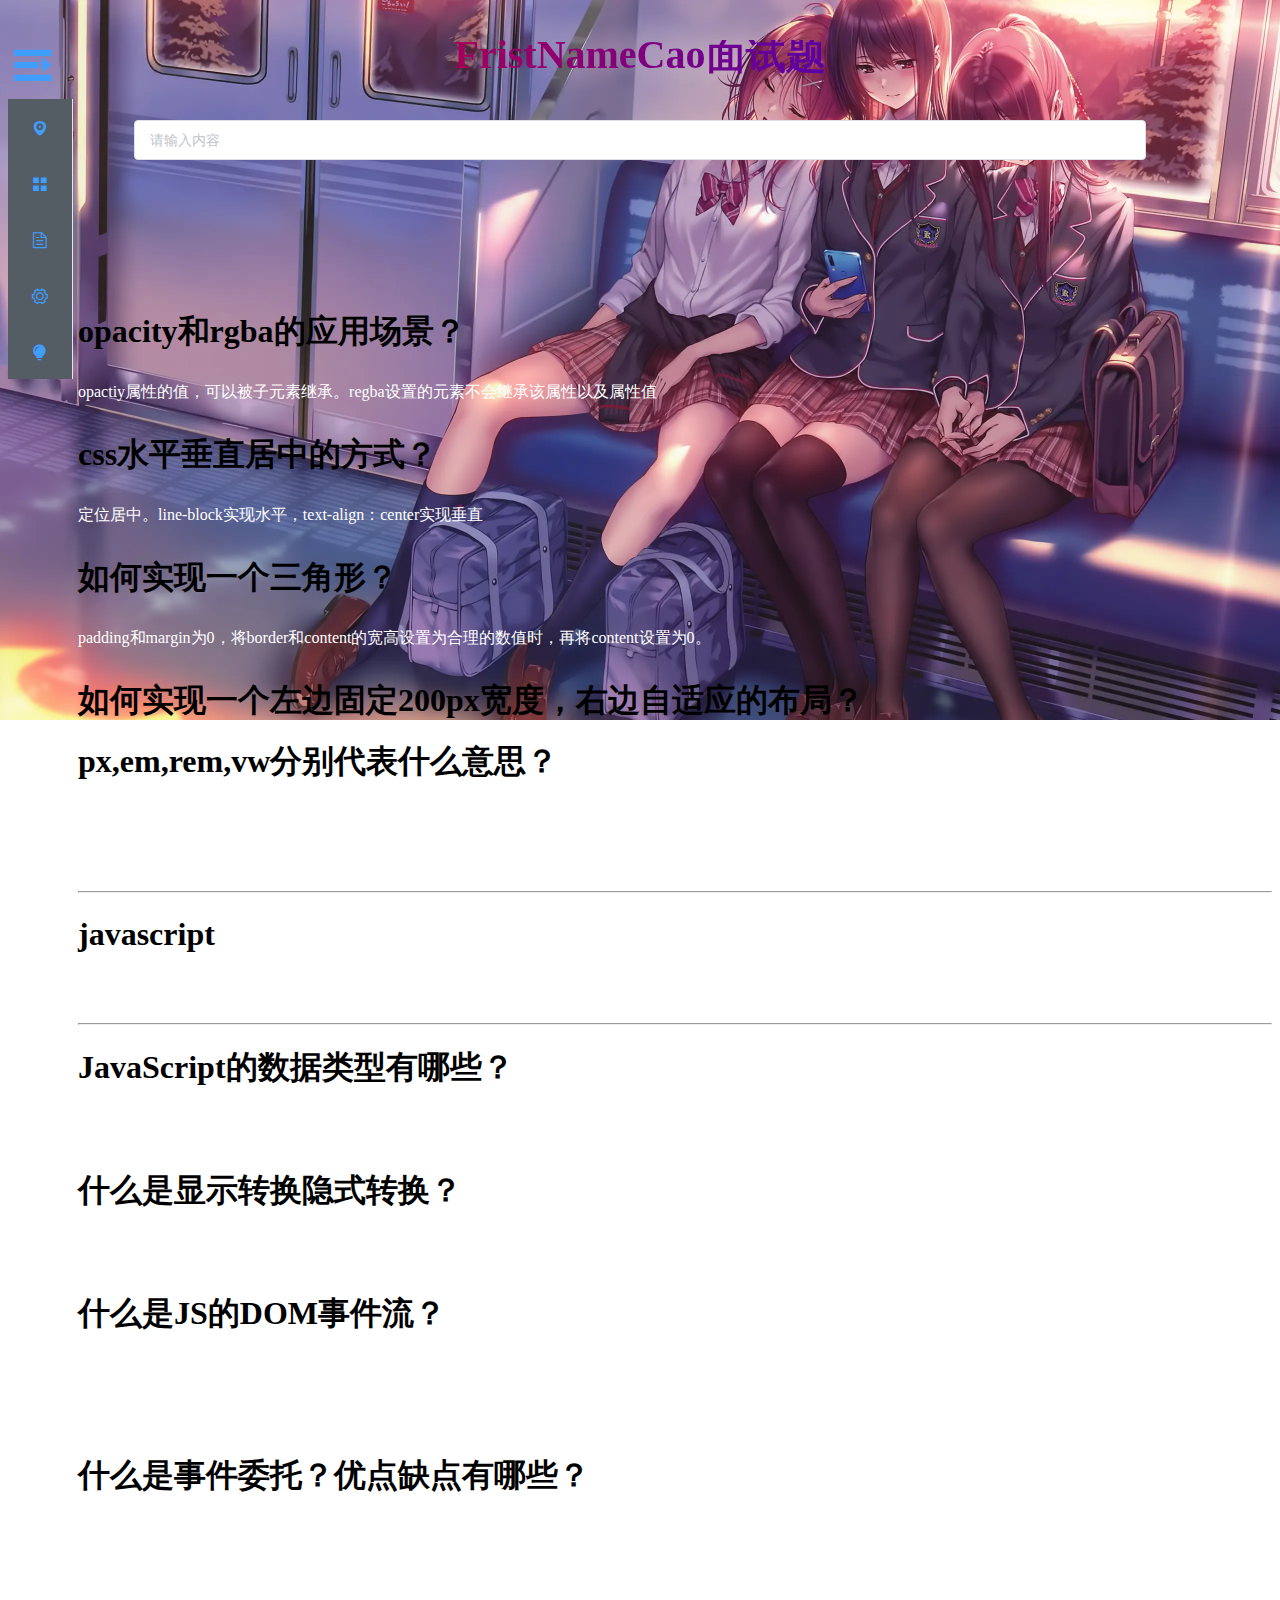
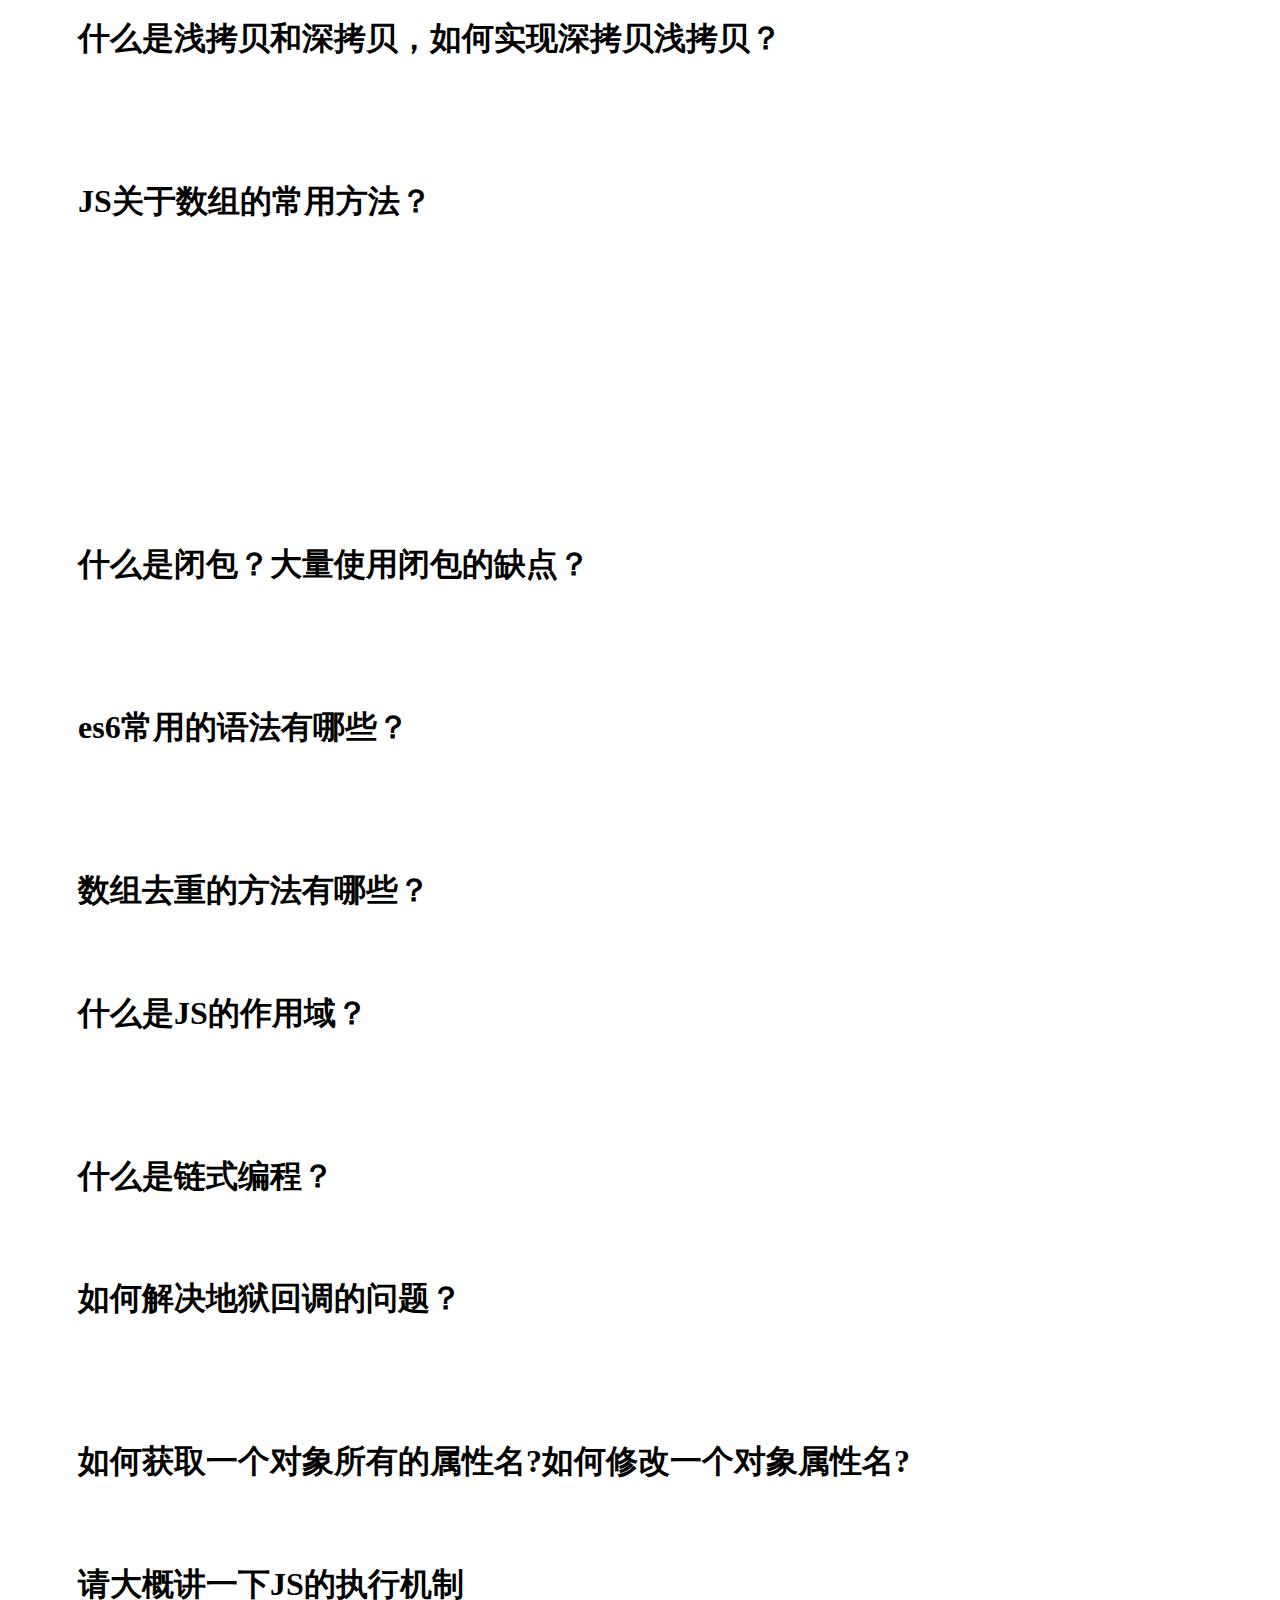
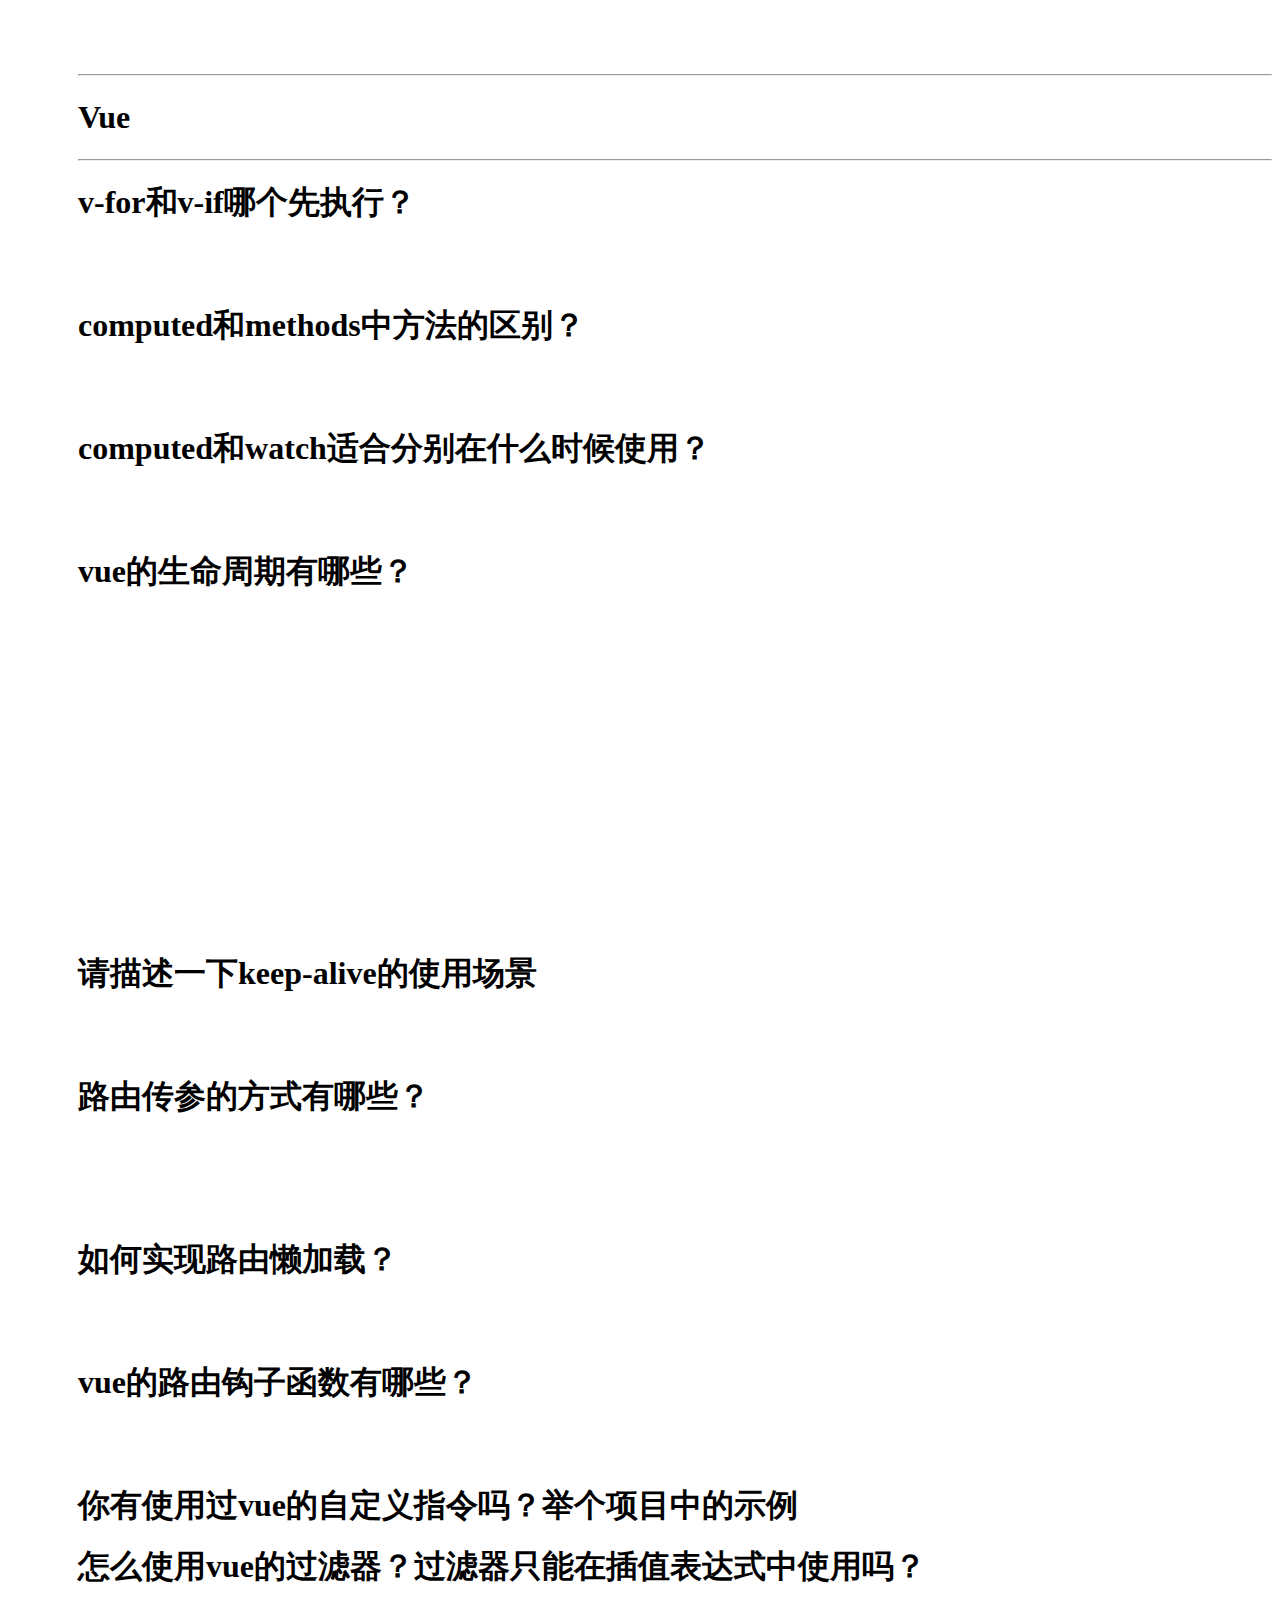
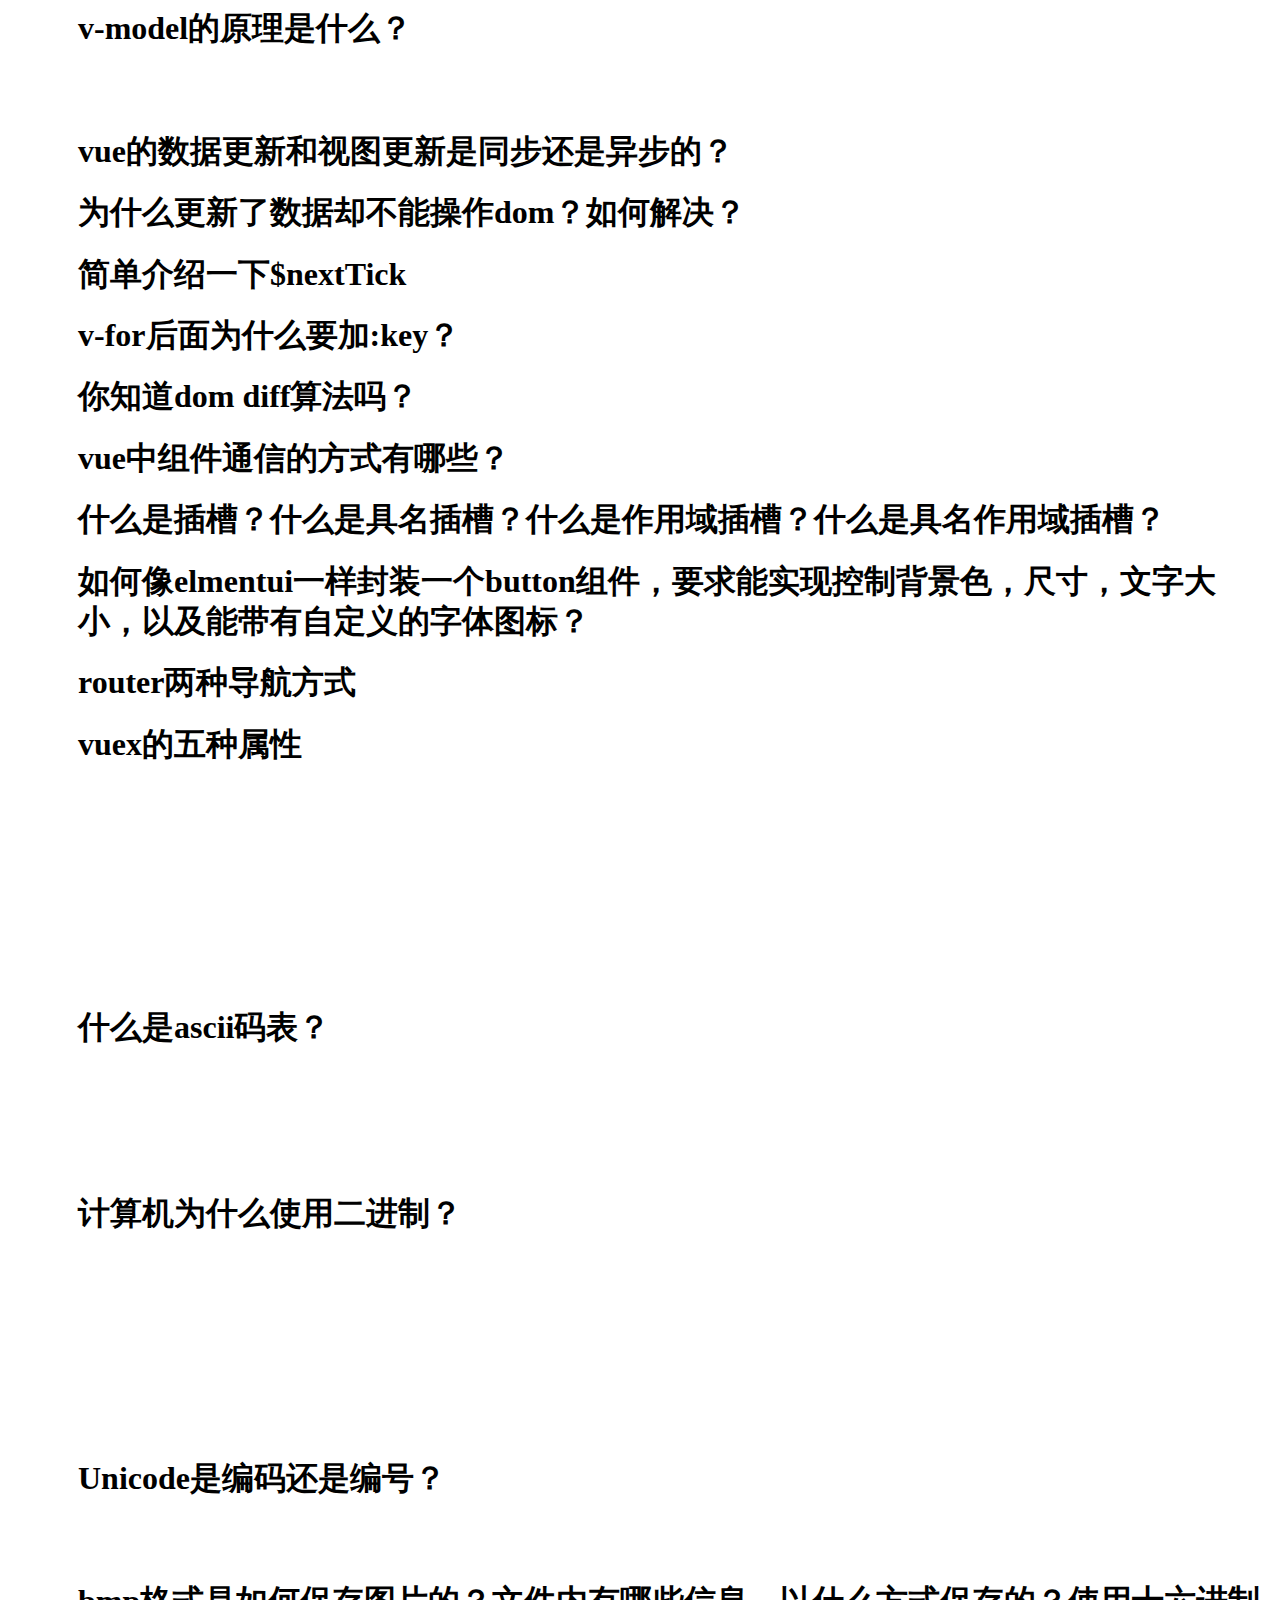
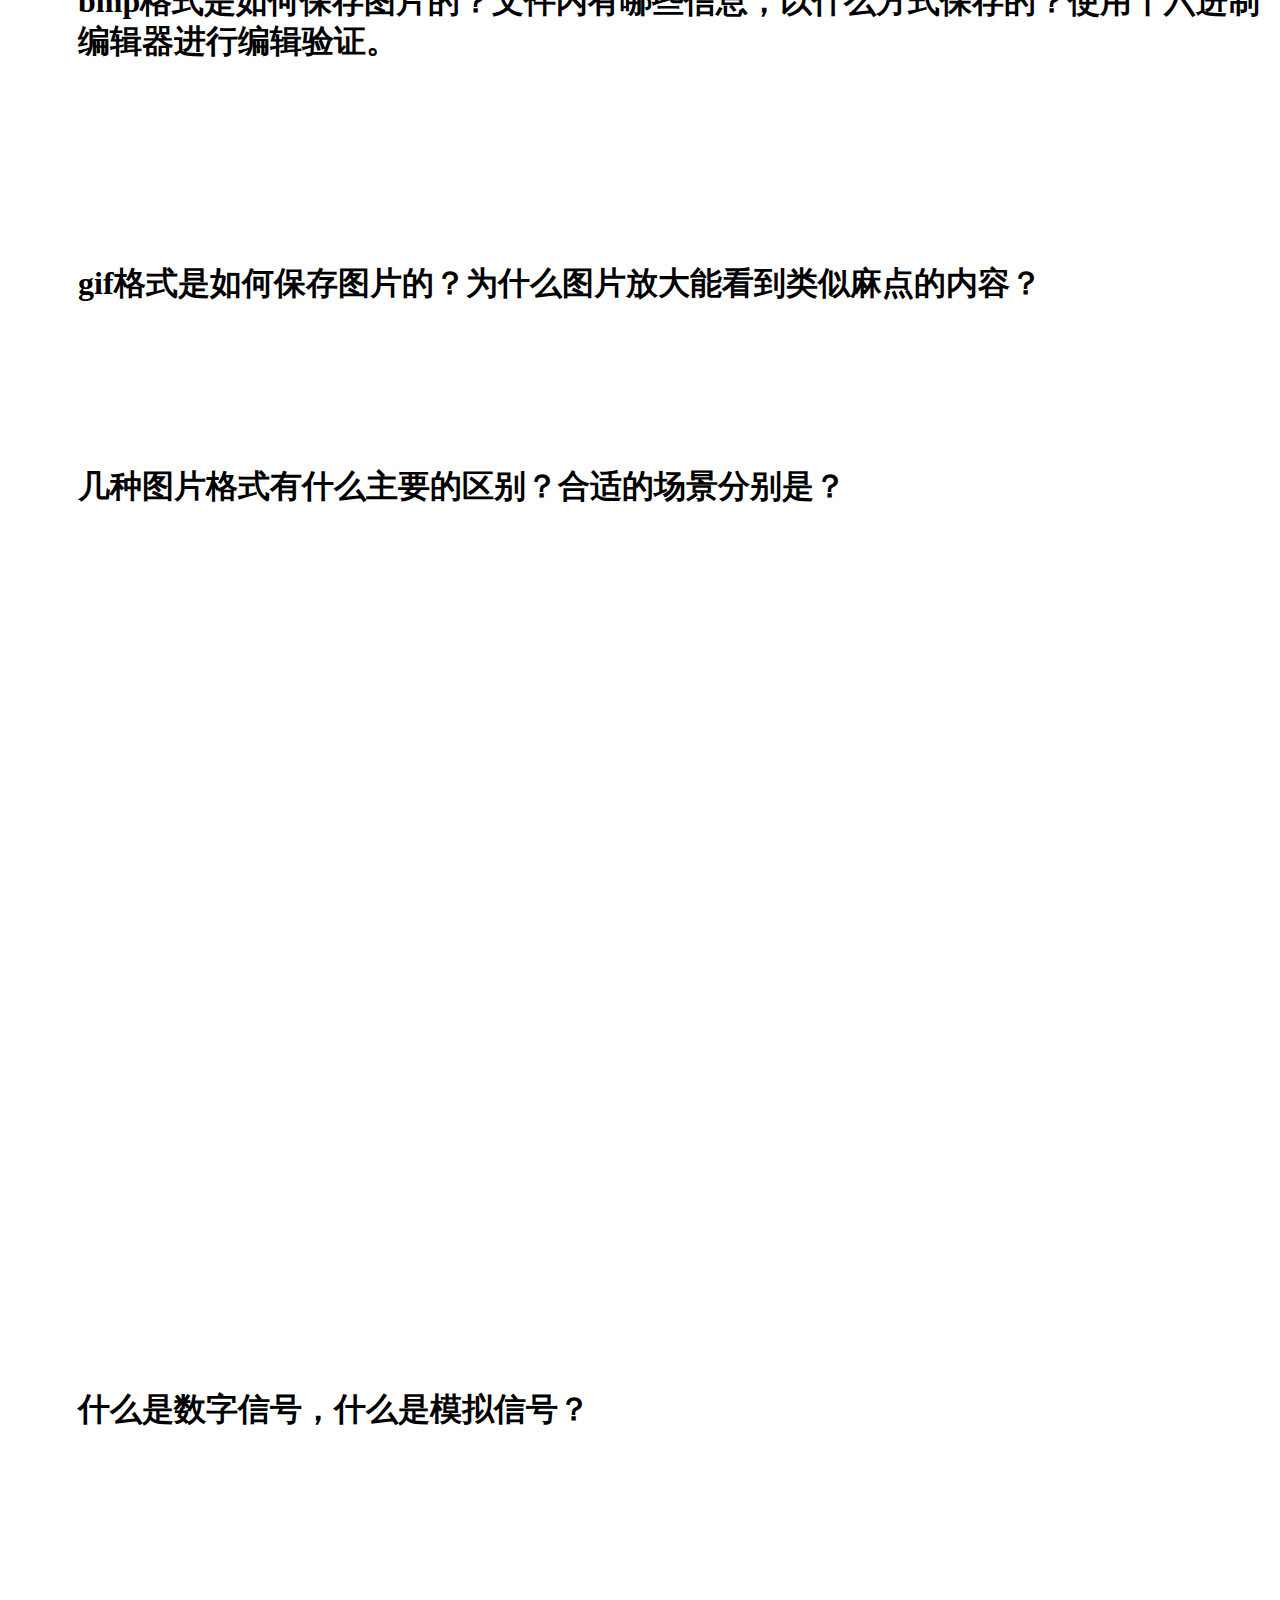
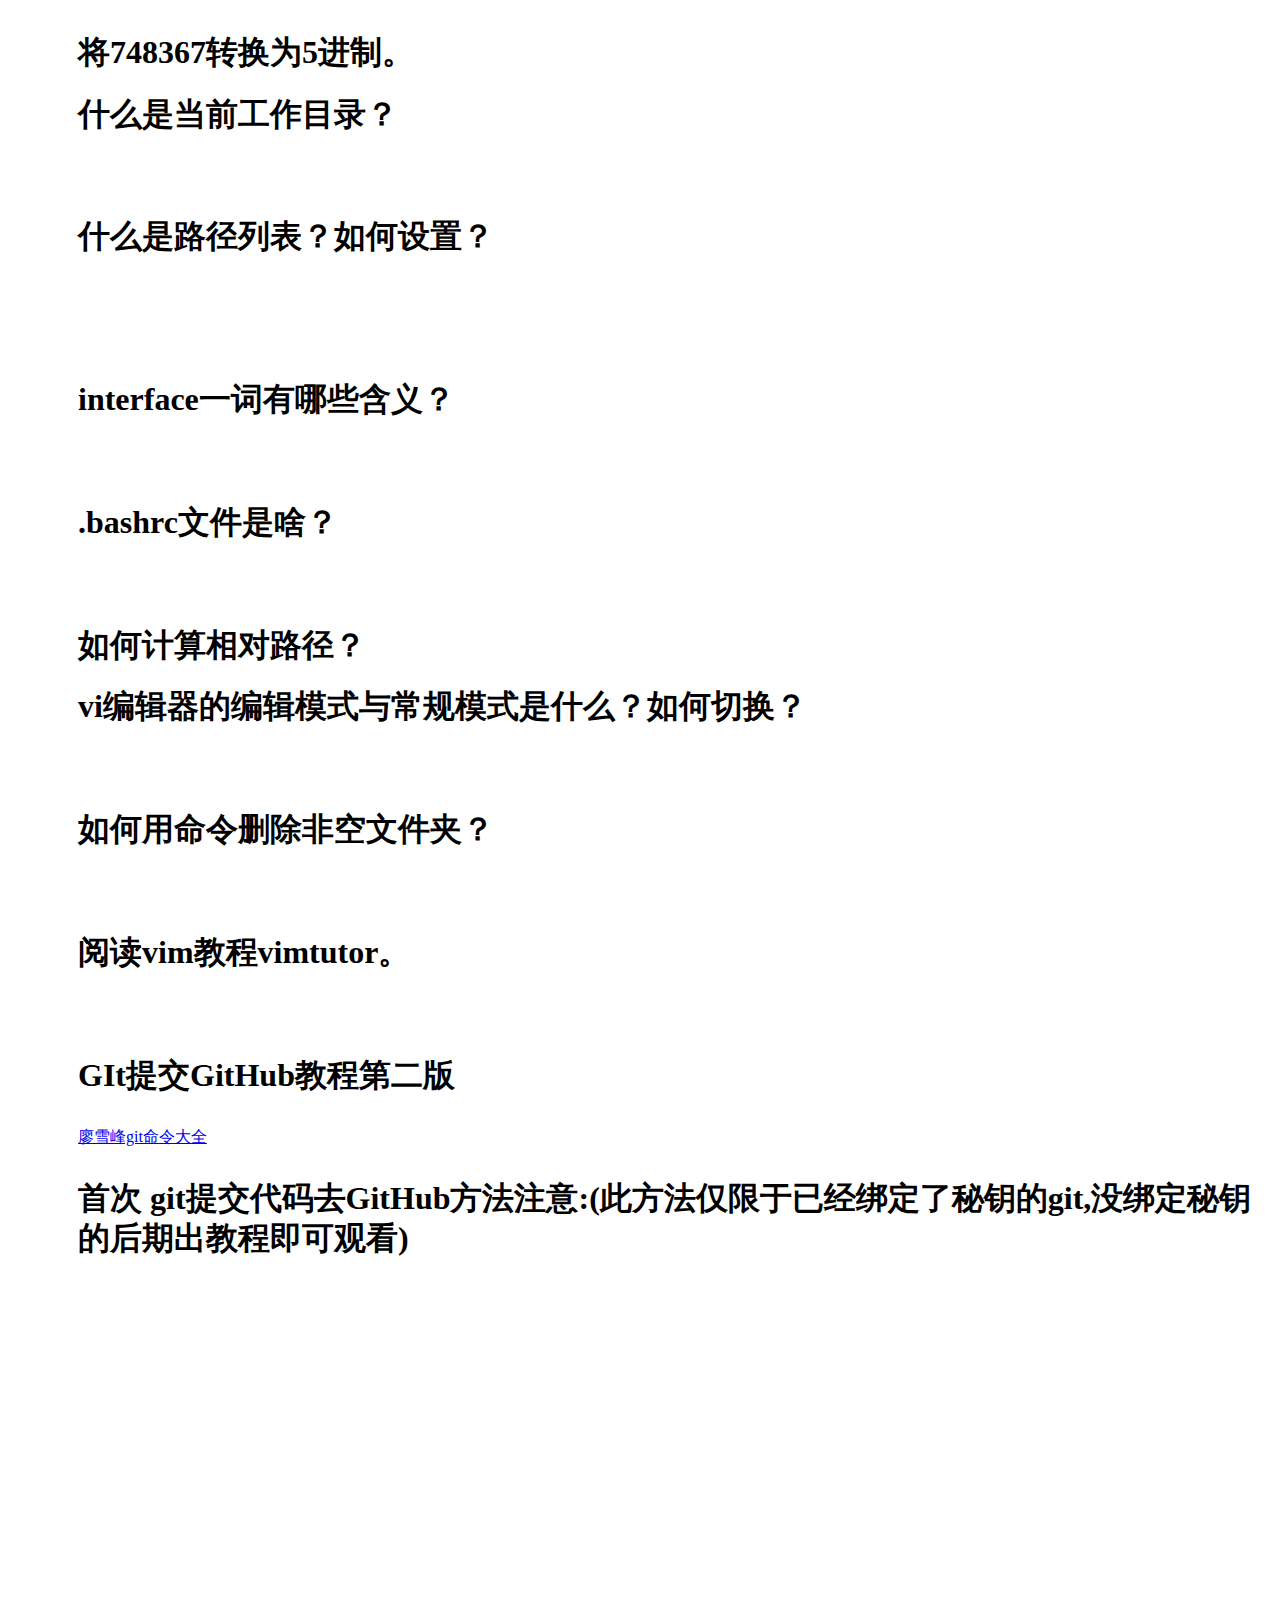
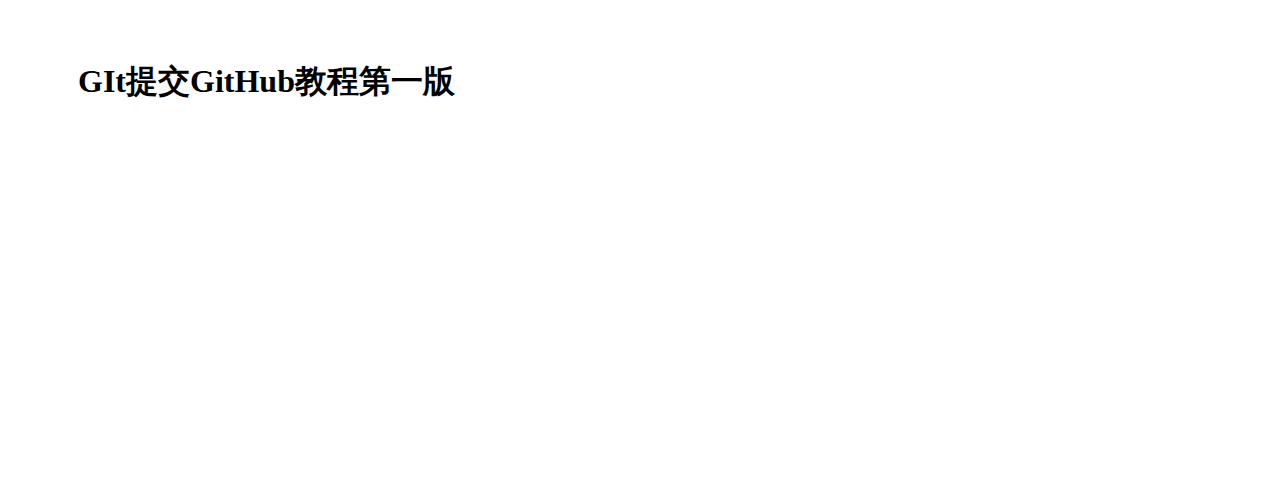
<file: index.html>
<!doctype html><html lang=""><head><meta charset="utf-8"><meta http-equiv="X-UA-Compatible" content="IE=edge"><meta name="viewport" content="width=device-width,initial-scale=1"><link rel="icon" href="favicon.ico"><title>intereview</title><script defer="defer" src="js/chunk-vendors.bfdc79da.js"></script><script defer="defer" src="js/app.b604211f.js"></script><link href="css/chunk-vendors.8de084b5.css" rel="stylesheet"><link href="css/app.2b201329.css" rel="stylesheet"></head><body><noscript><strong>We're sorry but intereview doesn't work properly without JavaScript enabled. Please enable it to continue.</strong></noscript><div id="app"></div></body></html>
</file>
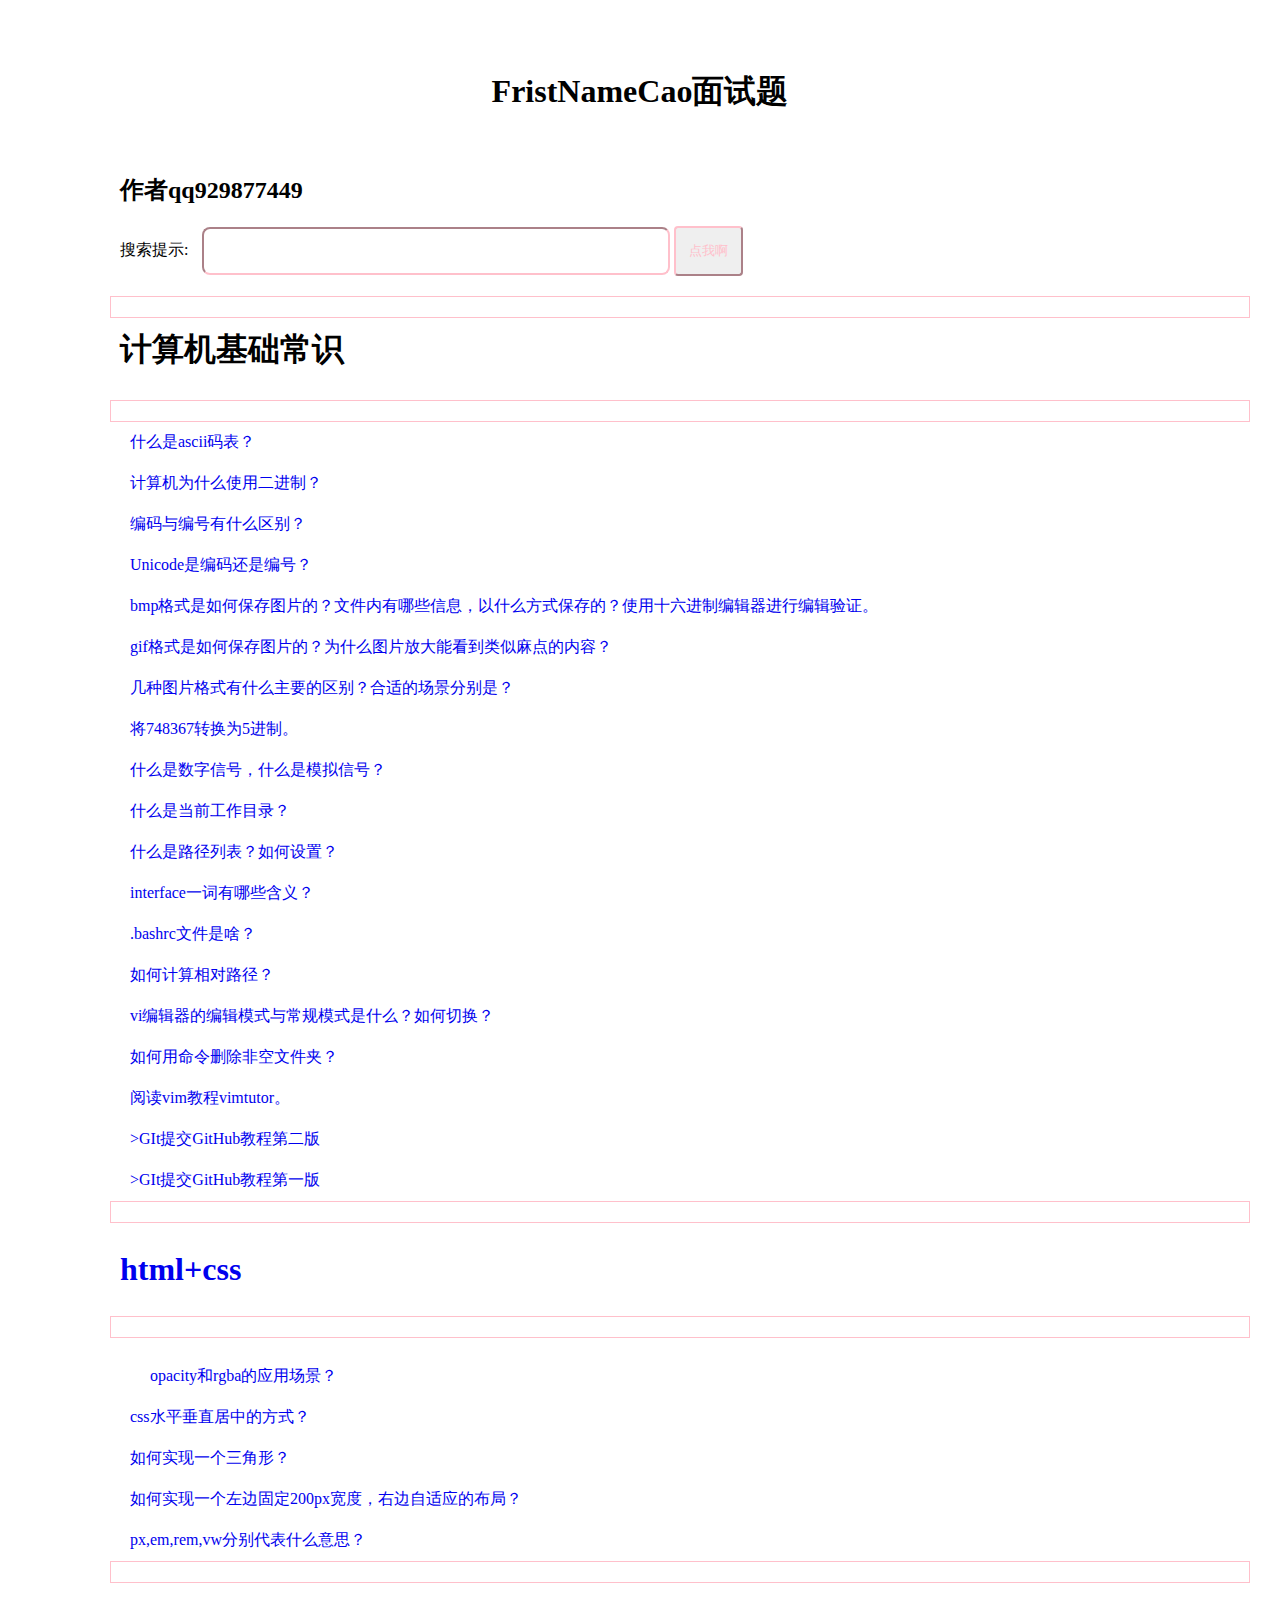
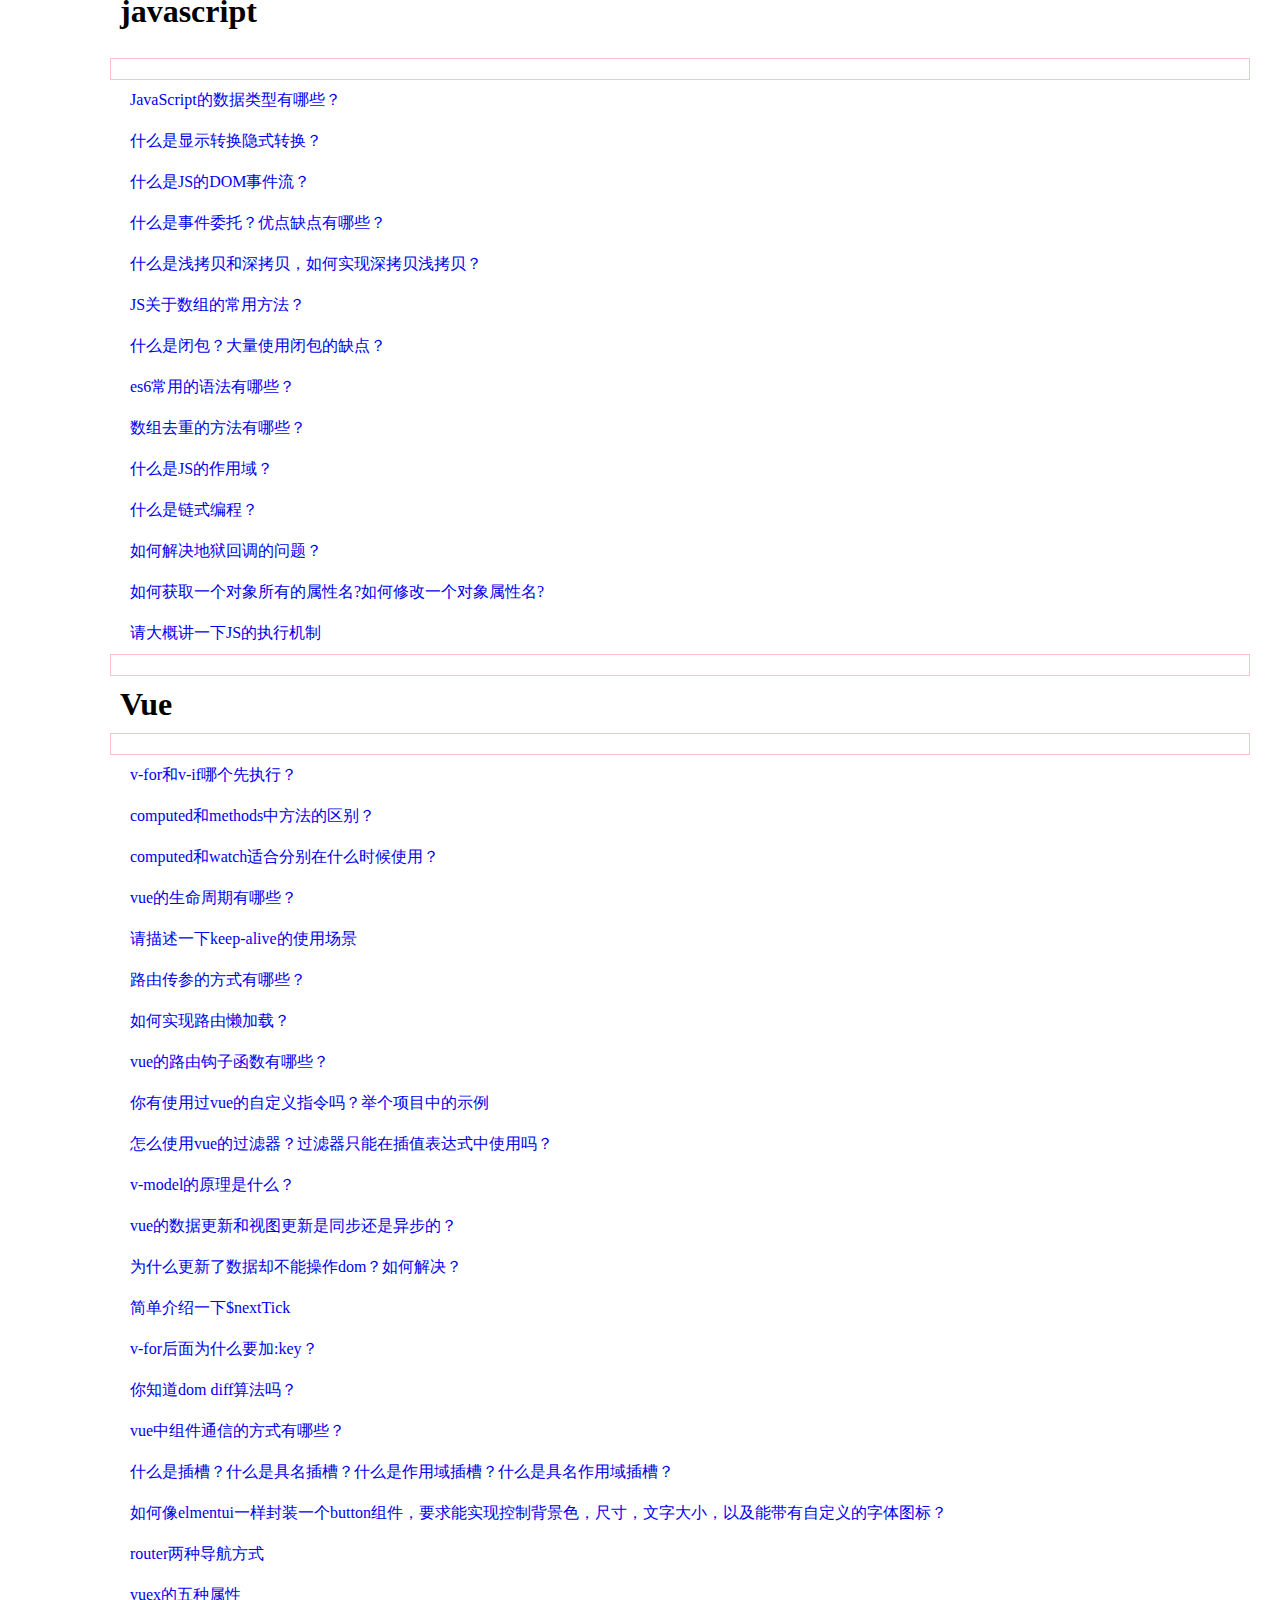
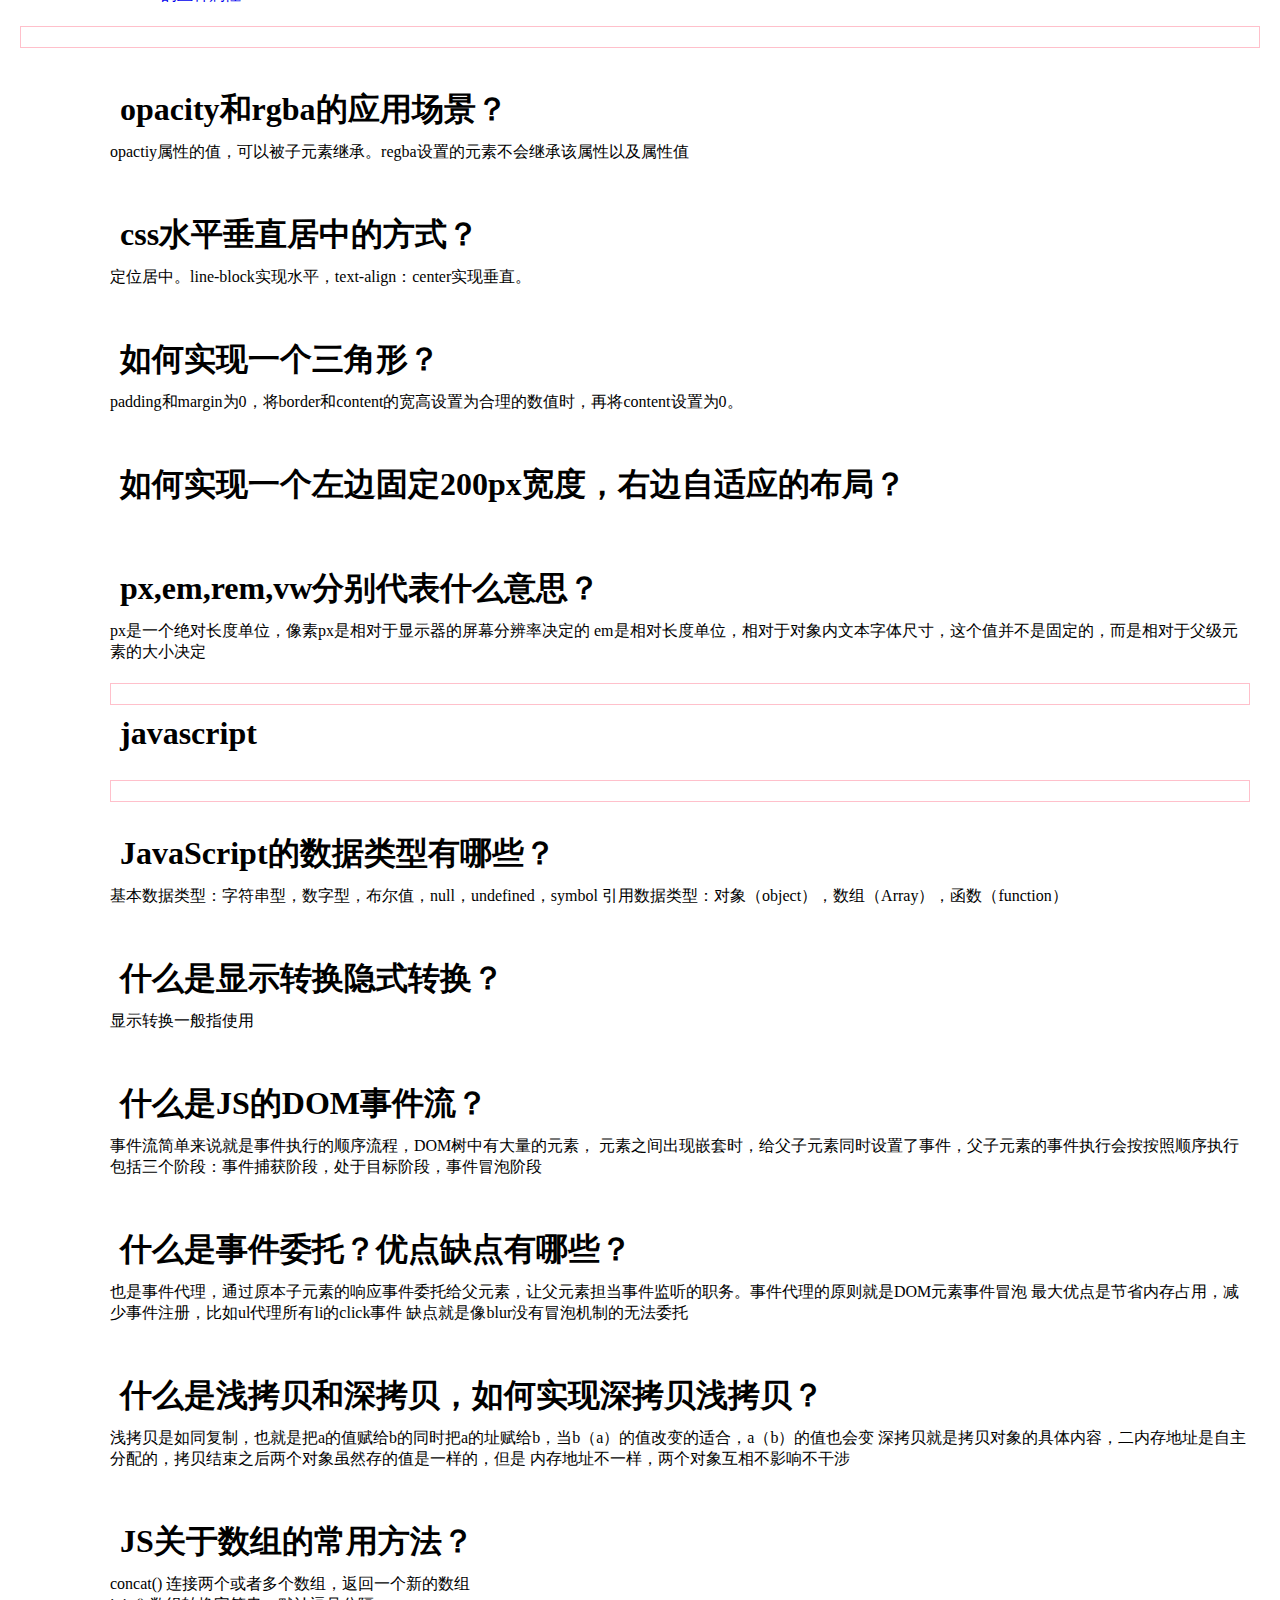
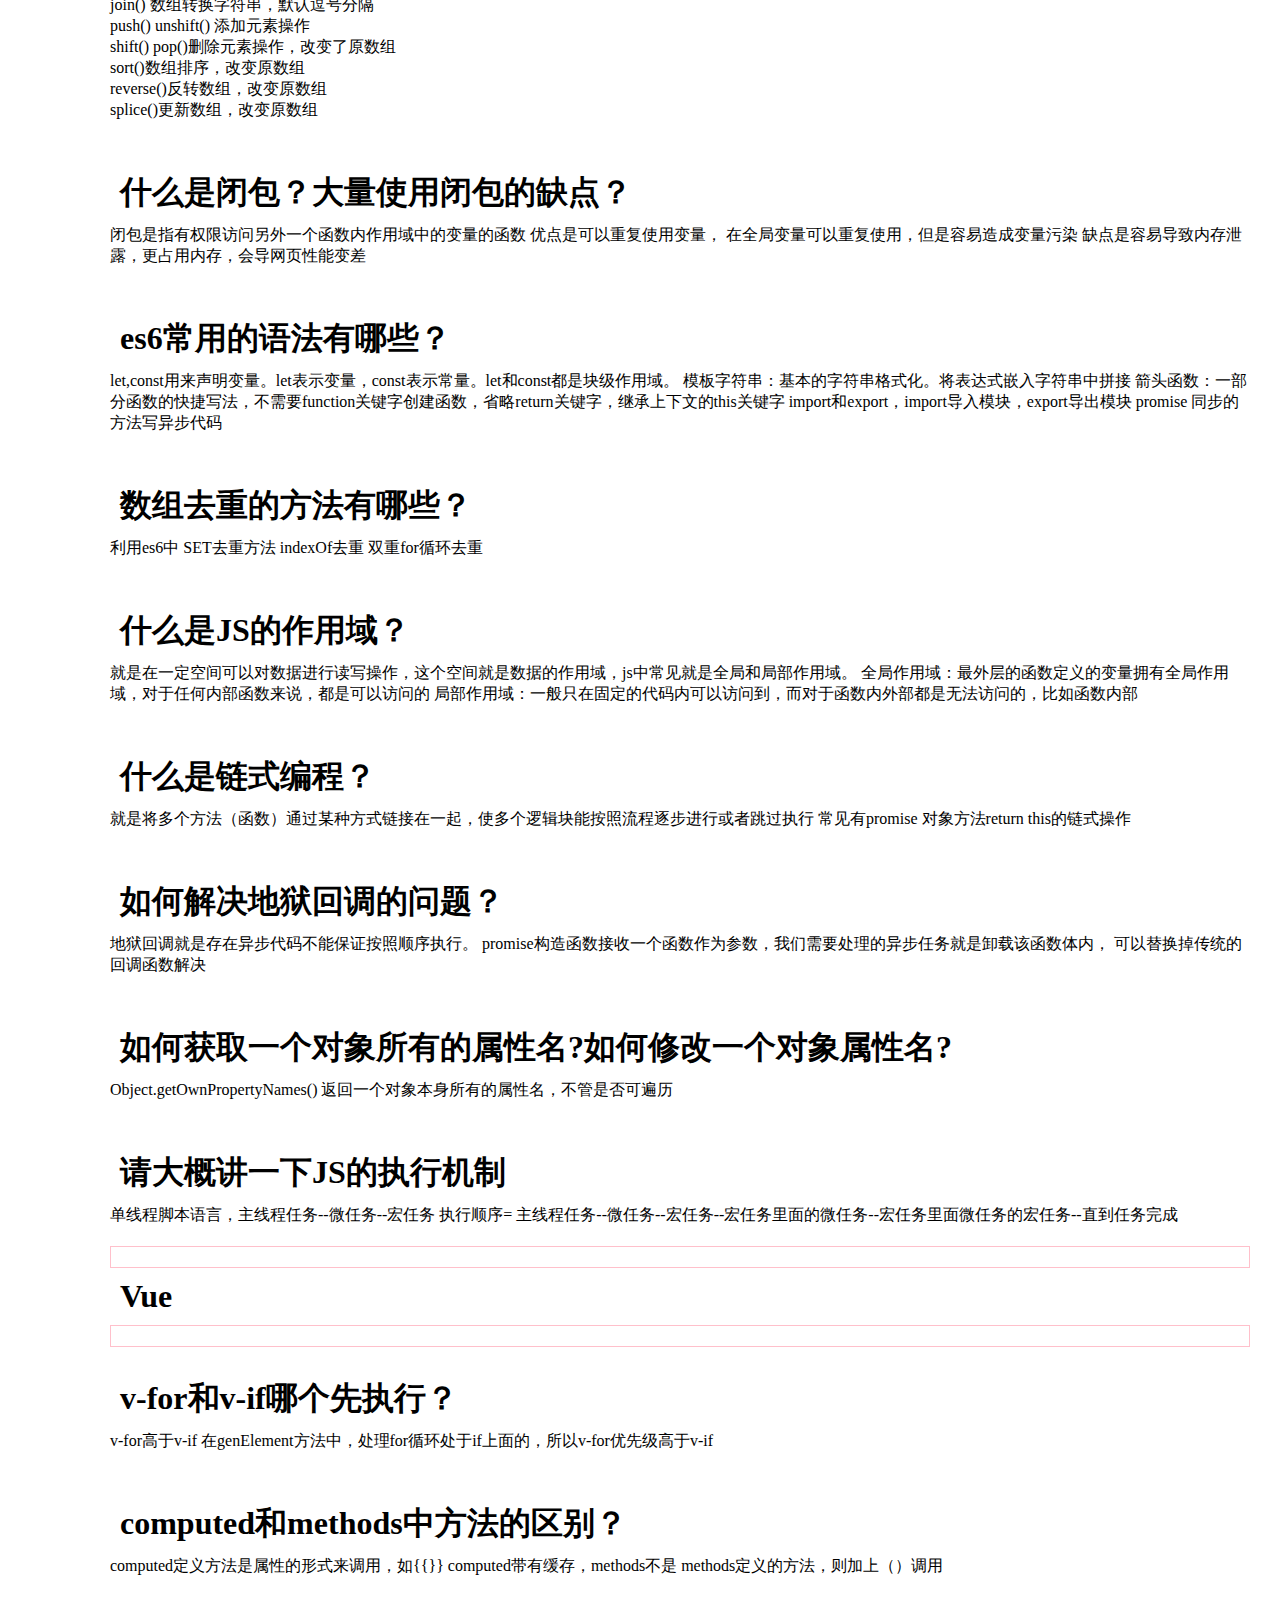
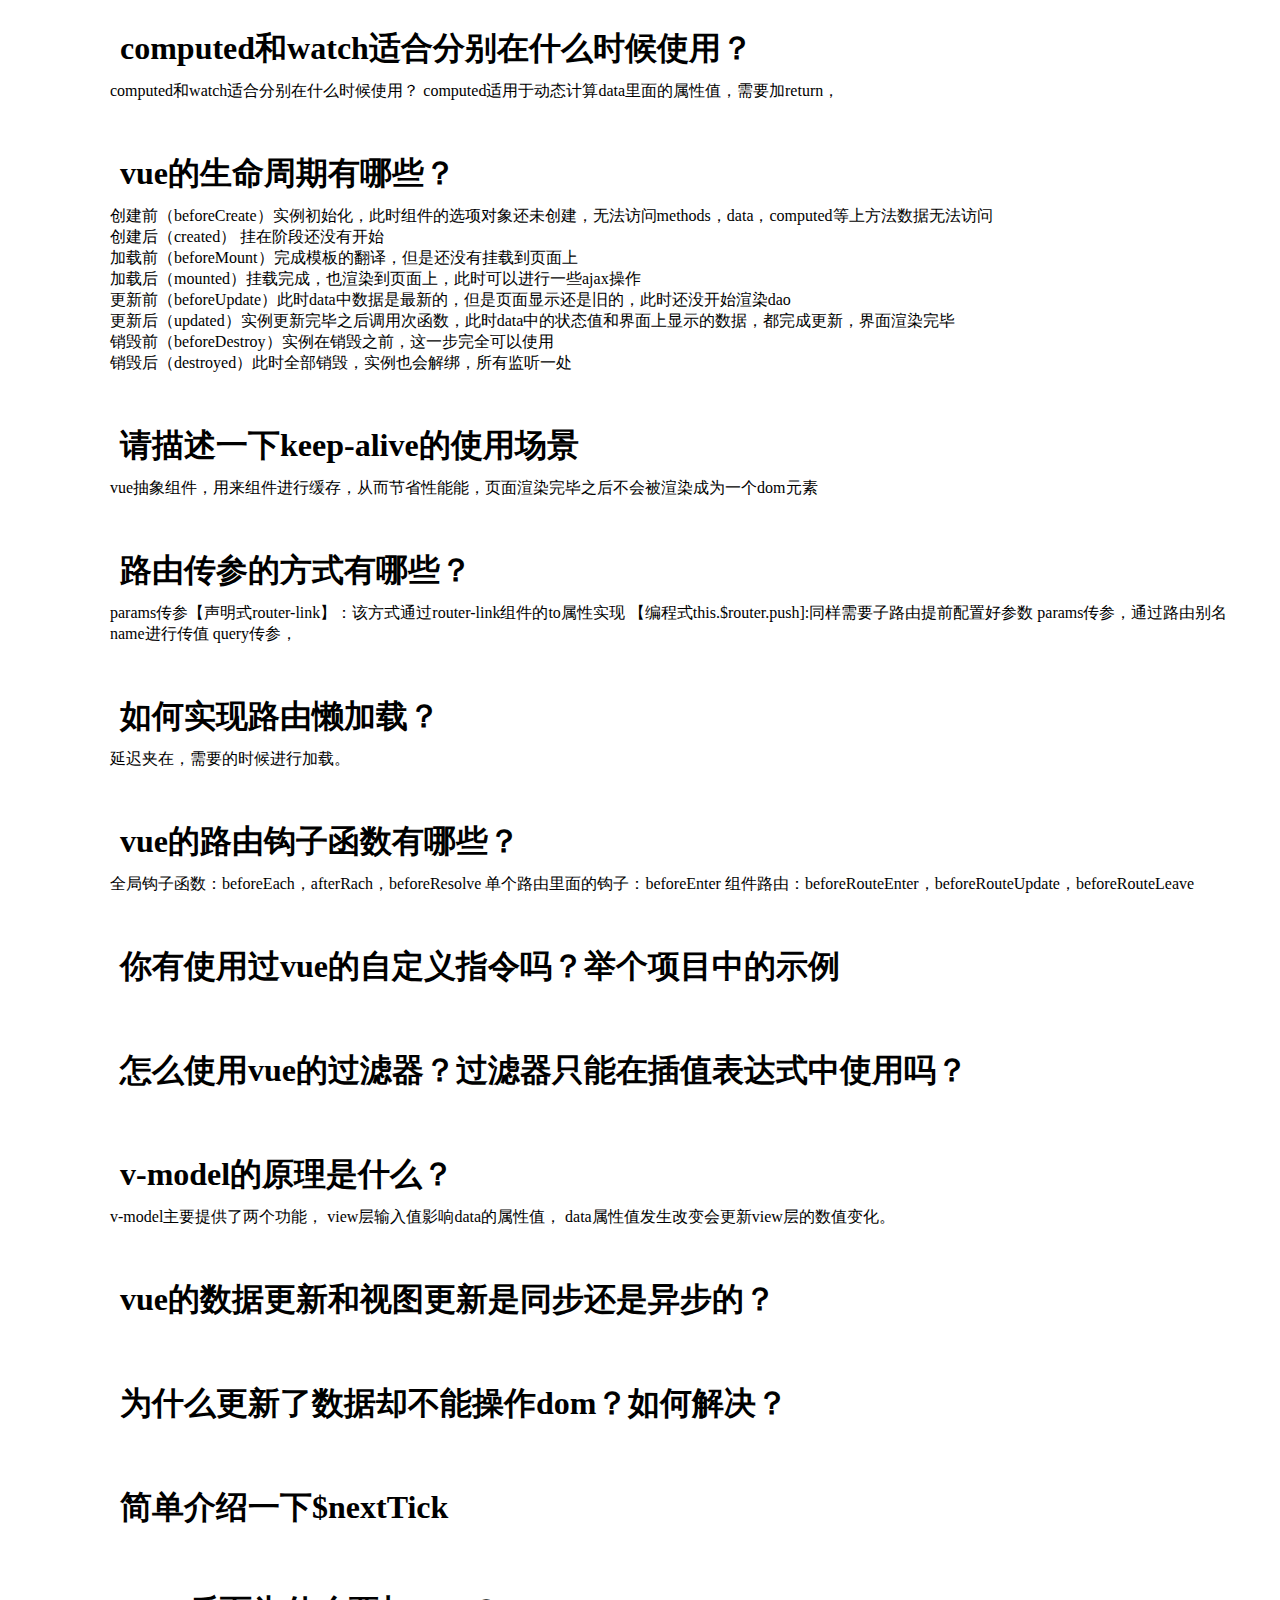
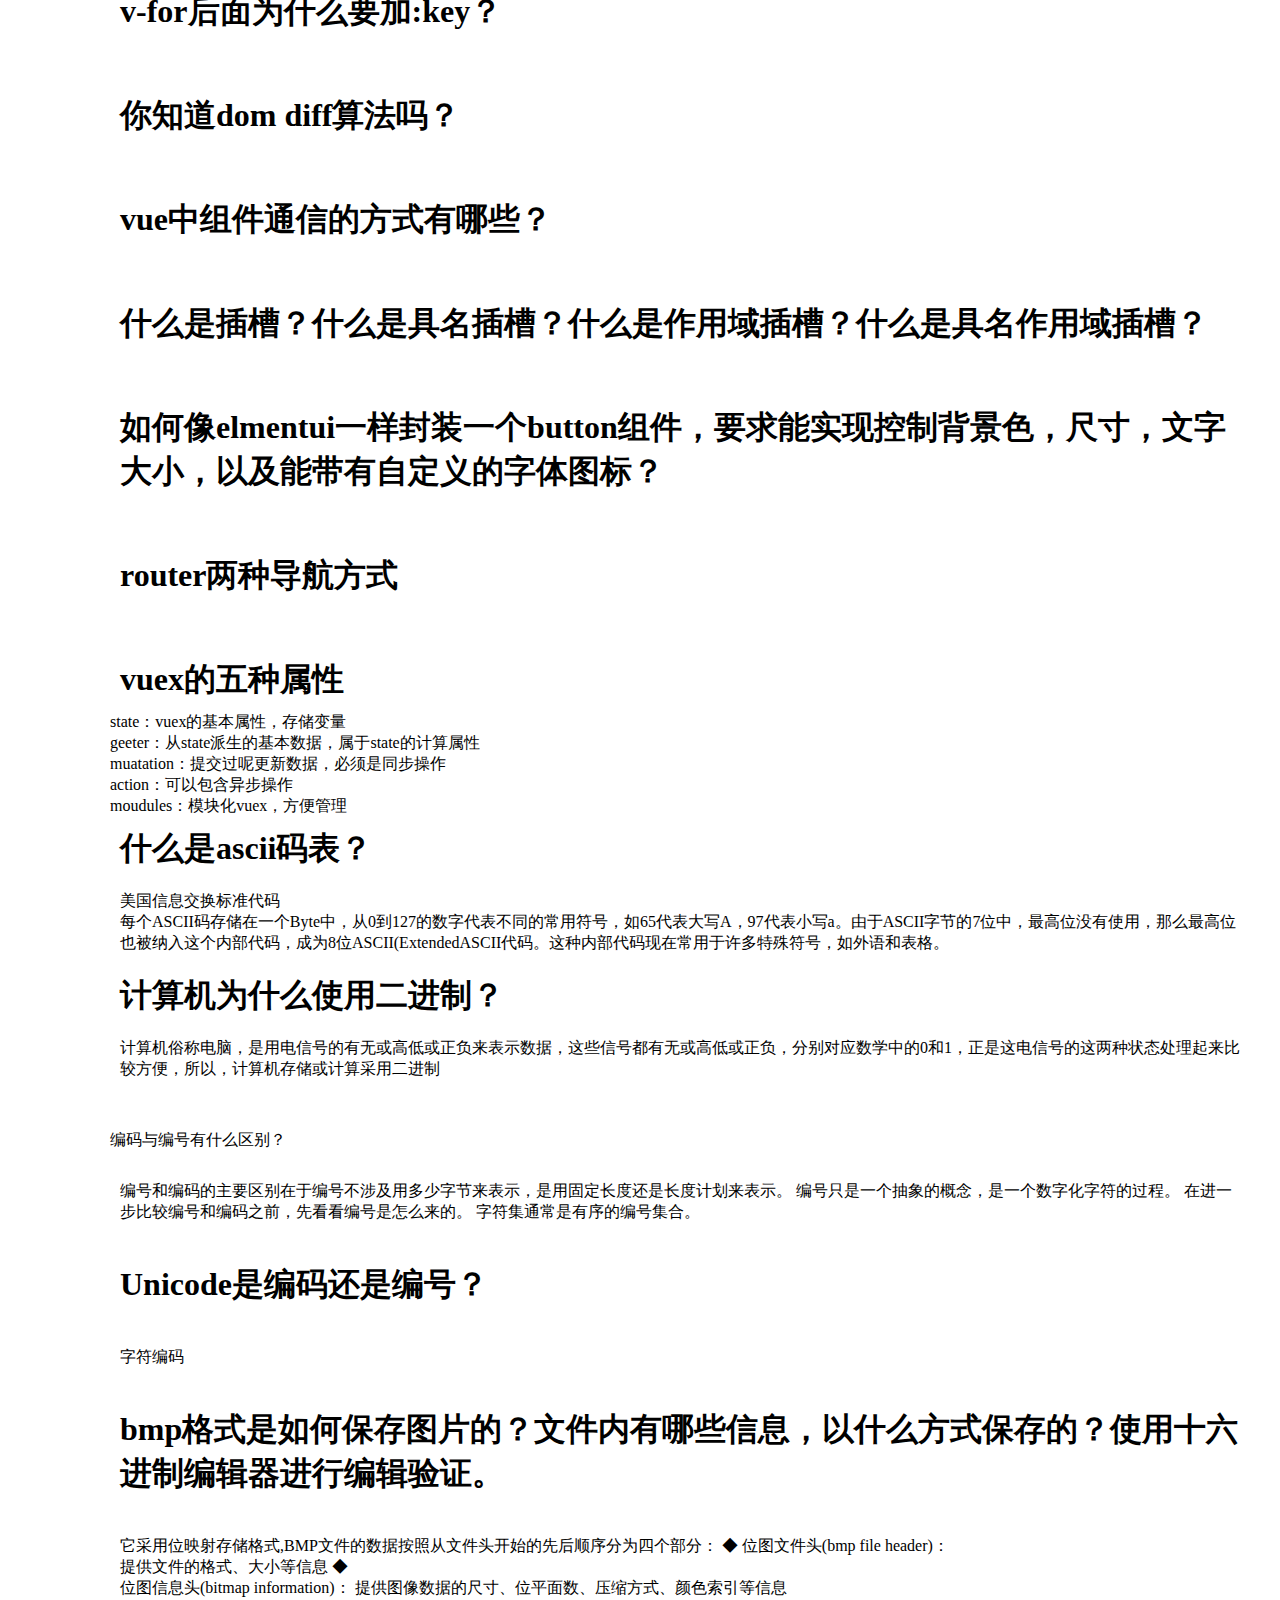
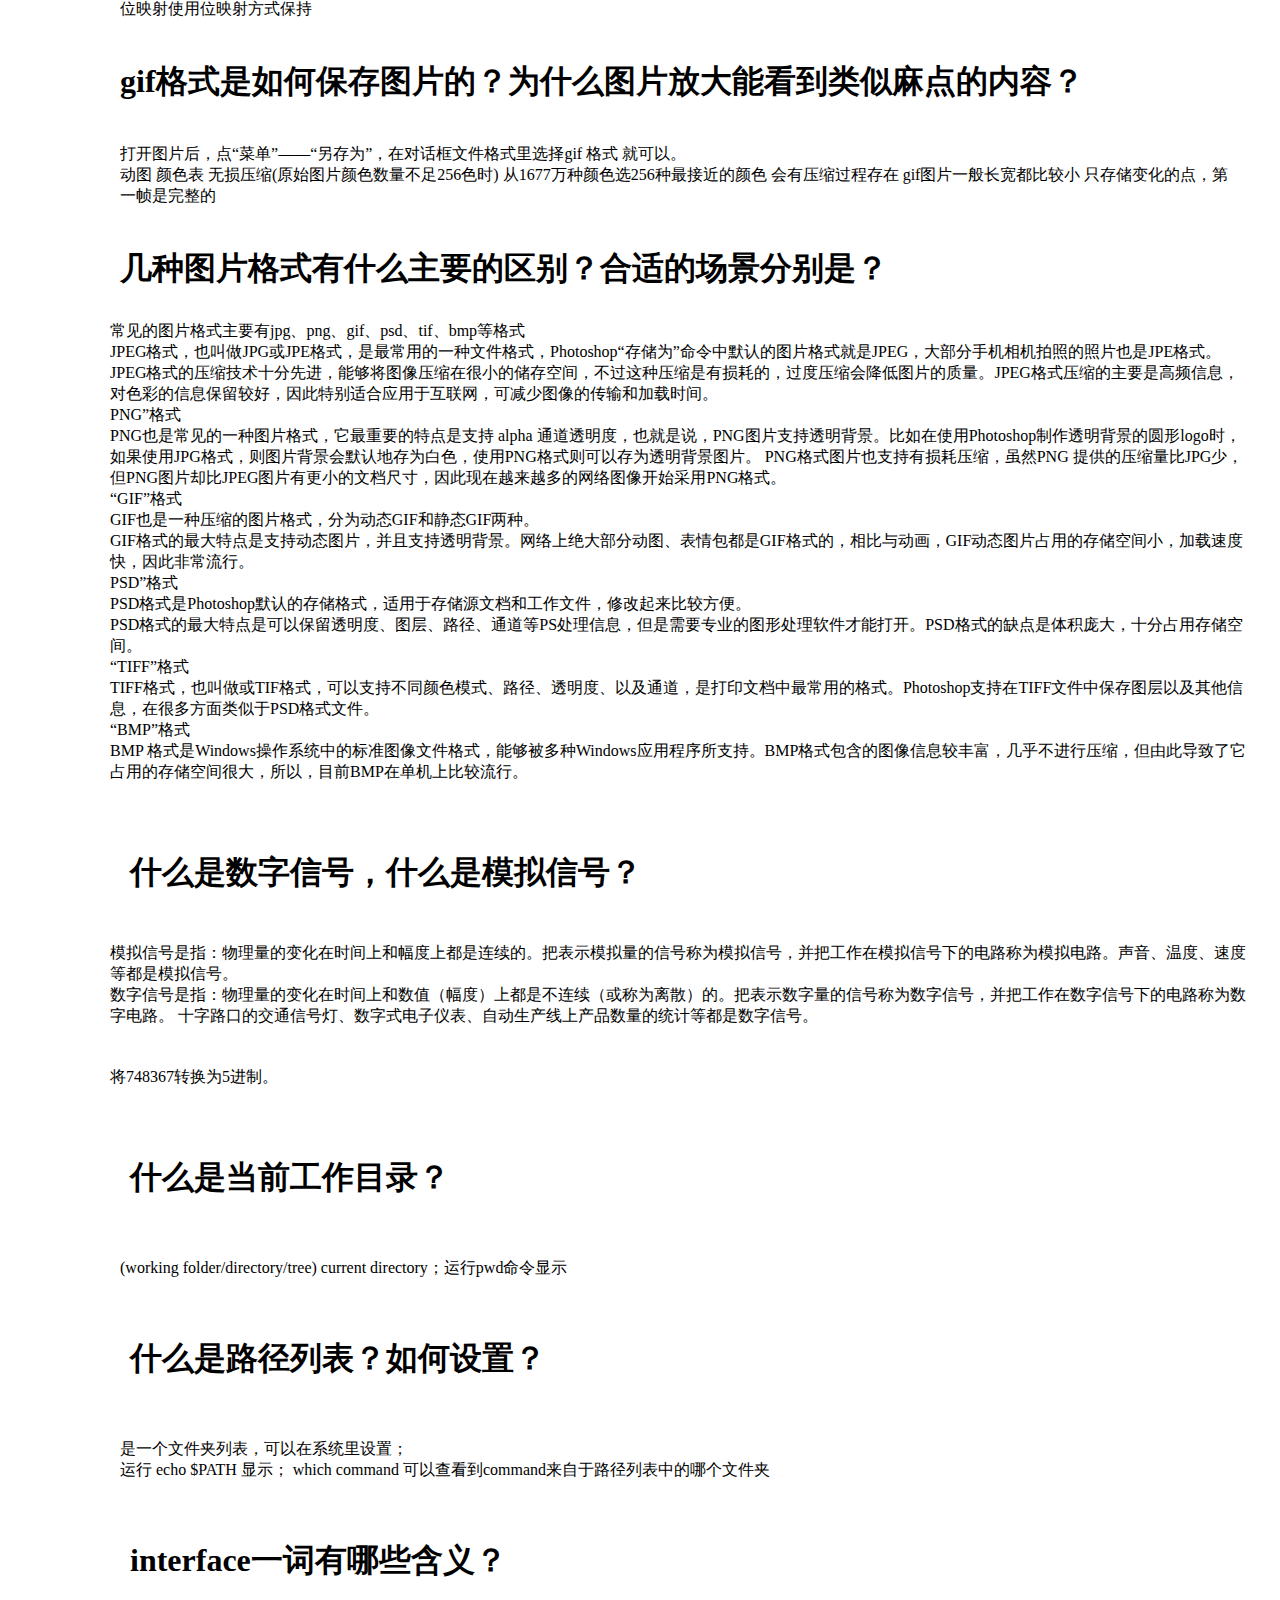
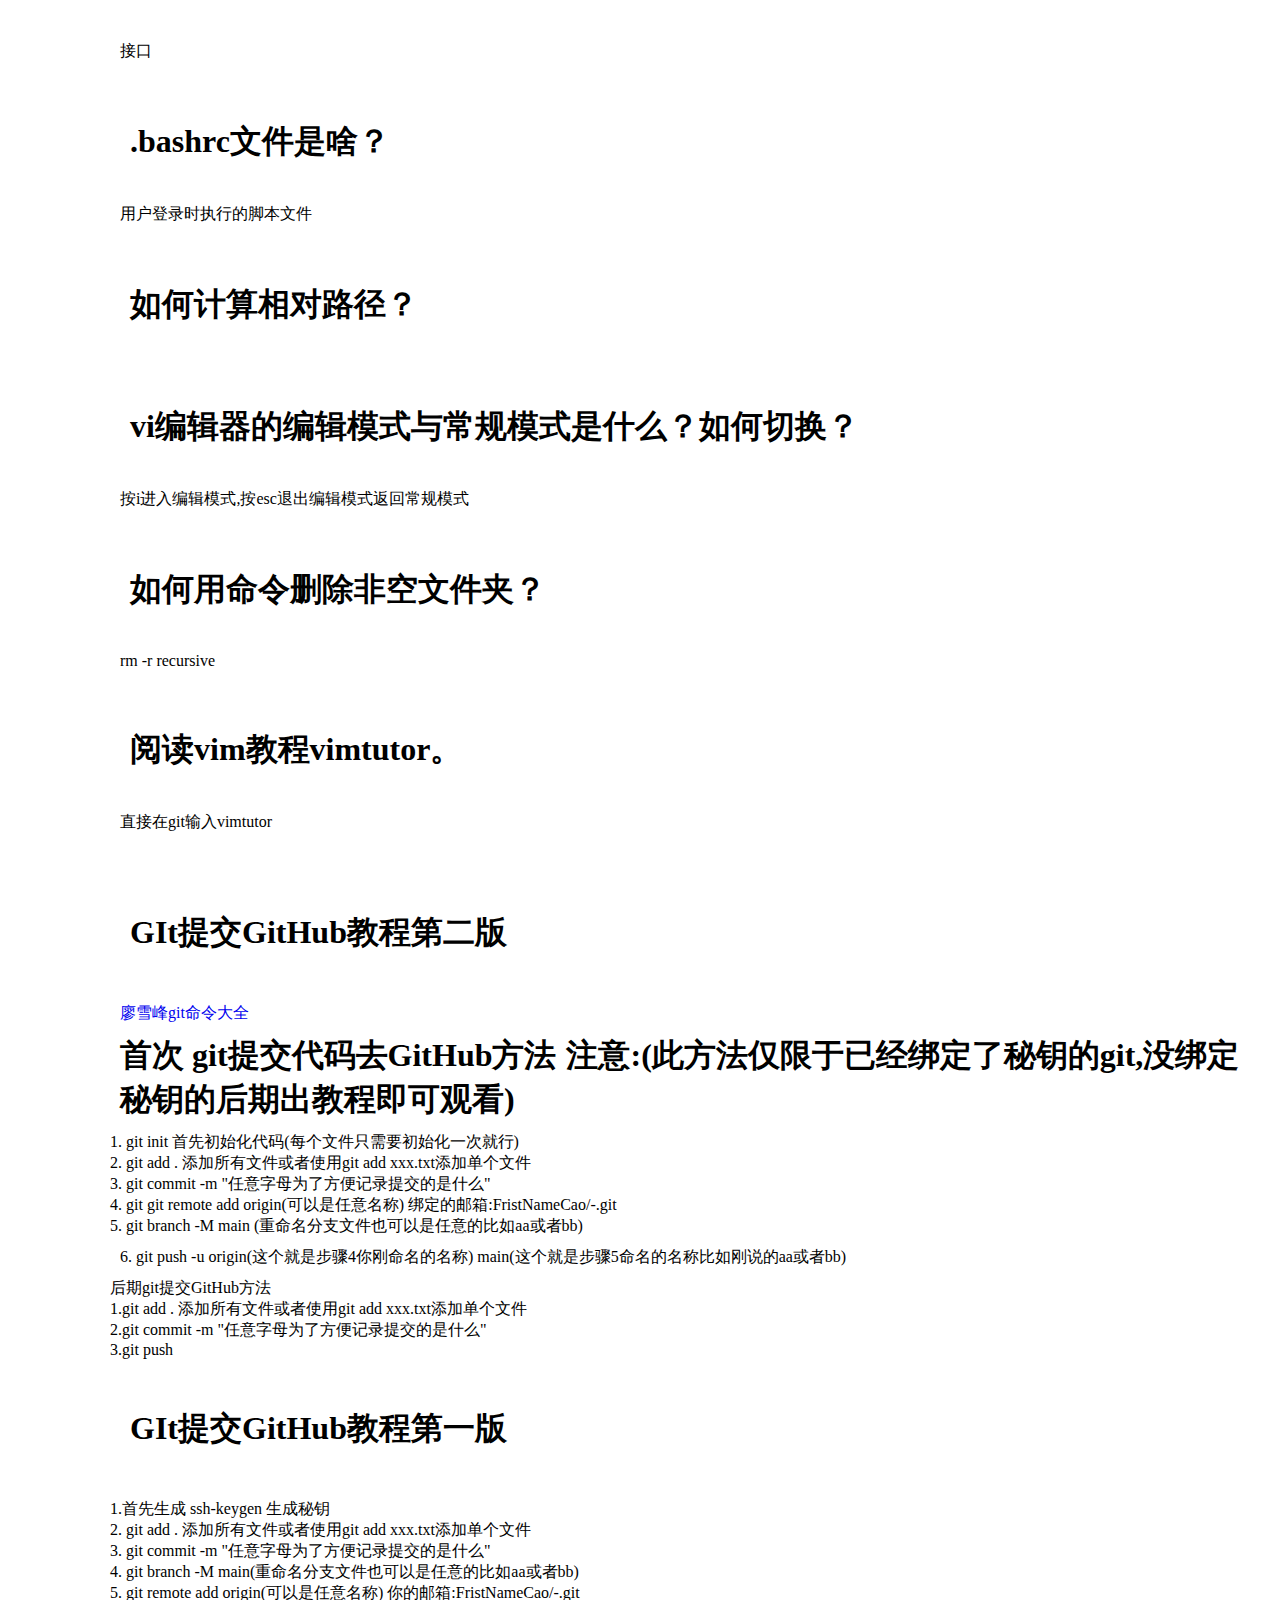
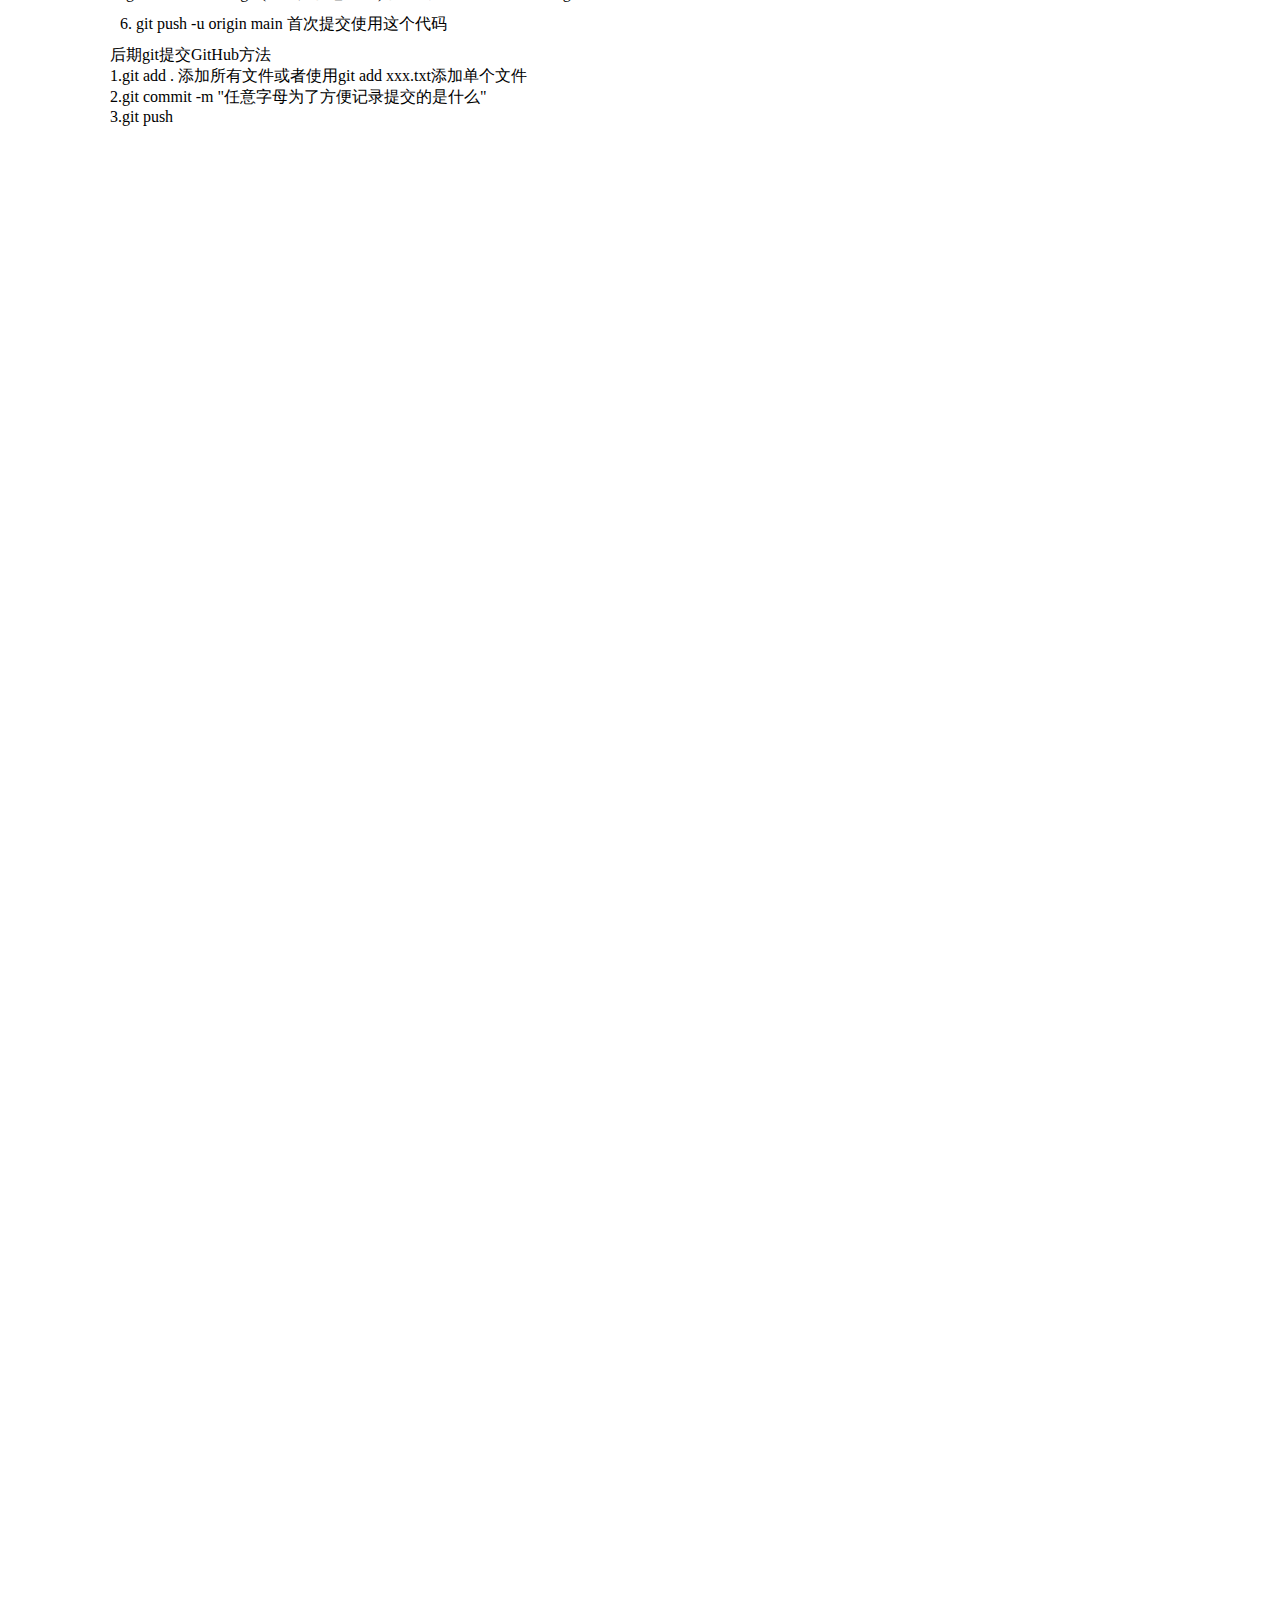
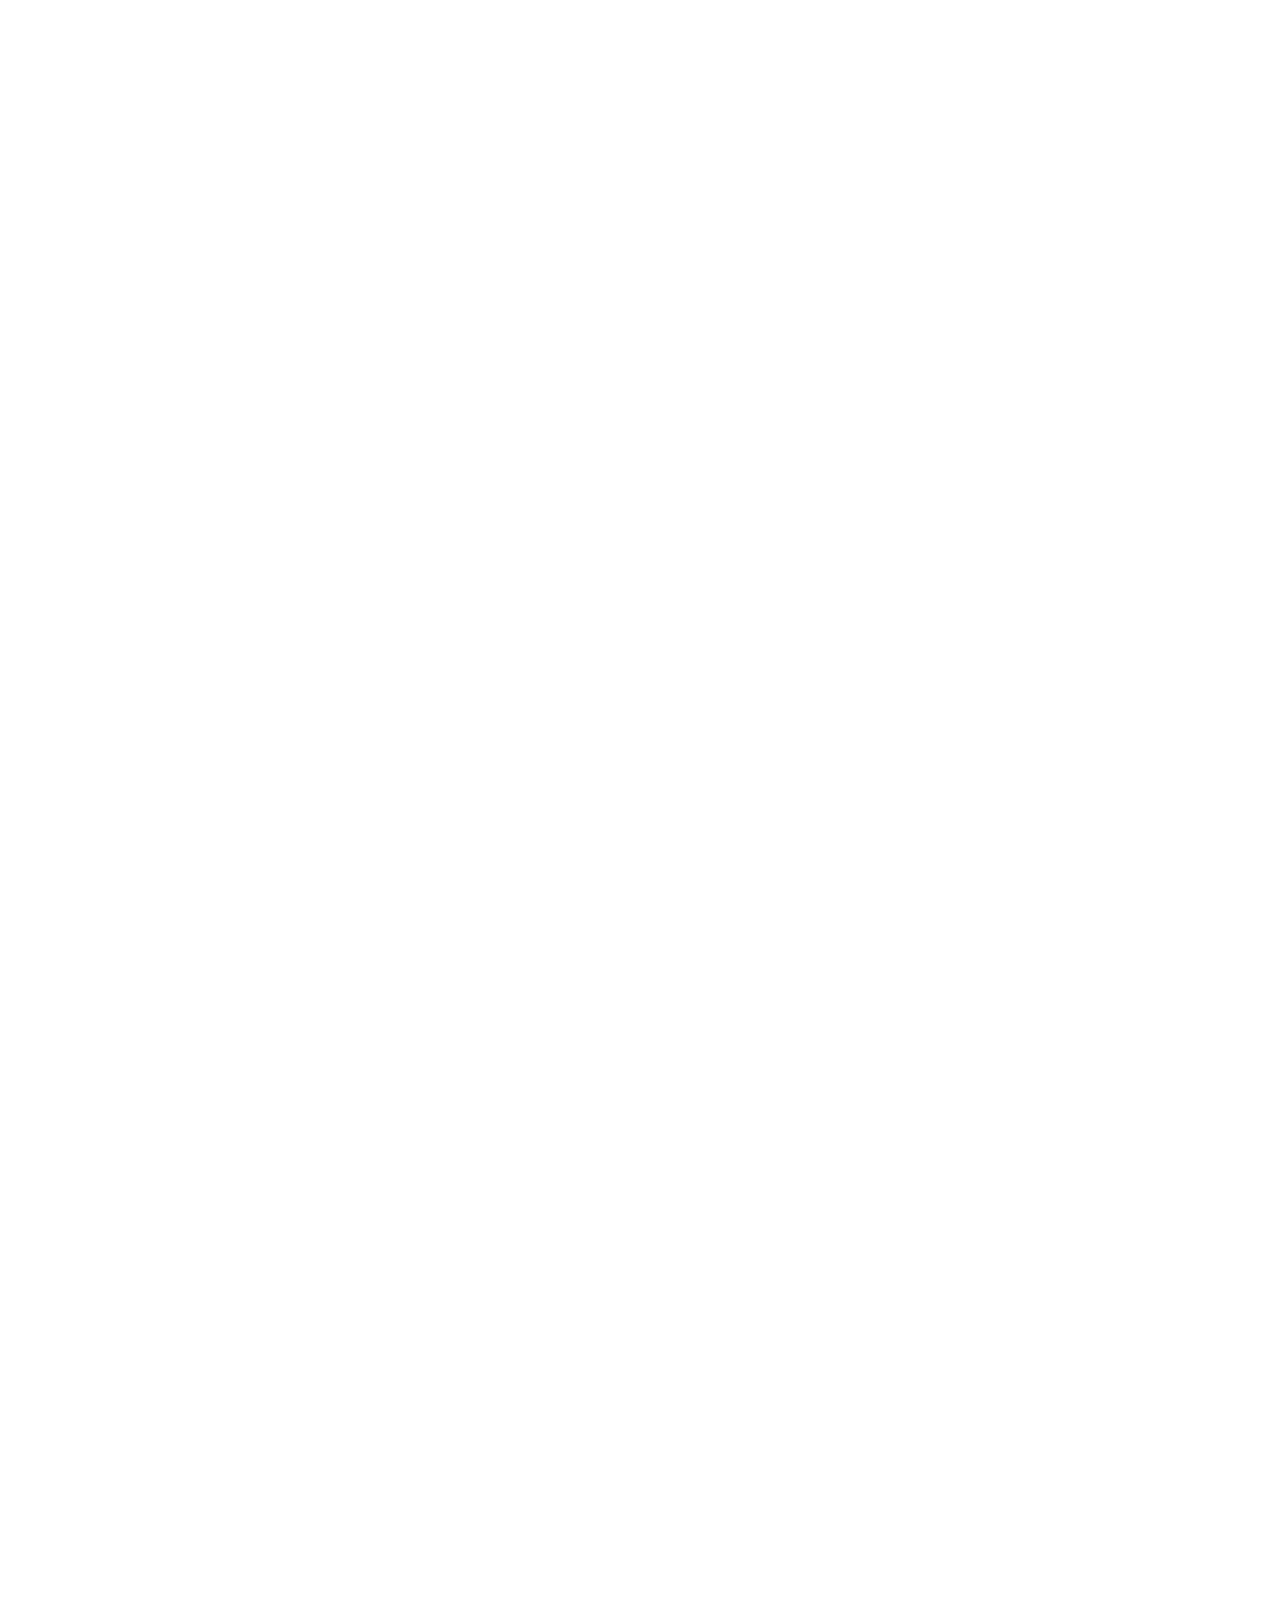
<file: interview.html>
<!DOCTYPE html>
<html lang="en">

<head>
    <meta charset="UTF-8">
    <meta http-equiv="X-UA-Compatible" content="IE=edge">
    <meta name="viewport" content="width=device-width, initial-scale=1.0">
    <title>FristNameCao面试题</title>
    <style>
        * {
            margin: 0px auto;
            padding: 10px;
            text-decoration: none;
        }

        a:hover {
            background-color: pink;
        }

        hr {
            border: 1px solid pink;
        }

        .FristNameCao {
            text-align: center;
            margin: 20px 0px 20px 0px;
        }

        .right {
            margin-left: 80px;
            /* padding-right: 500px; */
        }

        .sousuo {
            margin-left: 80px;
        }

        .sousuo input {
            height: 24px;
            width: 444px;
            border-radius: 8px;
            color: pink;
            border-color: pink;
        }

        .btn {
            width: 69px;
            height: 50px;
            border-radius: 4px;
            color: pink;
            border-color: pink;
        }
    </style>
</head>

<body>

<p>  <h1 class="FristNameCao">FristNameCao面试题</h1></p>
                <h2 class="right"><a>作者qq929877449</a></h2>
    <div class="sousuo">
        <span>搜索提示:</span> <input type="text" name="搜索">
        <button class="btn" type="button">点我啊</button>
    </div>
    <div class="right">
        <hr>
        <h1>计算机基础常识</h1><br>
        <hr>
        <p><a href="#a41">什么是ascii码表？</a></p>
        <p><a href="#a42">计算机为什么使用二进制？</a></p>
        <p><a href="#a43"> 编码与编号有什么区别？
                <p><a href="#a44">Unicode是编码还是编号？</a>
                    <p><a href="#a45">bmp格式是如何保存图片的？文件内有哪些信息，以什么方式保存的？使用十六进制编辑器进行编辑验证。</a>
                    <p><a href="#a46">gif格式是如何保存图片的？为什么图片放大能看到类似麻点的内容？</a>
                    <p><a href="#a47">几种图片格式有什么主要的区别？合适的场景分别是？</a>
                    <p><a href="#a48">将748367转换为5进制。</a>
                    <p><a href="#a49">什么是数字信号，什么是模拟信号？</a></p>
                    <p><a href="#a50">什么是当前工作目录？</a></p>
                    <p><a href="#a51">什么是路径列表？如何设置？</a></p>
                    <p><a href="#a52">interface一词有哪些含义？</a></p>
                    <p><a href="#a53">.bashrc文件是啥？</a></p>
                    <p><a href="#a54">如何计算相对路径？</a></p>
                    <p><a href="#a55">vi编辑器的编辑模式与常规模式是什么？如何切换？</a></p>
                    <p><a href="#a56">如何用命令删除非空文件夹？</a></p>
                    <p><a href="#a57">阅读vim教程vimtutor。</a></p>
                    <p><a href="#a58">>GIt提交GitHub教程第二版</a</p>
                    <p><a href="#a59">>GIt提交GitHub教程第一版</a</p>


                                    <hr>
                                    <h1>html+css</h1><br>
                                    <hr>

                                    <p><a href="#a1">opacity和rgba的应用场景？</a></p>
                                    <p><a href="#a2">css水平垂直居中的方式？</a></p>
                                    <p><a href="#a3">如何实现一个三角形？</a></p>
                                    <p><a href="#a4">如何实现一个左边固定200px宽度，右边自适应的布局？</a></p>
                                    <p><a href="#a5">px,em,rem,vw分别代表什么意思？</a></p>
                                    <hr>
                                    <h1>javascript</h1><br>
                                    <hr>
                                    <p><a href="#a6">JavaScript的数据类型有哪些？</a></p>
                                    <p><a href="#a7">什么是显示转换隐式转换？</a></p>
                                    <p><a href="#a8">什么是JS的DOM事件流？</a></p>
                                    <p><a href="#a9">什么是事件委托？优点缺点有哪些？</a></p>
                                    <p><a href="#a10">什么是浅拷贝和深拷贝，如何实现深拷贝浅拷贝？</a></p>
                                    <p><a href="#a11">JS关于数组的常用方法？</a></p>
                                    <p><a href="#a12">什么是闭包？大量使用闭包的缺点？</a></p>
                                    <p><a href="#a13">es6常用的语法有哪些？</a></p>
                                    <p><a href="#a14">数组去重的方法有哪些？</a></p>
                                    <p><a href="#a15">什么是JS的作用域？</a></p>
                                    <p><a href="#a16">什么是链式编程？</a></p>
                                    <p><a href="#a17">如何解决地狱回调的问题？</a></p>
                                    <p><a href="#a18">如何获取一个对象所有的属性名?如何修改一个对象属性名?</a></p>
                                    <p><a href="#a19">请大概讲一下JS的执行机制</a></p>
                                    <hr>
                                    <h1>Vue</h1>
                                    <hr>
                                    <p><a href="#a20">v-for和v-if哪个先执行？</a></p>
                                    <p><a href="#a21">computed和methods中方法的区别？</a></p>
                                    <p><a href="#a22">computed和watch适合分别在什么时候使用？</a></p>
                                    <p><a href="#a23">vue的生命周期有哪些？</a></p>
                                    <p><a href="#a24">请描述一下keep-alive的使用场景</a></p>
                                    <p><a href="#a25">路由传参的方式有哪些？</a></p>
                                    <p><a href="#a26">如何实现路由懒加载？</a></p>
                                    <p><a href="#a27">vue的路由钩子函数有哪些？</a></p>
                                    <p><a href="#a28">你有使用过vue的自定义指令吗？举个项目中的示例</a></p>
                                    <p><a href="#a29">怎么使用vue的过滤器？过滤器只能在插值表达式中使用吗？ </a></p>
                                    <p><a href="#a30">v-model的原理是什么？</a></p>
                                    <p><a href="#a31">vue的数据更新和视图更新是同步还是异步的？</a></p>
                                    <p><a href="#a32">为什么更新了数据却不能操作dom？如何解决？</a></p>
                                    <p><a href="#a33">简单介绍一下$nextTick</a></p>
                                    <p><a href="#a34">v-for后面为什么要加:key？</a></p>
                                    <p><a href="#a35">你知道dom diff算法吗？</a></p>
                                    <p><a href="#a36">vue中组件通信的方式有哪些？</a></p>
                                    <p><a href="#a37">什么是插槽？什么是具名插槽？什么是作用域插槽？什么是具名作用域插槽？</a></p>
                                    <p><a href="#a38">如何像elmentui一样封装一个button组件，要求能实现控制背景色，尺寸，文字大小，以及能带有自定义的字体图标？</a>
                                    </p>
                                    <p><a href="#a39">router两种导航方式</a></p>
                                    <p><a href="#a40">vuex的五种属性</a></p>

    </div>

    <hr>


    <div class="right">
        <p>
        <h1 id="a1">opacity和rgba的应用场景？</h1>
        opactiy属性的值，可以被子元素继承。regba设置的元素不会继承该属性以及属性值</p>


        <p>
        <h1 id="a2">css水平垂直居中的方式？</h1>

        定位居中。line-block实现水平，text-align：center实现垂直。</p>

        <p>
        <h1 id="a3">如何实现一个三角形？</h1>
        padding和margin为0，将border和content的宽高设置为合理的数值时，再将content设置为0。</p>




        <p>
        <h1 id="a4">如何实现一个左边固定200px宽度，右边自适应的布局？</h1>
        </p>


        <p>
        <h1 id="a5">px,em,rem,vw分别代表什么意思？</h1>
        px是一个绝对长度单位，像素px是相对于显示器的屏幕分辨率决定的 em是相对长度单位，相对于对象内文本字体尺寸，这个值并不是固定的，而是相对于父级元素的大小决定
        </p>


        <hr>
        <h1>javascript</h1><br>
        <hr>
        <p>
        <h1 id="a6">JavaScript的数据类型有哪些？ </h1>
        基本数据类型：字符串型，数字型，布尔值，null，undefined，symbol 引用数据类型：对象（object），数组（Array），函数（function） </p>

        <p>
        <h1 id="a7">什么是显示转换隐式转换？</h1>
        显示转换一般指使用</p>



        <p>
        <h1 id="a8">什么是JS的DOM事件流？</h1>
        事件流简单来说就是事件执行的顺序流程，DOM树中有大量的元素， 元素之间出现嵌套时，给父子元素同时设置了事件，父子元素的事件执行会按按照顺序执行 包括三个阶段：事件捕获阶段，处于目标阶段，事件冒泡阶段
        </p>


        <p>
        <h1 id="a9">什么是事件委托？优点缺点有哪些？</h1>
        也是事件代理，通过原本子元素的响应事件委托给父元素，让父元素担当事件监听的职务。事件代理的原则就是DOM元素事件冒泡 最大优点是节省内存占用，减少事件注册，比如ul代理所有li的click事件
        缺点就是像blur没有冒泡机制的无法委托
        </p>


        <p>
        <h1 id="a10">什么是浅拷贝和深拷贝，如何实现深拷贝浅拷贝？</h1>

        浅拷贝是如同复制，也就是把a的值赋给b的同时把a的址赋给b，当b（a）的值改变的适合，a（b）的值也会变 深拷贝就是拷贝对象的具体内容，二内存地址是自主分配的，拷贝结束之后两个对象虽然存的值是一样的，但是
        内存地址不一样，两个对象互相不影响不干涉
        </p>


        <p>
        <h1 id="a11">JS关于数组的常用方法？</h1>


        concat() 连接两个或者多个数组，返回一个新的数组<br> join() 数组转换字符串，默认逗号分隔<br> push() unshift() 添加元素操作<br> shift()
        pop()删除元素操作，改变了原数组<br> sort()数组排序，改变原数组
        <br> reverse()反转数组，改变原数组
        <br> splice()更新数组，改变原数组
        </p>

        <p>
        <h1 id="a12">
            什么是闭包？大量使用闭包的缺点？

        </h1>

        闭包是指有权限访问另外一个函数内作用域中的变量的函数 优点是可以重复使用变量， 在全局变量可以重复使用，但是容易造成变量污染 缺点是容易导致内存泄露，更占用内存，会导网页性能变差
        </p>

        <p>
        <h1 id="a13">
            es6常用的语法有哪些？

        </h1>

        let,const用来声明变量。let表示变量，const表示常量。let和const都是块级作用域。 模板字符串：基本的字符串格式化。将表达式嵌入字符串中拼接
        箭头函数：一部分函数的快捷写法，不需要function关键字创建函数，省略return关键字，继承上下文的this关键字 import和export，import导入模块，export导出模块 promise
        同步的方法写异步代码</p>
        <p>
        <h1 id="a14">
            数组去重的方法有哪些？

        </h1>

        利用es6中 SET去重方法 indexOf去重 双重for循环去重
        </p>
        <p>
        <h1 id="a15">
            什么是JS的作用域？

        </h1>

        就是在一定空间可以对数据进行读写操作，这个空间就是数据的作用域，js中常见就是全局和局部作用域。 全局作用域：最外层的函数定义的变量拥有全局作用域，对于任何内部函数来说，都是可以访问的
        局部作用域：一般只在固定的代码内可以访问到，而对于函数内外部都是无法访问的，比如函数内部
        </p>


        <p>
        <h1 id="a16">
            什么是链式编程？

        </h1>

        就是将多个方法（函数）通过某种方式链接在一起，使多个逻辑块能按照流程逐步进行或者跳过执行 常见有promise 对象方法return this的链式操作</p>


        <p>

        <h1 id="a17">如何解决地狱回调的问题？</h1>
        地狱回调就是存在异步代码不能保证按照顺序执行。 promise构造函数接收一个函数作为参数，我们需要处理的异步任务就是卸载该函数体内， 可以替换掉传统的回调函数解决
        </p>

        <p>
        <h1 id="a18">如何获取一个对象所有的属性名?如何修改一个对象属性名?</h1>
        Object.getOwnPropertyNames() 返回一个对象本身所有的属性名，不管是否可遍历</p>
        <p>
        <h1 id="a19">请大概讲一下JS的执行机制</h1>
        单线程脚本语言，主线程任务--微任务--宏任务 执行顺序= 主线程任务--微任务--宏任务--宏任务里面的微任务--宏任务里面微任务的宏任务--直到任务完成</p>

        <hr>
        <h1>Vue</h1>
        <hr>
        <p>
        <h1 id="a20">v-for和v-if哪个先执行？
        </h1>
        v-for高于v-if 在genElement方法中，处理for循环处于if上面的，所以v-for优先级高于v-if
        </p>
        <p>
        <h1 id="a21">computed和methods中方法的区别？
        </h1>
        computed定义方法是属性的形式来调用，如{{}} computed带有缓存，methods不是 methods定义的方法，则加上（）调用
        </p>
        <p>
        <h1 id="a22">computed和watch适合分别在什么时候使用？
        </h1>
        computed和watch适合分别在什么时候使用？ computed适用于动态计算data里面的属性值，需要加return，
        </p>

        <p>
        <h1 id="a23">vue的生命周期有哪些？
        </h1>
        创建前（beforeCreate）实例初始化，此时组件的选项对象还未创建，无法访问methods，data，computed等上方法数据无法访问<br> 创建后（created） 挂在阶段还没有开始<br>
        加载前（beforeMount）完成模板的翻译，但是还没有挂载到页面上
        <br> 加载后（mounted）挂载完成，也渲染到页面上，此时可以进行一些ajax操作
        <br> 更新前（beforeUpdate）此时data中数据是最新的，但是页面显示还是旧的，此时还没开始渲染dao
        <br> 更新后（updated）实例更新完毕之后调用次函数，此时data中的状态值和界面上显示的数据，都完成更新，界面渲染完毕
        <br> 销毁前（beforeDestroy）实例在销毁之前，这一步完全可以使用
        <br> 销毁后（destroyed）此时全部销毁，实例也会解绑，所有监听一处
        <br></p>
        <p>
        <h1 id="a24">请描述一下keep-alive的使用场景
        </h1>
        vue抽象组件，用来组件进行缓存，从而节省性能能，页面渲染完毕之后不会被渲染成为一个dom元素
        </p>

        <p>
        <h1 id="a25">路由传参的方式有哪些？
        </h1>
        params传参【声明式router-link】：该方式通过router-link组件的to属性实现 【编程式this.$router.push]:同样需要子路由提前配置好参数 params传参，通过路由别名name进行传值
        query传参，
        </p>

        <p>
        <h1 id="a26">如何实现路由懒加载？
        </h1>
        延迟夹在，需要的时候进行加载。
        </p>

        <p>
        <h1 id="a27">vue的路由钩子函数有哪些？
        </h1>
        全局钩子函数：beforeEach，afterRach，beforeResolve 单个路由里面的钩子：beforeEnter
        组件路由：beforeRouteEnter，beforeRouteUpdate，beforeRouteLeave
        </p>
        <p>
        <h1 id="a28">你有使用过vue的自定义指令吗？举个项目中的示例
        </h1>
        </p>
        <p>
        <h1 id="a29">怎么使用vue的过滤器？过滤器只能在插值表达式中使用吗？ </h1>

        </p>

        <p>
        <h1 id="a30">v-model的原理是什么？</h1>
        v-model主要提供了两个功能， view层输入值影响data的属性值， data属性值发生改变会更新view层的数值变化。
        </p>


        <p>
        <h1 id="a31">vue的数据更新和视图更新是同步还是异步的？
        </h1>
        </p>

        <p>
        <h1 id="a32">为什么更新了数据却不能操作dom？如何解决？
        </h1>
        </p>


        <p>
        <h1 id="a33">简单介绍一下$nextTick
        </h1>
        </p>

        <p>
        <h1 id="a34">v-for后面为什么要加:key？
        </h1>

        </p>

        <p>
        <h1 id="a35">你知道dom diff算法吗？
        </h1>

        </p>

        <p>
        <h1 id="a36">vue中组件通信的方式有哪些？
        </h1>
        </p>

        <p>
        <h1 id="a37">什么是插槽？什么是具名插槽？什么是作用域插槽？什么是具名作用域插槽？
        </h1>
        </p>

        <p>
        <h1 id="a38">如何像elmentui一样封装一个button组件，要求能实现控制背景色，尺寸，文字大小，以及能带有自定义的字体图标？</=>
        </h1>
        </p>

        <p>
        <h1 id="a39">router两种导航方式
        </h1>

        </p>

        <p>
        <h1 id="a40">vuex的五种属性
        </h1>


        state：vuex的基本属性，存储变量<br> geeter：从state派生的基本数据，属于state的计算属性
        <br> muatation：提交过呢更新数据，必须是同步操作
        <br> action：可以包含异步操作
        <br> moudules：模块化vuex，方便管理
        <br>

        <h1 id="a41">什么是ascii码表？</h1>
        <p>美国信息交换标准代码</br>
            每个ASCII码存储在一个Byte中，从0到127的数字代表不同的常用符号，如65代表大写A，97代表小写a。由于ASCII字节的7位中，最高位没有使用，那么最高位也被纳入这个内部代码，成为8位ASCII(ExtendedASCII代码。这种内部代码现在常用于许多特殊符号，如外语和表格。
        </p>

        <h1 id="a43">计算机为什么使用二进制？</h1>

        <p>计算机俗称电脑，是用电信号的有无或高低或正负来表示数据，这些信号都有无或高低或正负，分别对应数学中的0和1，正是这电信号的这两种状态处理起来比较方便，所以，计算机存储或计算采用二进制</p>
        <p>
        <h1 id="a44"></h1> 编码与编号有什么区别？</p>

        <p>编号和编码的主要区别在于编号不涉及用多少字节来表示，是用固定长度还是长度计划来表示。 编号只是一个抽象的概念，是一个数字化字符的过程。 在进一步比较编号和编码之前，先看看编号是怎么来的。 字符集通常是有序的编号集合。
        </p>



        <p>
        <h1 id="a45">Unicode是编码还是编号？</h1></a></p>


        <p>字符编码</p>

        <p>
        <h1 id="a46">bmp格式是如何保存图片的？文件内有哪些信息，以什么方式保存的？使用十六进制编辑器进行编辑验证。</h1></a></p>

        <p>它采用位映射存储格式,BMP文件的数据按照从文件头开始的先后顺序分为四个部分： ◆ 位图文件头(bmp file header)：<br>
            提供文件的格式、大小等信息 ◆<br>
            位图信息头(bitmap information)： 提供图像数据的尺寸、位平面数、压缩方式、颜色索引等信息<br>
            位映射使用位映射方式保持<br>

        </p>




        <p>
        <h1 id="a47">gif格式是如何保存图片的？为什么图片放大能看到类似麻点的内容？</h1></a></p>

        <p>打开图片后，点“菜单”——“另存为”，在对话框文件格式里选择gif 格式 就可以。<br>
            动图
            颜色表
            无损压缩(原始图片颜色数量不足256色时)
            从1677万种颜色选256种最接近的颜色
            会有压缩过程存在
            gif图片一般长宽都比较小
            只存储变化的点，第一帧是完整的</p>


        <p>
        <h1 id="a48">几种图片格式有什么主要的区别？合适的场景分别是？</h1></a></p>
        常见的图片格式主要有jpg、png、gif、psd、tif、bmp等格式<br>
        JPEG格式，也叫做JPG或JPE格式，是最常用的一种文件格式，Photoshop“存储为”命令中默认的图片格式就是JPEG，大部分手机相机拍照的照片也是JPE格式。<br>
        JPEG格式的压缩技术十分先进，能够将图像压缩在很小的储存空间，不过这种压缩是有损耗的，过度压缩会降低图片的质量。JPEG格式压缩的主要是高频信息，对色彩的信息保留较好，因此特别适合应用于互联网，可减少图像的传输和加载时间。<br>
        PNG”格式<br>
        PNG也是常见的一种图片格式，它最重要的特点是支持 alpha
        通道透明度，也就是说，PNG图片支持透明背景。比如在使用Photoshop制作透明背景的圆形logo时，如果使用JPG格式，则图片背景会默认地存为白色，使用PNG格式则可以存为透明背景图片。

        PNG格式图片也支持有损耗压缩，虽然PNG 提供的压缩量比JPG少，但PNG图片却比JPEG图片有更小的文档尺寸，因此现在越来越多的网络图像开始采用PNG格式。<br>
        “GIF”格式<br>
        GIF也是一种压缩的图片格式，分为动态GIF和静态GIF两种。<br>

        GIF格式的最大特点是支持动态图片，并且支持透明背景。网络上绝大部分动图、表情包都是GIF格式的，相比与动画，GIF动态图片占用的存储空间小，加载速度快，因此非常流行。<br>
        PSD”格式<br>
        PSD格式是Photoshop默认的存储格式，适用于存储源文档和工作文件，修改起来比较方便。<br>
        PSD格式的最大特点是可以保留透明度、图层、路径、通道等PS处理信息，但是需要专业的图形处理软件才能打开。PSD格式的缺点是体积庞大，十分占用存储空间。<br>
        “TIFF”格式<br>
        TIFF格式，也叫做或TIF格式，可以支持不同颜色模式、路径、透明度、以及通道，是打印文档中最常用的格式。Photoshop支持在TIFF文件中保存图层以及其他信息，在很多方面类似于PSD格式文件。<br>
        “BMP”格式<br>
        BMP 格式是Windows操作系统中的标准图像文件格式，能够被多种Windows应用程序所支持。BMP格式包含的图像信息较丰富，几乎不进行压缩，但由此导致了它占用的存储空间很大，所以，目前BMP在单机上比较流行。<br>


        </p>
        <p><a id="a49">
                <h1>什么是数字信号，什么是模拟信号？</h1>
            </a></p>
        模拟信号是指：物理量的变化在时间上和幅度上都是连续的。把表示模拟量的信号称为模拟信号，并把工作在模拟信号下的电路称为模拟电路。声音、温度、速度等都是模拟信号。<br>
        数字信号是指：物理量的变化在时间上和数值（幅度）上都是不连续（或称为离散）的。把表示数字量的信号称为数字信号，并把工作在数字信号下的电路称为数字电路。
        十字路口的交通信号灯、数字式电子仪表、自动生产线上产品数量的统计等都是数字信号。<br>
        <p>
        <h1 id="a49"></h1>将748367转换为5进制。</a></p>




        <p><a id="a50">
                <h1>什么是当前工作目录？</h1>
            </a></p>

        <p>(working folder/directory/tree)
            current directory；运行pwd命令显示</p>


        <p><a id="a51">
                <h1>什么是路径列表？如何设置？</h1>
            </a></p>
        <p>是一个文件夹列表，可以在系统里设置；<br>
            运行 echo $PATH 显示；
            which command 可以查看到command来自于路径列表中的哪个文件夹
        </p>


        <p><a id="a52">
                <h1>interface一词有哪些含义？</h1>
            </a></p>

        <p>接口</p>
        <p><a id="a53">
                <h1>.bashrc文件是啥？
            </a></h1>
        </p>
        <p>用户登录时执行的脚本文件</p>

        <p><a id="a54">
                <h1>如何计算相对路径？
            </a></h1>
        </p>
        <p><a id="a55">
                <h1>vi编辑器的编辑模式与常规模式是什么？如何切换？
            </a></h1>
        </p>
        <p>按i进入编辑模式,按esc退出编辑模式返回常规模式</p>
        <p><a id="a56">
                <h1>如何用命令删除非空文件夹？
            </a></h1>
        </p>

        <p>rm -r recursive </p>

        <p><a id="a57">
                <h1>阅读vim教程vimtutor。
            </a></h1>
        </p>

        <p>直接在git输入vimtutor</p>

        </p>



        <p><a id="a58">
                <h1>GIt提交GitHub教程第二版</h1>
            </a></p>
        <a href=" https://www.liaoxuefeng.com/wiki/896043488029600">廖雪峰git命令大全</a>

        <h1>首次 git提交代码去GitHub方法<strong>注意:(此方法仅限于已经绑定了秘钥的git,没绑定秘钥的后期出教程即可观看)</strong></h1>


        1. git init 首先初始化代码(每个文件只需要初始化一次就行)<br>
        2. git add . 添加所有文件或者使用git add xxx.txt添加单个文件<br>
        3. git  commit -m "任意字母为了方便记录提交的是什么"<br>
        4. git git remote add origin(可以是任意名称) 绑定的邮箱:FristNameCao/-.git<br>
        5. git branch -M main (重命名分支文件也可以是任意的比如aa或者bb)<br>
        <p> 6. git push -u origin(这个就是步骤4你刚命名的名称) main(这个就是步骤5命名的名称比如刚说的aa或者bb)</p>


        后期git提交GitHub方法<br>
        1.git add . 添加所有文件或者使用git add xxx.txt添加单个文件<br>
        2.git  commit -m "任意字母为了方便记录提交的是什么"<br>
        3.git push<br>


        <p><a id="a59">
                <h1>GIt提交GitHub教程第一版</h1>
           </a> </p>

                1.首先生成 ssh-keygen 生成秘钥<br>
                2. git add . 添加所有文件或者使用git add xxx.txt添加单个文件<br>
                3. git  commit -m "任意字母为了方便记录提交的是什么"<br>
                4. git branch -M main(重命名分支文件也可以是任意的比如aa或者bb)<br>
                5. git remote add origin(可以是任意名称) 你的邮箱:FristNameCao/-.git<br>
            <p>   6. git push -u origin main 首次提交使用这个代码</p>

                后期git提交GitHub方法<br>
                1.git add . 添加所有文件或者使用git add xxx.txt添加单个文件<br>
                2.git  commit -m "任意字母为了方便记录提交的是什么"<br>
                3.git push<br>

            </a></p>
        <p>&nbsp;</p>
        <p>&nbsp;</p>
        <p>&nbsp;</p>
        <p>&nbsp;</p>
        <p>&nbsp;</p>
        <p>&nbsp;</p>
        <p>&nbsp;</p>
        <p>&nbsp;</p>
        <p>&nbsp;</p>
        <p>&nbsp;</p>
        <p>&nbsp;</p>
        <p>&nbsp;</p>
        <p>&nbsp;</p>
        <p>&nbsp;</p>
        <p>&nbsp;</p>
        <p>&nbsp;</p>
        <p>&nbsp;</p>
        <p>&nbsp;</p>
        <p>&nbsp;</p>
        <p>&nbsp;</p>
        <p>&nbsp;</p>
        <p>&nbsp;</p>
        <p>&nbsp;</p>
        <p>&nbsp;</p>
        <p>&nbsp;</p>
        <p>&nbsp;</p>
        <p>&nbsp;</p>
        <p>&nbsp;</p>
        <p>&nbsp;</p>
        <p>&nbsp;</p>
        <p>&nbsp;</p>
        <p>&nbsp;</p>
        <p>&nbsp;</p>
        <p>&nbsp;</p>
        <p>&nbsp;</p>
        <p>&nbsp;</p>
        <p>&nbsp;</p>
        <p>&nbsp;</p>
        <p>&nbsp;</p>
        <p>&nbsp;</p>
        <p>&nbsp;</p>
        <p>&nbsp;</p>
        <p>&nbsp;</p>
        <p>&nbsp;</p>
        <p>&nbsp;</p>
        <p>&nbsp;</p>
        <p>&nbsp;</p>
        <p>&nbsp;</p>
        <p>&nbsp;</p>
        <p>&nbsp;</p>
        <p>&nbsp;</p>
        <p>&nbsp;</p>
        <p>&nbsp;</p>
        <p>&nbsp;</p>
        <p>&nbsp;</p>
        <p>&nbsp;</p>
        <p>&nbsp;</p>
        <p>&nbsp;</p>
        <p>&nbsp;</p>
        <p>&nbsp;</p>
        <p>&nbsp;</p>
        <p>&nbsp;</p>
        <p>&nbsp;</p>
        <p>&nbsp;</p>
        <p>&nbsp;</p>
        <p>&nbsp;</p>
        <p>&nbsp;</p>
        <p>&nbsp;</p>
        <p>&nbsp;</p>
        <p>&nbsp;</p>
        <p>&nbsp;</p>
        <p>&nbsp;</p>
        <p>&nbsp;</p>
        <p>&nbsp;</p>
        <p>&nbsp;</p>
        <p>&nbsp;</p>
        <p>&nbsp;</p>
        <p>&nbsp;</p>
        <p>&nbsp;</p>
        <p>&nbsp;</p>
        <p>&nbsp;</p>
        <p>&nbsp;</p>
        <p>&nbsp;</p>
        <p>&nbsp;</p>
        <p>&nbsp;</p>
        <p>&nbsp;</p>
        <p>&nbsp;</p>
        <p>&nbsp;</p>
        <p>&nbsp;</p>
        <p>&nbsp;</p>
        <p>&nbsp;</p>
        <p>&nbsp;</p>
        <p>&nbsp;</p>
        <p>&nbsp;</p>
        <p>&nbsp;</p>
        <p>&nbsp;</p>
        <p>&nbsp;</p>
        <p>&nbsp;</p>
        <p>&nbsp;</p>
        <p>&nbsp;</p>
        <p>&nbsp;</p>
        <p>&nbsp;</p>
        <p>&nbsp;</p>
        <p>&nbsp;</p>
        <p>&nbsp;</p>
        <p>&nbsp;</p>
        <p>&nbsp;</p>
        <p>&nbsp;</p>
        <p>&nbsp;</p>
        <p>&nbsp;</p>
        <p>&nbsp;</p>

    </div>

</body>

</html>
</file>
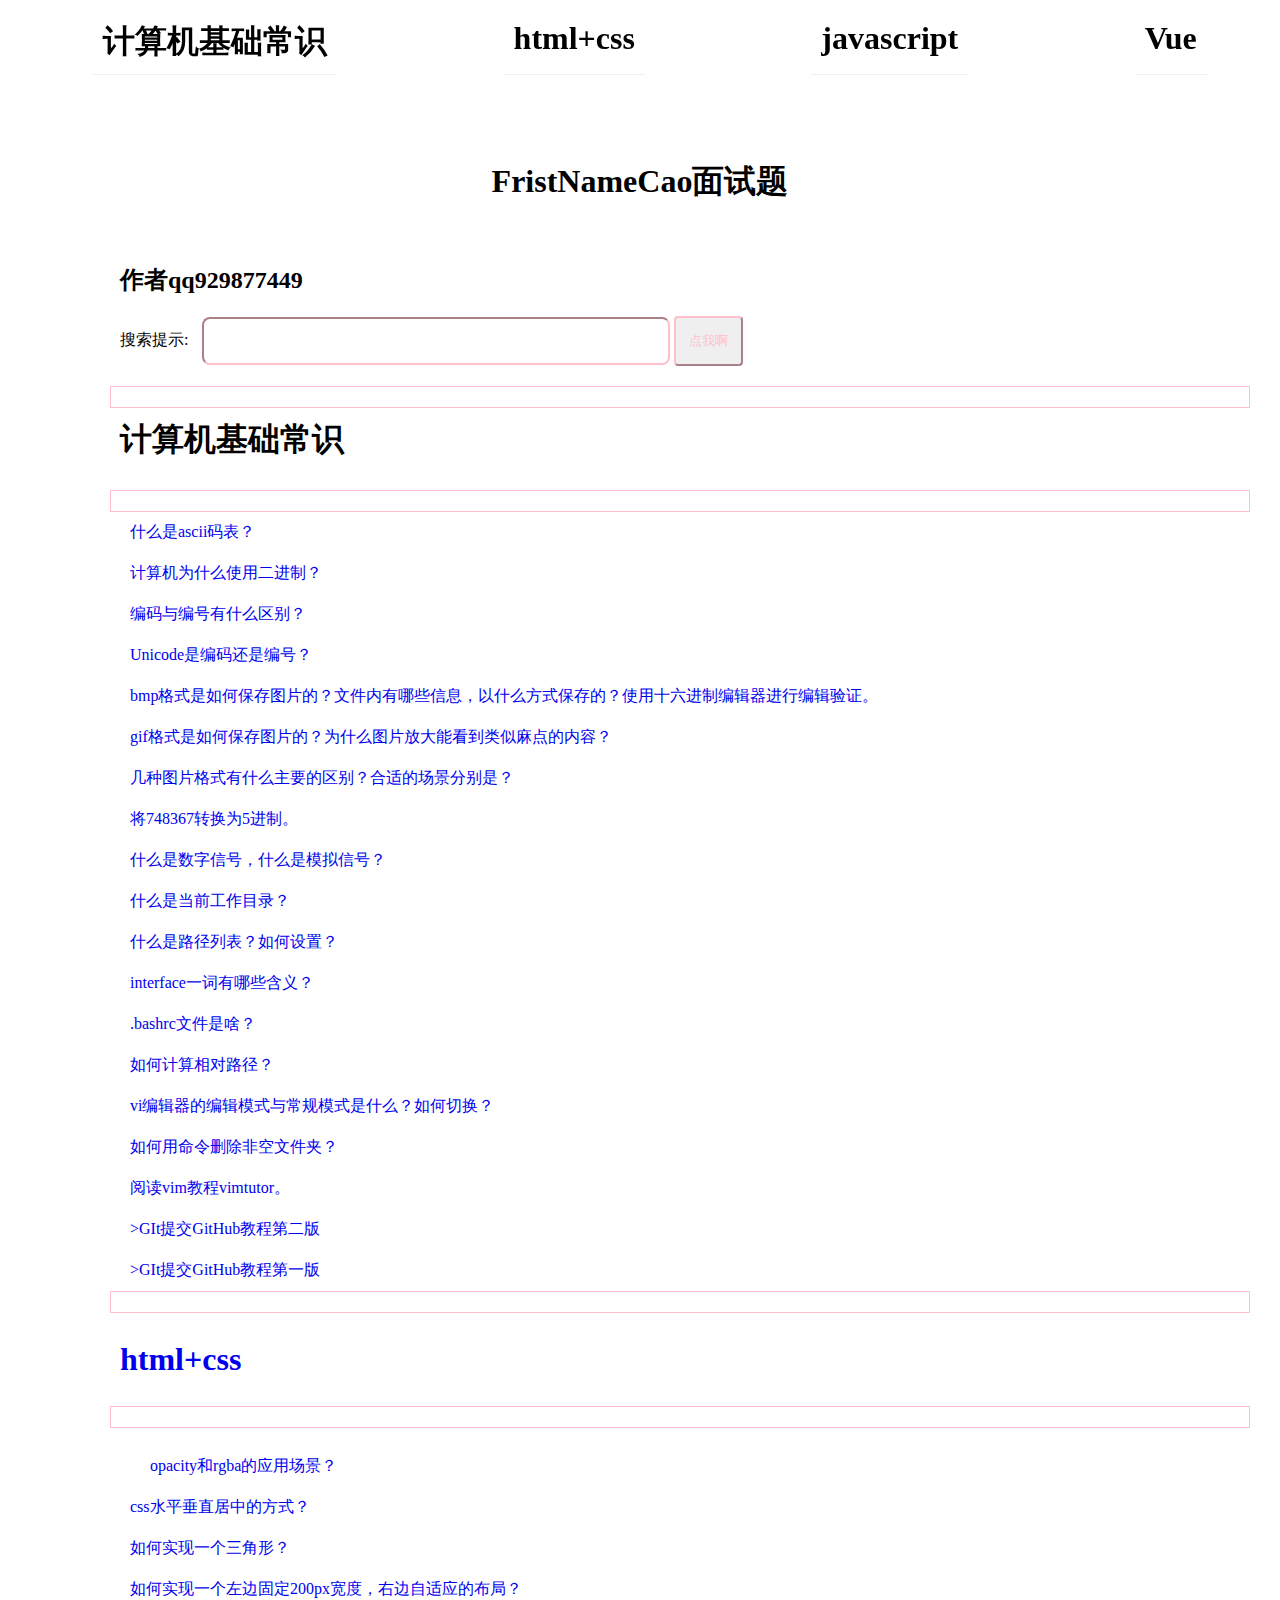
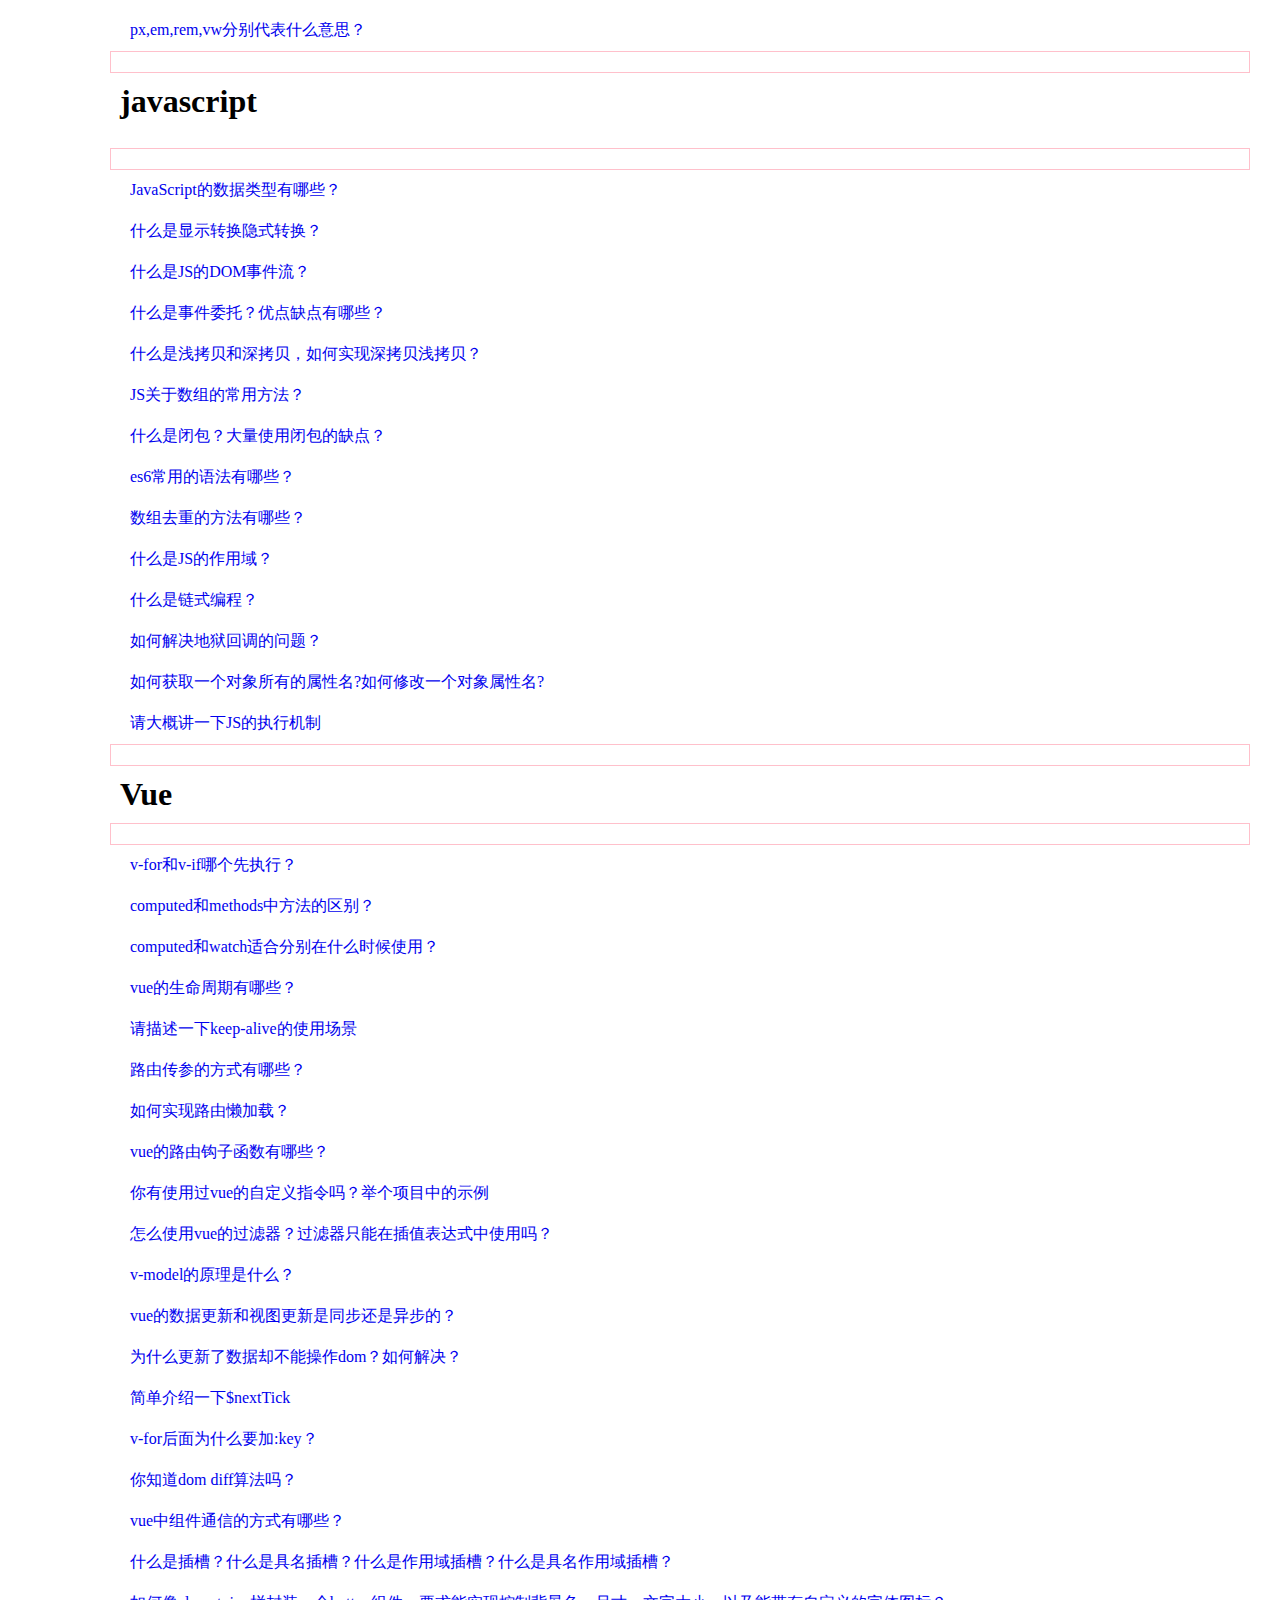
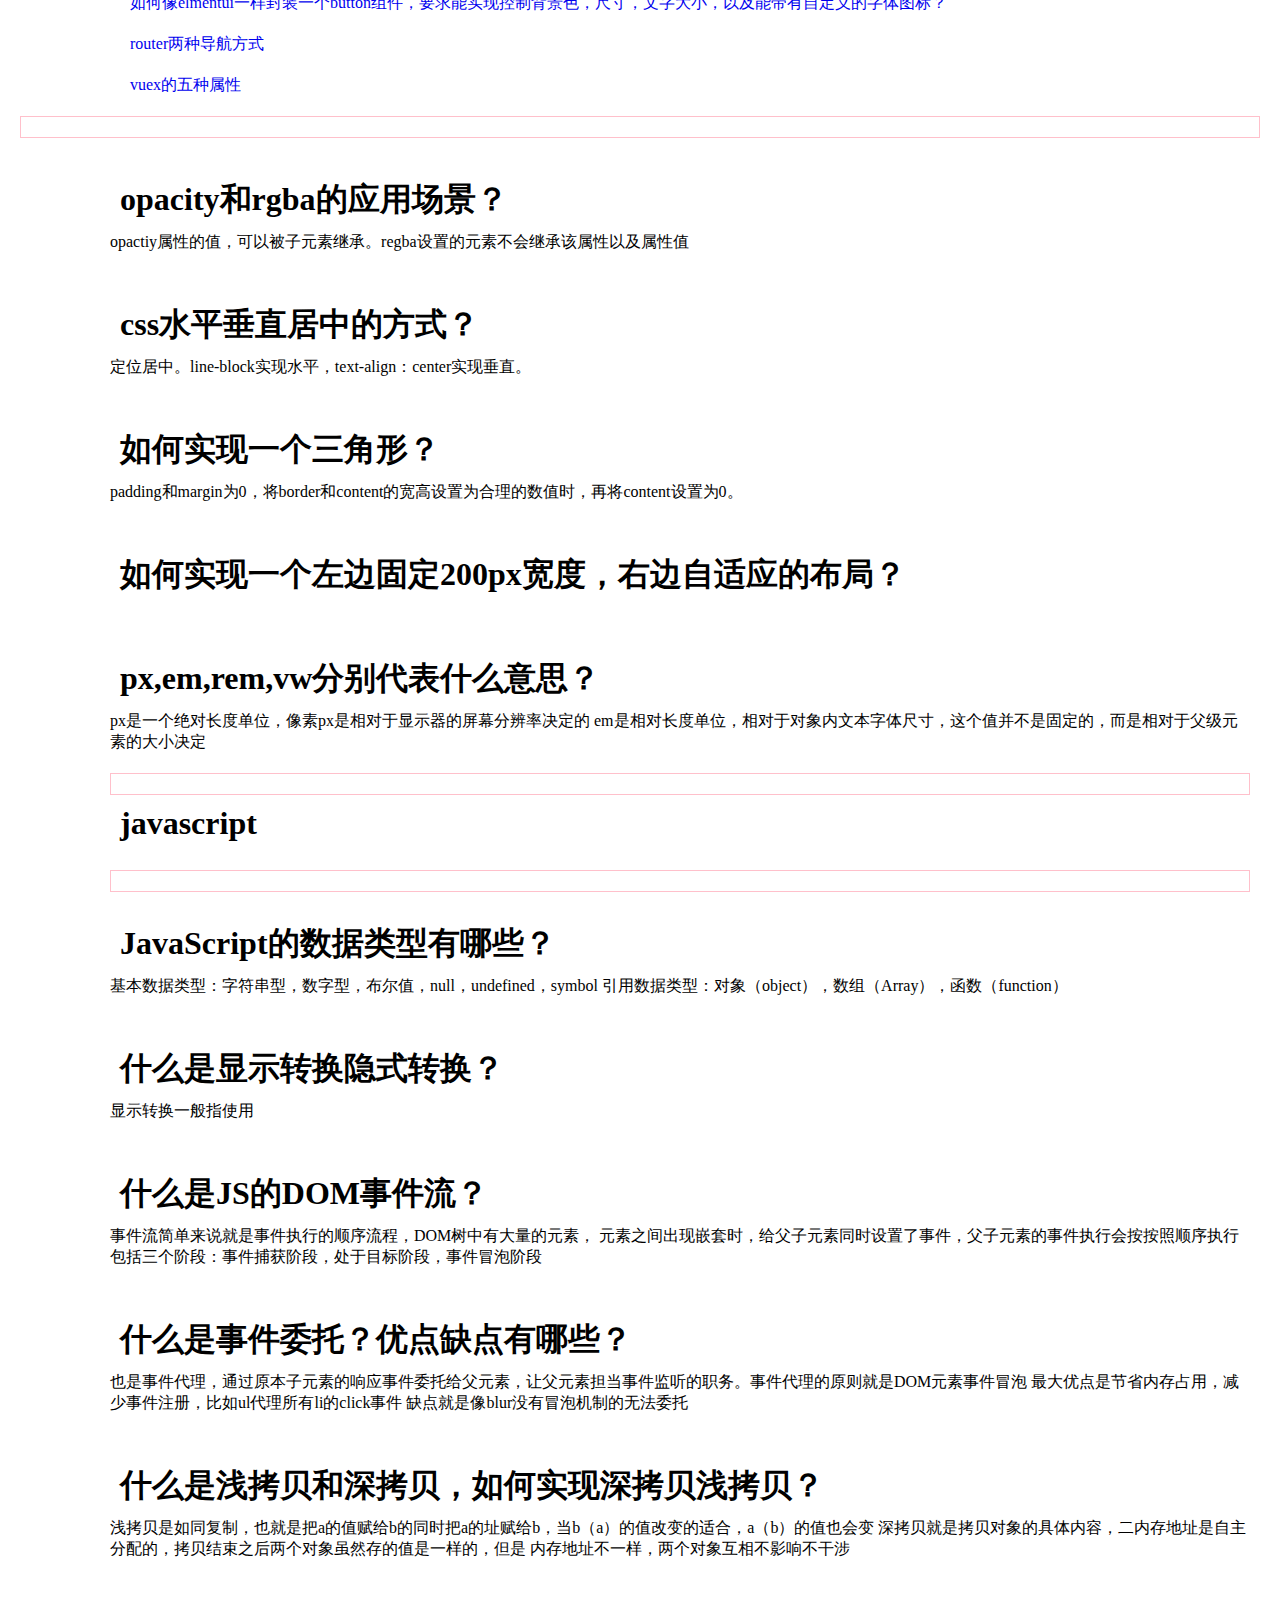
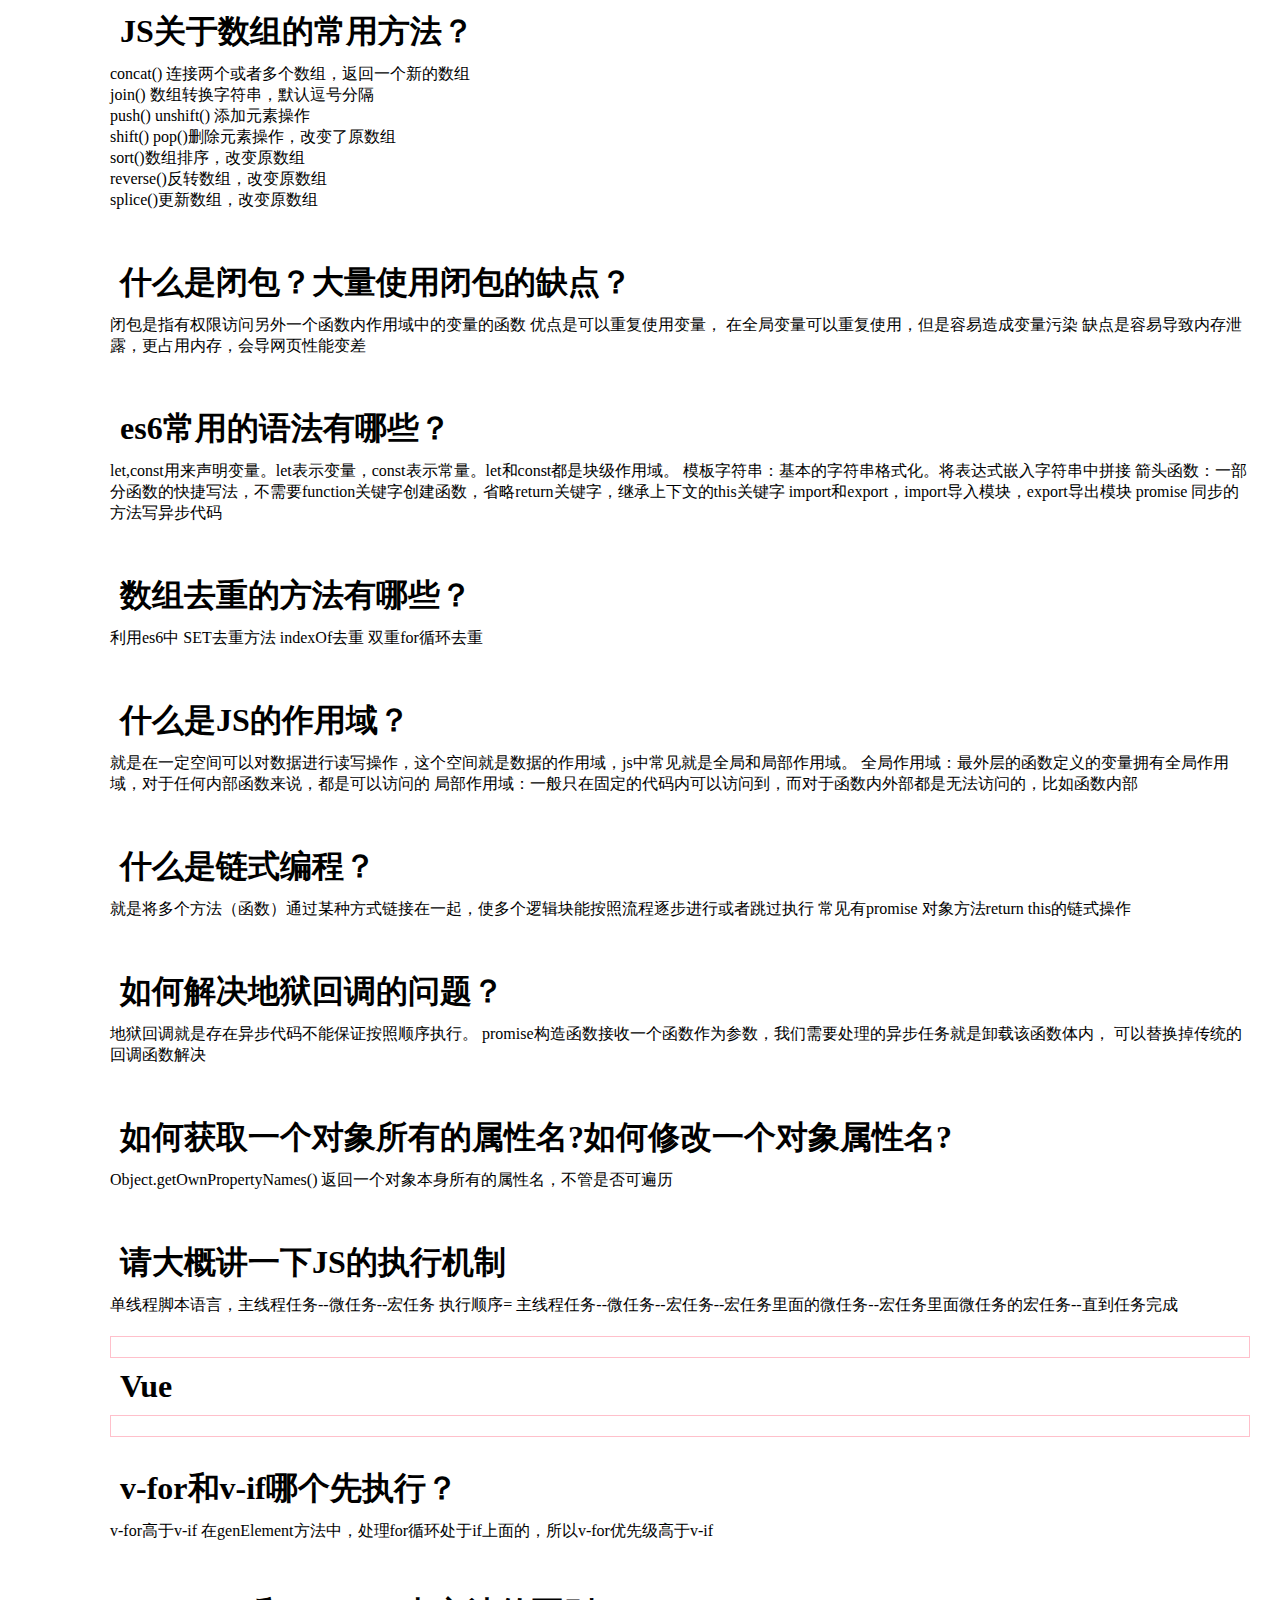
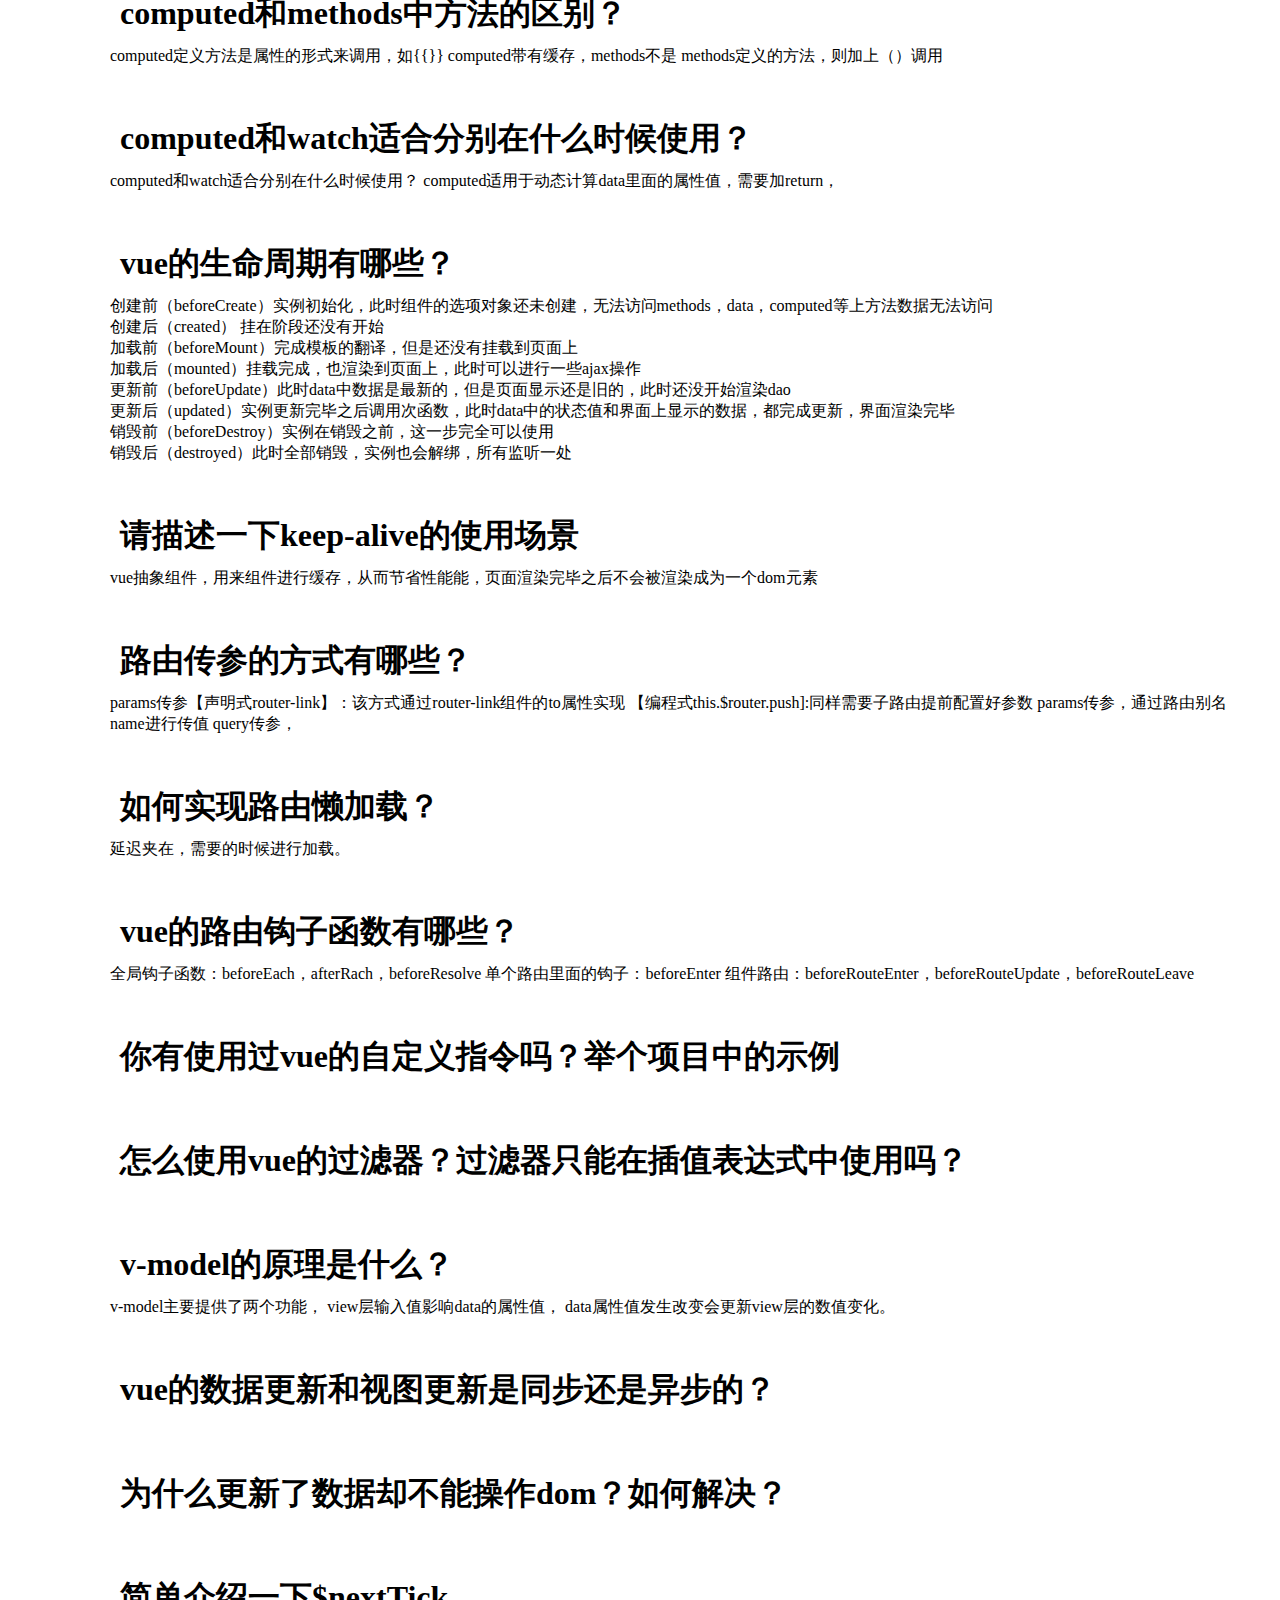
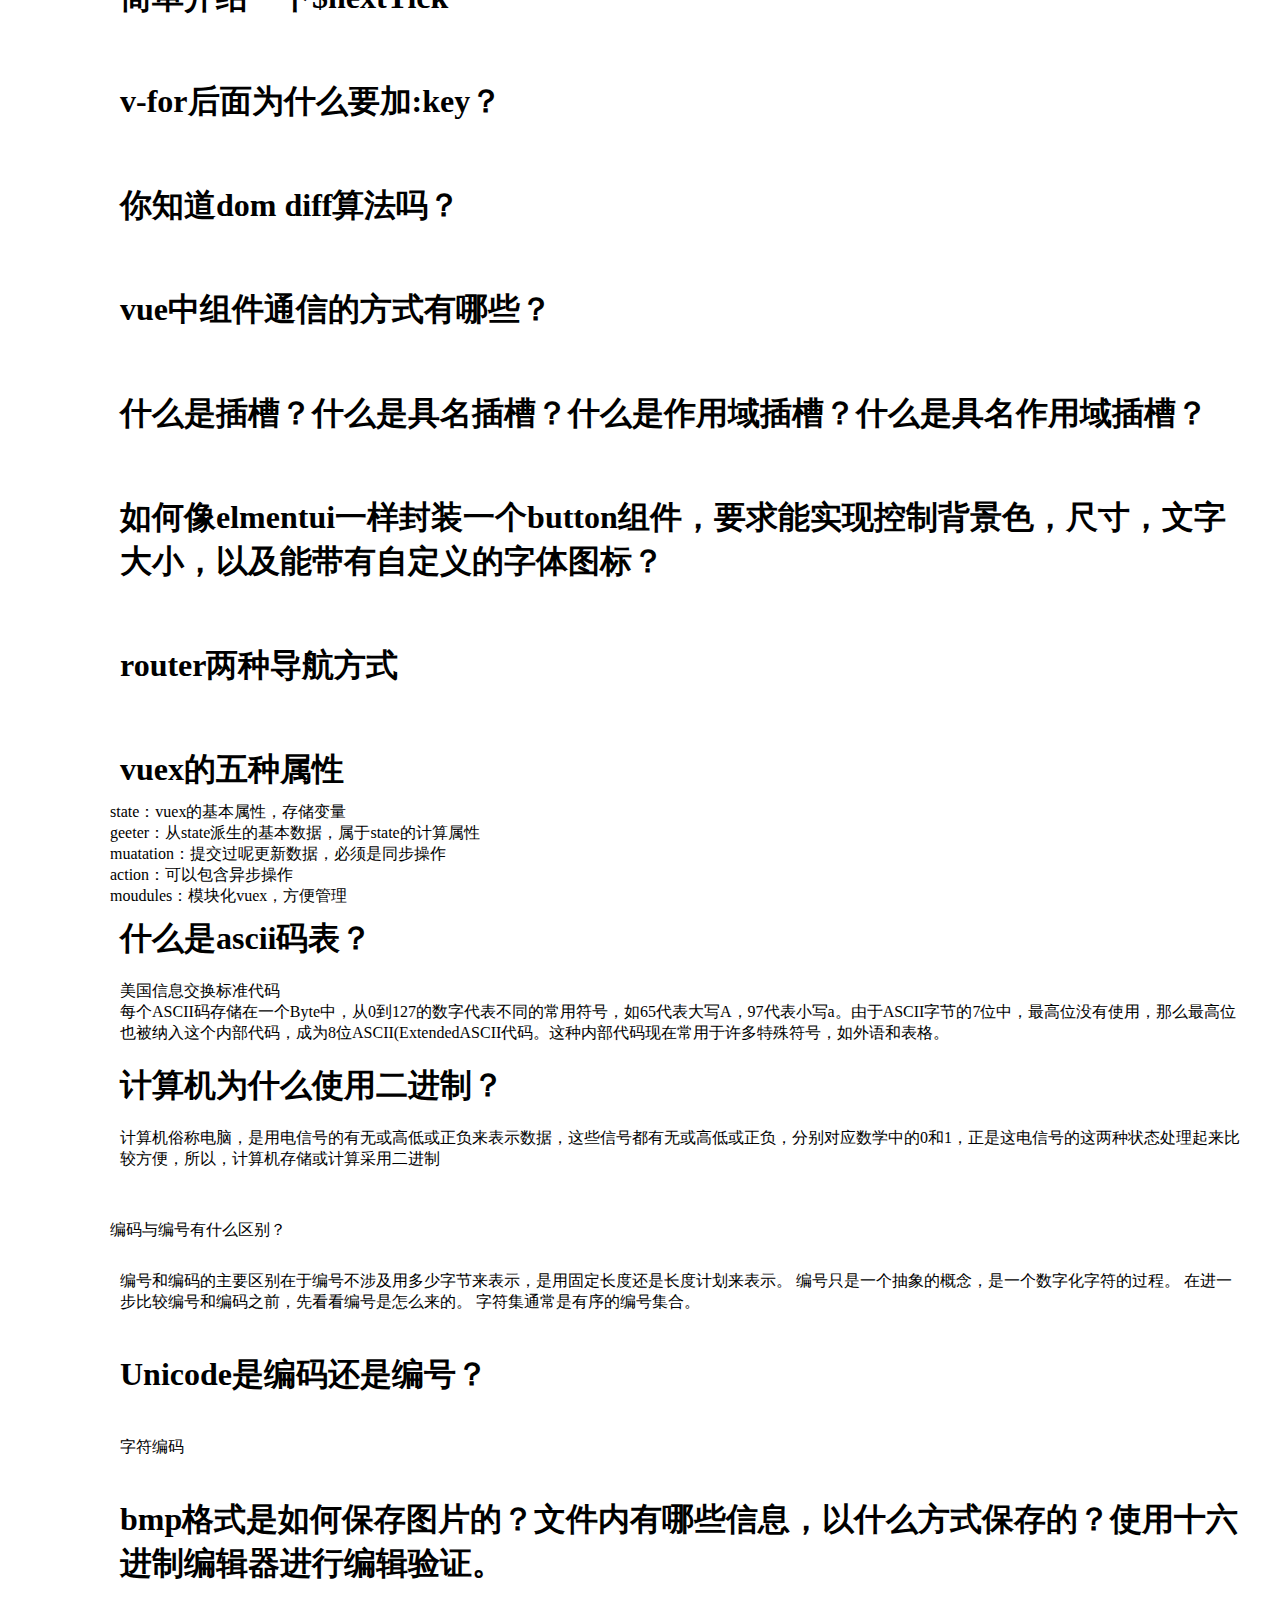
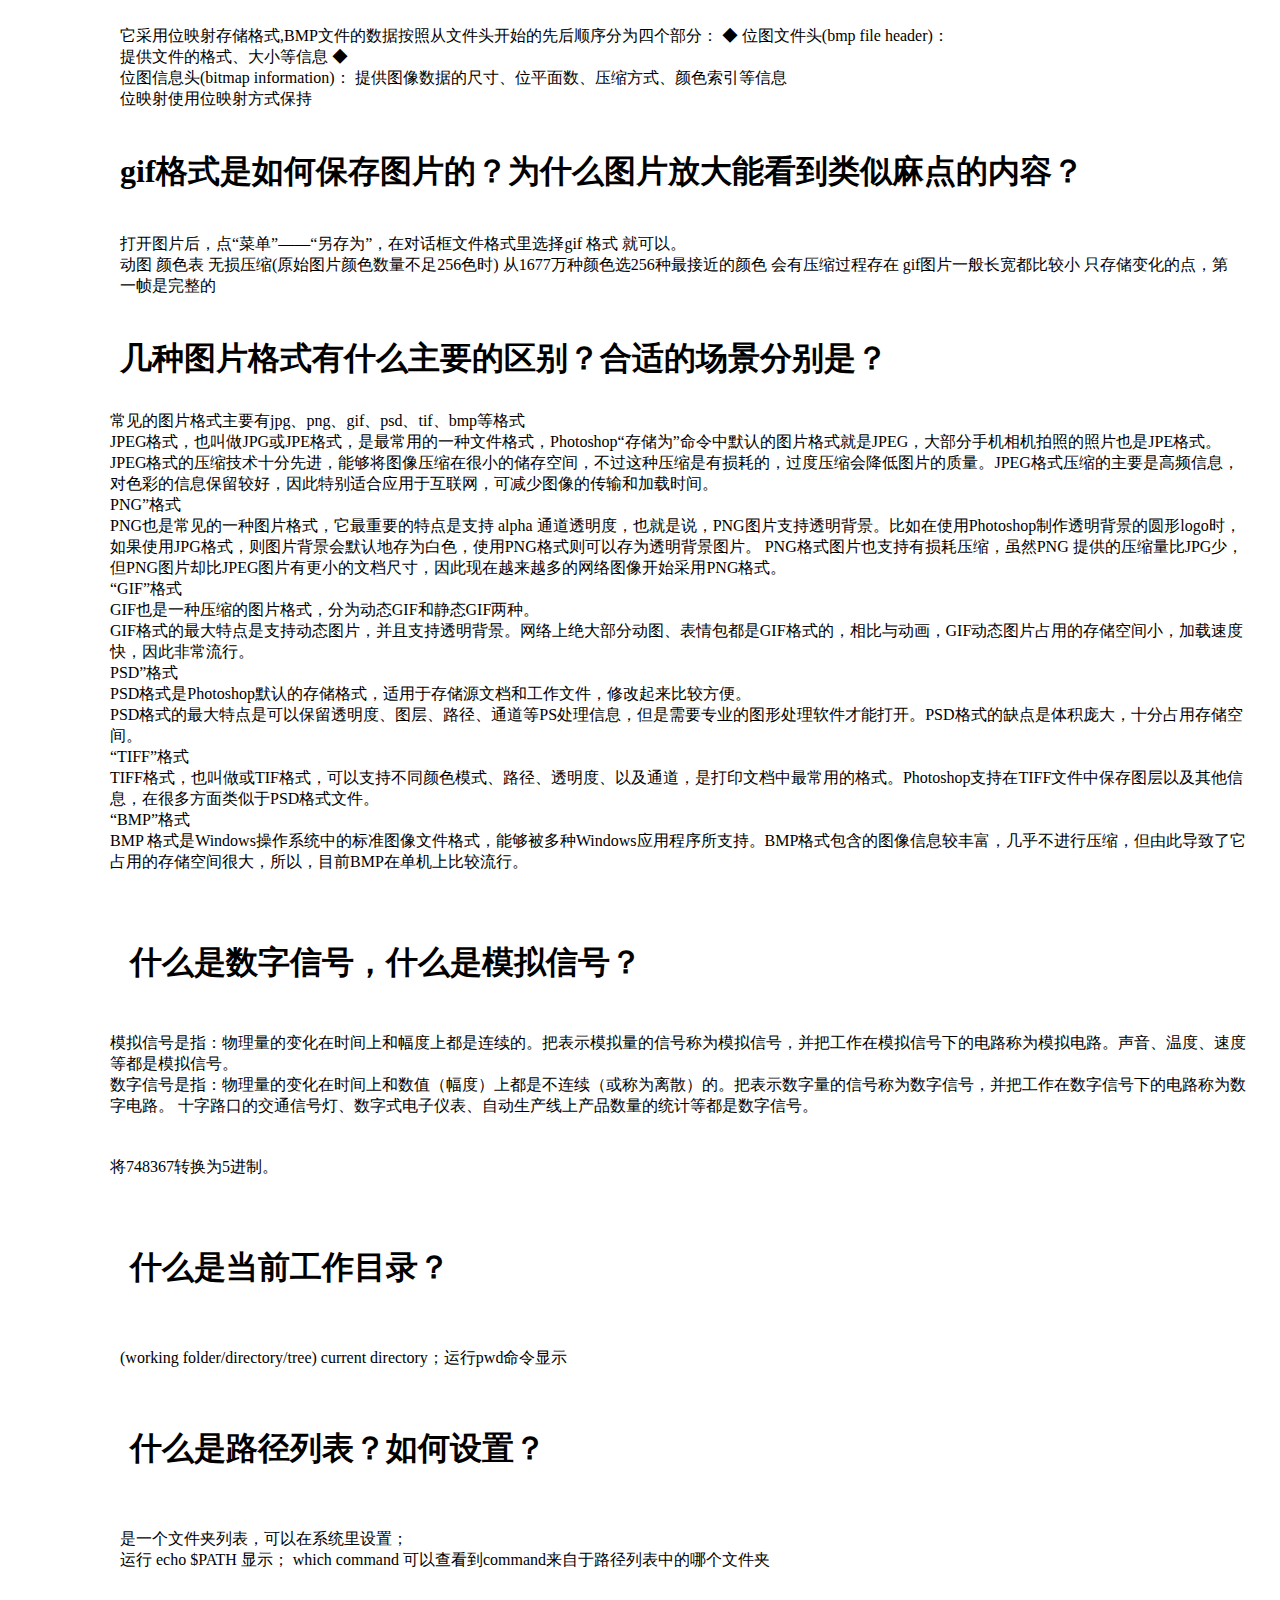
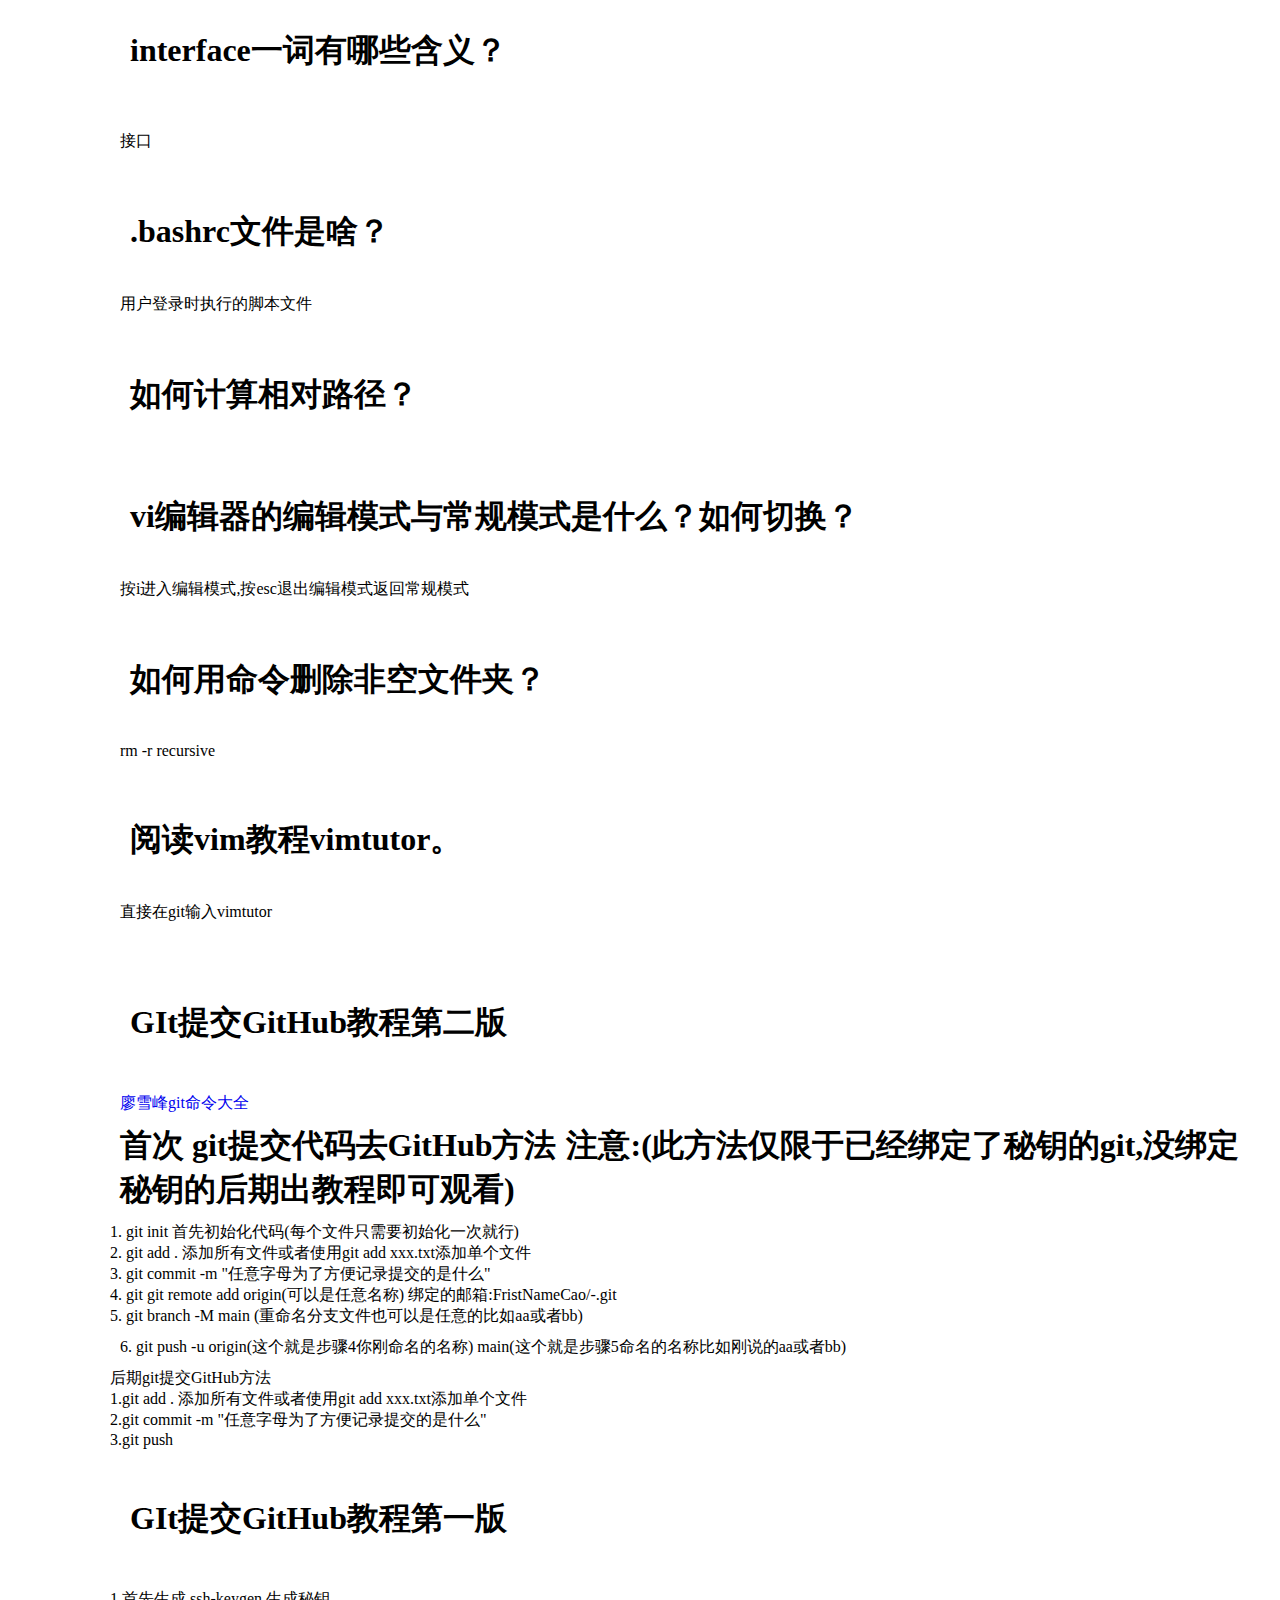
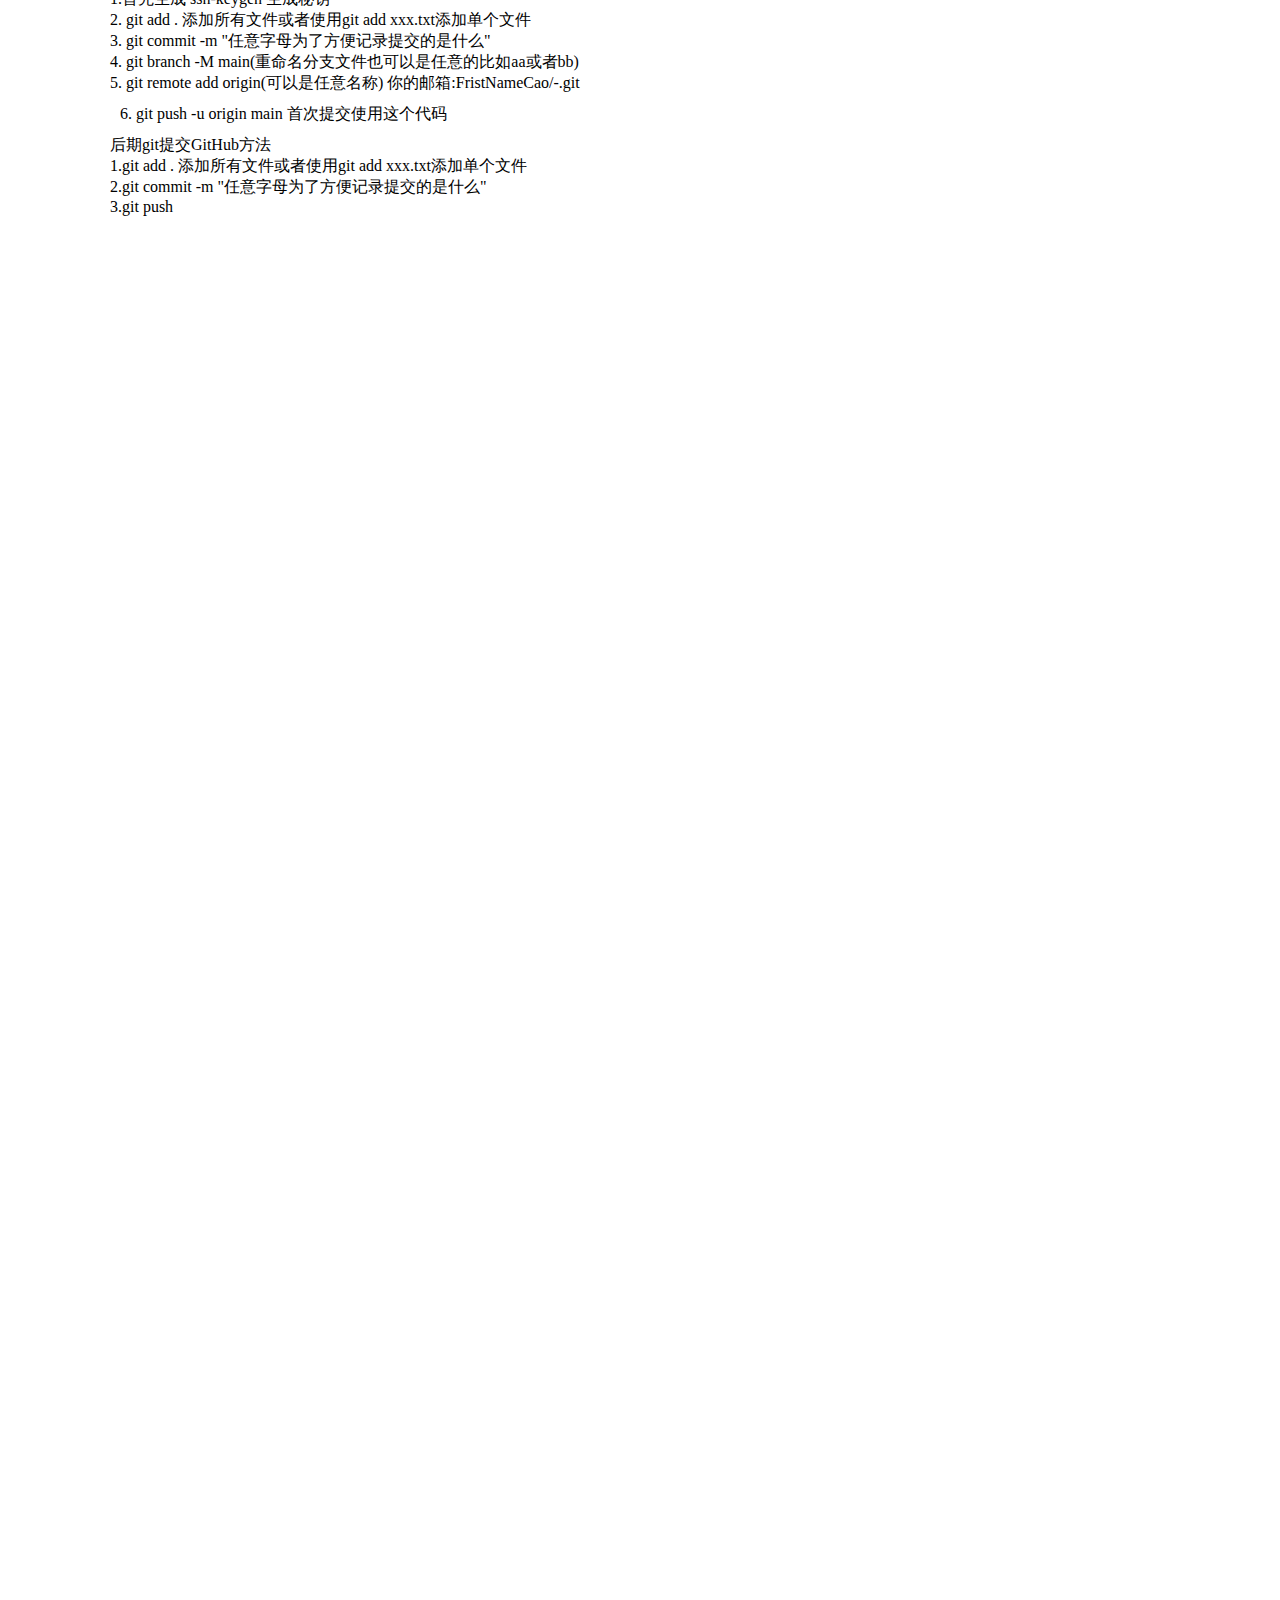
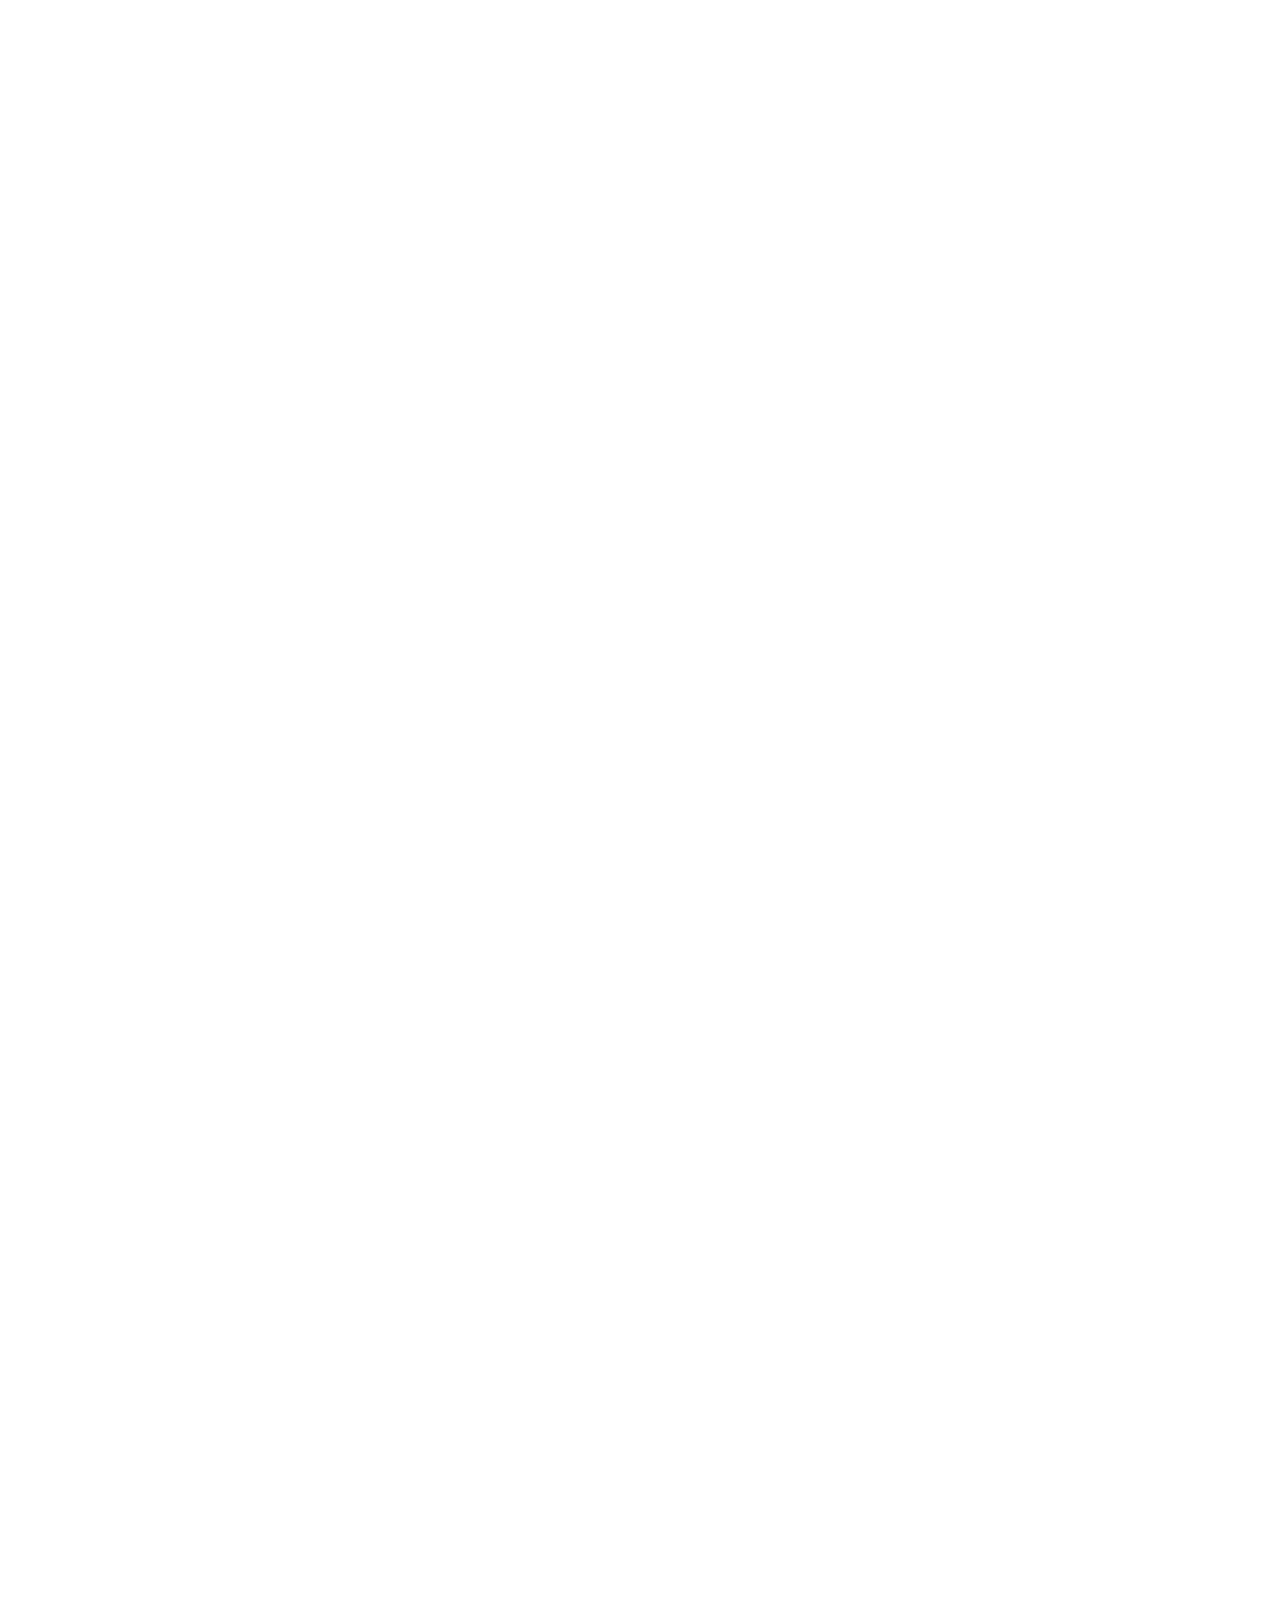
<file: interview2.html>
<!DOCTYPE html>
<html lang="en">

<head>
    <meta charset="UTF-8">
    <meta http-equiv="X-UA-Compatible" content="IE=edge">
    <meta name="viewport" content="width=device-width, initial-scale=1.0">
    <title>FristNameCao面试题</title>
    <style>
    body{
        padding-top: 100px;
        min-width: 824px;
        box-sizing: border-box;
    }
    body::-webkit-scrollbar {
        width: 12px;

    }
   .show-box::-webkit-scrollbar {
    width: 12px;


    }

        * {
            margin: 0px auto;
            padding: 10px;
            text-decoration: none;
        }

        a:hover {
            background-color: pink;
        }

        hr {
            border: 1px solid pink;
        }

        .FristNameCao {
            text-align: center;
            margin: 20px 0px 20px 0px;
        }

        .right {
            margin-left: 80px;
            /* padding-right: 500px; */
        }

        .sousuo {
            margin-left: 80px;
        }

        .sousuo input {
            height: 24px;
            width: 444px;
            border-radius: 8px;
            color: pink;
            border-color: pink;
        }

        .btn {
            width: 69px;
            height: 50px;
            border-radius: 4px;
            color: pink;
            border-color: pink;
        }
        /* 标题导航栏 */
        .nav-bar{
            width: 100%;
            min-width: 824px;
            position: fixed;
            display: flex;
            justify-content: space-between;
            /* width:300px; */
            /* height: 500px; */
            left: 0;
            top: 0;
            background: rgba(255, 255, 255, .5);
            display: flex;

        }
        .item{
            position: relative;
            border-bottom: 1px solid #efefef;

        }
        .item h1 {
            margin: 0;
            padding: 0;
            color: black;
        }
        .nav-bar .item:hover h1{
               /* background-color: pink; */
               color: pink;
        }
        .nav-bar .item:hover .show-box{
             display: block;
        }
        .show-box{
            padding-right: 12px;
            display: none;
            background-color: rgba(111, 111,111,.8);
            position: absolute;
            min-width: 50vw;
            max-height: 50vh;
            overflow-y: auto;
            bottom: 0;
            left: 0;
            transform: translate(0,100%);
        }
        .item:nth-child(3) .show-box{
            left: auto;
            right: 0;
        }
        .item:nth-child(4) .show-box{
            left: auto;
            right: 0;
        }
        .show-box a{
            color:white;
        }
        .show-box p:hover{
            background-color: rgba(111, 111,111,1);
            color: pink;
            /* white-space: nowrap; */
        }
        .show-box p:hover a{
            background-color: transparent;
            color: pink;
        }
    </style>
</head>

<body>

 <!-- 标题导航栏（固定定位） -->
 <div class="nav-bar" >
     <!-- 计算机的基础常识 -->
        <div class="item">
            <h1>计算机基础常识</h1>
             <div class="show-box">
                <p><a href="#a41">什么是ascii码表？</a></p>
                <p><a href="#a42">计算机为什么使用二进制？</a></p>
                <p><a href="#a43"> 编码与编号有什么区别？</a></p>
                <p><a href="#a44">Unicode是编码还是编号？</a></p>
                <p><a href="#a45">bmp格式是如何保存图片的？文件内有哪些信息，以什么方式保存的？使用十六进制编辑器进行编辑验证。</a></p>
                <p><a href="#a46">gif格式是如何保存图片的？为什么图片放大能看到类似麻点的内容？</a></p>
                <p><a href="#a47">几种图片格式有什么主要的区别？合适的场景分别是？</a></p>
                <p><a href="#a48">将748367转换为5进制。</a></p>
                <p><a href="#a49">什么是数字信号，什么是模拟信号？</a></p>
                <p><a href="#a50">什么是当前工作目录？</a></p>
                <p><a href="#a51">什么是路径列表？如何设置？</a></p>
                <p><a href="#a52">interface一词有哪些含义？</a></p>
                <p><a href="#a53">.bashrc文件是啥？</a></p>
                <p><a href="#a54">如何计算相对路径？</a></p>
                <p><a href="#a55">vi编辑器的编辑模式与常规模式是什么？如何切换？</a></p>
                <p><a href="#a56">如何用命令删除非空文件夹？</a></p>
                <p><a href="#a57">阅读vim教程vimtutor。</a></p>
                <p><a href="#a58">>GIt提交GitHub教程第二版</a></p>
                <p><a href="#a59">>GIt提交GitHub教程第一版</a></p>
             </div>
         </div>

    <!-- html+css -->
    <div class="item">
        <h1> html+css</h1>
         <div class="show-box">
            <p><a href="#a1">opacity和rgba的应用场景？</a></p>
            <p><a href="#a2">css水平垂直居中的方式？</a></p>
            <p><a href="#a3">如何实现一个三角形？</a></p>
            <p><a href="#a4">如何实现一个左边固定200px宽度，右边自适应的布局？</a></p>
            <p><a href="#a5">px,em,rem,vw分别代表什么意思？</a></p>
         </div>
     </div>


     <!-- javascript -->
     <div class="item">
        <h1> javascript</h1>
         <div class="show-box">
            <p><a href="#a6">JavaScript的数据类型有哪些？</a></p>
            <p><a href="#a7">什么是显示转换隐式转换？</a></p>
            <p><a href="#a8">什么是JS的DOM事件流？</a></p>
            <p><a href="#a9">什么是事件委托？优点缺点有哪些？</a></p>
            <p><a href="#a10">什么是浅拷贝和深拷贝，如何实现深拷贝浅拷贝？</a></p>
            <p><a href="#a11">JS关于数组的常用方法？</a></p>
            <p><a href="#a12">什么是闭包？大量使用闭包的缺点？</a></p>
            <p><a href="#a13">es6常用的语法有哪些？</a></p>
            <p><a href="#a14">数组去重的方法有哪些？</a></p>
            <p><a href="#a15">什么是JS的作用域？</a></p>
            <p><a href="#a16">什么是链式编程？</a></p>
            <p><a href="#a17">如何解决地狱回调的问题？</a></p>
            <p><a href="#a18">如何获取一个对象所有的属性名?如何修改一个对象属性名?</a></p>
         </div>
     </div>

     <!-- Vue -->
     <div class="item">
        <h1> Vue</h1>
         <div class="show-box">
            <p><a href="#a20">v-for和v-if哪个先执行？</a></p>
            <p><a href="#a21">computed和methods中方法的区别？</a></p>
            <p><a href="#a22">computed和watch适合分别在什么时候使用？</a></p>
            <p><a href="#a23">vue的生命周期有哪些？</a></p>
            <p><a href="#a24">请描述一下keep-alive的使用场景</a></p>
            <p><a href="#a25">路由传参的方式有哪些？</a></p>
            <p><a href="#a26">如何实现路由懒加载？</a></p>
            <p><a href="#a27">vue的路由钩子函数有哪些？</a></p>
            <p><a href="#a28">你有使用过vue的自定义指令吗？举个项目中的示例</a></p>
            <p><a href="#a29">怎么使用vue的过滤器？过滤器只能在插值表达式中使用吗？ </a></p>
            <p><a href="#a30">v-model的原理是什么？</a></p>
            <p><a href="#a31">vue的数据更新和视图更新是同步还是异步的？</a></p>
            <p><a href="#a32">为什么更新了数据却不能操作dom？如何解决？</a></p>
            <p><a href="#a33">简单介绍一下$nextTick</a></p>
            <p><a href="#a34">v-for后面为什么要加:key？</a></p>
            <p><a href="#a35">你知道dom diff算法吗？</a></p>
            <p><a href="#a36">vue中组件通信的方式有哪些？</a></p>
            <p><a href="#a37">什么是插槽？什么是具名插槽？什么是作用域插槽？什么是具名作用域插槽？</a></p>
            <p><a href="#a38">如何像elmentui一样封装一个button组件，要求能实现控制背景色，尺寸，文字大小，以及能带有自定义的字体图标？</a>
            </p>
            <p><a href="#a39">router两种导航方式</a></p>
            <p><a href="#a40">vuex的五种属性</a></p>
         </div>
     </div>


 </div>

<p> <h1 class="FristNameCao">FristNameCao面试题</h1></p>
                <h2 class="right"><a>作者qq929877449</a></h2>
    <div class="sousuo">
        <span>搜索提示:</span> <input type="text" name="搜索">
        <button class="btn" type="button">点我啊</button>
    </div>
    <div class="right">
        <hr>
        <h1>计算机基础常识</h1><br>
        <hr>
        <p><a href="#a41">什么是ascii码表？</a></p>
        <p><a href="#a42">计算机为什么使用二进制？</a></p>
        <p><a href="#a43"> 编码与编号有什么区别？</a></p>
        <p><a href="#a44">Unicode是编码还是编号？</a></p>
        <p><a href="#a45">bmp格式是如何保存图片的？文件内有哪些信息，以什么方式保存的？使用十六进制编辑器进行编辑验证。</a></p>
        <p><a href="#a46">gif格式是如何保存图片的？为什么图片放大能看到类似麻点的内容？</a></p>
        <p><a href="#a47">几种图片格式有什么主要的区别？合适的场景分别是？</a></p>
        <p><a href="#a48">将748367转换为5进制。</a></p>
        <p><a href="#a49">什么是数字信号，什么是模拟信号？</a></p>
        <p><a href="#a50">什么是当前工作目录？</a></p>
        <p><a href="#a51">什么是路径列表？如何设置？</a></p>
        <p><a href="#a52">interface一词有哪些含义？</a></p>
        <p><a href="#a53">.bashrc文件是啥？</a></p>
        <p><a href="#a54">如何计算相对路径？</a></p>
        <p><a href="#a55">vi编辑器的编辑模式与常规模式是什么？如何切换？</a></p>
        <p><a href="#a56">如何用命令删除非空文件夹？</a></p>
        <p><a href="#a57">阅读vim教程vimtutor。</a></p>
        <p><a href="#a58">>GIt提交GitHub教程第二版</a</p>
        <p><a href="#a59">>GIt提交GitHub教程第一版</a</p>

                                    <hr>
                                    <h1>html+css</h1><br>
                                    <hr>

                                    <p><a href="#a1">opacity和rgba的应用场景？</a></p>
                                    <p><a href="#a2">css水平垂直居中的方式？</a></p>
                                    <p><a href="#a3">如何实现一个三角形？</a></p>
                                    <p><a href="#a4">如何实现一个左边固定200px宽度，右边自适应的布局？</a></p>
                                    <p><a href="#a5">px,em,rem,vw分别代表什么意思？</a></p>
                                    <hr>
                                    <h1>javascript</h1><br>
                                    <hr>
                                    <p><a href="#a6">JavaScript的数据类型有哪些？</a></p>
                                    <p><a href="#a7">什么是显示转换隐式转换？</a></p>
                                    <p><a href="#a8">什么是JS的DOM事件流？</a></p>
                                    <p><a href="#a9">什么是事件委托？优点缺点有哪些？</a></p>
                                    <p><a href="#a10">什么是浅拷贝和深拷贝，如何实现深拷贝浅拷贝？</a></p>
                                    <p><a href="#a11">JS关于数组的常用方法？</a></p>
                                    <p><a href="#a12">什么是闭包？大量使用闭包的缺点？</a></p>
                                    <p><a href="#a13">es6常用的语法有哪些？</a></p>
                                    <p><a href="#a14">数组去重的方法有哪些？</a></p>
                                    <p><a href="#a15">什么是JS的作用域？</a></p>
                                    <p><a href="#a16">什么是链式编程？</a></p>
                                    <p><a href="#a17">如何解决地狱回调的问题？</a></p>
                                    <p><a href="#a18">如何获取一个对象所有的属性名?如何修改一个对象属性名?</a></p>
                                    <p><a href="#a19">请大概讲一下JS的执行机制</a></p>
                                    <hr>
                                    <h1>Vue</h1>
                                    <hr>
                                    <p><a href="#a20">v-for和v-if哪个先执行？</a></p>
                                    <p><a href="#a21">computed和methods中方法的区别？</a></p>
                                    <p><a href="#a22">computed和watch适合分别在什么时候使用？</a></p>
                                    <p><a href="#a23">vue的生命周期有哪些？</a></p>
                                    <p><a href="#a24">请描述一下keep-alive的使用场景</a></p>
                                    <p><a href="#a25">路由传参的方式有哪些？</a></p>
                                    <p><a href="#a26">如何实现路由懒加载？</a></p>
                                    <p><a href="#a27">vue的路由钩子函数有哪些？</a></p>
                                    <p><a href="#a28">你有使用过vue的自定义指令吗？举个项目中的示例</a></p>
                                    <p><a href="#a29">怎么使用vue的过滤器？过滤器只能在插值表达式中使用吗？ </a></p>
                                    <p><a href="#a30">v-model的原理是什么？</a></p>
                                    <p><a href="#a31">vue的数据更新和视图更新是同步还是异步的？</a></p>
                                    <p><a href="#a32">为什么更新了数据却不能操作dom？如何解决？</a></p>
                                    <p><a href="#a33">简单介绍一下$nextTick</a></p>
                                    <p><a href="#a34">v-for后面为什么要加:key？</a></p>
                                    <p><a href="#a35">你知道dom diff算法吗？</a></p>
                                    <p><a href="#a36">vue中组件通信的方式有哪些？</a></p>
                                    <p><a href="#a37">什么是插槽？什么是具名插槽？什么是作用域插槽？什么是具名作用域插槽？</a></p>
                                    <p><a href="#a38">如何像elmentui一样封装一个button组件，要求能实现控制背景色，尺寸，文字大小，以及能带有自定义的字体图标？</a>
                                    </p>
                                    <p><a href="#a39">router两种导航方式</a></p>
                                    <p><a href="#a40">vuex的五种属性</a></p>

    </div>

    <hr>


    <div class="right">
        <p>
        <h1 id="a1">opacity和rgba的应用场景？</h1>
        opactiy属性的值，可以被子元素继承。regba设置的元素不会继承该属性以及属性值</p>

        <p>
        <h1 id="a2">css水平垂直居中的方式？</h1>

        定位居中。line-block实现水平，text-align：center实现垂直。</p>

        <p>
        <h1 id="a3">如何实现一个三角形？</h1>
        padding和margin为0，将border和content的宽高设置为合理的数值时，再将content设置为0。</p>




        <p>
        <h1 id="a4">如何实现一个左边固定200px宽度，右边自适应的布局？</h1>
        </p>


        <p>
        <h1 id="a5">px,em,rem,vw分别代表什么意思？</h1>
        px是一个绝对长度单位，像素px是相对于显示器的屏幕分辨率决定的 em是相对长度单位，相对于对象内文本字体尺寸，这个值并不是固定的，而是相对于父级元素的大小决定
        </p>


        <hr>
        <h1>javascript</h1><br>
        <hr>
        <p>
        <h1 id="a6">JavaScript的数据类型有哪些？ </h1>
        基本数据类型：字符串型，数字型，布尔值，null，undefined，symbol 引用数据类型：对象（object），数组（Array），函数（function） </p>

        <p>
        <h1 id="a7">什么是显示转换隐式转换？</h1>
        显示转换一般指使用</p>



        <p>
        <h1 id="a8">什么是JS的DOM事件流？</h1>
        事件流简单来说就是事件执行的顺序流程，DOM树中有大量的元素， 元素之间出现嵌套时，给父子元素同时设置了事件，父子元素的事件执行会按按照顺序执行 包括三个阶段：事件捕获阶段，处于目标阶段，事件冒泡阶段
        </p>


        <p>
        <h1 id="a9">什么是事件委托？优点缺点有哪些？</h1>
        也是事件代理，通过原本子元素的响应事件委托给父元素，让父元素担当事件监听的职务。事件代理的原则就是DOM元素事件冒泡 最大优点是节省内存占用，减少事件注册，比如ul代理所有li的click事件
        缺点就是像blur没有冒泡机制的无法委托
        </p>


        <p>
        <h1 id="a10">什么是浅拷贝和深拷贝，如何实现深拷贝浅拷贝？</h1>

        浅拷贝是如同复制，也就是把a的值赋给b的同时把a的址赋给b，当b（a）的值改变的适合，a（b）的值也会变 深拷贝就是拷贝对象的具体内容，二内存地址是自主分配的，拷贝结束之后两个对象虽然存的值是一样的，但是
        内存地址不一样，两个对象互相不影响不干涉
        </p>


        <p>
        <h1 id="a11">JS关于数组的常用方法？</h1>


        concat() 连接两个或者多个数组，返回一个新的数组<br> join() 数组转换字符串，默认逗号分隔<br> push() unshift() 添加元素操作<br> shift()
        pop()删除元素操作，改变了原数组<br> sort()数组排序，改变原数组
        <br> reverse()反转数组，改变原数组
        <br> splice()更新数组，改变原数组
        </p>

        <p>
        <h1 id="a12">
            什么是闭包？大量使用闭包的缺点？

        </h1>

        闭包是指有权限访问另外一个函数内作用域中的变量的函数 优点是可以重复使用变量， 在全局变量可以重复使用，但是容易造成变量污染 缺点是容易导致内存泄露，更占用内存，会导网页性能变差
        </p>

        <p>
        <h1 id="a13">
            es6常用的语法有哪些？

        </h1>

        let,const用来声明变量。let表示变量，const表示常量。let和const都是块级作用域。 模板字符串：基本的字符串格式化。将表达式嵌入字符串中拼接
        箭头函数：一部分函数的快捷写法，不需要function关键字创建函数，省略return关键字，继承上下文的this关键字 import和export，import导入模块，export导出模块 promise
        同步的方法写异步代码</p>
        <p>
        <h1 id="a14">
            数组去重的方法有哪些？

        </h1>

        利用es6中 SET去重方法 indexOf去重 双重for循环去重
        </p>
        <p>
        <h1 id="a15">
            什么是JS的作用域？

        </h1>

        就是在一定空间可以对数据进行读写操作，这个空间就是数据的作用域，js中常见就是全局和局部作用域。 全局作用域：最外层的函数定义的变量拥有全局作用域，对于任何内部函数来说，都是可以访问的
        局部作用域：一般只在固定的代码内可以访问到，而对于函数内外部都是无法访问的，比如函数内部
        </p>


        <p>
        <h1 id="a16">
            什么是链式编程？

        </h1>

        就是将多个方法（函数）通过某种方式链接在一起，使多个逻辑块能按照流程逐步进行或者跳过执行 常见有promise 对象方法return this的链式操作</p>


        <p>

        <h1 id="a17">如何解决地狱回调的问题？</h1>
        地狱回调就是存在异步代码不能保证按照顺序执行。 promise构造函数接收一个函数作为参数，我们需要处理的异步任务就是卸载该函数体内， 可以替换掉传统的回调函数解决
        </p>

        <p>
        <h1 id="a18">如何获取一个对象所有的属性名?如何修改一个对象属性名?</h1>
        Object.getOwnPropertyNames() 返回一个对象本身所有的属性名，不管是否可遍历</p>
        <p>
        <h1 id="a19">请大概讲一下JS的执行机制</h1>
        单线程脚本语言，主线程任务--微任务--宏任务 执行顺序= 主线程任务--微任务--宏任务--宏任务里面的微任务--宏任务里面微任务的宏任务--直到任务完成</p>

        <hr>
        <h1>Vue</h1>
        <hr>
        <p>
        <h1 id="a20">v-for和v-if哪个先执行？
        </h1>
        v-for高于v-if 在genElement方法中，处理for循环处于if上面的，所以v-for优先级高于v-if
        </p>
        <p>
        <h1 id="a21">computed和methods中方法的区别？
        </h1>
        computed定义方法是属性的形式来调用，如{{}} computed带有缓存，methods不是 methods定义的方法，则加上（）调用
        </p>
        <p>
        <h1 id="a22">computed和watch适合分别在什么时候使用？
        </h1>
        computed和watch适合分别在什么时候使用？ computed适用于动态计算data里面的属性值，需要加return，
        </p>

        <p>
        <h1 id="a23">vue的生命周期有哪些？
        </h1>
        创建前（beforeCreate）实例初始化，此时组件的选项对象还未创建，无法访问methods，data，computed等上方法数据无法访问<br> 创建后（created） 挂在阶段还没有开始<br>
        加载前（beforeMount）完成模板的翻译，但是还没有挂载到页面上
        <br> 加载后（mounted）挂载完成，也渲染到页面上，此时可以进行一些ajax操作
        <br> 更新前（beforeUpdate）此时data中数据是最新的，但是页面显示还是旧的，此时还没开始渲染dao
        <br> 更新后（updated）实例更新完毕之后调用次函数，此时data中的状态值和界面上显示的数据，都完成更新，界面渲染完毕
        <br> 销毁前（beforeDestroy）实例在销毁之前，这一步完全可以使用
        <br> 销毁后（destroyed）此时全部销毁，实例也会解绑，所有监听一处
        <br></p>
        <p>
        <h1 id="a24">请描述一下keep-alive的使用场景
        </h1>
        vue抽象组件，用来组件进行缓存，从而节省性能能，页面渲染完毕之后不会被渲染成为一个dom元素
        </p>

        <p>
        <h1 id="a25">路由传参的方式有哪些？
        </h1>
        params传参【声明式router-link】：该方式通过router-link组件的to属性实现 【编程式this.$router.push]:同样需要子路由提前配置好参数 params传参，通过路由别名name进行传值
        query传参，
        </p>

        <p>
        <h1 id="a26">如何实现路由懒加载？
        </h1>
        延迟夹在，需要的时候进行加载。
        </p>

        <p>
        <h1 id="a27">vue的路由钩子函数有哪些？
        </h1>
        全局钩子函数：beforeEach，afterRach，beforeResolve 单个路由里面的钩子：beforeEnter
        组件路由：beforeRouteEnter，beforeRouteUpdate，beforeRouteLeave
        </p>
        <p>
        <h1 id="a28">你有使用过vue的自定义指令吗？举个项目中的示例
        </h1>
        </p>
        <p>
        <h1 id="a29">怎么使用vue的过滤器？过滤器只能在插值表达式中使用吗？ </h1>

        </p>

        <p>
        <h1 id="a30">v-model的原理是什么？</h1>
        v-model主要提供了两个功能， view层输入值影响data的属性值， data属性值发生改变会更新view层的数值变化。
        </p>


        <p>
        <h1 id="a31">vue的数据更新和视图更新是同步还是异步的？
        </h1>
        </p>

        <p>
        <h1 id="a32">为什么更新了数据却不能操作dom？如何解决？
        </h1>
        </p>


        <p>
        <h1 id="a33">简单介绍一下$nextTick
        </h1>
        </p>

        <p>
        <h1 id="a34">v-for后面为什么要加:key？
        </h1>

        </p>

        <p>
        <h1 id="a35">你知道dom diff算法吗？
        </h1>

        </p>

        <p>
        <h1 id="a36">vue中组件通信的方式有哪些？
        </h1>
        </p>

        <p>
        <h1 id="a37">什么是插槽？什么是具名插槽？什么是作用域插槽？什么是具名作用域插槽？
        </h1>
        </p>

        <p>
        <h1 id="a38">如何像elmentui一样封装一个button组件，要求能实现控制背景色，尺寸，文字大小，以及能带有自定义的字体图标？</=>
        </h1>
        </p>

        <p>
        <h1 id="a39">router两种导航方式
        </h1>

        </p>

        <p>
        <h1 id="a40">vuex的五种属性
        </h1>


        state：vuex的基本属性，存储变量<br> geeter：从state派生的基本数据，属于state的计算属性
        <br> muatation：提交过呢更新数据，必须是同步操作
        <br> action：可以包含异步操作
        <br> moudules：模块化vuex，方便管理
        <br>

        <h1 id="a41">什么是ascii码表？</h1>
        <p>美国信息交换标准代码</br>
            每个ASCII码存储在一个Byte中，从0到127的数字代表不同的常用符号，如65代表大写A，97代表小写a。由于ASCII字节的7位中，最高位没有使用，那么最高位也被纳入这个内部代码，成为8位ASCII(ExtendedASCII代码。这种内部代码现在常用于许多特殊符号，如外语和表格。
        </p>

        <h1 id="a43">计算机为什么使用二进制？</h1>

        <p>计算机俗称电脑，是用电信号的有无或高低或正负来表示数据，这些信号都有无或高低或正负，分别对应数学中的0和1，正是这电信号的这两种状态处理起来比较方便，所以，计算机存储或计算采用二进制</p>
        <p>
        <h1 id="a44"></h1> 编码与编号有什么区别？</p>

        <p>编号和编码的主要区别在于编号不涉及用多少字节来表示，是用固定长度还是长度计划来表示。 编号只是一个抽象的概念，是一个数字化字符的过程。 在进一步比较编号和编码之前，先看看编号是怎么来的。 字符集通常是有序的编号集合。
        </p>



        <p>
        <h1 id="a45">Unicode是编码还是编号？</h1></a></p>


        <p>字符编码</p>

        <p>
        <h1 id="a46">bmp格式是如何保存图片的？文件内有哪些信息，以什么方式保存的？使用十六进制编辑器进行编辑验证。</h1></a></p>

        <p>它采用位映射存储格式,BMP文件的数据按照从文件头开始的先后顺序分为四个部分： ◆ 位图文件头(bmp file header)：<br>
            提供文件的格式、大小等信息 ◆<br>
            位图信息头(bitmap information)： 提供图像数据的尺寸、位平面数、压缩方式、颜色索引等信息<br>
            位映射使用位映射方式保持<br>

        </p>




        <p>
        <h1 id="a47">gif格式是如何保存图片的？为什么图片放大能看到类似麻点的内容？</h1></a></p>

        <p>打开图片后，点“菜单”——“另存为”，在对话框文件格式里选择gif 格式 就可以。<br>
            动图
            颜色表
            无损压缩(原始图片颜色数量不足256色时)
            从1677万种颜色选256种最接近的颜色
            会有压缩过程存在
            gif图片一般长宽都比较小
            只存储变化的点，第一帧是完整的</p>


        <p>
        <h1 id="a48">几种图片格式有什么主要的区别？合适的场景分别是？</h1></a></p>
        常见的图片格式主要有jpg、png、gif、psd、tif、bmp等格式<br>
        JPEG格式，也叫做JPG或JPE格式，是最常用的一种文件格式，Photoshop“存储为”命令中默认的图片格式就是JPEG，大部分手机相机拍照的照片也是JPE格式。<br>
        JPEG格式的压缩技术十分先进，能够将图像压缩在很小的储存空间，不过这种压缩是有损耗的，过度压缩会降低图片的质量。JPEG格式压缩的主要是高频信息，对色彩的信息保留较好，因此特别适合应用于互联网，可减少图像的传输和加载时间。<br>
        PNG”格式<br>
        PNG也是常见的一种图片格式，它最重要的特点是支持 alpha
        通道透明度，也就是说，PNG图片支持透明背景。比如在使用Photoshop制作透明背景的圆形logo时，如果使用JPG格式，则图片背景会默认地存为白色，使用PNG格式则可以存为透明背景图片。

        PNG格式图片也支持有损耗压缩，虽然PNG 提供的压缩量比JPG少，但PNG图片却比JPEG图片有更小的文档尺寸，因此现在越来越多的网络图像开始采用PNG格式。<br>
        “GIF”格式<br>
        GIF也是一种压缩的图片格式，分为动态GIF和静态GIF两种。<br>

        GIF格式的最大特点是支持动态图片，并且支持透明背景。网络上绝大部分动图、表情包都是GIF格式的，相比与动画，GIF动态图片占用的存储空间小，加载速度快，因此非常流行。<br>
        PSD”格式<br>
        PSD格式是Photoshop默认的存储格式，适用于存储源文档和工作文件，修改起来比较方便。<br>
        PSD格式的最大特点是可以保留透明度、图层、路径、通道等PS处理信息，但是需要专业的图形处理软件才能打开。PSD格式的缺点是体积庞大，十分占用存储空间。<br>
        “TIFF”格式<br>
        TIFF格式，也叫做或TIF格式，可以支持不同颜色模式、路径、透明度、以及通道，是打印文档中最常用的格式。Photoshop支持在TIFF文件中保存图层以及其他信息，在很多方面类似于PSD格式文件。<br>
        “BMP”格式<br>
        BMP 格式是Windows操作系统中的标准图像文件格式，能够被多种Windows应用程序所支持。BMP格式包含的图像信息较丰富，几乎不进行压缩，但由此导致了它占用的存储空间很大，所以，目前BMP在单机上比较流行。<br>


        </p>
        <p><a id="a49">
                <h1>什么是数字信号，什么是模拟信号？</h1>
            </a></p>
        模拟信号是指：物理量的变化在时间上和幅度上都是连续的。把表示模拟量的信号称为模拟信号，并把工作在模拟信号下的电路称为模拟电路。声音、温度、速度等都是模拟信号。<br>
        数字信号是指：物理量的变化在时间上和数值（幅度）上都是不连续（或称为离散）的。把表示数字量的信号称为数字信号，并把工作在数字信号下的电路称为数字电路。
        十字路口的交通信号灯、数字式电子仪表、自动生产线上产品数量的统计等都是数字信号。<br>
        <p>
        <h1 id="a49"></h1>将748367转换为5进制。</a></p>




        <p><a id="a50">
                <h1>什么是当前工作目录？</h1>
            </a></p>

        <p>(working folder/directory/tree)
            current directory；运行pwd命令显示</p>


        <p><a id="a51">
                <h1>什么是路径列表？如何设置？</h1>
            </a></p>
        <p>是一个文件夹列表，可以在系统里设置；<br>
            运行 echo $PATH 显示；
            which command 可以查看到command来自于路径列表中的哪个文件夹
        </p>


        <p><a id="a52">
                <h1>interface一词有哪些含义？</h1>
            </a></p>

        <p>接口</p>
        <p><a id="a53">
                <h1>.bashrc文件是啥？
            </a></h1>
        </p>
        <p>用户登录时执行的脚本文件</p>

        <p><a id="a54">
                <h1>如何计算相对路径？
            </a></h1>
        </p>
        <p><a id="a55">
                <h1>vi编辑器的编辑模式与常规模式是什么？如何切换？
            </a></h1>
        </p>
        <p>按i进入编辑模式,按esc退出编辑模式返回常规模式</p>
        <p><a id="a56">
                <h1>如何用命令删除非空文件夹？
            </a></h1>
        </p>

        <p>rm -r recursive </p>

        <p><a id="a57">
                <h1>阅读vim教程vimtutor。
            </a></h1>
        </p>

        <p>直接在git输入vimtutor</p>

        </p>



        <p><a id="a58">
                <h1>GIt提交GitHub教程第二版</h1>
            </a></p>
        <a href=" https://www.liaoxuefeng.com/wiki/896043488029600">廖雪峰git命令大全</a>

        <h1>首次 git提交代码去GitHub方法<strong>注意:(此方法仅限于已经绑定了秘钥的git,没绑定秘钥的后期出教程即可观看)</strong></h1>


        1. git init 首先初始化代码(每个文件只需要初始化一次就行)<br>
        2. git add . 添加所有文件或者使用git add xxx.txt添加单个文件<br>
        3. git commit -m "任意字母为了方便记录提交的是什么"<br>
        4. git git remote add origin(可以是任意名称) 绑定的邮箱:FristNameCao/-.git<br>
        5. git branch -M main (重命名分支文件也可以是任意的比如aa或者bb)<br>
        <p> 6. git push -u origin(这个就是步骤4你刚命名的名称) main(这个就是步骤5命名的名称比如刚说的aa或者bb)</p>


        后期git提交GitHub方法<br>
        1.git add . 添加所有文件或者使用git add xxx.txt添加单个文件<br>
        2.git commit -m "任意字母为了方便记录提交的是什么"<br>
        3.git push<br>


        <p><a id="a59">
                <h1>GIt提交GitHub教程第一版</h1>
           </a> </p>

                1.首先生成 ssh-keygen 生成秘钥<br>
                2. git add . 添加所有文件或者使用git add xxx.txt添加单个文件<br>
                3. git  commit -m "任意字母为了方便记录提交的是什么"<br>
                4. git branch -M main(重命名分支文件也可以是任意的比如aa或者bb)<br>
                5. git remote add origin(可以是任意名称) 你的邮箱:FristNameCao/-.git<br>
            <p>   6. git push -u origin main 首次提交使用这个代码</p>

                后期git提交GitHub方法<br>
                1.git add . 添加所有文件或者使用git add xxx.txt添加单个文件<br>
                2.git  commit -m "任意字母为了方便记录提交的是什么"<br>
                3.git push<br>

            </a></p>
        <p>&nbsp;</p>
        <p>&nbsp;</p>
        <p>&nbsp;</p>
        <p>&nbsp;</p>
        <p>&nbsp;</p>
        <p>&nbsp;</p>
        <p>&nbsp;</p>
        <p>&nbsp;</p>
        <p>&nbsp;</p>
        <p>&nbsp;</p>
        <p>&nbsp;</p>
        <p>&nbsp;</p>
        <p>&nbsp;</p>
        <p>&nbsp;</p>
        <p>&nbsp;</p>
        <p>&nbsp;</p>
        <p>&nbsp;</p>
        <p>&nbsp;</p>
        <p>&nbsp;</p>
        <p>&nbsp;</p>
        <p>&nbsp;</p>
        <p>&nbsp;</p>
        <p>&nbsp;</p>
        <p>&nbsp;</p>
        <p>&nbsp;</p>
        <p>&nbsp;</p>
        <p>&nbsp;</p>
        <p>&nbsp;</p>
        <p>&nbsp;</p>
        <p>&nbsp;</p>
        <p>&nbsp;</p>
        <p>&nbsp;</p>
        <p>&nbsp;</p>
        <p>&nbsp;</p>
        <p>&nbsp;</p>
        <p>&nbsp;</p>
        <p>&nbsp;</p>
        <p>&nbsp;</p>
        <p>&nbsp;</p>
        <p>&nbsp;</p>
        <p>&nbsp;</p>
        <p>&nbsp;</p>
        <p>&nbsp;</p>
        <p>&nbsp;</p>
        <p>&nbsp;</p>
        <p>&nbsp;</p>
        <p>&nbsp;</p>
        <p>&nbsp;</p>
        <p>&nbsp;</p>
        <p>&nbsp;</p>
        <p>&nbsp;</p>
        <p>&nbsp;</p>
        <p>&nbsp;</p>
        <p>&nbsp;</p>
        <p>&nbsp;</p>
        <p>&nbsp;</p>
        <p>&nbsp;</p>
        <p>&nbsp;</p>
        <p>&nbsp;</p>
        <p>&nbsp;</p>
        <p>&nbsp;</p>
        <p>&nbsp;</p>
        <p>&nbsp;</p>
        <p>&nbsp;</p>
        <p>&nbsp;</p>
        <p>&nbsp;</p>
        <p>&nbsp;</p>
        <p>&nbsp;</p>
        <p>&nbsp;</p>
        <p>&nbsp;</p>
        <p>&nbsp;</p>
        <p>&nbsp;</p>
        <p>&nbsp;</p>
        <p>&nbsp;</p>
        <p>&nbsp;</p>
        <p>&nbsp;</p>
        <p>&nbsp;</p>
        <p>&nbsp;</p>
        <p>&nbsp;</p>
        <p>&nbsp;</p>
        <p>&nbsp;</p>
        <p>&nbsp;</p>
        <p>&nbsp;</p>
        <p>&nbsp;</p>
        <p>&nbsp;</p>
        <p>&nbsp;</p>
        <p>&nbsp;</p>
        <p>&nbsp;</p>
        <p>&nbsp;</p>
        <p>&nbsp;</p>
        <p>&nbsp;</p>
        <p>&nbsp;</p>
        <p>&nbsp;</p>
        <p>&nbsp;</p>
        <p>&nbsp;</p>
        <p>&nbsp;</p>
        <p>&nbsp;</p>
        <p>&nbsp;</p>
        <p>&nbsp;</p>
        <p>&nbsp;</p>
        <p>&nbsp;</p>
        <p>&nbsp;</p>
        <p>&nbsp;</p>
        <p>&nbsp;</p>
        <p>&nbsp;</p>
        <p>&nbsp;</p>
        <p>&nbsp;</p>
        <p>&nbsp;</p>
        <p>&nbsp;</p>
        <p>&nbsp;</p>
        <p>&nbsp;</p>

    </div>

</body>

</html>
</file>
<file: css/chunk-vendors.8de084b5.css>
@font-face{font-family:element-icons;src:url(../fonts/element-icons.ff18efd1.woff) format("woff"),url(../fonts/element-icons.f1a45d74.ttf) format("truetype");font-weight:400;font-display:"auto";font-style:normal}[class*=" el-icon-"],[class^=el-icon-]{font-family:element-icons!important;speak:none;font-style:normal;font-weight:400;font-variant:normal;text-transform:none;line-height:1;vertical-align:baseline;display:inline-block;-webkit-font-smoothing:antialiased;-moz-osx-font-smoothing:grayscale}.el-icon-ice-cream-round:before{content:"\e6a0"}.el-icon-ice-cream-square:before{content:"\e6a3"}.el-icon-lollipop:before{content:"\e6a4"}.el-icon-potato-strips:before{content:"\e6a5"}.el-icon-milk-tea:before{content:"\e6a6"}.el-icon-ice-drink:before{content:"\e6a7"}.el-icon-ice-tea:before{content:"\e6a9"}.el-icon-coffee:before{content:"\e6aa"}.el-icon-orange:before{content:"\e6ab"}.el-icon-pear:before{content:"\e6ac"}.el-icon-apple:before{content:"\e6ad"}.el-icon-cherry:before{content:"\e6ae"}.el-icon-watermelon:before{content:"\e6af"}.el-icon-grape:before{content:"\e6b0"}.el-icon-refrigerator:before{content:"\e6b1"}.el-icon-goblet-square-full:before{content:"\e6b2"}.el-icon-goblet-square:before{content:"\e6b3"}.el-icon-goblet-full:before{content:"\e6b4"}.el-icon-goblet:before{content:"\e6b5"}.el-icon-cold-drink:before{content:"\e6b6"}.el-icon-coffee-cup:before{content:"\e6b8"}.el-icon-water-cup:before{content:"\e6b9"}.el-icon-hot-water:before{content:"\e6ba"}.el-icon-ice-cream:before{content:"\e6bb"}.el-icon-dessert:before{content:"\e6bc"}.el-icon-sugar:before{content:"\e6bd"}.el-icon-tableware:before{content:"\e6be"}.el-icon-burger:before{content:"\e6bf"}.el-icon-knife-fork:before{content:"\e6c1"}.el-icon-fork-spoon:before{content:"\e6c2"}.el-icon-chicken:before{content:"\e6c3"}.el-icon-food:before{content:"\e6c4"}.el-icon-dish-1:before{content:"\e6c5"}.el-icon-dish:before{content:"\e6c6"}.el-icon-moon-night:before{content:"\e6ee"}.el-icon-moon:before{content:"\e6f0"}.el-icon-cloudy-and-sunny:before{content:"\e6f1"}.el-icon-partly-cloudy:before{content:"\e6f2"}.el-icon-cloudy:before{content:"\e6f3"}.el-icon-sunny:before{content:"\e6f6"}.el-icon-sunset:before{content:"\e6f7"}.el-icon-sunrise-1:before{content:"\e6f8"}.el-icon-sunrise:before{content:"\e6f9"}.el-icon-heavy-rain:before{content:"\e6fa"}.el-icon-lightning:before{content:"\e6fb"}.el-icon-light-rain:before{content:"\e6fc"}.el-icon-wind-power:before{content:"\e6fd"}.el-icon-baseball:before{content:"\e712"}.el-icon-soccer:before{content:"\e713"}.el-icon-football:before{content:"\e715"}.el-icon-basketball:before{content:"\e716"}.el-icon-ship:before{content:"\e73f"}.el-icon-truck:before{content:"\e740"}.el-icon-bicycle:before{content:"\e741"}.el-icon-mobile-phone:before{content:"\e6d3"}.el-icon-service:before{content:"\e6d4"}.el-icon-key:before{content:"\e6e2"}.el-icon-unlock:before{content:"\e6e4"}.el-icon-lock:before{content:"\e6e5"}.el-icon-watch:before{content:"\e6fe"}.el-icon-watch-1:before{content:"\e6ff"}.el-icon-timer:before{content:"\e702"}.el-icon-alarm-clock:before{content:"\e703"}.el-icon-map-location:before{content:"\e704"}.el-icon-delete-location:before{content:"\e705"}.el-icon-add-location:before{content:"\e706"}.el-icon-location-information:before{content:"\e707"}.el-icon-location-outline:before{content:"\e708"}.el-icon-location:before{content:"\e79e"}.el-icon-place:before{content:"\e709"}.el-icon-discover:before{content:"\e70a"}.el-icon-first-aid-kit:before{content:"\e70b"}.el-icon-trophy-1:before{content:"\e70c"}.el-icon-trophy:before{content:"\e70d"}.el-icon-medal:before{content:"\e70e"}.el-icon-medal-1:before{content:"\e70f"}.el-icon-stopwatch:before{content:"\e710"}.el-icon-mic:before{content:"\e711"}.el-icon-copy-document:before{content:"\e718"}.el-icon-full-screen:before{content:"\e719"}.el-icon-switch-button:before{content:"\e71b"}.el-icon-aim:before{content:"\e71c"}.el-icon-crop:before{content:"\e71d"}.el-icon-odometer:before{content:"\e71e"}.el-icon-time:before{content:"\e71f"}.el-icon-bangzhu:before{content:"\e724"}.el-icon-close-notification:before{content:"\e726"}.el-icon-microphone:before{content:"\e727"}.el-icon-turn-off-microphone:before{content:"\e728"}.el-icon-position:before{content:"\e729"}.el-icon-postcard:before{content:"\e72a"}.el-icon-message:before{content:"\e72b"}.el-icon-chat-line-square:before{content:"\e72d"}.el-icon-chat-dot-square:before{content:"\e72e"}.el-icon-chat-dot-round:before{content:"\e72f"}.el-icon-chat-square:before{content:"\e730"}.el-icon-chat-line-round:before{content:"\e731"}.el-icon-chat-round:before{content:"\e732"}.el-icon-set-up:before{content:"\e733"}.el-icon-turn-off:before{content:"\e734"}.el-icon-open:before{content:"\e735"}.el-icon-connection:before{content:"\e736"}.el-icon-link:before{content:"\e737"}.el-icon-cpu:before{content:"\e738"}.el-icon-thumb:before{content:"\e739"}.el-icon-female:before{content:"\e73a"}.el-icon-male:before{content:"\e73b"}.el-icon-guide:before{content:"\e73c"}.el-icon-news:before{content:"\e73e"}.el-icon-price-tag:before{content:"\e744"}.el-icon-discount:before{content:"\e745"}.el-icon-wallet:before{content:"\e747"}.el-icon-coin:before{content:"\e748"}.el-icon-money:before{content:"\e749"}.el-icon-bank-card:before{content:"\e74a"}.el-icon-box:before{content:"\e74b"}.el-icon-present:before{content:"\e74c"}.el-icon-sell:before{content:"\e6d5"}.el-icon-sold-out:before{content:"\e6d6"}.el-icon-shopping-bag-2:before{content:"\e74d"}.el-icon-shopping-bag-1:before{content:"\e74e"}.el-icon-shopping-cart-2:before{content:"\e74f"}.el-icon-shopping-cart-1:before{content:"\e750"}.el-icon-shopping-cart-full:before{content:"\e751"}.el-icon-smoking:before{content:"\e752"}.el-icon-no-smoking:before{content:"\e753"}.el-icon-house:before{content:"\e754"}.el-icon-table-lamp:before{content:"\e755"}.el-icon-school:before{content:"\e756"}.el-icon-office-building:before{content:"\e757"}.el-icon-toilet-paper:before{content:"\e758"}.el-icon-notebook-2:before{content:"\e759"}.el-icon-notebook-1:before{content:"\e75a"}.el-icon-files:before{content:"\e75b"}.el-icon-collection:before{content:"\e75c"}.el-icon-receiving:before{content:"\e75d"}.el-icon-suitcase-1:before{content:"\e760"}.el-icon-suitcase:before{content:"\e761"}.el-icon-film:before{content:"\e763"}.el-icon-collection-tag:before{content:"\e765"}.el-icon-data-analysis:before{content:"\e766"}.el-icon-pie-chart:before{content:"\e767"}.el-icon-data-board:before{content:"\e768"}.el-icon-data-line:before{content:"\e76d"}.el-icon-reading:before{content:"\e769"}.el-icon-magic-stick:before{content:"\e76a"}.el-icon-coordinate:before{content:"\e76b"}.el-icon-mouse:before{content:"\e76c"}.el-icon-brush:before{content:"\e76e"}.el-icon-headset:before{content:"\e76f"}.el-icon-umbrella:before{content:"\e770"}.el-icon-scissors:before{content:"\e771"}.el-icon-mobile:before{content:"\e773"}.el-icon-attract:before{content:"\e774"}.el-icon-monitor:before{content:"\e775"}.el-icon-search:before{content:"\e778"}.el-icon-takeaway-box:before{content:"\e77a"}.el-icon-paperclip:before{content:"\e77d"}.el-icon-printer:before{content:"\e77e"}.el-icon-document-add:before{content:"\e782"}.el-icon-document:before{content:"\e785"}.el-icon-document-checked:before{content:"\e786"}.el-icon-document-copy:before{content:"\e787"}.el-icon-document-delete:before{content:"\e788"}.el-icon-document-remove:before{content:"\e789"}.el-icon-tickets:before{content:"\e78b"}.el-icon-folder-checked:before{content:"\e77f"}.el-icon-folder-delete:before{content:"\e780"}.el-icon-folder-remove:before{content:"\e781"}.el-icon-folder-add:before{content:"\e783"}.el-icon-folder-opened:before{content:"\e784"}.el-icon-folder:before{content:"\e78a"}.el-icon-edit-outline:before{content:"\e764"}.el-icon-edit:before{content:"\e78c"}.el-icon-date:before{content:"\e78e"}.el-icon-c-scale-to-original:before{content:"\e7c6"}.el-icon-view:before{content:"\e6ce"}.el-icon-loading:before{content:"\e6cf"}.el-icon-rank:before{content:"\e6d1"}.el-icon-sort-down:before{content:"\e7c4"}.el-icon-sort-up:before{content:"\e7c5"}.el-icon-sort:before{content:"\e6d2"}.el-icon-finished:before{content:"\e6cd"}.el-icon-refresh-left:before{content:"\e6c7"}.el-icon-refresh-right:before{content:"\e6c8"}.el-icon-refresh:before{content:"\e6d0"}.el-icon-video-play:before{content:"\e7c0"}.el-icon-video-pause:before{content:"\e7c1"}.el-icon-d-arrow-right:before{content:"\e6dc"}.el-icon-d-arrow-left:before{content:"\e6dd"}.el-icon-arrow-up:before{content:"\e6e1"}.el-icon-arrow-down:before{content:"\e6df"}.el-icon-arrow-right:before{content:"\e6e0"}.el-icon-arrow-left:before{content:"\e6de"}.el-icon-top-right:before{content:"\e6e7"}.el-icon-top-left:before{content:"\e6e8"}.el-icon-top:before{content:"\e6e6"}.el-icon-bottom:before{content:"\e6eb"}.el-icon-right:before{content:"\e6e9"}.el-icon-back:before{content:"\e6ea"}.el-icon-bottom-right:before{content:"\e6ec"}.el-icon-bottom-left:before{content:"\e6ed"}.el-icon-caret-top:before{content:"\e78f"}.el-icon-caret-bottom:before{content:"\e790"}.el-icon-caret-right:before{content:"\e791"}.el-icon-caret-left:before{content:"\e792"}.el-icon-d-caret:before{content:"\e79a"}.el-icon-share:before{content:"\e793"}.el-icon-menu:before{content:"\e798"}.el-icon-s-grid:before{content:"\e7a6"}.el-icon-s-check:before{content:"\e7a7"}.el-icon-s-data:before{content:"\e7a8"}.el-icon-s-opportunity:before{content:"\e7aa"}.el-icon-s-custom:before{content:"\e7ab"}.el-icon-s-claim:before{content:"\e7ad"}.el-icon-s-finance:before{content:"\e7ae"}.el-icon-s-comment:before{content:"\e7af"}.el-icon-s-flag:before{content:"\e7b0"}.el-icon-s-marketing:before{content:"\e7b1"}.el-icon-s-shop:before{content:"\e7b4"}.el-icon-s-open:before{content:"\e7b5"}.el-icon-s-management:before{content:"\e7b6"}.el-icon-s-ticket:before{content:"\e7b7"}.el-icon-s-release:before{content:"\e7b8"}.el-icon-s-home:before{content:"\e7b9"}.el-icon-s-promotion:before{content:"\e7ba"}.el-icon-s-operation:before{content:"\e7bb"}.el-icon-s-unfold:before{content:"\e7bc"}.el-icon-s-fold:before{content:"\e7a9"}.el-icon-s-platform:before{content:"\e7bd"}.el-icon-s-order:before{content:"\e7be"}.el-icon-s-cooperation:before{content:"\e7bf"}.el-icon-bell:before{content:"\e725"}.el-icon-message-solid:before{content:"\e799"}.el-icon-video-camera:before{content:"\e772"}.el-icon-video-camera-solid:before{content:"\e796"}.el-icon-camera:before{content:"\e779"}.el-icon-camera-solid:before{content:"\e79b"}.el-icon-download:before{content:"\e77c"}.el-icon-upload2:before{content:"\e77b"}.el-icon-upload:before{content:"\e7c3"}.el-icon-picture-outline-round:before{content:"\e75f"}.el-icon-picture-outline:before{content:"\e75e"}.el-icon-picture:before{content:"\e79f"}.el-icon-close:before{content:"\e6db"}.el-icon-check:before{content:"\e6da"}.el-icon-plus:before{content:"\e6d9"}.el-icon-minus:before{content:"\e6d8"}.el-icon-help:before{content:"\e73d"}.el-icon-s-help:before{content:"\e7b3"}.el-icon-circle-close:before{content:"\e78d"}.el-icon-circle-check:before{content:"\e720"}.el-icon-circle-plus-outline:before{content:"\e723"}.el-icon-remove-outline:before{content:"\e722"}.el-icon-zoom-out:before{content:"\e776"}.el-icon-zoom-in:before{content:"\e777"}.el-icon-error:before{content:"\e79d"}.el-icon-success:before{content:"\e79c"}.el-icon-circle-plus:before{content:"\e7a0"}.el-icon-remove:before{content:"\e7a2"}.el-icon-info:before{content:"\e7a1"}.el-icon-question:before{content:"\e7a4"}.el-icon-warning-outline:before{content:"\e6c9"}.el-icon-warning:before{content:"\e7a3"}.el-icon-goods:before{content:"\e7c2"}.el-icon-s-goods:before{content:"\e7b2"}.el-icon-star-off:before{content:"\e717"}.el-icon-star-on:before{content:"\e797"}.el-icon-more-outline:before{content:"\e6cc"}.el-icon-more:before{content:"\e794"}.el-icon-phone-outline:before{content:"\e6cb"}.el-icon-phone:before{content:"\e795"}.el-icon-user:before{content:"\e6e3"}.el-icon-user-solid:before{content:"\e7a5"}.el-icon-setting:before{content:"\e6ca"}.el-icon-s-tools:before{content:"\e7ac"}.el-icon-delete:before{content:"\e6d7"}.el-icon-delete-solid:before{content:"\e7c9"}.el-icon-eleme:before{content:"\e7c7"}.el-icon-platform-eleme:before{content:"\e7ca"}.el-icon-loading{-webkit-animation:rotating 2s linear infinite;animation:rotating 2s linear infinite}.el-icon--right{margin-left:5px}.el-icon--left{margin-right:5px}@-webkit-keyframes rotating{0%{transform:rotate(0)}to{transform:rotate(1turn)}}@keyframes rotating{0%{transform:rotate(0)}to{transform:rotate(1turn)}}.el-pagination{white-space:nowrap;padding:2px 5px;color:#303133;font-weight:700}.el-pagination:after,.el-pagination:before{display:table;content:""}.el-pagination:after{clear:both}.el-pagination button,.el-pagination span:not([class*=suffix]){display:inline-block;font-size:13px;min-width:35.5px;height:28px;line-height:28px;vertical-align:top;box-sizing:border-box}.el-pager li,.el-pagination__editor{-webkit-box-sizing:border-box;text-align:center}.el-pagination .el-input__inner{text-align:center;-moz-appearance:textfield;line-height:normal}.el-pagination .el-input__suffix{right:0;transform:scale(.8)}.el-pagination .el-select .el-input{width:100px;margin:0 5px}.el-pagination .el-select .el-input .el-input__inner{padding-right:25px;border-radius:3px}.el-pagination button{border:none;padding:0 6px;background:0 0}.el-pagination button:focus{outline:0}.el-pagination button:hover{color:#409eff}.el-pagination button:disabled{color:#c0c4cc;background-color:#fff;cursor:not-allowed}.el-pagination .btn-next,.el-pagination .btn-prev{background:50% no-repeat #fff;background-size:16px;cursor:pointer;margin:0;color:#303133}.el-pagination .btn-next .el-icon,.el-pagination .btn-prev .el-icon{display:block;font-size:12px;font-weight:700}.el-pagination .btn-prev{padding-right:12px}.el-pagination .btn-next{padding-left:12px}.el-pagination .el-pager li.disabled{color:#c0c4cc;cursor:not-allowed}.el-pager li,.el-pager li.btn-quicknext:hover,.el-pager li.btn-quickprev:hover{cursor:pointer}.el-pagination--small .btn-next,.el-pagination--small .btn-prev,.el-pagination--small .el-pager li,.el-pagination--small .el-pager li.btn-quicknext,.el-pagination--small .el-pager li.btn-quickprev,.el-pagination--small .el-pager li:last-child{border-color:transparent;font-size:12px;line-height:22px;height:22px;min-width:22px}.el-pagination--small .arrow.disabled{visibility:hidden}.el-pagination--small .more:before,.el-pagination--small li.more:before{line-height:24px}.el-pagination--small button,.el-pagination--small span:not([class*=suffix]){height:22px;line-height:22px}.el-pagination--small .el-pagination__editor,.el-pagination--small .el-pagination__editor.el-input .el-input__inner{height:22px}.el-pagination__sizes{margin:0 10px 0 0;font-weight:400;color:#606266}.el-pagination__sizes .el-input .el-input__inner{font-size:13px;padding-left:8px}.el-pagination__sizes .el-input .el-input__inner:hover{border-color:#409eff}.el-pagination__total{margin-right:10px;font-weight:400;color:#606266}.el-pagination__jump{margin-left:24px;font-weight:400;color:#606266}.el-pagination__jump .el-input__inner{padding:0 3px}.el-pagination__rightwrapper{float:right}.el-pagination__editor{line-height:18px;padding:0 2px;height:28px;margin:0 2px;box-sizing:border-box;border-radius:3px}.el-pager,.el-pagination.is-background .btn-next,.el-pagination.is-background .btn-prev{padding:0}.el-pagination__editor.el-input{width:50px}.el-pagination__editor.el-input .el-input__inner{height:28px}.el-pagination__editor .el-input__inner::-webkit-inner-spin-button,.el-pagination__editor .el-input__inner::-webkit-outer-spin-button{-webkit-appearance:none;margin:0}.el-pagination.is-background .btn-next,.el-pagination.is-background .btn-prev,.el-pagination.is-background .el-pager li{margin:0 5px;background-color:#f4f4f5;color:#606266;min-width:30px;border-radius:2px}.el-pagination.is-background .btn-next.disabled,.el-pagination.is-background .btn-next:disabled,.el-pagination.is-background .btn-prev.disabled,.el-pagination.is-background .btn-prev:disabled,.el-pagination.is-background .el-pager li.disabled{color:#c0c4cc}.el-pagination.is-background .el-pager li:not(.disabled):hover{color:#409eff}.el-pagination.is-background .el-pager li:not(.disabled).active{background-color:#409eff;color:#fff}.el-pagination.is-background.el-pagination--small .btn-next,.el-pagination.is-background.el-pagination--small .btn-prev,.el-pagination.is-background.el-pagination--small .el-pager li{margin:0 3px;min-width:22px}.el-pager,.el-pager li{vertical-align:top;margin:0;display:inline-block}.el-pager{-webkit-user-select:none;-moz-user-select:none;user-select:none;list-style:none;font-size:0}.el-pager .more:before{line-height:30px}.el-pager li{padding:0 4px;background:#fff;font-size:13px;min-width:35.5px;height:28px;line-height:28px;box-sizing:border-box}.el-pager li.btn-quicknext,.el-pager li.btn-quickprev{line-height:28px;color:#303133}.el-pager li.btn-quicknext.disabled,.el-pager li.btn-quickprev.disabled{color:#c0c4cc}.el-pager li.active+li{border-left:0}.el-pager li:hover{color:#409eff}.el-pager li.active{color:#409eff;cursor:default}@-webkit-keyframes v-modal-in{0%{opacity:0}}@-webkit-keyframes v-modal-out{to{opacity:0}}.el-dialog{position:relative;margin:0 auto 50px;background:#fff;border-radius:2px;box-shadow:0 1px 3px rgba(0,0,0,.3);box-sizing:border-box;width:50%}.el-autocomplete-suggestion,.el-dropdown-menu,.el-menu--collapse .el-submenu .el-menu{-webkit-box-shadow:0 2px 12px 0 rgba(0,0,0,.1)}.el-dialog.is-fullscreen{width:100%;margin-top:0;margin-bottom:0;height:100%;overflow:auto}.el-dialog__wrapper{position:fixed;top:0;right:0;bottom:0;left:0;overflow:auto;margin:0}.el-dialog__header{padding:20px 20px 10px}.el-dialog__headerbtn{position:absolute;top:20px;right:20px;padding:0;background:0 0;border:none;outline:0;cursor:pointer;font-size:16px}.el-dialog__headerbtn .el-dialog__close{color:#909399}.el-dialog__headerbtn:focus .el-dialog__close,.el-dialog__headerbtn:hover .el-dialog__close{color:#409eff}.el-dialog__title{line-height:24px;font-size:18px;color:#303133}.el-dialog__body{padding:30px 20px;color:#606266;font-size:14px;word-break:break-all}.el-dialog__footer{padding:10px 20px 20px;text-align:right;box-sizing:border-box}.el-dialog--center{text-align:center}.el-dialog--center .el-dialog__body{text-align:initial;padding:25px 25px 30px}.el-dialog--center .el-dialog__footer{text-align:inherit}.dialog-fade-enter-active{-webkit-animation:dialog-fade-in .3s;animation:dialog-fade-in .3s}.dialog-fade-leave-active{-webkit-animation:dialog-fade-out .3s;animation:dialog-fade-out .3s}@-webkit-keyframes dialog-fade-in{0%{transform:translate3d(0,-20px,0);opacity:0}to{transform:translateZ(0);opacity:1}}@keyframes dialog-fade-in{0%{transform:translate3d(0,-20px,0);opacity:0}to{transform:translateZ(0);opacity:1}}@-webkit-keyframes dialog-fade-out{0%{transform:translateZ(0);opacity:1}to{transform:translate3d(0,-20px,0);opacity:0}}@keyframes dialog-fade-out{0%{transform:translateZ(0);opacity:1}to{transform:translate3d(0,-20px,0);opacity:0}}.el-autocomplete{position:relative;display:inline-block}.el-autocomplete-suggestion{margin:5px 0;box-shadow:0 2px 12px 0 rgba(0,0,0,.1);border-radius:4px;border:1px solid #e4e7ed;box-sizing:border-box;background-color:#fff}.el-autocomplete-suggestion__wrap{max-height:280px;padding:10px 0;box-sizing:border-box}.el-autocomplete-suggestion__list{margin:0;padding:0}.el-autocomplete-suggestion li{padding:0 20px;margin:0;line-height:34px;cursor:pointer;color:#606266;font-size:14px;list-style:none;white-space:nowrap;overflow:hidden;text-overflow:ellipsis}.el-autocomplete-suggestion li.highlighted,.el-autocomplete-suggestion li:hover{background-color:#f5f7fa}.el-autocomplete-suggestion li.divider{margin-top:6px;border-top:1px solid #000}.el-autocomplete-suggestion li.divider:last-child{margin-bottom:-6px}.el-autocomplete-suggestion.is-loading li{text-align:center;height:100px;line-height:100px;font-size:20px;color:#999}.el-autocomplete-suggestion.is-loading li:after{display:inline-block;content:"";height:100%;vertical-align:middle}.el-autocomplete-suggestion.is-loading li:hover{background-color:#fff}.el-autocomplete-suggestion.is-loading .el-icon-loading{vertical-align:middle}.el-dropdown{display:inline-block;position:relative;color:#606266;font-size:14px}.el-dropdown .el-button-group{display:block}.el-dropdown .el-button-group .el-button{float:none}.el-dropdown .el-dropdown__caret-button{padding-left:5px;padding-right:5px;position:relative;border-left:none}.el-dropdown .el-dropdown__caret-button:before{content:"";position:absolute;display:block;width:1px;top:5px;bottom:5px;left:0;background:hsla(0,0%,100%,.5)}.el-dropdown .el-dropdown__caret-button.el-button--default:before{background:rgba(220,223,230,.5)}.el-dropdown .el-dropdown__caret-button:hover:not(.is-disabled):before{top:0;bottom:0}.el-dropdown .el-dropdown__caret-button .el-dropdown__icon{padding-left:0}.el-dropdown__icon{font-size:12px;margin:0 3px}.el-dropdown .el-dropdown-selfdefine:focus:active,.el-dropdown .el-dropdown-selfdefine:focus:not(.focusing){outline-width:0}.el-dropdown [disabled]{cursor:not-allowed;color:#bbb}.el-dropdown-menu{position:absolute;top:0;left:0;z-index:10;padding:10px 0;margin:5px 0;background-color:#fff;border:1px solid #ebeef5;border-radius:4px;box-shadow:0 2px 12px 0 rgba(0,0,0,.1)}.el-dropdown-menu__item{list-style:none;line-height:36px;padding:0 20px;margin:0;font-size:14px;color:#606266;cursor:pointer;outline:0}.el-dropdown-menu__item:focus,.el-dropdown-menu__item:not(.is-disabled):hover{background-color:#ecf5ff;color:#66b1ff}.el-dropdown-menu__item i{margin-right:5px}.el-dropdown-menu__item--divided{position:relative;margin-top:6px;border-top:1px solid #ebeef5}.el-dropdown-menu__item--divided:before{content:"";height:6px;display:block;margin:0 -20px;background-color:#fff}.el-dropdown-menu__item.is-disabled{cursor:default;color:#bbb;pointer-events:none}.el-dropdown-menu--medium{padding:6px 0}.el-dropdown-menu--medium .el-dropdown-menu__item{line-height:30px;padding:0 17px;font-size:14px}.el-dropdown-menu--medium .el-dropdown-menu__item.el-dropdown-menu__item--divided{margin-top:6px}.el-dropdown-menu--medium .el-dropdown-menu__item.el-dropdown-menu__item--divided:before{height:6px;margin:0 -17px}.el-dropdown-menu--small{padding:6px 0}.el-dropdown-menu--small .el-dropdown-menu__item{line-height:27px;padding:0 15px;font-size:13px}.el-dropdown-menu--small .el-dropdown-menu__item.el-dropdown-menu__item--divided{margin-top:4px}.el-dropdown-menu--small .el-dropdown-menu__item.el-dropdown-menu__item--divided:before{height:4px;margin:0 -15px}.el-dropdown-menu--mini{padding:3px 0}.el-dropdown-menu--mini .el-dropdown-menu__item{line-height:24px;padding:0 10px;font-size:12px}.el-dropdown-menu--mini .el-dropdown-menu__item.el-dropdown-menu__item--divided{margin-top:3px}.el-dropdown-menu--mini .el-dropdown-menu__item.el-dropdown-menu__item--divided:before{height:3px;margin:0 -10px}.el-menu{border-right:1px solid #e6e6e6;list-style:none;position:relative;margin:0;padding-left:0}.el-menu,.el-menu--horizontal>.el-menu-item:not(.is-disabled):focus,.el-menu--horizontal>.el-menu-item:not(.is-disabled):hover,.el-menu--horizontal>.el-submenu .el-submenu__title:hover{background-color:#fff}.el-menu:after,.el-menu:before{display:table;content:""}.el-menu:after{clear:both}.el-menu.el-menu--horizontal{border-bottom:1px solid #e6e6e6}.el-menu--horizontal{border-right:none}.el-menu--horizontal>.el-menu-item{float:left;height:60px;line-height:60px;margin:0;border-bottom:2px solid transparent;color:#909399}.el-menu--horizontal>.el-menu-item a,.el-menu--horizontal>.el-menu-item a:hover{color:inherit}.el-menu--horizontal>.el-submenu{float:left}.el-menu--horizontal>.el-submenu:focus,.el-menu--horizontal>.el-submenu:hover{outline:0}.el-menu--horizontal>.el-submenu:focus .el-submenu__title,.el-menu--horizontal>.el-submenu:hover .el-submenu__title{color:#303133}.el-menu--horizontal>.el-submenu.is-active .el-submenu__title{border-bottom:2px solid #409eff;color:#303133}.el-menu--horizontal>.el-submenu .el-submenu__title{height:60px;line-height:60px;border-bottom:2px solid transparent;color:#909399}.el-menu--horizontal>.el-submenu .el-submenu__icon-arrow{position:static;vertical-align:middle;margin-left:8px;margin-top:-3px}.el-menu--horizontal .el-menu .el-menu-item,.el-menu--horizontal .el-menu .el-submenu__title{background-color:#fff;float:none;height:36px;line-height:36px;padding:0 10px;color:#909399}.el-menu--horizontal .el-menu .el-menu-item.is-active,.el-menu--horizontal .el-menu .el-submenu.is-active>.el-submenu__title{color:#303133}.el-menu--horizontal .el-menu-item:not(.is-disabled):focus,.el-menu--horizontal .el-menu-item:not(.is-disabled):hover{outline:0;color:#303133}.el-menu--horizontal>.el-menu-item.is-active{border-bottom:2px solid #409eff;color:#303133}.el-menu--collapse{width:64px}.el-menu--collapse>.el-menu-item [class^=el-icon-],.el-menu--collapse>.el-submenu>.el-submenu__title [class^=el-icon-]{margin:0;vertical-align:middle;width:24px;text-align:center}.el-menu--collapse>.el-menu-item .el-submenu__icon-arrow,.el-menu--collapse>.el-submenu>.el-submenu__title .el-submenu__icon-arrow{display:none}.el-menu--collapse>.el-menu-item span,.el-menu--collapse>.el-submenu>.el-submenu__title span{height:0;width:0;overflow:hidden;visibility:hidden;display:inline-block}.el-menu--collapse>.el-menu-item.is-active i{color:inherit}.el-menu--collapse .el-menu .el-submenu{min-width:200px}.el-menu--collapse .el-submenu{position:relative}.el-menu--collapse .el-submenu .el-menu{position:absolute;margin-left:5px;top:0;left:100%;z-index:10;border:1px solid #e4e7ed;border-radius:2px;box-shadow:0 2px 12px 0 rgba(0,0,0,.1)}.el-menu--collapse .el-submenu.is-opened>.el-submenu__title .el-submenu__icon-arrow{transform:none}.el-menu--popup{z-index:100;min-width:200px;border:none;padding:5px 0;border-radius:2px;box-shadow:0 2px 12px 0 rgba(0,0,0,.1)}.el-menu--popup-bottom-start{margin-top:5px}.el-menu--popup-right-start{margin-left:5px;margin-right:5px}.el-menu-item{height:56px;line-height:56px;font-size:14px;color:#303133;padding:0 20px;list-style:none;cursor:pointer;position:relative;transition:border-color .3s,background-color .3s,color .3s;box-sizing:border-box;white-space:nowrap}.el-menu-item *{vertical-align:middle}.el-menu-item i{color:#909399}.el-menu-item:focus,.el-menu-item:hover{outline:0;background-color:#ecf5ff}.el-menu-item.is-disabled{opacity:.25;cursor:not-allowed;background:0 0!important}.el-menu-item [class^=el-icon-]{margin-right:5px;width:24px;text-align:center;font-size:18px;vertical-align:middle}.el-menu-item.is-active{color:#409eff}.el-menu-item.is-active i{color:inherit}.el-submenu{list-style:none;margin:0;padding-left:0}.el-submenu__title{height:56px;line-height:56px;font-size:14px;color:#303133;padding:0 20px;list-style:none;cursor:pointer;position:relative;transition:border-color .3s,background-color .3s,color .3s;box-sizing:border-box;white-space:nowrap}.el-submenu__title *{vertical-align:middle}.el-submenu__title i{color:#909399}.el-submenu__title:focus,.el-submenu__title:hover{outline:0;background-color:#ecf5ff}.el-submenu__title.is-disabled{opacity:.25;cursor:not-allowed;background:0 0!important}.el-submenu__title:hover{background-color:#ecf5ff}.el-submenu .el-menu{border:none}.el-submenu .el-menu-item{height:50px;line-height:50px;padding:0 45px;min-width:200px}.el-submenu__icon-arrow{position:absolute;top:50%;right:20px;margin-top:-7px;transition:transform .3s;font-size:12px}.el-submenu.is-active .el-submenu__title{border-bottom-color:#409eff}.el-submenu.is-opened>.el-submenu__title .el-submenu__icon-arrow{transform:rotate(180deg)}.el-submenu.is-disabled .el-menu-item,.el-submenu.is-disabled .el-submenu__title{opacity:.25;cursor:not-allowed;background:0 0!important}.el-submenu [class^=el-icon-]{vertical-align:middle;margin-right:5px;width:24px;text-align:center;font-size:18px}.el-menu-item-group>ul{padding:0}.el-menu-item-group__title{padding:7px 0 7px 20px;line-height:normal;font-size:12px;color:#909399}.el-radio-button__inner,.el-radio-group{line-height:1;vertical-align:middle;display:inline-block}.horizontal-collapse-transition .el-submenu__title .el-submenu__icon-arrow{transition:.2s;opacity:0}.el-radio-group{font-size:0}.el-radio-button{position:relative;display:inline-block;outline:0}.el-radio-button__inner{white-space:nowrap;background:#fff;border:1px solid #dcdfe6;font-weight:500;border-left:0;color:#606266;-webkit-appearance:none;text-align:center;box-sizing:border-box;outline:0;margin:0;position:relative;cursor:pointer;transition:all .3s cubic-bezier(.645,.045,.355,1);padding:12px 20px;font-size:14px;border-radius:0}.el-radio-button__inner.is-round{padding:12px 20px}.el-radio-button__inner:hover{color:#409eff}.el-radio-button__inner [class*=el-icon-]{line-height:.9}.el-radio-button__inner [class*=el-icon-]+span{margin-left:5px}.el-radio-button:first-child .el-radio-button__inner{border-left:1px solid #dcdfe6;border-radius:4px 0 0 4px;box-shadow:none!important}.el-radio-button__orig-radio{opacity:0;outline:0;position:absolute;z-index:-1}.el-switch,.el-switch__core{position:relative;vertical-align:middle}.el-radio-button__orig-radio:checked+.el-radio-button__inner{color:#fff;background-color:#409eff;border-color:#409eff;box-shadow:-1px 0 0 0 #409eff}.el-radio-button__orig-radio:disabled+.el-radio-button__inner{color:#c0c4cc;cursor:not-allowed;background-image:none;background-color:#fff;border-color:#ebeef5;box-shadow:none}.el-radio-button__orig-radio:disabled:checked+.el-radio-button__inner{background-color:#f2f6fc}.el-radio-button:last-child .el-radio-button__inner{border-radius:0 4px 4px 0}.el-radio-button:first-child:last-child .el-radio-button__inner{border-radius:4px}.el-radio-button--medium .el-radio-button__inner{padding:10px 20px;font-size:14px;border-radius:0}.el-radio-button--medium .el-radio-button__inner.is-round{padding:10px 20px}.el-radio-button--small .el-radio-button__inner{padding:9px 15px;font-size:12px;border-radius:0}.el-radio-button--small .el-radio-button__inner.is-round{padding:9px 15px}.el-radio-button--mini .el-radio-button__inner{padding:7px 15px;font-size:12px;border-radius:0}.el-radio-button--mini .el-radio-button__inner.is-round{padding:7px 15px}.el-radio-button:focus:not(.is-focus):not(:active):not(.is-disabled){box-shadow:0 0 2px 2px #409eff}.el-picker-panel,.el-popover,.el-select-dropdown,.el-table-filter,.el-time-panel{-webkit-box-shadow:0 2px 12px 0 rgba(0,0,0,.1)}.el-switch{display:inline-flex;align-items:center;font-size:14px;line-height:20px;height:20px}.el-switch.is-disabled .el-switch__core,.el-switch.is-disabled .el-switch__label{cursor:not-allowed}.el-switch__label{transition:.2s;height:20px;display:inline-block;font-size:14px;font-weight:500;cursor:pointer;vertical-align:middle;color:#303133}.el-switch__label.is-active{color:#409eff}.el-switch__label--left{margin-right:10px}.el-switch__label--right{margin-left:10px}.el-switch__label *{line-height:1;font-size:14px;display:inline-block}.el-switch__input{position:absolute;width:0;height:0;opacity:0;margin:0}.el-switch__core{margin:0;display:inline-block;width:40px;height:20px;border:1px solid #dcdfe6;outline:0;border-radius:10px;box-sizing:border-box;background:#dcdfe6;cursor:pointer;transition:border-color .3s,background-color .3s}.el-switch__core:after{content:"";position:absolute;top:1px;left:1px;border-radius:100%;transition:all .3s;width:16px;height:16px;background-color:#fff}.el-switch.is-checked .el-switch__core{border-color:#409eff;background-color:#409eff}.el-switch.is-checked .el-switch__core:after{left:100%;margin-left:-17px}.el-switch.is-disabled{opacity:.6}.el-switch--wide .el-switch__label.el-switch__label--left span{left:10px}.el-switch--wide .el-switch__label.el-switch__label--right span{right:10px}.el-switch .label-fade-enter,.el-switch .label-fade-leave-active{opacity:0}.el-select-dropdown{position:absolute;z-index:1001;border:1px solid #e4e7ed;border-radius:4px;background-color:#fff;box-shadow:0 2px 12px 0 rgba(0,0,0,.1);box-sizing:border-box;margin:5px 0}.el-select-dropdown.is-multiple .el-select-dropdown__item{padding-right:40px}.el-select-dropdown.is-multiple .el-select-dropdown__item.selected{color:#409eff;background-color:#fff}.el-select-dropdown.is-multiple .el-select-dropdown__item.selected.hover{background-color:#f5f7fa}.el-select-dropdown.is-multiple .el-select-dropdown__item.selected:after{position:absolute;right:20px;font-family:element-icons;content:"\e6da";font-size:12px;font-weight:700;-webkit-font-smoothing:antialiased;-moz-osx-font-smoothing:grayscale}.el-select-dropdown .el-scrollbar.is-empty .el-select-dropdown__list{padding:0}.el-select-dropdown__empty{padding:10px 0;margin:0;text-align:center;color:#999;font-size:14px}.el-select-dropdown__wrap{max-height:274px}.el-select-dropdown__list{list-style:none;padding:6px 0;margin:0;box-sizing:border-box}.el-select-dropdown__item{font-size:14px;padding:0 20px;position:relative;white-space:nowrap;overflow:hidden;text-overflow:ellipsis;color:#606266;height:34px;line-height:34px;box-sizing:border-box;cursor:pointer}.el-select-dropdown__item.is-disabled{color:#c0c4cc;cursor:not-allowed}.el-select-dropdown__item.is-disabled:hover{background-color:#fff}.el-select-dropdown__item.hover,.el-select-dropdown__item:hover{background-color:#f5f7fa}.el-select-dropdown__item.selected{color:#409eff;font-weight:700}.el-select-group{margin:0;padding:0}.el-select-group__wrap{position:relative;list-style:none;margin:0;padding:0}.el-select-group__wrap:not(:last-of-type){padding-bottom:24px}.el-select-group__wrap:not(:last-of-type):after{content:"";position:absolute;display:block;left:20px;right:20px;bottom:12px;height:1px;background:#e4e7ed}.el-select-group__title{padding-left:20px;font-size:12px;color:#909399;line-height:30px}.el-select-group .el-select-dropdown__item{padding-left:20px}.el-select{display:inline-block;position:relative}.el-select .el-select__tags>span{display:contents}.el-select:hover .el-input__inner{border-color:#c0c4cc}.el-select .el-input__inner{cursor:pointer;padding-right:35px}.el-select .el-input__inner:focus{border-color:#409eff}.el-select .el-input .el-select__caret{color:#c0c4cc;font-size:14px;transition:transform .3s;transform:rotate(180deg);cursor:pointer}.el-select .el-input .el-select__caret.is-reverse{transform:rotate(0)}.el-select .el-input .el-select__caret.is-show-close{font-size:14px;text-align:center;transform:rotate(180deg);border-radius:100%;color:#c0c4cc;transition:color .2s cubic-bezier(.645,.045,.355,1)}.el-select .el-input .el-select__caret.is-show-close:hover{color:#909399}.el-select .el-input.is-disabled .el-input__inner{cursor:not-allowed}.el-select .el-input.is-disabled .el-input__inner:hover{border-color:#e4e7ed}.el-range-editor.is-active,.el-range-editor.is-active:hover,.el-select .el-input.is-focus .el-input__inner{border-color:#409eff}.el-select>.el-input{display:block}.el-select__input{border:none;outline:0;padding:0;margin-left:15px;color:#666;font-size:14px;-webkit-appearance:none;-moz-appearance:none;appearance:none;height:28px;background-color:transparent}.el-select__input.is-mini{height:14px}.el-select__close{cursor:pointer;position:absolute;top:8px;z-index:1000;right:25px;color:#c0c4cc;line-height:18px;font-size:14px}.el-select__close:hover{color:#909399}.el-select__tags{position:absolute;line-height:normal;white-space:normal;z-index:1;top:50%;transform:translateY(-50%);display:flex;align-items:center;flex-wrap:wrap}.el-select__tags-text{overflow:hidden;text-overflow:ellipsis}.el-select .el-tag{box-sizing:border-box;border-color:transparent;margin:2px 0 2px 6px;background-color:#f0f2f5;display:flex;max-width:100%;align-items:center}.el-select .el-tag__close.el-icon-close{background-color:#c0c4cc;top:0;color:#fff;flex-shrink:0}.el-select .el-tag__close.el-icon-close:hover{background-color:#909399}.el-table,.el-table__expanded-cell{background-color:#fff}.el-select .el-tag__close.el-icon-close:before{display:block;transform:translateY(.5px)}.el-table{position:relative;overflow:hidden;box-sizing:border-box;flex:1;width:100%;max-width:100%;font-size:14px;color:#606266}.el-table__empty-block{min-height:60px;text-align:center;width:100%;display:flex;justify-content:center;align-items:center}.el-table__empty-text{line-height:60px;width:50%;color:#909399}.el-table__expand-column .cell{padding:0;text-align:center}.el-table__expand-icon{position:relative;cursor:pointer;color:#666;font-size:12px;transition:transform .2s ease-in-out;height:20px}.el-table__expand-icon--expanded{transform:rotate(90deg)}.el-table__expand-icon>.el-icon{position:absolute;left:50%;top:50%;margin-left:-5px;margin-top:-5px}.el-table__expanded-cell[class*=cell]{padding:20px 50px}.el-table__expanded-cell:hover{background-color:transparent!important}.el-table__placeholder{display:inline-block;width:20px}.el-table__append-wrapper{overflow:hidden}.el-table--fit{border-right:0;border-bottom:0}.el-table--fit .el-table__cell.gutter{border-right-width:1px}.el-table--scrollable-x .el-table__body-wrapper{overflow-x:auto}.el-table--scrollable-y .el-table__body-wrapper{overflow-y:auto}.el-table thead{color:#909399;font-weight:500}.el-table thead.is-group th.el-table__cell{background:#f5f7fa}.el-table .el-table__cell{padding:12px 0;min-width:0;box-sizing:border-box;text-overflow:ellipsis;vertical-align:middle;position:relative;text-align:left}.el-table .el-table__cell.is-center{text-align:center}.el-table .el-table__cell.is-right{text-align:right}.el-table .el-table__cell.gutter{width:15px;border-right-width:0;border-bottom-width:0;padding:0}.el-table .el-table__cell.is-hidden>*{visibility:hidden}.el-table--medium .el-table__cell{padding:10px 0}.el-table--small{font-size:12px}.el-table--small .el-table__cell{padding:8px 0}.el-table--mini{font-size:12px}.el-table--mini .el-table__cell{padding:6px 0}.el-table tr{background-color:#fff}.el-table tr input[type=checkbox]{margin:0}.el-table td.el-table__cell,.el-table th.el-table__cell.is-leaf{border-bottom:1px solid #ebeef5}.el-table th.el-table__cell.is-sortable{cursor:pointer}.el-table th.el-table__cell{overflow:hidden;-webkit-user-select:none;-moz-user-select:none;user-select:none;background-color:#fff}.el-table th.el-table__cell>.cell{display:inline-block;box-sizing:border-box;position:relative;vertical-align:middle;padding-left:10px;padding-right:10px;width:100%}.el-table th.el-table__cell>.cell.highlight{color:#409eff}.el-table th.el-table__cell.required>div:before{display:inline-block;content:"";width:8px;height:8px;border-radius:50%;background:#ff4d51;margin-right:5px;vertical-align:middle}.el-table td.el-table__cell div{box-sizing:border-box}.el-table td.el-table__cell.gutter{width:0}.el-table .cell{box-sizing:border-box;overflow:hidden;text-overflow:ellipsis;white-space:normal;word-break:break-all;line-height:23px;padding-left:10px;padding-right:10px}.el-date-table td,.el-date-table td div,.el-table-filter{-webkit-box-sizing:border-box}.el-table .cell.el-tooltip{white-space:nowrap;min-width:50px}.el-table--border,.el-table--group{border:1px solid #ebeef5}.el-table--border:after,.el-table--group:after,.el-table:before{content:"";position:absolute;background-color:#ebeef5;z-index:1}.el-table--border:after,.el-table--group:after{top:0;right:0;width:1px;height:100%}.el-table:before{left:0;bottom:0;width:100%;height:1px}.el-table--border{border-right:none;border-bottom:none}.el-table--border.el-loading-parent--relative{border-color:transparent}.el-table--border .el-table__cell,.el-table__body-wrapper .el-table--border.is-scrolling-left~.el-table__fixed{border-right:1px solid #ebeef5}.el-table--border .el-table__cell:first-child .cell{padding-left:10px}.el-table--border th.el-table__cell.gutter:last-of-type{border-bottom:1px solid #ebeef5;border-bottom-width:1px}.el-table--border th.el-table__cell,.el-table__fixed-right-patch{border-bottom:1px solid #ebeef5}.el-table--hidden{visibility:hidden}.el-table__fixed,.el-table__fixed-right{position:absolute;top:0;left:0;overflow-x:hidden;overflow-y:hidden;box-shadow:0 0 10px rgba(0,0,0,.12)}.el-table__fixed-right:before,.el-table__fixed:before{content:"";position:absolute;left:0;bottom:0;width:100%;height:1px;background-color:#ebeef5;z-index:4}.el-table__fixed-right-patch{position:absolute;top:-1px;right:0;background-color:#fff}.el-table__fixed-right{top:0;left:auto;right:0}.el-table__fixed-right .el-table__fixed-body-wrapper,.el-table__fixed-right .el-table__fixed-footer-wrapper,.el-table__fixed-right .el-table__fixed-header-wrapper{left:auto;right:0}.el-table__fixed-header-wrapper{position:absolute;left:0;top:0;z-index:3}.el-table__fixed-footer-wrapper{position:absolute;left:0;bottom:0;z-index:3}.el-table__fixed-footer-wrapper tbody td.el-table__cell{border-top:1px solid #ebeef5;background-color:#f5f7fa;color:#606266}.el-table__fixed-body-wrapper{position:absolute;left:0;top:37px;overflow:hidden;z-index:3}.el-table__body-wrapper,.el-table__footer-wrapper,.el-table__header-wrapper{width:100%}.el-table__footer-wrapper{margin-top:-1px}.el-table__footer-wrapper td.el-table__cell{border-top:1px solid #ebeef5}.el-table__body,.el-table__footer,.el-table__header{table-layout:fixed;border-collapse:separate}.el-table__footer-wrapper,.el-table__header-wrapper{overflow:hidden}.el-table__footer-wrapper tbody td.el-table__cell,.el-table__header-wrapper tbody td.el-table__cell{background-color:#f5f7fa;color:#606266}.el-table__body-wrapper{overflow:hidden;position:relative}.el-table__body-wrapper.is-scrolling-left~.el-table__fixed,.el-table__body-wrapper.is-scrolling-none~.el-table__fixed,.el-table__body-wrapper.is-scrolling-none~.el-table__fixed-right,.el-table__body-wrapper.is-scrolling-right~.el-table__fixed-right{box-shadow:none}.el-table__body-wrapper .el-table--border.is-scrolling-right~.el-table__fixed-right{border-left:1px solid #ebeef5}.el-table .caret-wrapper{display:inline-flex;flex-direction:column;align-items:center;height:34px;width:24px;vertical-align:middle;cursor:pointer;overflow:initial;position:relative}.el-table .sort-caret{width:0;height:0;border:5px solid transparent;position:absolute;left:7px}.el-table .sort-caret.ascending{border-bottom-color:#c0c4cc;top:5px}.el-table .sort-caret.descending{border-top-color:#c0c4cc;bottom:7px}.el-table .ascending .sort-caret.ascending{border-bottom-color:#409eff}.el-table .descending .sort-caret.descending{border-top-color:#409eff}.el-table .hidden-columns{visibility:hidden;position:absolute;z-index:-1}.el-table--striped .el-table__body tr.el-table__row--striped td.el-table__cell{background:#fafafa}.el-table--striped .el-table__body tr.el-table__row--striped.current-row td.el-table__cell{background-color:#ecf5ff}.el-table__body tr.hover-row.current-row>td.el-table__cell,.el-table__body tr.hover-row.el-table__row--striped.current-row>td.el-table__cell,.el-table__body tr.hover-row.el-table__row--striped>td.el-table__cell,.el-table__body tr.hover-row>td.el-table__cell{background-color:#f5f7fa}.el-table__body tr.current-row>td.el-table__cell{background-color:#ecf5ff}.el-table__column-resize-proxy{position:absolute;left:200px;top:0;bottom:0;width:0;border-left:1px solid #ebeef5;z-index:10}.el-table__column-filter-trigger{display:inline-block;line-height:34px;cursor:pointer}.el-table__column-filter-trigger i{color:#909399;font-size:12px;transform:scale(.75)}.el-table--enable-row-transition .el-table__body td.el-table__cell{transition:background-color .25s ease}.el-table--enable-row-hover .el-table__body tr:hover>td.el-table__cell{background-color:#f5f7fa}.el-table--fluid-height .el-table__fixed,.el-table--fluid-height .el-table__fixed-right{bottom:0;overflow:hidden}.el-table [class*=el-table__row--level] .el-table__expand-icon{display:inline-block;width:20px;line-height:20px;height:20px;text-align:center;margin-right:3px}.el-table-column--selection .cell{padding-left:14px;padding-right:14px}.el-table-filter{border:1px solid #ebeef5;border-radius:2px;background-color:#fff;box-shadow:0 2px 12px 0 rgba(0,0,0,.1);box-sizing:border-box;margin:2px 0}.el-table-filter__list{padding:5px 0;margin:0;list-style:none;min-width:100px}.el-table-filter__list-item{line-height:36px;padding:0 10px;cursor:pointer;font-size:14px}.el-table-filter__list-item:hover{background-color:#ecf5ff;color:#66b1ff}.el-table-filter__list-item.is-active{background-color:#409eff;color:#fff}.el-table-filter__content{min-width:100px}.el-table-filter__bottom{border-top:1px solid #ebeef5;padding:8px}.el-table-filter__bottom button{background:0 0;border:none;color:#606266;cursor:pointer;font-size:13px;padding:0 3px}.el-date-table td.in-range div,.el-date-table td.in-range div:hover,.el-date-table.is-week-mode .el-date-table__row.current div,.el-date-table.is-week-mode .el-date-table__row:hover div{background-color:#f2f6fc}.el-table-filter__bottom button:hover{color:#409eff}.el-table-filter__bottom button:focus{outline:0}.el-table-filter__bottom button.is-disabled{color:#c0c4cc;cursor:not-allowed}.el-table-filter__wrap{max-height:280px}.el-table-filter__checkbox-group{padding:10px}.el-table-filter__checkbox-group label.el-checkbox{display:block;margin-right:5px;margin-bottom:8px;margin-left:5px}.el-table-filter__checkbox-group .el-checkbox:last-child{margin-bottom:0}.el-date-table{font-size:12px;-webkit-user-select:none;-moz-user-select:none;user-select:none}.el-date-table.is-week-mode .el-date-table__row:hover td.available:hover{color:#606266}.el-date-table.is-week-mode .el-date-table__row:hover td:first-child div{margin-left:5px;border-top-left-radius:15px;border-bottom-left-radius:15px}.el-date-table.is-week-mode .el-date-table__row:hover td:last-child div{margin-right:5px;border-top-right-radius:15px;border-bottom-right-radius:15px}.el-date-table td{width:32px;height:30px;padding:4px 0;box-sizing:border-box;text-align:center;cursor:pointer;position:relative}.el-date-table td div{height:30px;padding:3px 0;box-sizing:border-box}.el-date-table td span{width:24px;height:24px;display:block;margin:0 auto;line-height:24px;position:absolute;left:50%;transform:translateX(-50%);border-radius:50%}.el-date-table td.next-month,.el-date-table td.prev-month{color:#c0c4cc}.el-date-table td.today{position:relative}.el-date-table td.today span{color:#409eff;font-weight:700}.el-date-table td.today.end-date span,.el-date-table td.today.start-date span{color:#fff}.el-date-table td.available:hover{color:#409eff}.el-date-table td.current:not(.disabled) span{color:#fff;background-color:#409eff}.el-date-table td.end-date div,.el-date-table td.start-date div{color:#fff}.el-date-table td.end-date span,.el-date-table td.start-date span{background-color:#409eff}.el-date-table td.start-date div{margin-left:5px;border-top-left-radius:15px;border-bottom-left-radius:15px}.el-date-table td.end-date div{margin-right:5px;border-top-right-radius:15px;border-bottom-right-radius:15px}.el-date-table td.disabled div{background-color:#f5f7fa;opacity:1;cursor:not-allowed;color:#c0c4cc}.el-date-table td.selected div{margin-left:5px;margin-right:5px;background-color:#f2f6fc;border-radius:15px}.el-date-table td.selected div:hover{background-color:#f2f6fc}.el-date-table td.selected span{background-color:#409eff;color:#fff;border-radius:15px}.el-date-table td.week{font-size:80%;color:#606266}.el-date-table th{padding:5px;color:#606266;font-weight:400;border-bottom:1px solid #ebeef5}.el-month-table{font-size:12px;margin:-1px;border-collapse:collapse}.el-month-table td{text-align:center;padding:8px 0;cursor:pointer}.el-month-table td div{height:48px;padding:6px 0;box-sizing:border-box}.el-month-table td.today .cell{color:#409eff;font-weight:700}.el-month-table td.today.end-date .cell,.el-month-table td.today.start-date .cell{color:#fff}.el-month-table td.disabled .cell{background-color:#f5f7fa;cursor:not-allowed;color:#c0c4cc}.el-month-table td.disabled .cell:hover{color:#c0c4cc}.el-month-table td .cell{width:60px;height:36px;display:block;line-height:36px;color:#606266;margin:0 auto;border-radius:18px}.el-month-table td .cell:hover{color:#409eff}.el-month-table td.in-range div,.el-month-table td.in-range div:hover{background-color:#f2f6fc}.el-month-table td.end-date div,.el-month-table td.start-date div{color:#fff}.el-month-table td.end-date .cell,.el-month-table td.start-date .cell{color:#fff;background-color:#409eff}.el-month-table td.start-date div{border-top-left-radius:24px;border-bottom-left-radius:24px}.el-month-table td.end-date div{border-top-right-radius:24px;border-bottom-right-radius:24px}.el-month-table td.current:not(.disabled) .cell{color:#409eff}.el-year-table{font-size:12px;margin:-1px;border-collapse:collapse}.el-year-table .el-icon{color:#303133}.el-year-table td{text-align:center;padding:20px 3px;cursor:pointer}.el-year-table td.today .cell{color:#409eff;font-weight:700}.el-year-table td.disabled .cell{background-color:#f5f7fa;cursor:not-allowed;color:#c0c4cc}.el-year-table td.disabled .cell:hover{color:#c0c4cc}.el-year-table td .cell{width:48px;height:32px;display:block;line-height:32px;color:#606266;margin:0 auto}.el-year-table td .cell:hover,.el-year-table td.current:not(.disabled) .cell{color:#409eff}.el-date-range-picker{width:646px}.el-date-range-picker.has-sidebar{width:756px}.el-date-range-picker table{table-layout:fixed;width:100%}.el-date-range-picker .el-picker-panel__body{min-width:513px}.el-date-range-picker .el-picker-panel__content{margin:0}.el-date-range-picker__header{position:relative;text-align:center;height:28px}.el-date-range-picker__header [class*=arrow-left]{float:left}.el-date-range-picker__header [class*=arrow-right]{float:right}.el-date-range-picker__header div{font-size:16px;font-weight:500;margin-right:50px}.el-date-range-picker__content{float:left;width:50%;box-sizing:border-box;margin:0;padding:16px}.el-date-range-picker__content.is-left{border-right:1px solid #e4e4e4}.el-date-range-picker__content .el-date-range-picker__header div{margin-left:50px;margin-right:50px}.el-date-range-picker__editors-wrap{box-sizing:border-box;display:table-cell}.el-date-range-picker__editors-wrap.is-right{text-align:right}.el-date-range-picker__time-header{position:relative;border-bottom:1px solid #e4e4e4;font-size:12px;padding:8px 5px 5px;display:table;width:100%;box-sizing:border-box}.el-date-range-picker__time-header>.el-icon-arrow-right{font-size:20px;vertical-align:middle;display:table-cell;color:#303133}.el-date-range-picker__time-picker-wrap{position:relative;display:table-cell;padding:0 5px}.el-date-range-picker__time-picker-wrap .el-picker-panel{position:absolute;top:13px;right:0;z-index:1;background:#fff}.el-date-picker{width:322px}.el-date-picker.has-sidebar.has-time{width:434px}.el-date-picker.has-sidebar{width:438px}.el-date-picker.has-time .el-picker-panel__body-wrapper{position:relative}.el-date-picker .el-picker-panel__content{width:292px}.el-date-picker table{table-layout:fixed;width:100%}.el-date-picker__editor-wrap{position:relative;display:table-cell;padding:0 5px}.el-date-picker__time-header{position:relative;border-bottom:1px solid #e4e4e4;font-size:12px;padding:8px 5px 5px;display:table;width:100%;box-sizing:border-box}.el-date-picker__header{margin:12px;text-align:center}.el-date-picker__header--bordered{margin-bottom:0;padding-bottom:12px;border-bottom:1px solid #ebeef5}.el-date-picker__header--bordered+.el-picker-panel__content{margin-top:0}.el-date-picker__header-label{font-size:16px;font-weight:500;padding:0 5px;line-height:22px;text-align:center;cursor:pointer;color:#606266}.el-date-picker__header-label.active,.el-date-picker__header-label:hover{color:#409eff}.el-date-picker__prev-btn{float:left}.el-date-picker__next-btn{float:right}.el-date-picker__time-wrap{padding:10px;text-align:center}.el-date-picker__time-label{float:left;cursor:pointer;line-height:30px;margin-left:10px}.time-select{margin:5px 0;min-width:0}.time-select .el-picker-panel__content{max-height:200px;margin:0}.time-select-item{padding:8px 10px;font-size:14px;line-height:20px}.time-select-item.selected:not(.disabled){color:#409eff;font-weight:700}.time-select-item.disabled{color:#e4e7ed;cursor:not-allowed}.time-select-item:hover{background-color:#f5f7fa;font-weight:700;cursor:pointer}.el-date-editor{position:relative;display:inline-block;text-align:left}.el-date-editor.el-input,.el-date-editor.el-input__inner{width:220px}.el-date-editor--monthrange.el-input,.el-date-editor--monthrange.el-input__inner{width:300px}.el-date-editor--daterange.el-input,.el-date-editor--daterange.el-input__inner,.el-date-editor--timerange.el-input,.el-date-editor--timerange.el-input__inner{width:350px}.el-date-editor--datetimerange.el-input,.el-date-editor--datetimerange.el-input__inner{width:400px}.el-date-editor--dates .el-input__inner{text-overflow:ellipsis;white-space:nowrap}.el-date-editor .el-icon-circle-close{cursor:pointer}.el-date-editor .el-range__icon{font-size:14px;margin-left:-5px;color:#c0c4cc;float:left;line-height:32px}.el-date-editor .el-range-input{-webkit-appearance:none;-moz-appearance:none;appearance:none;border:none;outline:0;display:inline-block;height:100%;margin:0;padding:0;width:39%;text-align:center;font-size:14px;color:#606266}.el-date-editor .el-range-input::-moz-placeholder{color:#c0c4cc}.el-date-editor .el-range-input::placeholder{color:#c0c4cc}.el-date-editor .el-range-separator{display:inline-block;height:100%;padding:0 5px;margin:0;text-align:center;line-height:32px;font-size:14px;width:5%;color:#303133}.el-date-editor .el-range__close-icon{font-size:14px;color:#c0c4cc;width:25px;display:inline-block;float:right;line-height:32px}.el-range-editor.el-input__inner{display:inline-flex;align-items:center;padding:3px 10px}.el-range-editor .el-range-input{line-height:1}.el-range-editor--medium.el-input__inner{height:36px}.el-range-editor--medium .el-range-separator{line-height:28px;font-size:14px}.el-range-editor--medium .el-range-input{font-size:14px}.el-range-editor--medium .el-range__close-icon,.el-range-editor--medium .el-range__icon{line-height:28px}.el-range-editor--small.el-input__inner{height:32px}.el-range-editor--small .el-range-separator{line-height:24px;font-size:13px}.el-range-editor--small .el-range-input{font-size:13px}.el-range-editor--small .el-range__close-icon,.el-range-editor--small .el-range__icon{line-height:24px}.el-range-editor--mini.el-input__inner{height:28px}.el-range-editor--mini .el-range-separator{line-height:20px;font-size:12px}.el-range-editor--mini .el-range-input{font-size:12px}.el-range-editor--mini .el-range__close-icon,.el-range-editor--mini .el-range__icon{line-height:20px}.el-range-editor.is-disabled{background-color:#f5f7fa;border-color:#e4e7ed;color:#c0c4cc;cursor:not-allowed}.el-range-editor.is-disabled:focus,.el-range-editor.is-disabled:hover{border-color:#e4e7ed}.el-range-editor.is-disabled input{background-color:#f5f7fa;color:#c0c4cc;cursor:not-allowed}.el-range-editor.is-disabled input::-moz-placeholder{color:#c0c4cc}.el-range-editor.is-disabled input::placeholder{color:#c0c4cc}.el-range-editor.is-disabled .el-range-separator{color:#c0c4cc}.el-picker-panel{color:#606266;border:1px solid #e4e7ed;box-shadow:0 2px 12px 0 rgba(0,0,0,.1);background:#fff;border-radius:4px;line-height:30px;margin:5px 0}.el-picker-panel__body-wrapper:after,.el-picker-panel__body:after{content:"";display:table;clear:both}.el-picker-panel__content{position:relative;margin:15px}.el-picker-panel__footer{border-top:1px solid #e4e4e4;padding:4px;text-align:right;background-color:#fff;position:relative;font-size:0}.el-picker-panel__shortcut{display:block;width:100%;border:0;background-color:transparent;line-height:28px;font-size:14px;color:#606266;padding-left:12px;text-align:left;outline:0;cursor:pointer}.el-picker-panel__shortcut:hover{color:#409eff}.el-picker-panel__shortcut.active{background-color:#e6f1fe;color:#409eff}.el-picker-panel__btn{border:1px solid #dcdcdc;color:#333;line-height:24px;border-radius:2px;padding:0 20px;cursor:pointer;background-color:transparent;outline:0;font-size:12px}.el-picker-panel__btn[disabled]{color:#ccc;cursor:not-allowed}.el-picker-panel__icon-btn{font-size:12px;color:#303133;border:0;background:0 0;cursor:pointer;outline:0;margin-top:8px}.el-picker-panel__icon-btn:hover{color:#409eff}.el-picker-panel__icon-btn.is-disabled{color:#bbb}.el-picker-panel__icon-btn.is-disabled:hover{cursor:not-allowed}.el-picker-panel__link-btn{vertical-align:middle}.el-picker-panel [slot=sidebar],.el-picker-panel__sidebar{position:absolute;top:0;bottom:0;width:110px;border-right:1px solid #e4e4e4;box-sizing:border-box;padding-top:6px;background-color:#fff;overflow:auto}.el-picker-panel [slot=sidebar]+.el-picker-panel__body,.el-picker-panel__sidebar+.el-picker-panel__body{margin-left:110px}.el-time-spinner.has-seconds .el-time-spinner__wrapper{width:33.3%}.el-time-spinner__wrapper{max-height:190px;overflow:auto;display:inline-block;width:50%;vertical-align:top;position:relative}.el-time-spinner__wrapper .el-scrollbar__wrap:not(.el-scrollbar__wrap--hidden-default){padding-bottom:15px}.el-time-spinner__input.el-input .el-input__inner,.el-time-spinner__list{padding:0;text-align:center}.el-time-spinner__wrapper.is-arrow{box-sizing:border-box;text-align:center;overflow:hidden}.el-time-spinner__wrapper.is-arrow .el-time-spinner__list{transform:translateY(-32px)}.el-time-spinner__wrapper.is-arrow .el-time-spinner__item:hover:not(.disabled):not(.active){background:#fff;cursor:default}.el-time-spinner__arrow{font-size:12px;color:#909399;position:absolute;left:0;width:100%;z-index:1;text-align:center;height:30px;line-height:30px;cursor:pointer}.el-time-spinner__arrow:hover{color:#409eff}.el-time-spinner__arrow.el-icon-arrow-up{top:10px}.el-time-spinner__arrow.el-icon-arrow-down{bottom:10px}.el-time-spinner__input.el-input{width:70%}.el-time-spinner__list{margin:0;list-style:none}.el-time-spinner__list:after,.el-time-spinner__list:before{content:"";display:block;width:100%;height:80px}.el-time-spinner__item{height:32px;line-height:32px;font-size:12px;color:#606266}.el-time-spinner__item:hover:not(.disabled):not(.active){background:#f5f7fa;cursor:pointer}.el-time-spinner__item.active:not(.disabled){color:#303133;font-weight:700}.el-time-spinner__item.disabled{color:#c0c4cc;cursor:not-allowed}.el-time-panel{margin:5px 0;border:1px solid #e4e7ed;background-color:#fff;box-shadow:0 2px 12px 0 rgba(0,0,0,.1);border-radius:2px;position:absolute;width:180px;left:0;z-index:1000;-webkit-user-select:none;-moz-user-select:none;user-select:none;box-sizing:content-box}.el-time-panel__content{font-size:0;position:relative;overflow:hidden}.el-time-panel__content:after,.el-time-panel__content:before{content:"";top:50%;position:absolute;margin-top:-15px;height:32px;z-index:-1;left:0;right:0;box-sizing:border-box;padding-top:6px;text-align:left;border-top:1px solid #e4e7ed;border-bottom:1px solid #e4e7ed}.el-form-item__label,.el-tabs__item,.el-tabs__nav-wrap.is-scrollable,.el-time-panel__footer,.el-time-range-picker__cell{-webkit-box-sizing:border-box}.el-time-panel__content:after{left:50%;margin-left:12%;margin-right:12%}.el-time-panel__content:before{padding-left:50%;margin-right:12%;margin-left:12%}.el-time-panel__content.has-seconds:after{left:66.66667%}.el-time-panel__content.has-seconds:before{padding-left:33.33333%}.el-time-panel__footer{border-top:1px solid #e4e4e4;padding:4px;height:36px;line-height:25px;text-align:right;box-sizing:border-box}.el-time-panel__btn{border:none;line-height:28px;padding:0 5px;margin:0 5px;cursor:pointer;background-color:transparent;outline:0;font-size:12px;color:#303133}.el-time-panel__btn.confirm{font-weight:800;color:#409eff}.el-time-range-picker{width:354px;overflow:visible}.el-time-range-picker__content{position:relative;text-align:center;padding:10px}.el-time-range-picker__cell{box-sizing:border-box;margin:0;padding:4px 7px 7px;width:50%;display:inline-block}.el-time-range-picker__header{margin-bottom:5px;text-align:center;font-size:14px}.el-time-range-picker__body{border-radius:2px;border:1px solid #e4e7ed}.el-popover{position:absolute;background:#fff;min-width:150px;border-radius:4px;border:1px solid #ebeef5;padding:12px;z-index:2000;color:#606266;line-height:1.4;text-align:justify;font-size:14px;box-shadow:0 2px 12px 0 rgba(0,0,0,.1);word-break:break-all}.el-card.is-always-shadow,.el-card.is-hover-shadow:focus,.el-card.is-hover-shadow:hover,.el-cascader__dropdown,.el-color-picker__panel,.el-message-box,.el-notification{-webkit-box-shadow:0 2px 12px 0 rgba(0,0,0,.1)}.el-popover--plain{padding:18px 20px}.el-popover__title{color:#303133;font-size:16px;line-height:1;margin-bottom:12px}.el-popover:focus,.el-popover:focus:active,.el-popover__reference:focus:hover,.el-popover__reference:focus:not(.focusing){outline-width:0}.v-modal-enter{-webkit-animation:v-modal-in .2s ease;animation:v-modal-in .2s ease}.v-modal-leave{-webkit-animation:v-modal-out .2s ease forwards;animation:v-modal-out .2s ease forwards}@keyframes v-modal-in{0%{opacity:0}}@keyframes v-modal-out{to{opacity:0}}.v-modal{position:fixed;left:0;top:0;width:100%;height:100%;opacity:.5;background:#000}.el-popup-parent--hidden{overflow:hidden}.el-message-box{display:inline-block;width:420px;padding-bottom:10px;vertical-align:middle;background-color:#fff;border-radius:4px;border:1px solid #ebeef5;font-size:18px;box-shadow:0 2px 12px 0 rgba(0,0,0,.1);text-align:left;overflow:hidden;-webkit-backface-visibility:hidden;backface-visibility:hidden}.el-message-box__wrapper{position:fixed;top:0;bottom:0;left:0;right:0;text-align:center}.el-message-box__wrapper:after{content:"";display:inline-block;height:100%;width:0;vertical-align:middle}.el-message-box__header{position:relative;padding:15px 15px 10px}.el-message-box__title{padding-left:0;margin-bottom:0;font-size:18px;line-height:1;color:#303133}.el-message-box__headerbtn{position:absolute;top:15px;right:15px;padding:0;border:none;outline:0;background:0 0;font-size:16px;cursor:pointer}.el-form-item.is-error .el-input__inner,.el-form-item.is-error .el-input__inner:focus,.el-form-item.is-error .el-textarea__inner,.el-form-item.is-error .el-textarea__inner:focus,.el-message-box__input input.invalid,.el-message-box__input input.invalid:focus{border-color:#f56c6c}.el-message-box__headerbtn .el-message-box__close{color:#909399}.el-message-box__headerbtn:focus .el-message-box__close,.el-message-box__headerbtn:hover .el-message-box__close{color:#409eff}.el-message-box__content{padding:10px 15px;color:#606266;font-size:14px}.el-message-box__container{position:relative}.el-message-box__input{padding-top:15px}.el-message-box__status{position:absolute;top:50%;transform:translateY(-50%);font-size:24px!important}.el-message-box__status:before{padding-left:1px}.el-message-box__status+.el-message-box__message{padding-left:36px;padding-right:12px}.el-message-box__status.el-icon-success{color:#67c23a}.el-message-box__status.el-icon-info{color:#909399}.el-message-box__status.el-icon-warning{color:#e6a23c}.el-message-box__status.el-icon-error{color:#f56c6c}.el-message-box__message{margin:0}.el-message-box__message p{margin:0;line-height:24px}.el-message-box__errormsg{color:#f56c6c;font-size:12px;min-height:18px;margin-top:2px}.el-message-box__btns{padding:5px 15px 0;text-align:right}.el-message-box__btns button:nth-child(2){margin-left:10px}.el-message-box__btns-reverse{flex-direction:row-reverse}.el-message-box--center{padding-bottom:30px}.el-message-box--center .el-message-box__header{padding-top:30px}.el-message-box--center .el-message-box__title{position:relative;display:flex;align-items:center;justify-content:center}.el-message-box--center .el-message-box__status{position:relative;top:auto;padding-right:5px;text-align:center;transform:translateY(-1px)}.el-message-box--center .el-message-box__message{margin-left:0}.el-message-box--center .el-message-box__btns,.el-message-box--center .el-message-box__content{text-align:center}.el-message-box--center .el-message-box__content{padding-left:27px;padding-right:27px}.msgbox-fade-enter-active{-webkit-animation:msgbox-fade-in .3s;animation:msgbox-fade-in .3s}.msgbox-fade-leave-active{-webkit-animation:msgbox-fade-out .3s;animation:msgbox-fade-out .3s}@-webkit-keyframes msgbox-fade-in{0%{transform:translate3d(0,-20px,0);opacity:0}to{transform:translateZ(0);opacity:1}}@keyframes msgbox-fade-in{0%{transform:translate3d(0,-20px,0);opacity:0}to{transform:translateZ(0);opacity:1}}@-webkit-keyframes msgbox-fade-out{0%{transform:translateZ(0);opacity:1}to{transform:translate3d(0,-20px,0);opacity:0}}@keyframes msgbox-fade-out{0%{transform:translateZ(0);opacity:1}to{transform:translate3d(0,-20px,0);opacity:0}}.el-breadcrumb{font-size:14px;line-height:1}.el-breadcrumb:after,.el-breadcrumb:before{display:table;content:""}.el-breadcrumb:after{clear:both}.el-breadcrumb__separator{margin:0 9px;font-weight:700;color:#c0c4cc}.el-breadcrumb__separator[class*=icon]{margin:0 6px;font-weight:400}.el-breadcrumb__item{float:left}.el-breadcrumb__inner{color:#606266}.el-breadcrumb__inner a,.el-breadcrumb__inner.is-link{font-weight:700;text-decoration:none;transition:color .2s cubic-bezier(.645,.045,.355,1);color:#303133}.el-breadcrumb__inner a:hover,.el-breadcrumb__inner.is-link:hover{color:#409eff;cursor:pointer}.el-breadcrumb__item:last-child .el-breadcrumb__inner,.el-breadcrumb__item:last-child .el-breadcrumb__inner a,.el-breadcrumb__item:last-child .el-breadcrumb__inner a:hover,.el-breadcrumb__item:last-child .el-breadcrumb__inner:hover{font-weight:400;color:#606266;cursor:text}.el-breadcrumb__item:last-child .el-breadcrumb__separator{display:none}.el-form--label-left .el-form-item__label{text-align:left}.el-form--label-top .el-form-item__label{float:none;display:inline-block;text-align:left;padding:0 0 10px}.el-form--inline .el-form-item{display:inline-block;margin-right:10px;vertical-align:top}.el-form--inline .el-form-item__label{float:none;display:inline-block}.el-form--inline .el-form-item__content{display:inline-block;vertical-align:top}.el-form--inline.el-form--label-top .el-form-item__content{display:block}.el-form-item{margin-bottom:22px}.el-form-item:after,.el-form-item:before{display:table;content:""}.el-form-item:after{clear:both}.el-form-item .el-form-item{margin-bottom:0}.el-form-item--mini.el-form-item,.el-form-item--small.el-form-item{margin-bottom:18px}.el-form-item .el-input__validateIcon{display:none}.el-form-item--medium .el-form-item__content,.el-form-item--medium .el-form-item__label{line-height:36px}.el-form-item--small .el-form-item__content,.el-form-item--small .el-form-item__label{line-height:32px}.el-form-item--small .el-form-item__error{padding-top:2px}.el-form-item--mini .el-form-item__content,.el-form-item--mini .el-form-item__label{line-height:28px}.el-form-item--mini .el-form-item__error{padding-top:1px}.el-form-item__label-wrap{float:left}.el-form-item__label-wrap .el-form-item__label{display:inline-block;float:none}.el-form-item__label{text-align:right;vertical-align:middle;float:left;font-size:14px;color:#606266;line-height:40px;padding:0 12px 0 0;box-sizing:border-box}.el-form-item__content{line-height:40px;position:relative;font-size:14px}.el-form-item__content:after,.el-form-item__content:before{display:table;content:""}.el-form-item__content:after{clear:both}.el-form-item__content .el-input-group{vertical-align:top}.el-form-item__error{color:#f56c6c;font-size:12px;line-height:1;padding-top:4px;position:absolute;top:100%;left:0}.el-form-item__error--inline{position:relative;top:auto;left:auto;display:inline-block;margin-left:10px}.el-form-item.is-required:not(.is-no-asterisk) .el-form-item__label-wrap>.el-form-item__label:before,.el-form-item.is-required:not(.is-no-asterisk)>.el-form-item__label:before{content:"*";color:#f56c6c;margin-right:4px}.el-form-item.is-error .el-input-group__append .el-input__inner,.el-form-item.is-error .el-input-group__prepend .el-input__inner{border-color:transparent}.el-form-item.is-error .el-input__validateIcon{color:#f56c6c}.el-form-item--feedback .el-input__validateIcon{display:inline-block}.el-tabs__header{padding:0;position:relative;margin:0 0 15px}.el-tabs__active-bar{position:absolute;bottom:0;left:0;height:2px;background-color:#409eff;z-index:1;transition:transform .3s cubic-bezier(.645,.045,.355,1);list-style:none}.el-tabs__new-tab{float:right;border:1px solid #d3dce6;height:18px;width:18px;line-height:18px;margin:12px 0 9px 10px;border-radius:3px;text-align:center;font-size:12px;color:#d3dce6;cursor:pointer;transition:all .15s}.el-tabs__new-tab .el-icon-plus{transform:scale(.8)}.el-tabs__new-tab:hover{color:#409eff}.el-tabs__nav-wrap{overflow:hidden;margin-bottom:-1px;position:relative}.el-tabs__nav-wrap:after{content:"";position:absolute;left:0;bottom:0;width:100%;height:2px;background-color:#e4e7ed;z-index:1}.el-tabs__nav-wrap.is-scrollable{padding:0 20px;box-sizing:border-box}.el-tabs__nav-scroll{overflow:hidden}.el-tabs__nav-next,.el-tabs__nav-prev{position:absolute;cursor:pointer;line-height:44px;font-size:12px;color:#909399}.el-tabs__nav-next{right:0}.el-tabs__nav-prev{left:0}.el-tabs__nav{white-space:nowrap;position:relative;transition:transform .3s;float:left;z-index:2}.el-tabs__nav.is-stretch{min-width:100%;display:flex}.el-tabs__nav.is-stretch>*{flex:1;text-align:center}.el-tabs__item{padding:0 20px;height:40px;box-sizing:border-box;line-height:40px;display:inline-block;list-style:none;font-size:14px;font-weight:500;color:#303133;position:relative}.el-tabs__item:focus,.el-tabs__item:focus:active{outline:0}.el-tabs__item:focus.is-active.is-focus:not(:active){box-shadow:inset 0 0 2px 2px #409eff;border-radius:3px}.el-tabs__item .el-icon-close{border-radius:50%;text-align:center;transition:all .3s cubic-bezier(.645,.045,.355,1);margin-left:5px}.el-tabs__item .el-icon-close:before{transform:scale(.9);display:inline-block}.el-tabs--card>.el-tabs__header .el-tabs__active-bar,.el-tabs--left.el-tabs--card .el-tabs__active-bar.is-left,.el-tabs--right.el-tabs--card .el-tabs__active-bar.is-right{display:none}.el-tabs__item .el-icon-close:hover{background-color:#c0c4cc;color:#fff}.el-tabs__item.is-active{color:#409eff}.el-tabs__item:hover{color:#409eff;cursor:pointer}.el-tabs__item.is-disabled{color:#c0c4cc;cursor:default}.el-tabs__content{overflow:hidden;position:relative}.el-tabs--card>.el-tabs__header{border-bottom:1px solid #e4e7ed}.el-tabs--card>.el-tabs__header .el-tabs__nav-wrap:after{content:none}.el-tabs--card>.el-tabs__header .el-tabs__nav{border:1px solid #e4e7ed;border-bottom:none;border-radius:4px 4px 0 0;box-sizing:border-box}.el-tabs--card>.el-tabs__header .el-tabs__item .el-icon-close{position:relative;font-size:12px;width:0;height:14px;vertical-align:middle;line-height:15px;overflow:hidden;top:-1px;right:-2px;transform-origin:100% 50%}.el-tabs--card>.el-tabs__header .el-tabs__item{border-bottom:1px solid transparent;border-left:1px solid #e4e7ed;transition:color .3s cubic-bezier(.645,.045,.355,1),padding .3s cubic-bezier(.645,.045,.355,1)}.el-tabs--card>.el-tabs__header .el-tabs__item:first-child{border-left:none}.el-tabs--card>.el-tabs__header .el-tabs__item.is-closable:hover{padding-left:13px;padding-right:13px}.el-tabs--card>.el-tabs__header .el-tabs__item.is-closable:hover .el-icon-close{width:14px}.el-tabs--card>.el-tabs__header .el-tabs__item.is-active{border-bottom-color:#fff}.el-tabs--card>.el-tabs__header .el-tabs__item.is-active.is-closable{padding-left:20px;padding-right:20px}.el-tabs--card>.el-tabs__header .el-tabs__item.is-active.is-closable .el-icon-close{width:14px}.el-tabs--border-card{background:#fff;border:1px solid #dcdfe6;box-shadow:0 2px 4px 0 rgba(0,0,0,.12),0 0 6px 0 rgba(0,0,0,.04)}.el-tabs--border-card>.el-tabs__content{padding:15px}.el-tabs--border-card>.el-tabs__header{background-color:#f5f7fa;border-bottom:1px solid #e4e7ed;margin:0}.el-tabs--border-card>.el-tabs__header .el-tabs__nav-wrap:after{content:none}.el-tabs--border-card>.el-tabs__header .el-tabs__item{transition:all .3s cubic-bezier(.645,.045,.355,1);border:1px solid transparent;margin-top:-1px;color:#909399}.el-tabs--border-card>.el-tabs__header .el-tabs__item+.el-tabs__item,.el-tabs--border-card>.el-tabs__header .el-tabs__item:first-child{margin-left:-1px}.el-col-offset-0,.el-tabs--border-card>.el-tabs__header .is-scrollable .el-tabs__item:first-child{margin-left:0}.el-tabs--border-card>.el-tabs__header .el-tabs__item.is-active{color:#409eff;background-color:#fff;border-right-color:#dcdfe6;border-left-color:#dcdfe6}.el-tabs--border-card>.el-tabs__header .el-tabs__item:not(.is-disabled):hover{color:#409eff}.el-tabs--border-card>.el-tabs__header .el-tabs__item.is-disabled{color:#c0c4cc}.el-tabs--bottom .el-tabs__item.is-bottom:nth-child(2),.el-tabs--bottom .el-tabs__item.is-top:nth-child(2),.el-tabs--top .el-tabs__item.is-bottom:nth-child(2),.el-tabs--top .el-tabs__item.is-top:nth-child(2){padding-left:0}.el-tabs--bottom .el-tabs__item.is-bottom:last-child,.el-tabs--bottom .el-tabs__item.is-top:last-child,.el-tabs--top .el-tabs__item.is-bottom:last-child,.el-tabs--top .el-tabs__item.is-top:last-child{padding-right:0}.el-cascader-menu:last-child .el-cascader-node,.el-tabs--bottom .el-tabs--left>.el-tabs__header .el-tabs__item:last-child,.el-tabs--bottom .el-tabs--right>.el-tabs__header .el-tabs__item:last-child,.el-tabs--bottom.el-tabs--border-card>.el-tabs__header .el-tabs__item:last-child,.el-tabs--bottom.el-tabs--card>.el-tabs__header .el-tabs__item:last-child,.el-tabs--top .el-tabs--left>.el-tabs__header .el-tabs__item:last-child,.el-tabs--top .el-tabs--right>.el-tabs__header .el-tabs__item:last-child,.el-tabs--top.el-tabs--border-card>.el-tabs__header .el-tabs__item:last-child,.el-tabs--top.el-tabs--card>.el-tabs__header .el-tabs__item:last-child{padding-right:20px}.el-tabs--bottom .el-tabs--left>.el-tabs__header .el-tabs__item:nth-child(2),.el-tabs--bottom .el-tabs--right>.el-tabs__header .el-tabs__item:nth-child(2),.el-tabs--bottom.el-tabs--border-card>.el-tabs__header .el-tabs__item:nth-child(2),.el-tabs--bottom.el-tabs--card>.el-tabs__header .el-tabs__item:nth-child(2),.el-tabs--top .el-tabs--left>.el-tabs__header .el-tabs__item:nth-child(2),.el-tabs--top .el-tabs--right>.el-tabs__header .el-tabs__item:nth-child(2),.el-tabs--top.el-tabs--border-card>.el-tabs__header .el-tabs__item:nth-child(2),.el-tabs--top.el-tabs--card>.el-tabs__header .el-tabs__item:nth-child(2){padding-left:20px}.el-tabs--bottom .el-tabs__header.is-bottom{margin-bottom:0;margin-top:10px}.el-tabs--bottom.el-tabs--border-card .el-tabs__header.is-bottom{border-bottom:0;border-top:1px solid #dcdfe6}.el-tabs--bottom.el-tabs--border-card .el-tabs__nav-wrap.is-bottom{margin-top:-1px;margin-bottom:0}.el-tabs--bottom.el-tabs--border-card .el-tabs__item.is-bottom:not(.is-active){border:1px solid transparent}.el-tabs--bottom.el-tabs--border-card .el-tabs__item.is-bottom{margin:0 -1px -1px}.el-tabs--left,.el-tabs--right{overflow:hidden}.el-tabs--left .el-tabs__header.is-left,.el-tabs--left .el-tabs__header.is-right,.el-tabs--left .el-tabs__nav-scroll,.el-tabs--left .el-tabs__nav-wrap.is-left,.el-tabs--left .el-tabs__nav-wrap.is-right,.el-tabs--right .el-tabs__header.is-left,.el-tabs--right .el-tabs__header.is-right,.el-tabs--right .el-tabs__nav-scroll,.el-tabs--right .el-tabs__nav-wrap.is-left,.el-tabs--right .el-tabs__nav-wrap.is-right{height:100%}.el-tabs--left .el-tabs__active-bar.is-left,.el-tabs--left .el-tabs__active-bar.is-right,.el-tabs--right .el-tabs__active-bar.is-left,.el-tabs--right .el-tabs__active-bar.is-right{top:0;bottom:auto;width:2px;height:auto}.el-tabs--left .el-tabs__nav-wrap.is-left,.el-tabs--left .el-tabs__nav-wrap.is-right,.el-tabs--right .el-tabs__nav-wrap.is-left,.el-tabs--right .el-tabs__nav-wrap.is-right{margin-bottom:0}.el-tabs--left .el-tabs__nav-wrap.is-left>.el-tabs__nav-next,.el-tabs--left .el-tabs__nav-wrap.is-left>.el-tabs__nav-prev,.el-tabs--left .el-tabs__nav-wrap.is-right>.el-tabs__nav-next,.el-tabs--left .el-tabs__nav-wrap.is-right>.el-tabs__nav-prev,.el-tabs--right .el-tabs__nav-wrap.is-left>.el-tabs__nav-next,.el-tabs--right .el-tabs__nav-wrap.is-left>.el-tabs__nav-prev,.el-tabs--right .el-tabs__nav-wrap.is-right>.el-tabs__nav-next,.el-tabs--right .el-tabs__nav-wrap.is-right>.el-tabs__nav-prev{height:30px;line-height:30px;width:100%;text-align:center;cursor:pointer}.el-tabs--left .el-tabs__nav-wrap.is-left>.el-tabs__nav-next i,.el-tabs--left .el-tabs__nav-wrap.is-left>.el-tabs__nav-prev i,.el-tabs--left .el-tabs__nav-wrap.is-right>.el-tabs__nav-next i,.el-tabs--left .el-tabs__nav-wrap.is-right>.el-tabs__nav-prev i,.el-tabs--right .el-tabs__nav-wrap.is-left>.el-tabs__nav-next i,.el-tabs--right .el-tabs__nav-wrap.is-left>.el-tabs__nav-prev i,.el-tabs--right .el-tabs__nav-wrap.is-right>.el-tabs__nav-next i,.el-tabs--right .el-tabs__nav-wrap.is-right>.el-tabs__nav-prev i{transform:rotate(90deg)}.el-tabs--left .el-tabs__nav-wrap.is-left>.el-tabs__nav-prev,.el-tabs--left .el-tabs__nav-wrap.is-right>.el-tabs__nav-prev,.el-tabs--right .el-tabs__nav-wrap.is-left>.el-tabs__nav-prev,.el-tabs--right .el-tabs__nav-wrap.is-right>.el-tabs__nav-prev{left:auto;top:0}.el-tabs--left .el-tabs__nav-wrap.is-left>.el-tabs__nav-next,.el-tabs--left .el-tabs__nav-wrap.is-right>.el-tabs__nav-next,.el-tabs--right .el-tabs__nav-wrap.is-left>.el-tabs__nav-next,.el-tabs--right .el-tabs__nav-wrap.is-right>.el-tabs__nav-next{right:auto;bottom:0}.el-tabs--left .el-tabs__active-bar.is-left,.el-tabs--left .el-tabs__nav-wrap.is-left:after{right:0;left:auto}.el-tabs--left .el-tabs__nav-wrap.is-left.is-scrollable,.el-tabs--left .el-tabs__nav-wrap.is-right.is-scrollable,.el-tabs--right .el-tabs__nav-wrap.is-left.is-scrollable,.el-tabs--right .el-tabs__nav-wrap.is-right.is-scrollable{padding:30px 0}.el-tabs--left .el-tabs__nav-wrap.is-left:after,.el-tabs--left .el-tabs__nav-wrap.is-right:after,.el-tabs--right .el-tabs__nav-wrap.is-left:after,.el-tabs--right .el-tabs__nav-wrap.is-right:after{height:100%;width:2px;bottom:auto;top:0}.el-tabs--left .el-tabs__nav.is-left,.el-tabs--left .el-tabs__nav.is-right,.el-tabs--right .el-tabs__nav.is-left,.el-tabs--right .el-tabs__nav.is-right{float:none}.el-tabs--left .el-tabs__item.is-left,.el-tabs--left .el-tabs__item.is-right,.el-tabs--right .el-tabs__item.is-left,.el-tabs--right .el-tabs__item.is-right{display:block}.el-tabs--left .el-tabs__header.is-left{float:left;margin-bottom:0;margin-right:10px}.el-button-group>.el-button:not(:last-child),.el-tabs--left .el-tabs__nav-wrap.is-left{margin-right:-1px}.el-tabs--left .el-tabs__item.is-left{text-align:right}.el-tabs--left.el-tabs--card .el-tabs__item.is-left{border-left:none;border-right:1px solid #e4e7ed;border-bottom:none;border-top:1px solid #e4e7ed;text-align:left}.el-tabs--left.el-tabs--card .el-tabs__item.is-left:first-child{border-right:1px solid #e4e7ed;border-top:none}.el-tabs--left.el-tabs--card .el-tabs__item.is-left.is-active{border:1px solid #e4e7ed;border-right-color:#fff;border-left:none;border-bottom:none}.el-tabs--left.el-tabs--card .el-tabs__item.is-left.is-active:first-child{border-top:none}.el-tabs--left.el-tabs--card .el-tabs__item.is-left.is-active:last-child{border-bottom:none}.el-tabs--left.el-tabs--card .el-tabs__nav{border-radius:4px 0 0 4px;border-bottom:1px solid #e4e7ed;border-right:none}.el-tabs--left.el-tabs--card .el-tabs__new-tab{float:none}.el-tabs--left.el-tabs--border-card .el-tabs__header.is-left{border-right:1px solid #dfe4ed}.el-tabs--left.el-tabs--border-card .el-tabs__item.is-left{border:1px solid transparent;margin:-1px 0 -1px -1px}.el-tabs--left.el-tabs--border-card .el-tabs__item.is-left.is-active{border-color:#d1dbe5 transparent}.el-tabs--right .el-tabs__header.is-right{float:right;margin-bottom:0;margin-left:10px}.el-tabs--right .el-tabs__nav-wrap.is-right{margin-left:-1px}.el-tabs--right .el-tabs__nav-wrap.is-right:after{left:0;right:auto}.el-tabs--right .el-tabs__active-bar.is-right{left:0}.el-tabs--right.el-tabs--card .el-tabs__item.is-right{border-bottom:none;border-top:1px solid #e4e7ed}.el-tabs--right.el-tabs--card .el-tabs__item.is-right:first-child{border-left:1px solid #e4e7ed;border-top:none}.el-tabs--right.el-tabs--card .el-tabs__item.is-right.is-active{border:1px solid #e4e7ed;border-left-color:#fff;border-right:none;border-bottom:none}.el-tabs--right.el-tabs--card .el-tabs__item.is-right.is-active:first-child{border-top:none}.el-tabs--right.el-tabs--card .el-tabs__item.is-right.is-active:last-child{border-bottom:none}.el-tabs--right.el-tabs--card .el-tabs__nav{border-radius:0 4px 4px 0;border-bottom:1px solid #e4e7ed;border-left:none}.el-tabs--right.el-tabs--border-card .el-tabs__header.is-right{border-left:1px solid #dfe4ed}.el-tabs--right.el-tabs--border-card .el-tabs__item.is-right{border:1px solid transparent;margin:-1px -1px -1px 0}.el-tabs--right.el-tabs--border-card .el-tabs__item.is-right.is-active{border-color:#d1dbe5 transparent}.slideInLeft-transition,.slideInRight-transition{display:inline-block}.slideInRight-enter{-webkit-animation:slideInRight-enter .3s;animation:slideInRight-enter .3s}.slideInRight-leave{position:absolute;left:0;right:0;-webkit-animation:slideInRight-leave .3s;animation:slideInRight-leave .3s}.slideInLeft-enter{-webkit-animation:slideInLeft-enter .3s;animation:slideInLeft-enter .3s}.slideInLeft-leave{position:absolute;left:0;right:0;-webkit-animation:slideInLeft-leave .3s;animation:slideInLeft-leave .3s}@-webkit-keyframes slideInRight-enter{0%{opacity:0;transform-origin:0 0;transform:translateX(100%)}to{opacity:1;transform-origin:0 0;transform:translateX(0)}}@keyframes slideInRight-enter{0%{opacity:0;transform-origin:0 0;transform:translateX(100%)}to{opacity:1;transform-origin:0 0;transform:translateX(0)}}@-webkit-keyframes slideInRight-leave{0%{transform-origin:0 0;transform:translateX(0);opacity:1}to{transform-origin:0 0;transform:translateX(100%);opacity:0}}@keyframes slideInRight-leave{0%{transform-origin:0 0;transform:translateX(0);opacity:1}to{transform-origin:0 0;transform:translateX(100%);opacity:0}}@-webkit-keyframes slideInLeft-enter{0%{opacity:0;transform-origin:0 0;transform:translateX(-100%)}to{opacity:1;transform-origin:0 0;transform:translateX(0)}}@keyframes slideInLeft-enter{0%{opacity:0;transform-origin:0 0;transform:translateX(-100%)}to{opacity:1;transform-origin:0 0;transform:translateX(0)}}@-webkit-keyframes slideInLeft-leave{0%{transform-origin:0 0;transform:translateX(0);opacity:1}to{transform-origin:0 0;transform:translateX(-100%);opacity:0}}@keyframes slideInLeft-leave{0%{transform-origin:0 0;transform:translateX(0);opacity:1}to{transform-origin:0 0;transform:translateX(-100%);opacity:0}}.el-tree{position:relative;cursor:default;background:#fff;color:#606266}.el-tree__empty-block{position:relative;min-height:60px;text-align:center;width:100%;height:100%}.el-tree__empty-text{position:absolute;left:50%;top:50%;transform:translate(-50%,-50%);color:#909399;font-size:14px}.el-tree__drop-indicator{position:absolute;left:0;right:0;height:1px;background-color:#409eff}.el-tree-node{white-space:nowrap;outline:0}.el-tree-node:focus>.el-tree-node__content{background-color:#f5f7fa}.el-tree-node.is-drop-inner>.el-tree-node__content .el-tree-node__label{background-color:#409eff;color:#fff}.el-tree-node__content:hover,.el-upload-list__item:hover{background-color:#f5f7fa}.el-tree-node__content{display:flex;align-items:center;height:26px;cursor:pointer}.el-tree-node__content>.el-tree-node__expand-icon{padding:6px}.el-tree-node__content>label.el-checkbox{margin-right:8px}.el-tree.is-dragging .el-tree-node__content{cursor:move}.el-tree.is-dragging .el-tree-node__content *{pointer-events:none}.el-tree.is-dragging.is-drop-not-allow .el-tree-node__content{cursor:not-allowed}.el-tree-node__expand-icon{cursor:pointer;color:#c0c4cc;font-size:12px;transform:rotate(0);transition:transform .3s ease-in-out}.el-tree-node__expand-icon.expanded{transform:rotate(90deg)}.el-tree-node__expand-icon.is-leaf{color:transparent;cursor:default}.el-tree-node__label{font-size:14px}.el-tree-node__loading-icon{margin-right:8px;font-size:14px;color:#c0c4cc}.el-tree-node>.el-tree-node__children{overflow:hidden;background-color:transparent}.el-tree-node.is-expanded>.el-tree-node__children{display:block}.el-tree--highlight-current .el-tree-node.is-current>.el-tree-node__content{background-color:#f0f7ff}.el-alert,.el-notification,.el-slider__button,.el-slider__stop{background-color:#fff}.el-alert{width:100%;padding:8px 16px;margin:0;box-sizing:border-box;border-radius:4px;position:relative;overflow:hidden;opacity:1;display:flex;align-items:center;transition:opacity .2s}.el-alert.is-light .el-alert__closebtn{color:#c0c4cc}.el-alert.is-dark .el-alert__closebtn,.el-alert.is-dark .el-alert__description{color:#fff}.el-alert.is-center{justify-content:center}.el-alert--success.is-light{background-color:#f0f9eb;color:#67c23a}.el-alert--success.is-light .el-alert__description{color:#67c23a}.el-alert--success.is-dark{background-color:#67c23a;color:#fff}.el-alert--info.is-light{background-color:#f4f4f5;color:#909399}.el-alert--info.is-dark{background-color:#909399;color:#fff}.el-alert--info .el-alert__description{color:#909399}.el-alert--warning.is-light{background-color:#fdf6ec;color:#e6a23c}.el-alert--warning.is-light .el-alert__description{color:#e6a23c}.el-alert--warning.is-dark{background-color:#e6a23c;color:#fff}.el-alert--error.is-light{background-color:#fef0f0;color:#f56c6c}.el-alert--error.is-light .el-alert__description{color:#f56c6c}.el-alert--error.is-dark{background-color:#f56c6c;color:#fff}.el-alert__content{display:table-cell;padding:0 8px}.el-alert__icon{font-size:16px;width:16px}.el-alert__icon.is-big{font-size:28px;width:28px}.el-alert__title{font-size:13px;line-height:18px}.el-alert__title.is-bold{font-weight:700}.el-alert .el-alert__description{font-size:12px;margin:5px 0 0}.el-alert__closebtn{font-size:12px;opacity:1;position:absolute;top:12px;right:15px;cursor:pointer}.el-alert-fade-enter,.el-alert-fade-leave-active,.el-loading-fade-enter,.el-loading-fade-leave-active,.el-notification-fade-leave-active,.el-upload iframe{opacity:0}.el-alert__closebtn.is-customed{font-style:normal;font-size:13px;top:9px}.el-notification{display:flex;width:330px;padding:14px 26px 14px 13px;border-radius:8px;box-sizing:border-box;border:1px solid #ebeef5;position:fixed;box-shadow:0 2px 12px 0 rgba(0,0,0,.1);transition:opacity .3s,transform .3s,left .3s,right .3s,top .4s,bottom .3s;overflow:hidden}.el-notification.right{right:16px}.el-notification.left{left:16px}.el-notification__group{margin-left:13px;margin-right:8px}.el-notification__title{font-weight:700;font-size:16px;color:#303133;margin:0}.el-notification__content{font-size:14px;line-height:21px;margin:6px 0 0;color:#606266;text-align:justify}.el-notification__content p{margin:0}.el-notification__icon{height:24px;width:24px;font-size:24px}.el-notification__closeBtn{position:absolute;top:18px;right:15px;cursor:pointer;color:#909399;font-size:16px}.el-notification__closeBtn:hover{color:#606266}.el-notification .el-icon-success{color:#67c23a}.el-notification .el-icon-error{color:#f56c6c}.el-notification .el-icon-info{color:#909399}.el-notification .el-icon-warning{color:#e6a23c}.el-notification-fade-enter.right{right:0;transform:translateX(100%)}.el-notification-fade-enter.left{left:0;transform:translateX(-100%)}.el-input-number{position:relative;display:inline-block;width:180px;line-height:38px}.el-input-number .el-input{display:block}.el-input-number .el-input__inner{-webkit-appearance:none;padding-left:50px;padding-right:50px;text-align:center}.el-input-number__decrease,.el-input-number__increase{position:absolute;z-index:1;top:1px;width:40px;height:auto;text-align:center;background:#f5f7fa;color:#606266;cursor:pointer;font-size:13px}.el-input-number__decrease:hover,.el-input-number__increase:hover{color:#409eff}.el-input-number__decrease:hover:not(.is-disabled)~.el-input .el-input__inner:not(.is-disabled),.el-input-number__increase:hover:not(.is-disabled)~.el-input .el-input__inner:not(.is-disabled){border-color:#409eff}.el-input-number__decrease.is-disabled,.el-input-number__increase.is-disabled{color:#c0c4cc;cursor:not-allowed}.el-input-number__increase{right:1px;border-radius:0 4px 4px 0;border-left:1px solid #dcdfe6}.el-input-number__decrease{left:1px;border-radius:4px 0 0 4px;border-right:1px solid #dcdfe6}.el-input-number.is-disabled .el-input-number__decrease,.el-input-number.is-disabled .el-input-number__increase{border-color:#e4e7ed;color:#e4e7ed}.el-input-number.is-disabled .el-input-number__decrease:hover,.el-input-number.is-disabled .el-input-number__increase:hover{color:#e4e7ed;cursor:not-allowed}.el-input-number--medium{width:200px;line-height:34px}.el-input-number--medium .el-input-number__decrease,.el-input-number--medium .el-input-number__increase{width:36px;font-size:14px}.el-input-number--medium .el-input__inner{padding-left:43px;padding-right:43px}.el-input-number--small{width:130px;line-height:30px}.el-input-number--small .el-input-number__decrease,.el-input-number--small .el-input-number__increase{width:32px;font-size:13px}.el-input-number--small .el-input-number__decrease [class*=el-icon],.el-input-number--small .el-input-number__increase [class*=el-icon]{transform:scale(.9)}.el-input-number--small .el-input__inner{padding-left:39px;padding-right:39px}.el-input-number--mini{width:130px;line-height:26px}.el-input-number--mini .el-input-number__decrease,.el-input-number--mini .el-input-number__increase{width:28px;font-size:12px}.el-input-number--mini .el-input-number__decrease [class*=el-icon],.el-input-number--mini .el-input-number__increase [class*=el-icon]{transform:scale(.8)}.el-input-number--mini .el-input__inner{padding-left:35px;padding-right:35px}.el-input-number.is-without-controls .el-input__inner{padding-left:15px;padding-right:15px}.el-input-number.is-controls-right .el-input__inner{padding-left:15px;padding-right:50px}.el-input-number.is-controls-right .el-input-number__decrease,.el-input-number.is-controls-right .el-input-number__increase{height:auto;line-height:19px}.el-input-number.is-controls-right .el-input-number__decrease [class*=el-icon],.el-input-number.is-controls-right .el-input-number__increase [class*=el-icon]{transform:scale(.8)}.el-input-number.is-controls-right .el-input-number__increase{border-radius:0 4px 0 0;border-bottom:1px solid #dcdfe6}.el-input-number.is-controls-right .el-input-number__decrease{right:1px;bottom:1px;top:auto;left:auto;border-right:none;border-left:1px solid #dcdfe6;border-radius:0 0 4px}.el-input-number.is-controls-right[class*=medium] [class*=decrease],.el-input-number.is-controls-right[class*=medium] [class*=increase]{line-height:17px}.el-input-number.is-controls-right[class*=small] [class*=decrease],.el-input-number.is-controls-right[class*=small] [class*=increase]{line-height:15px}.el-input-number.is-controls-right[class*=mini] [class*=decrease],.el-input-number.is-controls-right[class*=mini] [class*=increase]{line-height:13px}.el-tooltip:focus:hover,.el-tooltip:focus:not(.focusing){outline-width:0}.el-tooltip__popper{position:absolute;border-radius:4px;padding:10px;z-index:2000;font-size:12px;line-height:1.2;min-width:10px;word-wrap:break-word}.el-tooltip__popper .popper__arrow,.el-tooltip__popper .popper__arrow:after{position:absolute;display:block;width:0;height:0;border-color:transparent;border-style:solid}.el-tooltip__popper .popper__arrow{border-width:6px}.el-tooltip__popper .popper__arrow:after{content:" ";border-width:5px}.el-button-group:after,.el-button-group:before,.el-color-dropdown__main-wrapper:after,.el-link.is-underline:hover:after,.el-page-header__left:after,.el-progress-bar__inner:after,.el-row:after,.el-row:before,.el-slider:after,.el-slider:before,.el-slider__button-wrapper:after,.el-transfer-panel .el-transfer-panel__footer:after,.el-upload-cover:after,.el-upload-list--picture-card .el-upload-list__item-actions:after{content:""}.el-tooltip__popper[x-placement^=top]{margin-bottom:12px}.el-tooltip__popper[x-placement^=top] .popper__arrow{bottom:-6px;border-top-color:#303133;border-bottom-width:0}.el-tooltip__popper[x-placement^=top] .popper__arrow:after{bottom:1px;margin-left:-5px;border-top-color:#303133;border-bottom-width:0}.el-tooltip__popper[x-placement^=bottom]{margin-top:12px}.el-tooltip__popper[x-placement^=bottom] .popper__arrow{top:-6px;border-top-width:0;border-bottom-color:#303133}.el-tooltip__popper[x-placement^=bottom] .popper__arrow:after{top:1px;margin-left:-5px;border-top-width:0;border-bottom-color:#303133}.el-tooltip__popper[x-placement^=right]{margin-left:12px}.el-tooltip__popper[x-placement^=right] .popper__arrow{left:-6px;border-right-color:#303133;border-left-width:0}.el-tooltip__popper[x-placement^=right] .popper__arrow:after{bottom:-5px;left:1px;border-right-color:#303133;border-left-width:0}.el-tooltip__popper[x-placement^=left]{margin-right:12px}.el-tooltip__popper[x-placement^=left] .popper__arrow{right:-6px;border-right-width:0;border-left-color:#303133}.el-tooltip__popper[x-placement^=left] .popper__arrow:after{right:1px;bottom:-5px;margin-left:-5px;border-right-width:0;border-left-color:#303133}.el-tooltip__popper.is-dark{background:#303133;color:#fff}.el-tooltip__popper.is-light{background:#fff;border:1px solid #303133}.el-tooltip__popper.is-light[x-placement^=top] .popper__arrow{border-top-color:#303133}.el-tooltip__popper.is-light[x-placement^=top] .popper__arrow:after{border-top-color:#fff}.el-tooltip__popper.is-light[x-placement^=bottom] .popper__arrow{border-bottom-color:#303133}.el-tooltip__popper.is-light[x-placement^=bottom] .popper__arrow:after{border-bottom-color:#fff}.el-tooltip__popper.is-light[x-placement^=left] .popper__arrow{border-left-color:#303133}.el-tooltip__popper.is-light[x-placement^=left] .popper__arrow:after{border-left-color:#fff}.el-tooltip__popper.is-light[x-placement^=right] .popper__arrow{border-right-color:#303133}.el-tooltip__popper.is-light[x-placement^=right] .popper__arrow:after{border-right-color:#fff}.el-slider:after,.el-slider:before{display:table}.el-slider__button-wrapper .el-tooltip,.el-slider__button-wrapper:after{display:inline-block;vertical-align:middle}.el-slider:after{clear:both}.el-slider__runway{width:100%;height:6px;margin:16px 0;background-color:#e4e7ed;border-radius:3px;position:relative;cursor:pointer;vertical-align:middle}.el-slider__runway.show-input{margin-right:160px;width:auto}.el-slider__runway.disabled{cursor:default}.el-slider__runway.disabled .el-slider__bar{background-color:#c0c4cc}.el-slider__runway.disabled .el-slider__button{border-color:#c0c4cc}.el-slider__runway.disabled .el-slider__button-wrapper.dragging,.el-slider__runway.disabled .el-slider__button-wrapper.hover,.el-slider__runway.disabled .el-slider__button-wrapper:hover{cursor:not-allowed}.el-slider__runway.disabled .el-slider__button.dragging,.el-slider__runway.disabled .el-slider__button.hover,.el-slider__runway.disabled .el-slider__button:hover{transform:scale(1);cursor:not-allowed}.el-slider__input{float:right;margin-top:3px;width:130px}.el-slider__input.el-input-number--mini{margin-top:5px}.el-slider__input.el-input-number--medium{margin-top:0}.el-slider__input.el-input-number--large{margin-top:-2px}.el-slider__bar{height:6px;background-color:#409eff;border-top-left-radius:3px;border-bottom-left-radius:3px;position:absolute}.el-slider__button-wrapper{height:36px;width:36px;position:absolute;z-index:1001;top:-15px;transform:translateX(-50%);background-color:transparent;text-align:center;-webkit-user-select:none;-moz-user-select:none;user-select:none;line-height:normal}.el-button,.el-checkbox,.el-checkbox-button__inner,.el-empty__image img,.el-image-viewer__btn,.el-radio,.el-slider__button,.el-step__icon-inner{-moz-user-select:none;-ms-user-select:none}.el-slider__button-wrapper:after{height:100%}.el-slider__button-wrapper.hover,.el-slider__button-wrapper:hover{cursor:-webkit-grab;cursor:grab}.el-slider__button-wrapper.dragging{cursor:-webkit-grabbing;cursor:grabbing}.el-slider__button{width:16px;height:16px;border:2px solid #409eff;border-radius:50%;transition:.2s;-webkit-user-select:none;-moz-user-select:none;user-select:none}.el-slider__button.dragging,.el-slider__button.hover,.el-slider__button:hover{transform:scale(1.2)}.el-slider__button.hover,.el-slider__button:hover{cursor:-webkit-grab;cursor:grab}.el-slider__button.dragging{cursor:-webkit-grabbing;cursor:grabbing}.el-slider__stop{position:absolute;height:6px;width:6px;border-radius:100%;transform:translateX(-50%)}.el-slider__marks{top:0;left:12px;width:18px;height:100%}.el-slider__marks-text{position:absolute;transform:translateX(-50%);font-size:14px;color:#909399;margin-top:15px}.el-slider.is-vertical{position:relative}.el-slider.is-vertical .el-slider__runway{width:6px;height:100%;margin:0 16px}.el-slider.is-vertical .el-slider__bar{width:6px;height:auto;border-radius:0 0 3px 3px}.el-slider.is-vertical .el-slider__button-wrapper{top:auto;left:-15px;transform:translateY(50%)}.el-slider.is-vertical .el-slider__stop{transform:translateY(50%)}.el-slider.is-vertical.el-slider--with-input{padding-bottom:58px}.el-slider.is-vertical.el-slider--with-input .el-slider__input{overflow:visible;float:none;position:absolute;bottom:22px;width:36px;margin-top:15px}.el-slider.is-vertical.el-slider--with-input .el-slider__input .el-input__inner{text-align:center;padding-left:5px;padding-right:5px}.el-slider.is-vertical.el-slider--with-input .el-slider__input .el-input-number__decrease,.el-slider.is-vertical.el-slider--with-input .el-slider__input .el-input-number__increase{top:32px;margin-top:-1px;border:1px solid #dcdfe6;line-height:20px;box-sizing:border-box;transition:border-color .2s cubic-bezier(.645,.045,.355,1)}.el-slider.is-vertical.el-slider--with-input .el-slider__input .el-input-number__decrease{width:18px;right:18px;border-bottom-left-radius:4px}.el-slider.is-vertical.el-slider--with-input .el-slider__input .el-input-number__increase{width:19px;border-bottom-right-radius:4px}.el-slider.is-vertical.el-slider--with-input .el-slider__input .el-input-number__increase~.el-input .el-input__inner{border-bottom-left-radius:0;border-bottom-right-radius:0}.el-slider.is-vertical.el-slider--with-input .el-slider__input:hover .el-input-number__decrease,.el-slider.is-vertical.el-slider--with-input .el-slider__input:hover .el-input-number__increase{border-color:#c0c4cc}.el-slider.is-vertical.el-slider--with-input .el-slider__input:active .el-input-number__decrease,.el-slider.is-vertical.el-slider--with-input .el-slider__input:active .el-input-number__increase{border-color:#409eff}.el-slider.is-vertical .el-slider__marks-text{margin-top:0;left:15px;transform:translateY(50%)}.el-loading-parent--relative{position:relative!important}.el-loading-parent--hidden{overflow:hidden!important}.el-loading-mask{position:absolute;z-index:2000;background-color:hsla(0,0%,100%,.9);margin:0;top:0;right:0;bottom:0;left:0;transition:opacity .3s}.el-loading-mask.is-fullscreen{position:fixed}.el-loading-mask.is-fullscreen .el-loading-spinner{margin-top:-25px}.el-loading-mask.is-fullscreen .el-loading-spinner .circular{height:50px;width:50px}.el-loading-spinner{top:50%;margin-top:-21px;width:100%;text-align:center;position:absolute}.el-col-pull-0,.el-col-pull-1,.el-col-pull-10,.el-col-pull-11,.el-col-pull-12,.el-col-pull-13,.el-col-pull-14,.el-col-pull-15,.el-col-pull-16,.el-col-pull-17,.el-col-pull-18,.el-col-pull-19,.el-col-pull-2,.el-col-pull-20,.el-col-pull-21,.el-col-pull-22,.el-col-pull-23,.el-col-pull-24,.el-col-pull-3,.el-col-pull-4,.el-col-pull-5,.el-col-pull-6,.el-col-pull-7,.el-col-pull-8,.el-col-pull-9,.el-col-push-0,.el-col-push-1,.el-col-push-10,.el-col-push-11,.el-col-push-12,.el-col-push-13,.el-col-push-14,.el-col-push-15,.el-col-push-16,.el-col-push-17,.el-col-push-18,.el-col-push-19,.el-col-push-2,.el-col-push-20,.el-col-push-21,.el-col-push-22,.el-col-push-23,.el-col-push-24,.el-col-push-3,.el-col-push-4,.el-col-push-5,.el-col-push-6,.el-col-push-7,.el-col-push-8,.el-col-push-9,.el-row,.el-upload-dragger,.el-upload-list__item{position:relative}.el-loading-spinner .el-loading-text{color:#409eff;margin:3px 0;font-size:14px}.el-loading-spinner .circular{height:42px;width:42px;-webkit-animation:loading-rotate 2s linear infinite;animation:loading-rotate 2s linear infinite}.el-loading-spinner .path{-webkit-animation:loading-dash 1.5s ease-in-out infinite;animation:loading-dash 1.5s ease-in-out infinite;stroke-dasharray:90,150;stroke-dashoffset:0;stroke-width:2;stroke:#409eff;stroke-linecap:round}.el-loading-spinner i{color:#409eff}@-webkit-keyframes loading-rotate{to{transform:rotate(1turn)}}@keyframes loading-rotate{to{transform:rotate(1turn)}}@-webkit-keyframes loading-dash{0%{stroke-dasharray:1,200;stroke-dashoffset:0}50%{stroke-dasharray:90,150;stroke-dashoffset:-40px}to{stroke-dasharray:90,150;stroke-dashoffset:-120px}}@keyframes loading-dash{0%{stroke-dasharray:1,200;stroke-dashoffset:0}50%{stroke-dasharray:90,150;stroke-dashoffset:-40px}to{stroke-dasharray:90,150;stroke-dashoffset:-120px}}.el-row{box-sizing:border-box}.el-row:after,.el-row:before{display:table}.el-row:after{clear:both}.el-row--flex{display:flex}.el-col-0,.el-row--flex:after,.el-row--flex:before{display:none}.el-row--flex.is-justify-center{justify-content:center}.el-row--flex.is-justify-end{justify-content:flex-end}.el-row--flex.is-justify-space-between{justify-content:space-between}.el-row--flex.is-justify-space-around{justify-content:space-around}.el-row--flex.is-align-top{align-items:flex-start}.el-row--flex.is-align-middle{align-items:center}.el-row--flex.is-align-bottom{align-items:flex-end}[class*=el-col-]{float:left;box-sizing:border-box}.el-col-0{width:0}.el-col-pull-0{right:0}.el-col-push-0{left:0}.el-col-1{width:4.16667%}.el-col-offset-1{margin-left:4.16667%}.el-col-pull-1{right:4.16667%}.el-col-push-1{left:4.16667%}.el-col-2{width:8.33333%}.el-col-offset-2{margin-left:8.33333%}.el-col-pull-2{right:8.33333%}.el-col-push-2{left:8.33333%}.el-col-3{width:12.5%}.el-col-offset-3{margin-left:12.5%}.el-col-pull-3{right:12.5%}.el-col-push-3{left:12.5%}.el-col-4{width:16.66667%}.el-col-offset-4{margin-left:16.66667%}.el-col-pull-4{right:16.66667%}.el-col-push-4{left:16.66667%}.el-col-5{width:20.83333%}.el-col-offset-5{margin-left:20.83333%}.el-col-pull-5{right:20.83333%}.el-col-push-5{left:20.83333%}.el-col-6{width:25%}.el-col-offset-6{margin-left:25%}.el-col-pull-6{right:25%}.el-col-push-6{left:25%}.el-col-7{width:29.16667%}.el-col-offset-7{margin-left:29.16667%}.el-col-pull-7{right:29.16667%}.el-col-push-7{left:29.16667%}.el-col-8{width:33.33333%}.el-col-offset-8{margin-left:33.33333%}.el-col-pull-8{right:33.33333%}.el-col-push-8{left:33.33333%}.el-col-9{width:37.5%}.el-col-offset-9{margin-left:37.5%}.el-col-pull-9{right:37.5%}.el-col-push-9{left:37.5%}.el-col-10{width:41.66667%}.el-col-offset-10{margin-left:41.66667%}.el-col-pull-10{right:41.66667%}.el-col-push-10{left:41.66667%}.el-col-11{width:45.83333%}.el-col-offset-11{margin-left:45.83333%}.el-col-pull-11{right:45.83333%}.el-col-push-11{left:45.83333%}.el-col-12{width:50%}.el-col-offset-12{margin-left:50%}.el-col-pull-12{right:50%}.el-col-push-12{left:50%}.el-col-13{width:54.16667%}.el-col-offset-13{margin-left:54.16667%}.el-col-pull-13{right:54.16667%}.el-col-push-13{left:54.16667%}.el-col-14{width:58.33333%}.el-col-offset-14{margin-left:58.33333%}.el-col-pull-14{right:58.33333%}.el-col-push-14{left:58.33333%}.el-col-15{width:62.5%}.el-col-offset-15{margin-left:62.5%}.el-col-pull-15{right:62.5%}.el-col-push-15{left:62.5%}.el-col-16{width:66.66667%}.el-col-offset-16{margin-left:66.66667%}.el-col-pull-16{right:66.66667%}.el-col-push-16{left:66.66667%}.el-col-17{width:70.83333%}.el-col-offset-17{margin-left:70.83333%}.el-col-pull-17{right:70.83333%}.el-col-push-17{left:70.83333%}.el-col-18{width:75%}.el-col-offset-18{margin-left:75%}.el-col-pull-18{right:75%}.el-col-push-18{left:75%}.el-col-19{width:79.16667%}.el-col-offset-19{margin-left:79.16667%}.el-col-pull-19{right:79.16667%}.el-col-push-19{left:79.16667%}.el-col-20{width:83.33333%}.el-col-offset-20{margin-left:83.33333%}.el-col-pull-20{right:83.33333%}.el-col-push-20{left:83.33333%}.el-col-21{width:87.5%}.el-col-offset-21{margin-left:87.5%}.el-col-pull-21{right:87.5%}.el-col-push-21{left:87.5%}.el-col-22{width:91.66667%}.el-col-offset-22{margin-left:91.66667%}.el-col-pull-22{right:91.66667%}.el-col-push-22{left:91.66667%}.el-col-23{width:95.83333%}.el-col-offset-23{margin-left:95.83333%}.el-col-pull-23{right:95.83333%}.el-col-push-23{left:95.83333%}.el-col-24{width:100%}.el-col-offset-24{margin-left:100%}.el-col-pull-24{right:100%}.el-col-push-24{left:100%}@media only screen and (max-width:767px){.el-col-xs-0{display:none;width:0}.el-col-xs-offset-0{margin-left:0}.el-col-xs-pull-0{position:relative;right:0}.el-col-xs-push-0{position:relative;left:0}.el-col-xs-1{width:4.16667%}.el-col-xs-offset-1{margin-left:4.16667%}.el-col-xs-pull-1{position:relative;right:4.16667%}.el-col-xs-push-1{position:relative;left:4.16667%}.el-col-xs-2{width:8.33333%}.el-col-xs-offset-2{margin-left:8.33333%}.el-col-xs-pull-2{position:relative;right:8.33333%}.el-col-xs-push-2{position:relative;left:8.33333%}.el-col-xs-3{width:12.5%}.el-col-xs-offset-3{margin-left:12.5%}.el-col-xs-pull-3{position:relative;right:12.5%}.el-col-xs-push-3{position:relative;left:12.5%}.el-col-xs-4{width:16.66667%}.el-col-xs-offset-4{margin-left:16.66667%}.el-col-xs-pull-4{position:relative;right:16.66667%}.el-col-xs-push-4{position:relative;left:16.66667%}.el-col-xs-5{width:20.83333%}.el-col-xs-offset-5{margin-left:20.83333%}.el-col-xs-pull-5{position:relative;right:20.83333%}.el-col-xs-push-5{position:relative;left:20.83333%}.el-col-xs-6{width:25%}.el-col-xs-offset-6{margin-left:25%}.el-col-xs-pull-6{position:relative;right:25%}.el-col-xs-push-6{position:relative;left:25%}.el-col-xs-7{width:29.16667%}.el-col-xs-offset-7{margin-left:29.16667%}.el-col-xs-pull-7{position:relative;right:29.16667%}.el-col-xs-push-7{position:relative;left:29.16667%}.el-col-xs-8{width:33.33333%}.el-col-xs-offset-8{margin-left:33.33333%}.el-col-xs-pull-8{position:relative;right:33.33333%}.el-col-xs-push-8{position:relative;left:33.33333%}.el-col-xs-9{width:37.5%}.el-col-xs-offset-9{margin-left:37.5%}.el-col-xs-pull-9{position:relative;right:37.5%}.el-col-xs-push-9{position:relative;left:37.5%}.el-col-xs-10{width:41.66667%}.el-col-xs-offset-10{margin-left:41.66667%}.el-col-xs-pull-10{position:relative;right:41.66667%}.el-col-xs-push-10{position:relative;left:41.66667%}.el-col-xs-11{width:45.83333%}.el-col-xs-offset-11{margin-left:45.83333%}.el-col-xs-pull-11{position:relative;right:45.83333%}.el-col-xs-push-11{position:relative;left:45.83333%}.el-col-xs-12{width:50%}.el-col-xs-offset-12{margin-left:50%}.el-col-xs-pull-12{position:relative;right:50%}.el-col-xs-push-12{position:relative;left:50%}.el-col-xs-13{width:54.16667%}.el-col-xs-offset-13{margin-left:54.16667%}.el-col-xs-pull-13{position:relative;right:54.16667%}.el-col-xs-push-13{position:relative;left:54.16667%}.el-col-xs-14{width:58.33333%}.el-col-xs-offset-14{margin-left:58.33333%}.el-col-xs-pull-14{position:relative;right:58.33333%}.el-col-xs-push-14{position:relative;left:58.33333%}.el-col-xs-15{width:62.5%}.el-col-xs-offset-15{margin-left:62.5%}.el-col-xs-pull-15{position:relative;right:62.5%}.el-col-xs-push-15{position:relative;left:62.5%}.el-col-xs-16{width:66.66667%}.el-col-xs-offset-16{margin-left:66.66667%}.el-col-xs-pull-16{position:relative;right:66.66667%}.el-col-xs-push-16{position:relative;left:66.66667%}.el-col-xs-17{width:70.83333%}.el-col-xs-offset-17{margin-left:70.83333%}.el-col-xs-pull-17{position:relative;right:70.83333%}.el-col-xs-push-17{position:relative;left:70.83333%}.el-col-xs-18{width:75%}.el-col-xs-offset-18{margin-left:75%}.el-col-xs-pull-18{position:relative;right:75%}.el-col-xs-push-18{position:relative;left:75%}.el-col-xs-19{width:79.16667%}.el-col-xs-offset-19{margin-left:79.16667%}.el-col-xs-pull-19{position:relative;right:79.16667%}.el-col-xs-push-19{position:relative;left:79.16667%}.el-col-xs-20{width:83.33333%}.el-col-xs-offset-20{margin-left:83.33333%}.el-col-xs-pull-20{position:relative;right:83.33333%}.el-col-xs-push-20{position:relative;left:83.33333%}.el-col-xs-21{width:87.5%}.el-col-xs-offset-21{margin-left:87.5%}.el-col-xs-pull-21{position:relative;right:87.5%}.el-col-xs-push-21{position:relative;left:87.5%}.el-col-xs-22{width:91.66667%}.el-col-xs-offset-22{margin-left:91.66667%}.el-col-xs-pull-22{position:relative;right:91.66667%}.el-col-xs-push-22{position:relative;left:91.66667%}.el-col-xs-23{width:95.83333%}.el-col-xs-offset-23{margin-left:95.83333%}.el-col-xs-pull-23{position:relative;right:95.83333%}.el-col-xs-push-23{position:relative;left:95.83333%}.el-col-xs-24{width:100%}.el-col-xs-offset-24{margin-left:100%}.el-col-xs-pull-24{position:relative;right:100%}.el-col-xs-push-24{position:relative;left:100%}}@media only screen and (min-width:768px){.el-col-sm-0{display:none;width:0}.el-col-sm-offset-0{margin-left:0}.el-col-sm-pull-0{position:relative;right:0}.el-col-sm-push-0{position:relative;left:0}.el-col-sm-1{width:4.16667%}.el-col-sm-offset-1{margin-left:4.16667%}.el-col-sm-pull-1{position:relative;right:4.16667%}.el-col-sm-push-1{position:relative;left:4.16667%}.el-col-sm-2{width:8.33333%}.el-col-sm-offset-2{margin-left:8.33333%}.el-col-sm-pull-2{position:relative;right:8.33333%}.el-col-sm-push-2{position:relative;left:8.33333%}.el-col-sm-3{width:12.5%}.el-col-sm-offset-3{margin-left:12.5%}.el-col-sm-pull-3{position:relative;right:12.5%}.el-col-sm-push-3{position:relative;left:12.5%}.el-col-sm-4{width:16.66667%}.el-col-sm-offset-4{margin-left:16.66667%}.el-col-sm-pull-4{position:relative;right:16.66667%}.el-col-sm-push-4{position:relative;left:16.66667%}.el-col-sm-5{width:20.83333%}.el-col-sm-offset-5{margin-left:20.83333%}.el-col-sm-pull-5{position:relative;right:20.83333%}.el-col-sm-push-5{position:relative;left:20.83333%}.el-col-sm-6{width:25%}.el-col-sm-offset-6{margin-left:25%}.el-col-sm-pull-6{position:relative;right:25%}.el-col-sm-push-6{position:relative;left:25%}.el-col-sm-7{width:29.16667%}.el-col-sm-offset-7{margin-left:29.16667%}.el-col-sm-pull-7{position:relative;right:29.16667%}.el-col-sm-push-7{position:relative;left:29.16667%}.el-col-sm-8{width:33.33333%}.el-col-sm-offset-8{margin-left:33.33333%}.el-col-sm-pull-8{position:relative;right:33.33333%}.el-col-sm-push-8{position:relative;left:33.33333%}.el-col-sm-9{width:37.5%}.el-col-sm-offset-9{margin-left:37.5%}.el-col-sm-pull-9{position:relative;right:37.5%}.el-col-sm-push-9{position:relative;left:37.5%}.el-col-sm-10{width:41.66667%}.el-col-sm-offset-10{margin-left:41.66667%}.el-col-sm-pull-10{position:relative;right:41.66667%}.el-col-sm-push-10{position:relative;left:41.66667%}.el-col-sm-11{width:45.83333%}.el-col-sm-offset-11{margin-left:45.83333%}.el-col-sm-pull-11{position:relative;right:45.83333%}.el-col-sm-push-11{position:relative;left:45.83333%}.el-col-sm-12{width:50%}.el-col-sm-offset-12{margin-left:50%}.el-col-sm-pull-12{position:relative;right:50%}.el-col-sm-push-12{position:relative;left:50%}.el-col-sm-13{width:54.16667%}.el-col-sm-offset-13{margin-left:54.16667%}.el-col-sm-pull-13{position:relative;right:54.16667%}.el-col-sm-push-13{position:relative;left:54.16667%}.el-col-sm-14{width:58.33333%}.el-col-sm-offset-14{margin-left:58.33333%}.el-col-sm-pull-14{position:relative;right:58.33333%}.el-col-sm-push-14{position:relative;left:58.33333%}.el-col-sm-15{width:62.5%}.el-col-sm-offset-15{margin-left:62.5%}.el-col-sm-pull-15{position:relative;right:62.5%}.el-col-sm-push-15{position:relative;left:62.5%}.el-col-sm-16{width:66.66667%}.el-col-sm-offset-16{margin-left:66.66667%}.el-col-sm-pull-16{position:relative;right:66.66667%}.el-col-sm-push-16{position:relative;left:66.66667%}.el-col-sm-17{width:70.83333%}.el-col-sm-offset-17{margin-left:70.83333%}.el-col-sm-pull-17{position:relative;right:70.83333%}.el-col-sm-push-17{position:relative;left:70.83333%}.el-col-sm-18{width:75%}.el-col-sm-offset-18{margin-left:75%}.el-col-sm-pull-18{position:relative;right:75%}.el-col-sm-push-18{position:relative;left:75%}.el-col-sm-19{width:79.16667%}.el-col-sm-offset-19{margin-left:79.16667%}.el-col-sm-pull-19{position:relative;right:79.16667%}.el-col-sm-push-19{position:relative;left:79.16667%}.el-col-sm-20{width:83.33333%}.el-col-sm-offset-20{margin-left:83.33333%}.el-col-sm-pull-20{position:relative;right:83.33333%}.el-col-sm-push-20{position:relative;left:83.33333%}.el-col-sm-21{width:87.5%}.el-col-sm-offset-21{margin-left:87.5%}.el-col-sm-pull-21{position:relative;right:87.5%}.el-col-sm-push-21{position:relative;left:87.5%}.el-col-sm-22{width:91.66667%}.el-col-sm-offset-22{margin-left:91.66667%}.el-col-sm-pull-22{position:relative;right:91.66667%}.el-col-sm-push-22{position:relative;left:91.66667%}.el-col-sm-23{width:95.83333%}.el-col-sm-offset-23{margin-left:95.83333%}.el-col-sm-pull-23{position:relative;right:95.83333%}.el-col-sm-push-23{position:relative;left:95.83333%}.el-col-sm-24{width:100%}.el-col-sm-offset-24{margin-left:100%}.el-col-sm-pull-24{position:relative;right:100%}.el-col-sm-push-24{position:relative;left:100%}}@media only screen and (min-width:992px){.el-col-md-0{display:none;width:0}.el-col-md-offset-0{margin-left:0}.el-col-md-pull-0{position:relative;right:0}.el-col-md-push-0{position:relative;left:0}.el-col-md-1{width:4.16667%}.el-col-md-offset-1{margin-left:4.16667%}.el-col-md-pull-1{position:relative;right:4.16667%}.el-col-md-push-1{position:relative;left:4.16667%}.el-col-md-2{width:8.33333%}.el-col-md-offset-2{margin-left:8.33333%}.el-col-md-pull-2{position:relative;right:8.33333%}.el-col-md-push-2{position:relative;left:8.33333%}.el-col-md-3{width:12.5%}.el-col-md-offset-3{margin-left:12.5%}.el-col-md-pull-3{position:relative;right:12.5%}.el-col-md-push-3{position:relative;left:12.5%}.el-col-md-4{width:16.66667%}.el-col-md-offset-4{margin-left:16.66667%}.el-col-md-pull-4{position:relative;right:16.66667%}.el-col-md-push-4{position:relative;left:16.66667%}.el-col-md-5{width:20.83333%}.el-col-md-offset-5{margin-left:20.83333%}.el-col-md-pull-5{position:relative;right:20.83333%}.el-col-md-push-5{position:relative;left:20.83333%}.el-col-md-6{width:25%}.el-col-md-offset-6{margin-left:25%}.el-col-md-pull-6{position:relative;right:25%}.el-col-md-push-6{position:relative;left:25%}.el-col-md-7{width:29.16667%}.el-col-md-offset-7{margin-left:29.16667%}.el-col-md-pull-7{position:relative;right:29.16667%}.el-col-md-push-7{position:relative;left:29.16667%}.el-col-md-8{width:33.33333%}.el-col-md-offset-8{margin-left:33.33333%}.el-col-md-pull-8{position:relative;right:33.33333%}.el-col-md-push-8{position:relative;left:33.33333%}.el-col-md-9{width:37.5%}.el-col-md-offset-9{margin-left:37.5%}.el-col-md-pull-9{position:relative;right:37.5%}.el-col-md-push-9{position:relative;left:37.5%}.el-col-md-10{width:41.66667%}.el-col-md-offset-10{margin-left:41.66667%}.el-col-md-pull-10{position:relative;right:41.66667%}.el-col-md-push-10{position:relative;left:41.66667%}.el-col-md-11{width:45.83333%}.el-col-md-offset-11{margin-left:45.83333%}.el-col-md-pull-11{position:relative;right:45.83333%}.el-col-md-push-11{position:relative;left:45.83333%}.el-col-md-12{width:50%}.el-col-md-offset-12{margin-left:50%}.el-col-md-pull-12{position:relative;right:50%}.el-col-md-push-12{position:relative;left:50%}.el-col-md-13{width:54.16667%}.el-col-md-offset-13{margin-left:54.16667%}.el-col-md-pull-13{position:relative;right:54.16667%}.el-col-md-push-13{position:relative;left:54.16667%}.el-col-md-14{width:58.33333%}.el-col-md-offset-14{margin-left:58.33333%}.el-col-md-pull-14{position:relative;right:58.33333%}.el-col-md-push-14{position:relative;left:58.33333%}.el-col-md-15{width:62.5%}.el-col-md-offset-15{margin-left:62.5%}.el-col-md-pull-15{position:relative;right:62.5%}.el-col-md-push-15{position:relative;left:62.5%}.el-col-md-16{width:66.66667%}.el-col-md-offset-16{margin-left:66.66667%}.el-col-md-pull-16{position:relative;right:66.66667%}.el-col-md-push-16{position:relative;left:66.66667%}.el-col-md-17{width:70.83333%}.el-col-md-offset-17{margin-left:70.83333%}.el-col-md-pull-17{position:relative;right:70.83333%}.el-col-md-push-17{position:relative;left:70.83333%}.el-col-md-18{width:75%}.el-col-md-offset-18{margin-left:75%}.el-col-md-pull-18{position:relative;right:75%}.el-col-md-push-18{position:relative;left:75%}.el-col-md-19{width:79.16667%}.el-col-md-offset-19{margin-left:79.16667%}.el-col-md-pull-19{position:relative;right:79.16667%}.el-col-md-push-19{position:relative;left:79.16667%}.el-col-md-20{width:83.33333%}.el-col-md-offset-20{margin-left:83.33333%}.el-col-md-pull-20{position:relative;right:83.33333%}.el-col-md-push-20{position:relative;left:83.33333%}.el-col-md-21{width:87.5%}.el-col-md-offset-21{margin-left:87.5%}.el-col-md-pull-21{position:relative;right:87.5%}.el-col-md-push-21{position:relative;left:87.5%}.el-col-md-22{width:91.66667%}.el-col-md-offset-22{margin-left:91.66667%}.el-col-md-pull-22{position:relative;right:91.66667%}.el-col-md-push-22{position:relative;left:91.66667%}.el-col-md-23{width:95.83333%}.el-col-md-offset-23{margin-left:95.83333%}.el-col-md-pull-23{position:relative;right:95.83333%}.el-col-md-push-23{position:relative;left:95.83333%}.el-col-md-24{width:100%}.el-col-md-offset-24{margin-left:100%}.el-col-md-pull-24{position:relative;right:100%}.el-col-md-push-24{position:relative;left:100%}}@media only screen and (min-width:1200px){.el-col-lg-0{display:none;width:0}.el-col-lg-offset-0{margin-left:0}.el-col-lg-pull-0{position:relative;right:0}.el-col-lg-push-0{position:relative;left:0}.el-col-lg-1{width:4.16667%}.el-col-lg-offset-1{margin-left:4.16667%}.el-col-lg-pull-1{position:relative;right:4.16667%}.el-col-lg-push-1{position:relative;left:4.16667%}.el-col-lg-2{width:8.33333%}.el-col-lg-offset-2{margin-left:8.33333%}.el-col-lg-pull-2{position:relative;right:8.33333%}.el-col-lg-push-2{position:relative;left:8.33333%}.el-col-lg-3{width:12.5%}.el-col-lg-offset-3{margin-left:12.5%}.el-col-lg-pull-3{position:relative;right:12.5%}.el-col-lg-push-3{position:relative;left:12.5%}.el-col-lg-4{width:16.66667%}.el-col-lg-offset-4{margin-left:16.66667%}.el-col-lg-pull-4{position:relative;right:16.66667%}.el-col-lg-push-4{position:relative;left:16.66667%}.el-col-lg-5{width:20.83333%}.el-col-lg-offset-5{margin-left:20.83333%}.el-col-lg-pull-5{position:relative;right:20.83333%}.el-col-lg-push-5{position:relative;left:20.83333%}.el-col-lg-6{width:25%}.el-col-lg-offset-6{margin-left:25%}.el-col-lg-pull-6{position:relative;right:25%}.el-col-lg-push-6{position:relative;left:25%}.el-col-lg-7{width:29.16667%}.el-col-lg-offset-7{margin-left:29.16667%}.el-col-lg-pull-7{position:relative;right:29.16667%}.el-col-lg-push-7{position:relative;left:29.16667%}.el-col-lg-8{width:33.33333%}.el-col-lg-offset-8{margin-left:33.33333%}.el-col-lg-pull-8{position:relative;right:33.33333%}.el-col-lg-push-8{position:relative;left:33.33333%}.el-col-lg-9{width:37.5%}.el-col-lg-offset-9{margin-left:37.5%}.el-col-lg-pull-9{position:relative;right:37.5%}.el-col-lg-push-9{position:relative;left:37.5%}.el-col-lg-10{width:41.66667%}.el-col-lg-offset-10{margin-left:41.66667%}.el-col-lg-pull-10{position:relative;right:41.66667%}.el-col-lg-push-10{position:relative;left:41.66667%}.el-col-lg-11{width:45.83333%}.el-col-lg-offset-11{margin-left:45.83333%}.el-col-lg-pull-11{position:relative;right:45.83333%}.el-col-lg-push-11{position:relative;left:45.83333%}.el-col-lg-12{width:50%}.el-col-lg-offset-12{margin-left:50%}.el-col-lg-pull-12{position:relative;right:50%}.el-col-lg-push-12{position:relative;left:50%}.el-col-lg-13{width:54.16667%}.el-col-lg-offset-13{margin-left:54.16667%}.el-col-lg-pull-13{position:relative;right:54.16667%}.el-col-lg-push-13{position:relative;left:54.16667%}.el-col-lg-14{width:58.33333%}.el-col-lg-offset-14{margin-left:58.33333%}.el-col-lg-pull-14{position:relative;right:58.33333%}.el-col-lg-push-14{position:relative;left:58.33333%}.el-col-lg-15{width:62.5%}.el-col-lg-offset-15{margin-left:62.5%}.el-col-lg-pull-15{position:relative;right:62.5%}.el-col-lg-push-15{position:relative;left:62.5%}.el-col-lg-16{width:66.66667%}.el-col-lg-offset-16{margin-left:66.66667%}.el-col-lg-pull-16{position:relative;right:66.66667%}.el-col-lg-push-16{position:relative;left:66.66667%}.el-col-lg-17{width:70.83333%}.el-col-lg-offset-17{margin-left:70.83333%}.el-col-lg-pull-17{position:relative;right:70.83333%}.el-col-lg-push-17{position:relative;left:70.83333%}.el-col-lg-18{width:75%}.el-col-lg-offset-18{margin-left:75%}.el-col-lg-pull-18{position:relative;right:75%}.el-col-lg-push-18{position:relative;left:75%}.el-col-lg-19{width:79.16667%}.el-col-lg-offset-19{margin-left:79.16667%}.el-col-lg-pull-19{position:relative;right:79.16667%}.el-col-lg-push-19{position:relative;left:79.16667%}.el-col-lg-20{width:83.33333%}.el-col-lg-offset-20{margin-left:83.33333%}.el-col-lg-pull-20{position:relative;right:83.33333%}.el-col-lg-push-20{position:relative;left:83.33333%}.el-col-lg-21{width:87.5%}.el-col-lg-offset-21{margin-left:87.5%}.el-col-lg-pull-21{position:relative;right:87.5%}.el-col-lg-push-21{position:relative;left:87.5%}.el-col-lg-22{width:91.66667%}.el-col-lg-offset-22{margin-left:91.66667%}.el-col-lg-pull-22{position:relative;right:91.66667%}.el-col-lg-push-22{position:relative;left:91.66667%}.el-col-lg-23{width:95.83333%}.el-col-lg-offset-23{margin-left:95.83333%}.el-col-lg-pull-23{position:relative;right:95.83333%}.el-col-lg-push-23{position:relative;left:95.83333%}.el-col-lg-24{width:100%}.el-col-lg-offset-24{margin-left:100%}.el-col-lg-pull-24{position:relative;right:100%}.el-col-lg-push-24{position:relative;left:100%}}@media only screen and (min-width:1920px){.el-col-xl-0{display:none;width:0}.el-col-xl-offset-0{margin-left:0}.el-col-xl-pull-0{position:relative;right:0}.el-col-xl-push-0{position:relative;left:0}.el-col-xl-1{width:4.16667%}.el-col-xl-offset-1{margin-left:4.16667%}.el-col-xl-pull-1{position:relative;right:4.16667%}.el-col-xl-push-1{position:relative;left:4.16667%}.el-col-xl-2{width:8.33333%}.el-col-xl-offset-2{margin-left:8.33333%}.el-col-xl-pull-2{position:relative;right:8.33333%}.el-col-xl-push-2{position:relative;left:8.33333%}.el-col-xl-3{width:12.5%}.el-col-xl-offset-3{margin-left:12.5%}.el-col-xl-pull-3{position:relative;right:12.5%}.el-col-xl-push-3{position:relative;left:12.5%}.el-col-xl-4{width:16.66667%}.el-col-xl-offset-4{margin-left:16.66667%}.el-col-xl-pull-4{position:relative;right:16.66667%}.el-col-xl-push-4{position:relative;left:16.66667%}.el-col-xl-5{width:20.83333%}.el-col-xl-offset-5{margin-left:20.83333%}.el-col-xl-pull-5{position:relative;right:20.83333%}.el-col-xl-push-5{position:relative;left:20.83333%}.el-col-xl-6{width:25%}.el-col-xl-offset-6{margin-left:25%}.el-col-xl-pull-6{position:relative;right:25%}.el-col-xl-push-6{position:relative;left:25%}.el-col-xl-7{width:29.16667%}.el-col-xl-offset-7{margin-left:29.16667%}.el-col-xl-pull-7{position:relative;right:29.16667%}.el-col-xl-push-7{position:relative;left:29.16667%}.el-col-xl-8{width:33.33333%}.el-col-xl-offset-8{margin-left:33.33333%}.el-col-xl-pull-8{position:relative;right:33.33333%}.el-col-xl-push-8{position:relative;left:33.33333%}.el-col-xl-9{width:37.5%}.el-col-xl-offset-9{margin-left:37.5%}.el-col-xl-pull-9{position:relative;right:37.5%}.el-col-xl-push-9{position:relative;left:37.5%}.el-col-xl-10{width:41.66667%}.el-col-xl-offset-10{margin-left:41.66667%}.el-col-xl-pull-10{position:relative;right:41.66667%}.el-col-xl-push-10{position:relative;left:41.66667%}.el-col-xl-11{width:45.83333%}.el-col-xl-offset-11{margin-left:45.83333%}.el-col-xl-pull-11{position:relative;right:45.83333%}.el-col-xl-push-11{position:relative;left:45.83333%}.el-col-xl-12{width:50%}.el-col-xl-offset-12{margin-left:50%}.el-col-xl-pull-12{position:relative;right:50%}.el-col-xl-push-12{position:relative;left:50%}.el-col-xl-13{width:54.16667%}.el-col-xl-offset-13{margin-left:54.16667%}.el-col-xl-pull-13{position:relative;right:54.16667%}.el-col-xl-push-13{position:relative;left:54.16667%}.el-col-xl-14{width:58.33333%}.el-col-xl-offset-14{margin-left:58.33333%}.el-col-xl-pull-14{position:relative;right:58.33333%}.el-col-xl-push-14{position:relative;left:58.33333%}.el-col-xl-15{width:62.5%}.el-col-xl-offset-15{margin-left:62.5%}.el-col-xl-pull-15{position:relative;right:62.5%}.el-col-xl-push-15{position:relative;left:62.5%}.el-col-xl-16{width:66.66667%}.el-col-xl-offset-16{margin-left:66.66667%}.el-col-xl-pull-16{position:relative;right:66.66667%}.el-col-xl-push-16{position:relative;left:66.66667%}.el-col-xl-17{width:70.83333%}.el-col-xl-offset-17{margin-left:70.83333%}.el-col-xl-pull-17{position:relative;right:70.83333%}.el-col-xl-push-17{position:relative;left:70.83333%}.el-col-xl-18{width:75%}.el-col-xl-offset-18{margin-left:75%}.el-col-xl-pull-18{position:relative;right:75%}.el-col-xl-push-18{position:relative;left:75%}.el-col-xl-19{width:79.16667%}.el-col-xl-offset-19{margin-left:79.16667%}.el-col-xl-pull-19{position:relative;right:79.16667%}.el-col-xl-push-19{position:relative;left:79.16667%}.el-col-xl-20{width:83.33333%}.el-col-xl-offset-20{margin-left:83.33333%}.el-col-xl-pull-20{position:relative;right:83.33333%}.el-col-xl-push-20{position:relative;left:83.33333%}.el-col-xl-21{width:87.5%}.el-col-xl-offset-21{margin-left:87.5%}.el-col-xl-pull-21{position:relative;right:87.5%}.el-col-xl-push-21{position:relative;left:87.5%}.el-col-xl-22{width:91.66667%}.el-col-xl-offset-22{margin-left:91.66667%}.el-col-xl-pull-22{position:relative;right:91.66667%}.el-col-xl-push-22{position:relative;left:91.66667%}.el-col-xl-23{width:95.83333%}.el-col-xl-offset-23{margin-left:95.83333%}.el-col-xl-pull-23{position:relative;right:95.83333%}.el-col-xl-push-23{position:relative;left:95.83333%}.el-col-xl-24{width:100%}.el-col-xl-offset-24{margin-left:100%}.el-col-xl-pull-24{position:relative;right:100%}.el-col-xl-push-24{position:relative;left:100%}}@-webkit-keyframes progress{0%{background-position:0 0}to{background-position:32px 0}}.el-upload{display:inline-block;text-align:center;cursor:pointer;outline:0}.el-upload__input{display:none}.el-upload__tip{font-size:12px;color:#606266;margin-top:7px}.el-upload iframe{position:absolute;z-index:-1;top:0;left:0;filter:alpha(opacity=0)}.el-upload--picture-card{background-color:#fbfdff;border:1px dashed #c0ccda;border-radius:6px;box-sizing:border-box;width:148px;height:148px;cursor:pointer;line-height:146px;vertical-align:top}.el-upload--picture-card i{font-size:28px;color:#8c939d}.el-upload--picture-card:hover,.el-upload:focus{border-color:#409eff;color:#409eff}.el-upload:focus .el-upload-dragger{border-color:#409eff}.el-upload-dragger{background-color:#fff;border:1px dashed #d9d9d9;border-radius:6px;box-sizing:border-box;width:360px;height:180px;text-align:center;cursor:pointer;overflow:hidden}.el-upload-dragger .el-icon-upload{font-size:67px;color:#c0c4cc;margin:40px 0 16px;line-height:50px}.el-upload-dragger+.el-upload__tip{text-align:center}.el-upload-dragger~.el-upload__files{border-top:1px solid #dcdfe6;margin-top:7px;padding-top:5px}.el-upload-dragger .el-upload__text{color:#606266;font-size:14px;text-align:center}.el-upload-dragger .el-upload__text em{color:#409eff;font-style:normal}.el-upload-dragger:hover{border-color:#409eff}.el-upload-dragger.is-dragover{background-color:rgba(32,159,255,.06);border:2px dashed #409eff}.el-upload-list{margin:0;padding:0;list-style:none}.el-upload-list__item{transition:all .5s cubic-bezier(.55,0,.1,1);font-size:14px;color:#606266;line-height:1.8;margin-top:5px;box-sizing:border-box;border-radius:4px;width:100%}.el-upload-list__item .el-progress{position:absolute;top:20px;width:100%}.el-upload-list__item .el-progress__text{position:absolute;right:0;top:-13px}.el-upload-list__item .el-progress-bar{margin-right:0;padding-right:0}.el-upload-list__item:first-child{margin-top:10px}.el-upload-list__item .el-icon-upload-success{color:#67c23a}.el-upload-list__item .el-icon-close{display:none;position:absolute;top:5px;right:5px;cursor:pointer;opacity:.75;color:#606266}.el-upload-list__item .el-icon-close:hover{opacity:1}.el-upload-list__item .el-icon-close-tip{display:none;position:absolute;top:5px;right:5px;font-size:12px;cursor:pointer;opacity:1;color:#409eff}.el-upload-list__item:hover .el-icon-close{display:inline-block}.el-upload-list__item:hover .el-progress__text{display:none}.el-upload-list__item.is-success .el-upload-list__item-status-label{display:block}.el-upload-list__item.is-success .el-upload-list__item-name:focus,.el-upload-list__item.is-success .el-upload-list__item-name:hover{color:#409eff;cursor:pointer}.el-upload-list__item.is-success:focus:not(:hover) .el-icon-close-tip{display:inline-block}.el-upload-list__item.is-success:active,.el-upload-list__item.is-success:not(.focusing):focus{outline-width:0}.el-upload-list__item.is-success:active .el-icon-close-tip,.el-upload-list__item.is-success:focus .el-upload-list__item-status-label,.el-upload-list__item.is-success:hover .el-upload-list__item-status-label,.el-upload-list__item.is-success:not(.focusing):focus .el-icon-close-tip{display:none}.el-upload-list.is-disabled .el-upload-list__item:hover .el-upload-list__item-status-label{display:block}.el-upload-list__item-name{color:#606266;display:block;margin-right:40px;overflow:hidden;padding-left:4px;text-overflow:ellipsis;transition:color .3s;white-space:nowrap}.el-upload-list__item-name [class^=el-icon]{height:100%;margin-right:7px;color:#909399;line-height:inherit}.el-upload-list__item-status-label{position:absolute;right:5px;top:0;line-height:inherit;display:none}.el-upload-list__item-delete{position:absolute;right:10px;top:0;font-size:12px;color:#606266;display:none}.el-upload-list__item-delete:hover{color:#409eff}.el-upload-list--picture-card{margin:0;display:inline;vertical-align:top}.el-upload-list--picture-card .el-upload-list__item{overflow:hidden;background-color:#fff;border:1px solid #c0ccda;border-radius:6px;box-sizing:border-box;width:148px;height:148px;margin:0 8px 8px 0;display:inline-block}.el-upload-list--picture-card .el-upload-list__item .el-icon-check,.el-upload-list--picture-card .el-upload-list__item .el-icon-circle-check{color:#fff}.el-upload-list--picture-card .el-upload-list__item .el-icon-close,.el-upload-list--picture-card .el-upload-list__item:hover .el-upload-list__item-status-label{display:none}.el-upload-list--picture-card .el-upload-list__item:hover .el-progress__text{display:block}.el-upload-list--picture-card .el-upload-list__item-name{display:none}.el-upload-list--picture-card .el-upload-list__item-thumbnail{width:100%;height:100%}.el-upload-list--picture-card .el-upload-list__item-status-label{position:absolute;right:-15px;top:-6px;width:40px;height:24px;background:#13ce66;text-align:center;transform:rotate(45deg);box-shadow:0 0 1pc 1px rgba(0,0,0,.2)}.el-upload-list--picture-card .el-upload-list__item-status-label i{font-size:12px;margin-top:11px;transform:rotate(-45deg)}.el-upload-list--picture-card .el-upload-list__item-actions{position:absolute;width:100%;height:100%;left:0;top:0;cursor:default;text-align:center;color:#fff;opacity:0;font-size:20px;background-color:rgba(0,0,0,.5);transition:opacity .3s}.el-upload-list--picture-card .el-upload-list__item-actions:after{display:inline-block;height:100%;vertical-align:middle}.el-upload-list--picture-card .el-upload-list__item-actions span{display:none;cursor:pointer}.el-upload-list--picture-card .el-upload-list__item-actions span+span{margin-left:15px}.el-upload-list--picture-card .el-upload-list__item-actions .el-upload-list__item-delete{position:static;font-size:inherit;color:inherit}.el-upload-list--picture-card .el-upload-list__item-actions:hover{opacity:1}.el-upload-list--picture-card .el-upload-list__item-actions:hover span{display:inline-block}.el-upload-list--picture-card .el-progress{top:50%;left:50%;transform:translate(-50%,-50%);bottom:auto;width:126px}.el-upload-list--picture-card .el-progress .el-progress__text{top:50%}.el-upload-list--picture .el-upload-list__item{overflow:hidden;z-index:0;background-color:#fff;border:1px solid #c0ccda;border-radius:6px;box-sizing:border-box;margin-top:10px;padding:10px 10px 10px 90px;height:92px}.el-upload-list--picture .el-upload-list__item .el-icon-check,.el-upload-list--picture .el-upload-list__item .el-icon-circle-check{color:#fff}.el-upload-list--picture .el-upload-list__item:hover .el-upload-list__item-status-label{background:0 0;box-shadow:none;top:-2px;right:-12px}.el-upload-list--picture .el-upload-list__item:hover .el-progress__text{display:block}.el-upload-list--picture .el-upload-list__item.is-success .el-upload-list__item-name{line-height:70px;margin-top:0}.el-upload-list--picture .el-upload-list__item.is-success .el-upload-list__item-name i{display:none}.el-upload-list--picture .el-upload-list__item-thumbnail{vertical-align:middle;display:inline-block;width:70px;height:70px;float:left;position:relative;z-index:1;margin-left:-80px;background-color:#fff}.el-upload-list--picture .el-upload-list__item-name{display:block;margin-top:20px}.el-upload-list--picture .el-upload-list__item-name i{font-size:70px;line-height:1;position:absolute;left:9px;top:10px}.el-upload-list--picture .el-upload-list__item-status-label{position:absolute;right:-17px;top:-7px;width:46px;height:26px;background:#13ce66;text-align:center;transform:rotate(45deg);box-shadow:0 1px 1px #ccc}.el-upload-list--picture .el-upload-list__item-status-label i{font-size:12px;margin-top:12px;transform:rotate(-45deg)}.el-upload-list--picture .el-progress{position:relative;top:-7px}.el-upload-cover{position:absolute;left:0;top:0;width:100%;height:100%;overflow:hidden;z-index:10;cursor:default}.el-upload-cover:after{display:inline-block;height:100%;vertical-align:middle}.el-upload-cover img{display:block;width:100%;height:100%}.el-upload-cover__label{position:absolute;right:-15px;top:-6px;width:40px;height:24px;background:#13ce66;text-align:center;transform:rotate(45deg);box-shadow:0 0 1pc 1px rgba(0,0,0,.2)}.el-upload-cover__label i{font-size:12px;margin-top:11px;transform:rotate(-45deg);color:#fff}.el-upload-cover__progress{display:inline-block;vertical-align:middle;position:static;width:243px}.el-upload-cover__progress+.el-upload__inner{opacity:0}.el-upload-cover__content{position:absolute;top:0;left:0;width:100%;height:100%}.el-upload-cover__interact{position:absolute;bottom:0;left:0;width:100%;height:100%;background-color:rgba(0,0,0,.72);text-align:center}.el-upload-cover__interact .btn{display:inline-block;color:#fff;font-size:14px;cursor:pointer;vertical-align:middle;transition:transform .3s cubic-bezier(.23,1,.32,1),opacity .3s cubic-bezier(.23,1,.32,1);margin-top:60px}.el-upload-cover__interact .btn span{opacity:0;transition:opacity .15s linear}.el-upload-cover__interact .btn:not(:first-child){margin-left:35px}.el-upload-cover__interact .btn:hover{transform:translateY(-13px)}.el-upload-cover__interact .btn:hover span{opacity:1}.el-upload-cover__interact .btn i{color:#fff;display:block;font-size:24px;line-height:inherit;margin:0 auto 5px}.el-upload-cover__title{position:absolute;bottom:0;left:0;background-color:#fff;height:36px;width:100%;overflow:hidden;text-overflow:ellipsis;white-space:nowrap;font-weight:400;text-align:left;padding:0 10px;margin:0;line-height:36px;font-size:14px;color:#303133}.el-upload-cover+.el-upload__inner{opacity:0;position:relative;z-index:1}.el-progress{position:relative;line-height:1}.el-progress__text{font-size:14px;color:#606266;display:inline-block;vertical-align:middle;margin-left:10px;line-height:1}.el-progress__text i{vertical-align:middle;display:block}.el-progress--circle,.el-progress--dashboard{display:inline-block}.el-progress--circle .el-progress__text,.el-progress--dashboard .el-progress__text{position:absolute;top:50%;left:0;width:100%;text-align:center;margin:0;transform:translateY(-50%)}.el-progress--circle .el-progress__text i,.el-progress--dashboard .el-progress__text i{vertical-align:middle;display:inline-block}.el-progress--without-text .el-progress__text{display:none}.el-progress--without-text .el-progress-bar{padding-right:0;margin-right:0;display:block}.el-progress-bar,.el-progress-bar__inner:after,.el-progress-bar__innerText,.el-spinner{display:inline-block;vertical-align:middle}.el-progress--text-inside .el-progress-bar{padding-right:0;margin-right:0}.el-progress.is-success .el-progress-bar__inner{background-color:#67c23a}.el-progress.is-success .el-progress__text{color:#67c23a}.el-progress.is-warning .el-progress-bar__inner{background-color:#e6a23c}.el-badge__content,.el-progress.is-exception .el-progress-bar__inner{background-color:#f56c6c}.el-progress.is-warning .el-progress__text{color:#e6a23c}.el-progress.is-exception .el-progress__text{color:#f56c6c}.el-progress-bar{padding-right:50px;width:100%;margin-right:-55px;box-sizing:border-box}.el-card__header,.el-message,.el-step__icon{-webkit-box-sizing:border-box}.el-progress-bar__outer{height:6px;border-radius:100px;background-color:#ebeef5;overflow:hidden;position:relative;vertical-align:middle}.el-progress-bar__inner{position:absolute;left:0;top:0;height:100%;background-color:#409eff;text-align:right;border-radius:100px;line-height:1;white-space:nowrap;transition:width .6s ease}.el-progress-bar__inner:after{height:100%}.el-progress-bar__innerText{color:#fff;font-size:12px;margin:0 5px}@keyframes progress{0%{background-position:0 0}to{background-position:32px 0}}.el-time-spinner{width:100%;white-space:nowrap}.el-spinner-inner{-webkit-animation:rotate 2s linear infinite;animation:rotate 2s linear infinite;width:50px;height:50px}.el-spinner-inner .path{stroke:#ececec;stroke-linecap:round;-webkit-animation:dash 1.5s ease-in-out infinite;animation:dash 1.5s ease-in-out infinite}@-webkit-keyframes rotate{to{transform:rotate(1turn)}}@keyframes rotate{to{transform:rotate(1turn)}}@-webkit-keyframes dash{0%{stroke-dasharray:1,150;stroke-dashoffset:0}50%{stroke-dasharray:90,150;stroke-dashoffset:-35}to{stroke-dasharray:90,150;stroke-dashoffset:-124}}@keyframes dash{0%{stroke-dasharray:1,150;stroke-dashoffset:0}50%{stroke-dasharray:90,150;stroke-dashoffset:-35}to{stroke-dasharray:90,150;stroke-dashoffset:-124}}.el-message{min-width:380px;box-sizing:border-box;border-radius:4px;border-width:1px;border-style:solid;border-color:#ebeef5;position:fixed;left:50%;top:20px;transform:translateX(-50%);background-color:#edf2fc;transition:opacity .3s,transform .4s,top .4s;overflow:hidden;padding:15px 15px 15px 20px;display:flex;align-items:center}.el-message.is-center{justify-content:center}.el-message.is-closable .el-message__content{padding-right:16px}.el-message p{margin:0}.el-message--info .el-message__content{color:#909399}.el-message--success{background-color:#f0f9eb;border-color:#e1f3d8}.el-message--success .el-message__content{color:#67c23a}.el-message--warning{background-color:#fdf6ec;border-color:#faecd8}.el-message--warning .el-message__content{color:#e6a23c}.el-message--error{background-color:#fef0f0;border-color:#fde2e2}.el-message--error .el-message__content{color:#f56c6c}.el-message__icon{margin-right:10px}.el-message__content{padding:0;font-size:14px;line-height:1}.el-message__content:focus{outline-width:0}.el-message__closeBtn{position:absolute;top:50%;right:15px;transform:translateY(-50%);cursor:pointer;color:#c0c4cc;font-size:16px}.el-message__closeBtn:focus{outline-width:0}.el-message__closeBtn:hover{color:#909399}.el-message .el-icon-success{color:#67c23a}.el-message .el-icon-error{color:#f56c6c}.el-message .el-icon-info{color:#909399}.el-message .el-icon-warning{color:#e6a23c}.el-message-fade-enter,.el-message-fade-leave-active{opacity:0;transform:translate(-50%,-100%)}.el-badge{position:relative;vertical-align:middle;display:inline-block}.el-badge__content{border-radius:10px;color:#fff;display:inline-block;font-size:12px;height:18px;line-height:18px;padding:0 6px;text-align:center;white-space:nowrap;border:1px solid #fff}.el-badge__content.is-fixed{position:absolute;top:0;right:10px;transform:translateY(-50%) translateX(100%)}.el-rate__icon,.el-rate__item{position:relative;display:inline-block}.el-badge__content.is-fixed.is-dot{right:5px}.el-badge__content.is-dot{height:8px;width:8px;padding:0;right:0;border-radius:50%}.el-badge__content--primary{background-color:#409eff}.el-badge__content--success{background-color:#67c23a}.el-badge__content--warning{background-color:#e6a23c}.el-badge__content--info{background-color:#909399}.el-badge__content--danger{background-color:#f56c6c}.el-card{border-radius:4px;border:1px solid #ebeef5;background-color:#fff;overflow:hidden;color:#303133;transition:.3s}.el-card.is-always-shadow,.el-card.is-hover-shadow:focus,.el-card.is-hover-shadow:hover{box-shadow:0 2px 12px 0 rgba(0,0,0,.1)}.el-card__header{padding:18px 20px;border-bottom:1px solid #ebeef5;box-sizing:border-box}.el-card__body,.el-main{padding:20px}.el-rate{height:20px;line-height:1}.el-carousel__item,.el-carousel__mask{height:100%;position:absolute;width:100%}.el-rate:active,.el-rate:focus{outline-width:0}.el-rate__item{font-size:0;vertical-align:middle}.el-rate__icon{font-size:18px;margin-right:6px;color:#c0c4cc;transition:.3s}.el-rate__decimal,.el-rate__icon .path2{position:absolute;top:0;left:0}.el-rate__icon.hover{transform:scale(1.15)}.el-rate__decimal{display:inline-block;overflow:hidden}.el-step.is-vertical,.el-steps{display:-ms-flexbox}.el-rate__text{font-size:14px;vertical-align:middle}.el-steps{display:flex}.el-steps--simple{padding:13px 8%;border-radius:4px;background:#f5f7fa}.el-steps--horizontal{white-space:nowrap}.el-steps--vertical{height:100%;flex-flow:column}.el-step{position:relative;flex-shrink:1}.el-step:last-of-type .el-step__line{display:none}.el-step:last-of-type.is-flex{flex-basis:auto!important;flex-shrink:0;flex-grow:0}.el-step:last-of-type .el-step__description,.el-step:last-of-type .el-step__main{padding-right:0}.el-step__head{position:relative;width:100%}.el-step__head.is-process{color:#303133;border-color:#303133}.el-step__head.is-wait{color:#c0c4cc;border-color:#c0c4cc}.el-step__head.is-success{color:#67c23a;border-color:#67c23a}.el-step__head.is-error{color:#f56c6c;border-color:#f56c6c}.el-step__head.is-finish{color:#409eff;border-color:#409eff}.el-step__icon{position:relative;z-index:1;display:inline-flex;justify-content:center;align-items:center;width:24px;height:24px;font-size:14px;box-sizing:border-box;background:#fff;transition:.15s ease-out}.el-step.is-horizontal,.el-step__icon-inner{display:inline-block}.el-step__icon.is-text{border-radius:50%;border:2px solid;border-color:inherit}.el-step__icon.is-icon{width:40px}.el-step__icon-inner{-webkit-user-select:none;-moz-user-select:none;user-select:none;text-align:center;font-weight:700;line-height:1;color:inherit}.el-step__icon-inner[class*=el-icon]:not(.is-status){font-size:25px;font-weight:400}.el-step__icon-inner.is-status{transform:translateY(1px)}.el-step__line{position:absolute;border-color:inherit;background-color:#c0c4cc}.el-step__line-inner{display:block;border-width:1px;border-style:solid;border-color:inherit;transition:.15s ease-out;box-sizing:border-box;width:0;height:0}.el-step__main{white-space:normal;text-align:left}.el-step__title{font-size:16px;line-height:38px}.el-step__title.is-process{font-weight:700;color:#303133}.el-step__title.is-wait{color:#c0c4cc}.el-step__title.is-success{color:#67c23a}.el-step__title.is-error{color:#f56c6c}.el-step__title.is-finish{color:#409eff}.el-step__description{padding-right:10%;margin-top:-5px;font-size:12px;line-height:20px;font-weight:400}.el-step__description.is-process{color:#303133}.el-step__description.is-wait{color:#c0c4cc}.el-step__description.is-success{color:#67c23a}.el-step__description.is-error{color:#f56c6c}.el-step__description.is-finish{color:#409eff}.el-step.is-horizontal .el-step__line{height:2px;top:11px;left:0;right:0}.el-step.is-vertical{display:flex}.el-step.is-vertical .el-step__head{flex-grow:0;width:24px}.el-step.is-vertical .el-step__main{padding-left:10px;flex-grow:1}.el-step.is-vertical .el-step__title{line-height:24px;padding-bottom:8px}.el-step.is-vertical .el-step__line{width:2px;top:0;bottom:0;left:11px}.el-step.is-vertical .el-step__icon.is-icon{width:24px}.el-step.is-center .el-step__head,.el-step.is-center .el-step__main{text-align:center}.el-step.is-center .el-step__description{padding-left:20%;padding-right:20%}.el-step.is-center .el-step__line{left:50%;right:-50%}.el-step.is-simple{display:flex;align-items:center}.el-step.is-simple .el-step__head{width:auto;font-size:0;padding-right:10px}.el-step.is-simple .el-step__icon{background:0 0;width:16px;height:16px;font-size:12px}.el-step.is-simple .el-step__icon-inner[class*=el-icon]:not(.is-status){font-size:18px}.el-step.is-simple .el-step__icon-inner.is-status{transform:scale(.8) translateY(1px)}.el-step.is-simple .el-step__main{position:relative;display:flex;align-items:stretch;flex-grow:1}.el-step.is-simple .el-step__title{font-size:16px;line-height:20px}.el-step.is-simple:not(:last-of-type) .el-step__title{max-width:50%;word-break:break-all}.el-step.is-simple .el-step__arrow{flex-grow:1;display:flex;align-items:center;justify-content:center}.el-step.is-simple .el-step__arrow:after,.el-step.is-simple .el-step__arrow:before{content:"";display:inline-block;position:absolute;height:15px;width:1px;background:#c0c4cc}.el-step.is-simple .el-step__arrow:before{transform:rotate(-45deg) translateY(-4px);transform-origin:0 0}.el-step.is-simple .el-step__arrow:after{transform:rotate(45deg) translateY(4px);transform-origin:100% 100%}.el-step.is-simple:last-of-type .el-step__arrow{display:none}.el-carousel{position:relative}.el-carousel--horizontal{overflow-x:hidden}.el-carousel--vertical{overflow-y:hidden}.el-carousel__container{position:relative;height:300px}.el-carousel__arrow{border:none;outline:0;padding:0;margin:0;height:36px;width:36px;cursor:pointer;transition:.3s;border-radius:50%;background-color:rgba(31,45,61,.11);color:#fff;position:absolute;top:50%;z-index:10;transform:translateY(-50%);text-align:center;font-size:12px}.el-carousel__arrow--left{left:16px}.el-carousel__arrow--right{right:16px}.el-carousel__arrow:hover{background-color:rgba(31,45,61,.23)}.el-carousel__arrow i{cursor:pointer}.el-carousel__indicators{position:absolute;list-style:none;margin:0;padding:0;z-index:2}.el-carousel__indicators--horizontal{bottom:0;left:50%;transform:translateX(-50%)}.el-carousel__indicators--vertical{right:0;top:50%;transform:translateY(-50%)}.el-carousel__indicators--outside{bottom:26px;text-align:center;position:static;transform:none}.el-carousel__indicators--outside .el-carousel__indicator:hover button{opacity:.64}.el-carousel__indicators--outside button{background-color:#c0c4cc;opacity:.24}.el-carousel__indicators--labels{left:0;right:0;transform:none;text-align:center}.el-carousel__indicators--labels .el-carousel__button{height:auto;width:auto;padding:2px 18px;font-size:12px}.el-carousel__indicators--labels .el-carousel__indicator{padding:6px 4px}.el-carousel__indicator{background-color:transparent;cursor:pointer}.el-carousel__indicator:hover button{opacity:.72}.el-carousel__indicator--horizontal{display:inline-block;padding:12px 4px}.el-carousel__indicator--vertical{padding:4px 12px}.el-carousel__indicator--vertical .el-carousel__button{width:2px;height:15px}.el-carousel__indicator.is-active button{opacity:1}.el-carousel__button{display:block;opacity:.48;width:30px;height:2px;background-color:#fff;border:none;outline:0;padding:0;margin:0;cursor:pointer;transition:.3s}.carousel-arrow-left-enter,.carousel-arrow-left-leave-active{transform:translateY(-50%) translateX(-10px);opacity:0}.carousel-arrow-right-enter,.carousel-arrow-right-leave-active{transform:translateY(-50%) translateX(10px);opacity:0}.el-carousel__item{top:0;left:0;display:inline-block;overflow:hidden;z-index:0}.el-carousel__item.is-active{z-index:2}.el-carousel__item--card,.el-carousel__item.is-animating{transition:transform .4s ease-in-out}.el-carousel__item--card{width:50%}.el-carousel__item--card.is-in-stage{cursor:pointer;z-index:1}.el-carousel__item--card.is-in-stage.is-hover .el-carousel__mask,.el-carousel__item--card.is-in-stage:hover .el-carousel__mask{opacity:.12}.el-carousel__item--card.is-active{z-index:2}.el-carousel__mask{top:0;left:0;background-color:#fff;opacity:.24;transition:.2s}.fade-in-linear-enter-active,.fade-in-linear-leave-active{transition:opacity .2s linear}.fade-in-linear-enter,.fade-in-linear-leave,.fade-in-linear-leave-active{opacity:0}.el-fade-in-linear-enter-active,.el-fade-in-linear-leave-active{transition:opacity .2s linear}.el-fade-in-linear-enter,.el-fade-in-linear-leave,.el-fade-in-linear-leave-active{opacity:0}.el-fade-in-enter-active,.el-fade-in-leave-active{transition:all .3s cubic-bezier(.55,0,.1,1)}.el-fade-in-enter,.el-fade-in-leave-active{opacity:0}.el-zoom-in-center-enter-active,.el-zoom-in-center-leave-active{transition:all .3s cubic-bezier(.55,0,.1,1)}.el-zoom-in-center-enter,.el-zoom-in-center-leave-active{opacity:0;transform:scaleX(0)}.el-zoom-in-top-enter-active,.el-zoom-in-top-leave-active{opacity:1;transform:scaleY(1);transition:transform .3s cubic-bezier(.23,1,.32,1),opacity .3s cubic-bezier(.23,1,.32,1);transform-origin:center top}.el-zoom-in-top-enter,.el-zoom-in-top-leave-active{opacity:0;transform:scaleY(0)}.el-zoom-in-bottom-enter-active,.el-zoom-in-bottom-leave-active{opacity:1;transform:scaleY(1);transition:transform .3s cubic-bezier(.23,1,.32,1),opacity .3s cubic-bezier(.23,1,.32,1);transform-origin:center bottom}.el-zoom-in-bottom-enter,.el-zoom-in-bottom-leave-active{opacity:0;transform:scaleY(0)}.el-zoom-in-left-enter-active,.el-zoom-in-left-leave-active{opacity:1;transform:scale(1);transition:transform .3s cubic-bezier(.23,1,.32,1),opacity .3s cubic-bezier(.23,1,.32,1);transform-origin:top left}.el-zoom-in-left-enter,.el-zoom-in-left-leave-active{opacity:0;transform:scale(.45)}.collapse-transition{transition:height .3s ease-in-out,padding-top .3s ease-in-out,padding-bottom .3s ease-in-out}.horizontal-collapse-transition{transition:width .3s ease-in-out,padding-left .3s ease-in-out,padding-right .3s ease-in-out}.el-list-enter-active,.el-list-leave-active{transition:all 1s}.el-list-enter,.el-list-leave-active{opacity:0;transform:translateY(-30px)}.el-opacity-transition{transition:opacity .3s cubic-bezier(.55,0,.1,1)}.el-collapse{border-top:1px solid #ebeef5;border-bottom:1px solid #ebeef5}.el-collapse-item.is-disabled .el-collapse-item__header{color:#bbb;cursor:not-allowed}.el-collapse-item__header{display:flex;align-items:center;height:48px;line-height:48px;background-color:#fff;color:#303133;cursor:pointer;border-bottom:1px solid #ebeef5;font-size:13px;font-weight:500;transition:border-bottom-color .3s;outline:0}.el-collapse-item__header.focusing:focus:not(:hover),.el-tag{color:#409eff}.el-collapse-item__arrow{margin:0 8px 0 auto;transition:transform .3s;font-weight:300}.el-collapse-item__arrow.is-active{transform:rotate(90deg)}.el-collapse-item__header.is-active{border-bottom-color:transparent}.el-collapse-item__wrap{will-change:height;background-color:#fff;overflow:hidden;box-sizing:border-box;border-bottom:1px solid #ebeef5}.el-cascader__search-input,.el-cascader__tags,.el-tag{-webkit-box-sizing:border-box}.el-collapse-item__content{padding-bottom:25px;font-size:13px;color:#303133;line-height:1.769230769230769}.el-collapse-item:last-child{margin-bottom:-1px}.el-popper .popper__arrow,.el-popper .popper__arrow:after{position:absolute;display:block;width:0;height:0;border-color:transparent;border-style:solid}.el-cascader,.el-tag{display:inline-block}.el-popper .popper__arrow{border-width:6px;filter:drop-shadow(0 2px 12px rgba(0,0,0,.03))}.el-popper .popper__arrow:after{content:" ";border-width:6px}.el-popper[x-placement^=top]{margin-bottom:12px}.el-popper[x-placement^=top] .popper__arrow{bottom:-6px;left:50%;margin-right:3px;border-top-color:#ebeef5;border-bottom-width:0}.el-popper[x-placement^=top] .popper__arrow:after{bottom:1px;margin-left:-6px;border-top-color:#fff;border-bottom-width:0}.el-popper[x-placement^=bottom]{margin-top:12px}.el-popper[x-placement^=bottom] .popper__arrow{top:-6px;left:50%;margin-right:3px;border-top-width:0;border-bottom-color:#ebeef5}.el-popper[x-placement^=bottom] .popper__arrow:after{top:1px;margin-left:-6px;border-top-width:0;border-bottom-color:#fff}.el-popper[x-placement^=right]{margin-left:12px}.el-popper[x-placement^=right] .popper__arrow{top:50%;left:-6px;margin-bottom:3px;border-right-color:#ebeef5;border-left-width:0}.el-popper[x-placement^=right] .popper__arrow:after{bottom:-6px;left:1px;border-right-color:#fff;border-left-width:0}.el-popper[x-placement^=left]{margin-right:12px}.el-popper[x-placement^=left] .popper__arrow{top:50%;right:-6px;margin-bottom:3px;border-right-width:0;border-left-color:#ebeef5}.el-popper[x-placement^=left] .popper__arrow:after{right:1px;bottom:-6px;margin-left:-6px;border-right-width:0;border-left-color:#fff}.el-tag{background-color:#ecf5ff;border-color:#d9ecff;height:32px;padding:0 10px;line-height:30px;font-size:12px;border-width:1px;border-style:solid;border-radius:4px;box-sizing:border-box;white-space:nowrap}.el-tag.is-hit{border-color:#409eff}.el-tag .el-tag__close{color:#409eff}.el-tag .el-tag__close:hover{color:#fff;background-color:#409eff}.el-tag.el-tag--info{background-color:#f4f4f5;border-color:#e9e9eb;color:#909399}.el-tag.el-tag--info.is-hit{border-color:#909399}.el-tag.el-tag--info .el-tag__close{color:#909399}.el-tag.el-tag--info .el-tag__close:hover{color:#fff;background-color:#909399}.el-tag.el-tag--success{background-color:#f0f9eb;border-color:#e1f3d8;color:#67c23a}.el-tag.el-tag--success.is-hit{border-color:#67c23a}.el-tag.el-tag--success .el-tag__close{color:#67c23a}.el-tag.el-tag--success .el-tag__close:hover{color:#fff;background-color:#67c23a}.el-tag.el-tag--warning{background-color:#fdf6ec;border-color:#faecd8;color:#e6a23c}.el-tag.el-tag--warning.is-hit{border-color:#e6a23c}.el-tag.el-tag--warning .el-tag__close{color:#e6a23c}.el-tag.el-tag--warning .el-tag__close:hover{color:#fff;background-color:#e6a23c}.el-tag.el-tag--danger{background-color:#fef0f0;border-color:#fde2e2;color:#f56c6c}.el-tag.el-tag--danger.is-hit{border-color:#f56c6c}.el-tag.el-tag--danger .el-tag__close{color:#f56c6c}.el-tag.el-tag--danger .el-tag__close:hover{color:#fff;background-color:#f56c6c}.el-tag .el-icon-close{border-radius:50%;text-align:center;position:relative;cursor:pointer;font-size:12px;height:16px;width:16px;line-height:16px;vertical-align:middle;top:-1px;right:-5px}.el-tag .el-icon-close:before{display:block}.el-tag--dark{background-color:#409eff;color:#fff}.el-tag--dark,.el-tag--dark.is-hit{border-color:#409eff}.el-tag--dark .el-tag__close{color:#fff}.el-tag--dark .el-tag__close:hover{color:#fff;background-color:#66b1ff}.el-tag--dark.el-tag--info{background-color:#909399;border-color:#909399;color:#fff}.el-tag--dark.el-tag--info.is-hit{border-color:#909399}.el-tag--dark.el-tag--info .el-tag__close{color:#fff}.el-tag--dark.el-tag--info .el-tag__close:hover{color:#fff;background-color:#a6a9ad}.el-tag--dark.el-tag--success{background-color:#67c23a;border-color:#67c23a;color:#fff}.el-tag--dark.el-tag--success.is-hit{border-color:#67c23a}.el-tag--dark.el-tag--success .el-tag__close{color:#fff}.el-tag--dark.el-tag--success .el-tag__close:hover{color:#fff;background-color:#85ce61}.el-tag--dark.el-tag--warning{background-color:#e6a23c;border-color:#e6a23c;color:#fff}.el-tag--dark.el-tag--warning.is-hit{border-color:#e6a23c}.el-tag--dark.el-tag--warning .el-tag__close{color:#fff}.el-tag--dark.el-tag--warning .el-tag__close:hover{color:#fff;background-color:#ebb563}.el-tag--dark.el-tag--danger{background-color:#f56c6c;border-color:#f56c6c;color:#fff}.el-tag--dark.el-tag--danger.is-hit{border-color:#f56c6c}.el-tag--dark.el-tag--danger .el-tag__close{color:#fff}.el-tag--dark.el-tag--danger .el-tag__close:hover{color:#fff;background-color:#f78989}.el-tag--plain{background-color:#fff;border-color:#b3d8ff;color:#409eff}.el-tag--plain.is-hit{border-color:#409eff}.el-tag--plain .el-tag__close{color:#409eff}.el-tag--plain .el-tag__close:hover{color:#fff;background-color:#409eff}.el-tag--plain.el-tag--info{background-color:#fff;border-color:#d3d4d6;color:#909399}.el-tag--plain.el-tag--info.is-hit{border-color:#909399}.el-tag--plain.el-tag--info .el-tag__close{color:#909399}.el-tag--plain.el-tag--info .el-tag__close:hover{color:#fff;background-color:#909399}.el-tag--plain.el-tag--success{background-color:#fff;border-color:#c2e7b0;color:#67c23a}.el-tag--plain.el-tag--success.is-hit{border-color:#67c23a}.el-tag--plain.el-tag--success .el-tag__close{color:#67c23a}.el-tag--plain.el-tag--success .el-tag__close:hover{color:#fff;background-color:#67c23a}.el-tag--plain.el-tag--warning{background-color:#fff;border-color:#f5dab1;color:#e6a23c}.el-tag--plain.el-tag--warning.is-hit{border-color:#e6a23c}.el-tag--plain.el-tag--warning .el-tag__close{color:#e6a23c}.el-tag--plain.el-tag--warning .el-tag__close:hover{color:#fff;background-color:#e6a23c}.el-tag--plain.el-tag--danger{background-color:#fff;border-color:#fbc4c4;color:#f56c6c}.el-tag--plain.el-tag--danger.is-hit{border-color:#f56c6c}.el-tag--plain.el-tag--danger .el-tag__close{color:#f56c6c}.el-tag--plain.el-tag--danger .el-tag__close:hover{color:#fff;background-color:#f56c6c}.el-tag--medium{height:28px;line-height:26px}.el-tag--medium .el-icon-close{transform:scale(.8)}.el-tag--small{height:24px;padding:0 8px;line-height:22px}.el-tag--small .el-icon-close{transform:scale(.8)}.el-tag--mini{height:20px;padding:0 5px;line-height:19px}.el-tag--mini .el-icon-close{margin-left:-3px;transform:scale(.7)}.el-cascader{position:relative;font-size:14px;line-height:40px}.el-cascader:not(.is-disabled):hover .el-input__inner{cursor:pointer;border-color:#c0c4cc}.el-cascader .el-input .el-input__inner:focus,.el-cascader .el-input.is-focus .el-input__inner{border-color:#409eff}.el-cascader .el-input{cursor:pointer}.el-cascader .el-input .el-input__inner{text-overflow:ellipsis}.el-cascader .el-input .el-icon-arrow-down{transition:transform .3s;font-size:14px}.el-cascader .el-input .el-icon-arrow-down.is-reverse{transform:rotate(180deg)}.el-cascader .el-input .el-icon-circle-close:hover{color:#909399}.el-cascader--medium{font-size:14px;line-height:36px}.el-cascader--small{font-size:13px;line-height:32px}.el-cascader--mini{font-size:12px;line-height:28px}.el-cascader.is-disabled .el-cascader__label{z-index:2;color:#c0c4cc}.el-cascader__dropdown{margin:5px 0;font-size:14px;background:#fff;border:1px solid #e4e7ed;border-radius:4px;box-shadow:0 2px 12px 0 rgba(0,0,0,.1)}.el-cascader__tags{position:absolute;left:0;right:30px;top:50%;transform:translateY(-50%);display:flex;flex-wrap:wrap;line-height:normal;text-align:left;box-sizing:border-box}.el-cascader__tags .el-tag{display:inline-flex;align-items:center;max-width:100%;margin:2px 0 2px 6px;text-overflow:ellipsis;background:#f0f2f5}.el-cascader__tags .el-tag:not(.is-hit){border-color:transparent}.el-cascader__tags .el-tag>span{flex:1;overflow:hidden;text-overflow:ellipsis}.el-cascader__tags .el-tag .el-icon-close{flex:none;background-color:#c0c4cc;color:#fff}.el-cascader__tags .el-tag .el-icon-close:hover{background-color:#909399}.el-cascader__suggestion-panel{border-radius:4px}.el-cascader__suggestion-list{max-height:204px;margin:0;padding:6px 0;font-size:14px;color:#606266;text-align:center}.el-cascader__suggestion-item{display:flex;justify-content:space-between;align-items:center;height:34px;padding:0 15px;text-align:left;outline:0;cursor:pointer}.el-cascader__suggestion-item:focus,.el-cascader__suggestion-item:hover{background:#f5f7fa}.el-cascader__suggestion-item.is-checked{color:#409eff;font-weight:700}.el-cascader__suggestion-item>span{margin-right:10px}.el-cascader__empty-text{margin:10px 0;color:#c0c4cc}.el-cascader__search-input{flex:1;height:24px;min-width:60px;margin:2px 0 2px 15px;padding:0;color:#606266;border:none;outline:0;box-sizing:border-box}.el-cascader__search-input::-moz-placeholder{color:#c0c4cc}.el-cascader__search-input::placeholder{color:#c0c4cc}.el-color-predefine{display:flex;font-size:12px;margin-top:8px;width:280px}.el-color-predefine__colors{display:flex;flex:1;flex-wrap:wrap}.el-color-predefine__color-selector{margin:0 0 8px 8px;width:20px;height:20px;border-radius:4px;cursor:pointer}.el-color-predefine__color-selector:nth-child(10n+1){margin-left:0}.el-color-predefine__color-selector.selected{box-shadow:0 0 3px 2px #409eff}.el-color-predefine__color-selector>div{display:flex;height:100%;border-radius:3px}.el-color-predefine__color-selector.is-alpha{background-image:url([data-uri])}.el-color-hue-slider{position:relative;box-sizing:border-box;width:280px;height:12px;background-color:red;padding:0 2px}.el-color-hue-slider__bar{position:relative;background:linear-gradient(90deg,red 0,#ff0 17%,#0f0 33%,#0ff 50%,#00f 67%,#f0f 83%,red);height:100%}.el-color-hue-slider__thumb{position:absolute;cursor:pointer;box-sizing:border-box;left:0;top:0;width:4px;height:100%;border-radius:1px;background:#fff;border:1px solid #f0f0f0;box-shadow:0 0 2px rgba(0,0,0,.6);z-index:1}.el-color-hue-slider.is-vertical{width:12px;height:180px;padding:2px 0}.el-color-hue-slider.is-vertical .el-color-hue-slider__bar{background:linear-gradient(180deg,red 0,#ff0 17%,#0f0 33%,#0ff 50%,#00f 67%,#f0f 83%,red)}.el-color-hue-slider.is-vertical .el-color-hue-slider__thumb{left:0;top:0;width:100%;height:4px}.el-color-svpanel{position:relative;width:280px;height:180px}.el-color-svpanel__black,.el-color-svpanel__white{position:absolute;top:0;left:0;right:0;bottom:0}.el-color-svpanel__white{background:linear-gradient(90deg,#fff,hsla(0,0%,100%,0))}.el-color-svpanel__black{background:linear-gradient(0deg,#000,transparent)}.el-color-svpanel__cursor{position:absolute}.el-color-svpanel__cursor>div{cursor:head;width:4px;height:4px;box-shadow:0 0 0 1.5px #fff,inset 0 0 1px 1px rgba(0,0,0,.3),0 0 1px 2px rgba(0,0,0,.4);border-radius:50%;transform:translate(-2px,-2px)}.el-color-alpha-slider{position:relative;box-sizing:border-box;width:280px;height:12px;background:url([data-uri])}.el-color-alpha-slider__bar{position:relative;background:linear-gradient(90deg,hsla(0,0%,100%,0) 0,#fff);height:100%}.el-color-alpha-slider__thumb{position:absolute;cursor:pointer;box-sizing:border-box;left:0;top:0;width:4px;height:100%;border-radius:1px;background:#fff;border:1px solid #f0f0f0;box-shadow:0 0 2px rgba(0,0,0,.6);z-index:1}.el-color-alpha-slider.is-vertical{width:20px;height:180px}.el-color-alpha-slider.is-vertical .el-color-alpha-slider__bar{background:linear-gradient(180deg,hsla(0,0%,100%,0) 0,#fff)}.el-color-alpha-slider.is-vertical .el-color-alpha-slider__thumb{left:0;top:0;width:100%;height:4px}.el-color-dropdown{width:300px}.el-color-dropdown__main-wrapper{margin-bottom:6px}.el-color-dropdown__main-wrapper:after{display:table;clear:both}.el-color-dropdown__btns{margin-top:6px;text-align:right}.el-color-dropdown__value{float:left;line-height:26px;font-size:12px;color:#000;width:160px}.el-color-dropdown__btn{border:1px solid #dcdcdc;color:#333;line-height:24px;border-radius:2px;padding:0 20px;cursor:pointer;background-color:transparent;outline:0;font-size:12px}.el-color-dropdown__btn[disabled]{color:#ccc;cursor:not-allowed}.el-color-dropdown__btn:hover{color:#409eff;border-color:#409eff}.el-color-dropdown__link-btn{cursor:pointer;color:#409eff;text-decoration:none;padding:15px;font-size:12px}.el-color-dropdown__link-btn:hover{color:tint(#409eff,20%)}.el-color-picker{display:inline-block;position:relative;line-height:normal;height:40px}.el-color-picker.is-disabled .el-color-picker__trigger{cursor:not-allowed}.el-color-picker--medium{height:36px}.el-color-picker--medium .el-color-picker__trigger{height:36px;width:36px}.el-color-picker--medium .el-color-picker__mask{height:34px;width:34px}.el-color-picker--small{height:32px}.el-color-picker--small .el-color-picker__trigger{height:32px;width:32px}.el-color-picker--small .el-color-picker__mask{height:30px;width:30px}.el-color-picker--small .el-color-picker__empty,.el-color-picker--small .el-color-picker__icon{transform:translate3d(-50%,-50%,0) scale(.8)}.el-color-picker--mini{height:28px}.el-color-picker--mini .el-color-picker__trigger{height:28px;width:28px}.el-color-picker--mini .el-color-picker__mask{height:26px;width:26px}.el-color-picker--mini .el-color-picker__empty,.el-color-picker--mini .el-color-picker__icon{transform:translate3d(-50%,-50%,0) scale(.8)}.el-color-picker__mask{height:38px;width:38px;border-radius:4px;position:absolute;top:1px;left:1px;z-index:1;cursor:not-allowed;background-color:hsla(0,0%,100%,.7)}.el-color-picker__trigger{display:inline-block;box-sizing:border-box;height:40px;width:40px;padding:4px;border:1px solid #e6e6e6;border-radius:4px;font-size:0;position:relative;cursor:pointer}.el-color-picker__color,.el-input__inner,.el-textarea__inner,.el-transfer-panel{-webkit-box-sizing:border-box}.el-color-picker__color{position:relative;display:block;box-sizing:border-box;border:1px solid #999;border-radius:2px;width:100%;height:100%;text-align:center}.el-color-picker__color.is-alpha{background-image:url([data-uri])}.el-input__inner,.el-textarea__inner{background-image:none;-webkit-transition:border-color .2s cubic-bezier(.645,.045,.355,1)}.el-color-picker__color-inner{position:absolute;left:0;top:0;right:0;bottom:0}.el-color-picker__empty{color:#999}.el-color-picker__empty,.el-color-picker__icon{font-size:12px;position:absolute;top:50%;left:50%;transform:translate3d(-50%,-50%,0)}.el-color-picker__icon{display:inline-block;width:100%;color:#fff;text-align:center}.el-color-picker__panel{position:absolute;z-index:10;padding:6px;box-sizing:content-box;background-color:#fff;border:1px solid #ebeef5;border-radius:4px;box-shadow:0 2px 12px 0 rgba(0,0,0,.1)}.el-textarea{position:relative;display:inline-block;width:100%;vertical-align:bottom;font-size:14px}.el-textarea__inner{display:block;resize:vertical;padding:5px 15px;line-height:1.5;box-sizing:border-box;width:100%;font-size:inherit;color:#606266;background-color:#fff;border:1px solid #dcdfe6;border-radius:4px;transition:border-color .2s cubic-bezier(.645,.045,.355,1)}.el-textarea__inner::-moz-placeholder{color:#c0c4cc}.el-textarea__inner::placeholder{color:#c0c4cc}.el-textarea__inner:hover{border-color:#c0c4cc}.el-textarea__inner:focus{outline:0;border-color:#409eff}.el-textarea .el-input__count{color:#909399;background:#fff;position:absolute;font-size:12px;bottom:5px;right:10px}.el-textarea.is-disabled .el-textarea__inner{background-color:#f5f7fa;border-color:#e4e7ed;color:#c0c4cc;cursor:not-allowed}.el-textarea.is-disabled .el-textarea__inner::-moz-placeholder{color:#c0c4cc}.el-textarea.is-disabled .el-textarea__inner::placeholder{color:#c0c4cc}.el-textarea.is-exceed .el-textarea__inner{border-color:#f56c6c}.el-textarea.is-exceed .el-input__count{color:#f56c6c}.el-input{position:relative;font-size:14px;display:inline-block;width:100%}.el-input::-webkit-scrollbar{z-index:11;width:6px}.el-input::-webkit-scrollbar:horizontal{height:6px}.el-input::-webkit-scrollbar-thumb{border-radius:5px;width:6px;background:#b4bccc}.el-input::-webkit-scrollbar-corner,.el-input::-webkit-scrollbar-track{background:#fff}.el-input::-webkit-scrollbar-track-piece{background:#fff;width:6px}.el-input .el-input__clear{color:#c0c4cc;font-size:14px;cursor:pointer;transition:color .2s cubic-bezier(.645,.045,.355,1)}.el-input .el-input__clear:hover{color:#909399}.el-input .el-input__count{height:100%;display:inline-flex;align-items:center;color:#909399;font-size:12px}.el-input .el-input__count .el-input__count-inner{background:#fff;line-height:normal;display:inline-block;padding:0 5px}.el-input__inner{-webkit-appearance:none;background-color:#fff;border-radius:4px;border:1px solid #dcdfe6;box-sizing:border-box;color:#606266;display:inline-block;font-size:inherit;height:40px;line-height:40px;outline:0;padding:0 15px;transition:border-color .2s cubic-bezier(.645,.045,.355,1);width:100%}.el-input__prefix,.el-input__suffix{position:absolute;top:0;-webkit-transition:all .3s;height:100%;color:#c0c4cc;text-align:center}.el-input__inner::-ms-reveal{display:none}.el-input__inner::-moz-placeholder{color:#c0c4cc}.el-input__inner::placeholder{color:#c0c4cc}.el-input__inner:hover{border-color:#c0c4cc}.el-input.is-active .el-input__inner,.el-input__inner:focus{border-color:#409eff;outline:0}.el-input__suffix{right:5px;transition:all .3s;pointer-events:none}.el-input__suffix-inner{pointer-events:all}.el-input__prefix{left:5px;transition:all .3s}.el-input__icon{height:100%;width:25px;text-align:center;transition:all .3s;line-height:40px}.el-input__icon:after{content:"";height:100%;width:0;display:inline-block;vertical-align:middle}.el-input__validateIcon{pointer-events:none}.el-input.is-disabled .el-input__inner{background-color:#f5f7fa;border-color:#e4e7ed;color:#c0c4cc;cursor:not-allowed}.el-input.is-disabled .el-input__inner::-moz-placeholder{color:#c0c4cc}.el-input.is-disabled .el-input__inner::placeholder{color:#c0c4cc}.el-input.is-disabled .el-input__icon{cursor:not-allowed}.el-input.is-exceed .el-input__inner{border-color:#f56c6c}.el-input.is-exceed .el-input__suffix .el-input__count{color:#f56c6c}.el-input--suffix .el-input__inner{padding-right:30px}.el-input--prefix .el-input__inner{padding-left:30px}.el-input--medium{font-size:14px}.el-input--medium .el-input__inner{height:36px;line-height:36px}.el-input--medium .el-input__icon{line-height:36px}.el-input--small{font-size:13px}.el-input--small .el-input__inner{height:32px;line-height:32px}.el-input--small .el-input__icon{line-height:32px}.el-input--mini{font-size:12px}.el-input--mini .el-input__inner{height:28px;line-height:28px}.el-input--mini .el-input__icon{line-height:28px}.el-input-group{line-height:normal;display:inline-table;width:100%;border-collapse:separate;border-spacing:0}.el-input-group>.el-input__inner{vertical-align:middle;display:table-cell}.el-input-group__append,.el-input-group__prepend{background-color:#f5f7fa;color:#909399;vertical-align:middle;display:table-cell;position:relative;border:1px solid #dcdfe6;border-radius:4px;padding:0 20px;width:1px;white-space:nowrap}.el-input-group--prepend .el-input__inner,.el-input-group__append{border-top-left-radius:0;border-bottom-left-radius:0}.el-input-group--append .el-input__inner,.el-input-group__prepend{border-top-right-radius:0;border-bottom-right-radius:0}.el-input-group__append:focus,.el-input-group__prepend:focus{outline:0}.el-input-group__append .el-button,.el-input-group__append .el-select,.el-input-group__prepend .el-button,.el-input-group__prepend .el-select{display:inline-block;margin:-10px -20px}.el-input-group__append button.el-button,.el-input-group__append div.el-select .el-input__inner,.el-input-group__append div.el-select:hover .el-input__inner,.el-input-group__prepend button.el-button,.el-input-group__prepend div.el-select .el-input__inner,.el-input-group__prepend div.el-select:hover .el-input__inner{border-color:transparent;background-color:transparent;color:inherit;border-top:0;border-bottom:0}.el-timeline-item__node--primary,.el-transfer__button{background-color:#409eff}.el-input-group__append .el-button,.el-input-group__append .el-input,.el-input-group__prepend .el-button,.el-input-group__prepend .el-input{font-size:inherit}.el-input-group__prepend{border-right:0}.el-input-group__append{border-left:0}.el-input-group--append .el-select .el-input.is-focus .el-input__inner,.el-input-group--prepend .el-select .el-input.is-focus .el-input__inner{border-color:transparent}.el-input__inner::-ms-clear{display:none;width:0;height:0}.el-transfer{font-size:14px}.el-transfer__buttons{display:inline-block;vertical-align:middle;padding:0 30px}.el-transfer__button{display:block;margin:0 auto;padding:10px;border-radius:50%;color:#fff;font-size:0}.el-button-group>.el-button+.el-button,.el-transfer-panel__item+.el-transfer-panel__item,.el-transfer__button [class*=el-icon-]+span{margin-left:0}.el-timeline,.el-transfer__button i,.el-transfer__button span{font-size:14px}.el-transfer__button.is-with-texts{border-radius:4px}.el-transfer__button.is-disabled,.el-transfer__button.is-disabled:hover{border:1px solid #dcdfe6;background-color:#f5f7fa;color:#c0c4cc}.el-transfer__button:first-child{margin-bottom:10px}.el-transfer__button:nth-child(2){margin:0}.el-transfer-panel{border:1px solid #ebeef5;border-radius:4px;overflow:hidden;background:#fff;display:inline-block;vertical-align:middle;width:200px;max-height:100%;box-sizing:border-box;position:relative}.el-transfer-panel__body{height:246px}.el-transfer-panel__body.is-with-footer{padding-bottom:40px}.el-transfer-panel__list{margin:0;padding:6px 0;list-style:none;height:246px;overflow:auto;box-sizing:border-box}.el-transfer-panel__list.is-filterable{height:194px;padding-top:0}.el-transfer-panel__item{height:30px;line-height:30px;padding-left:15px;display:block!important}.el-transfer-panel__item.el-checkbox{color:#606266}.el-transfer-panel__item:hover{color:#409eff}.el-transfer-panel__item.el-checkbox .el-checkbox__label{width:100%;overflow:hidden;text-overflow:ellipsis;white-space:nowrap;display:block;box-sizing:border-box;padding-left:24px;line-height:30px}.el-transfer-panel__item .el-checkbox__input{position:absolute;top:8px}.el-transfer-panel__filter{text-align:center;margin:15px;box-sizing:border-box;display:block;width:auto}.el-transfer-panel__filter .el-input__inner{height:32px;width:100%;font-size:12px;display:inline-block;box-sizing:border-box;border-radius:16px;padding-right:10px;padding-left:30px}.el-transfer-panel__filter .el-input__icon{margin-left:5px}.el-transfer-panel__filter .el-icon-circle-close{cursor:pointer}.el-transfer-panel .el-transfer-panel__header{height:40px;line-height:40px;background:#f5f7fa;margin:0;padding-left:15px;border-bottom:1px solid #ebeef5;box-sizing:border-box;color:#000}.el-container,.el-header{-webkit-box-sizing:border-box}.el-transfer-panel .el-transfer-panel__header .el-checkbox{display:block;line-height:40px}.el-transfer-panel .el-transfer-panel__header .el-checkbox .el-checkbox__label{font-size:16px;color:#303133;font-weight:400}.el-transfer-panel .el-transfer-panel__header .el-checkbox .el-checkbox__label span{position:absolute;right:15px;color:#909399;font-size:12px;font-weight:400}.el-transfer-panel .el-transfer-panel__footer{height:40px;background:#fff;margin:0;padding:0;border-top:1px solid #ebeef5;position:absolute;bottom:0;left:0;width:100%;z-index:1}.el-transfer-panel .el-transfer-panel__footer:after{display:inline-block;height:100%;vertical-align:middle}.el-container,.el-timeline-item__node{display:-ms-flexbox}.el-transfer-panel .el-transfer-panel__footer .el-checkbox{padding-left:20px;color:#606266}.el-transfer-panel .el-transfer-panel__empty{margin:0;height:30px;line-height:30px;padding:6px 15px 0;color:#909399;text-align:center}.el-transfer-panel .el-checkbox__label{padding-left:8px}.el-transfer-panel .el-checkbox__inner{height:14px;width:14px;border-radius:3px}.el-transfer-panel .el-checkbox__inner:after{height:6px;width:3px;left:4px}.el-container{display:flex;flex-direction:row;flex:1;flex-basis:auto;box-sizing:border-box;min-width:0}.el-container.is-vertical,.el-drawer,.el-empty,.el-result{-webkit-box-orient:vertical}.el-container.is-vertical{flex-direction:column}.el-header{padding:0 20px}.el-aside,.el-header{box-sizing:border-box;flex-shrink:0}.el-aside{overflow:auto}.el-footer,.el-main{-webkit-box-sizing:border-box}.el-main{display:block;flex:1;flex-basis:auto;overflow:auto}.el-footer,.el-main{box-sizing:border-box}.el-footer{padding:0 20px;flex-shrink:0}.el-timeline{margin:0;list-style:none}.el-timeline .el-timeline-item:last-child .el-timeline-item__tail{display:none}.el-timeline-item{position:relative;padding-bottom:20px}.el-timeline-item__wrapper{position:relative;padding-left:28px;top:-3px}.el-timeline-item__tail{position:absolute;left:4px;height:100%;border-left:2px solid #e4e7ed}.el-timeline-item__icon{color:#fff;font-size:13px}.el-timeline-item__node{position:absolute;background-color:#e4e7ed;border-radius:50%;display:flex;justify-content:center;align-items:center}.el-image__error,.el-timeline-item__dot{display:-ms-flexbox;-webkit-box-pack:center}.el-timeline-item__node--normal{left:-1px;width:12px;height:12px}.el-timeline-item__node--large{left:-2px;width:14px;height:14px}.el-timeline-item__node--success{background-color:#67c23a}.el-timeline-item__node--warning{background-color:#e6a23c}.el-timeline-item__node--danger{background-color:#f56c6c}.el-timeline-item__node--info{background-color:#909399}.el-timeline-item__dot{position:absolute;display:flex;justify-content:center;align-items:center}.el-timeline-item__content{color:#303133}.el-timeline-item__timestamp{color:#909399;line-height:1;font-size:13px}.el-timeline-item__timestamp.is-top{margin-bottom:8px;padding-top:4px}.el-timeline-item__timestamp.is-bottom{margin-top:8px}.el-link{display:inline-flex;flex-direction:row;align-items:center;justify-content:center;vertical-align:middle;position:relative;text-decoration:none;outline:0;cursor:pointer;padding:0;font-size:14px;font-weight:500}.el-link.is-underline:hover:after{position:absolute;left:0;right:0;height:0;bottom:0;border-bottom:1px solid #409eff}.el-link.el-link--default:after,.el-link.el-link--primary.is-underline:hover:after,.el-link.el-link--primary:after{border-color:#409eff}.el-link.is-disabled{cursor:not-allowed}.el-link [class*=el-icon-]+span{margin-left:5px}.el-link.el-link--default{color:#606266}.el-link.el-link--default:hover{color:#409eff}.el-link.el-link--default.is-disabled{color:#c0c4cc}.el-link.el-link--primary{color:#409eff}.el-link.el-link--primary:hover{color:#66b1ff}.el-link.el-link--primary.is-disabled{color:#a0cfff}.el-link.el-link--danger.is-underline:hover:after,.el-link.el-link--danger:after{border-color:#f56c6c}.el-link.el-link--danger{color:#f56c6c}.el-link.el-link--danger:hover{color:#f78989}.el-link.el-link--danger.is-disabled{color:#fab6b6}.el-link.el-link--success.is-underline:hover:after,.el-link.el-link--success:after{border-color:#67c23a}.el-link.el-link--success{color:#67c23a}.el-link.el-link--success:hover{color:#85ce61}.el-link.el-link--success.is-disabled{color:#b3e19d}.el-link.el-link--warning.is-underline:hover:after,.el-link.el-link--warning:after{border-color:#e6a23c}.el-link.el-link--warning{color:#e6a23c}.el-link.el-link--warning:hover{color:#ebb563}.el-link.el-link--warning.is-disabled{color:#f3d19e}.el-link.el-link--info.is-underline:hover:after,.el-link.el-link--info:after{border-color:#909399}.el-link.el-link--info{color:#909399}.el-link.el-link--info:hover{color:#a6a9ad}.el-link.el-link--info.is-disabled{color:#c8c9cc}.el-divider{background-color:#dcdfe6;position:relative}.el-divider--horizontal{display:block;height:1px;width:100%;margin:24px 0}.el-divider--vertical{display:inline-block;width:1px;height:1em;margin:0 8px;vertical-align:middle;position:relative}.el-divider__text{position:absolute;background-color:#fff;padding:0 20px;font-weight:500;color:#303133;font-size:14px}.el-image__error,.el-image__placeholder{background:#f5f7fa}.el-divider__text.is-left{left:20px;transform:translateY(-50%)}.el-divider__text.is-center{left:50%;transform:translateX(-50%) translateY(-50%)}.el-divider__text.is-right{right:20px;transform:translateY(-50%)}.el-image__error,.el-image__inner,.el-image__placeholder{width:100%;height:100%}.el-image{position:relative;display:inline-block;overflow:hidden}.el-image__inner{vertical-align:top}.el-image__inner--center{position:relative;top:50%;left:50%;transform:translate(-50%,-50%);display:block}.el-image__error{display:flex;justify-content:center;align-items:center;font-size:14px;color:#c0c4cc;vertical-align:middle}.el-image__preview{cursor:pointer}.el-image-viewer__wrapper{position:fixed;top:0;right:0;bottom:0;left:0}.el-image-viewer__btn{position:absolute;z-index:1;display:flex;align-items:center;justify-content:center;border-radius:50%;opacity:.8;cursor:pointer;box-sizing:border-box;-webkit-user-select:none;-moz-user-select:none;user-select:none}.el-button,.el-checkbox,.el-checkbox-button__inner,.el-empty__image img,.el-radio{-webkit-user-select:none}.el-image-viewer__close{top:40px;right:40px;width:40px;height:40px;font-size:24px;color:#fff;background-color:#606266}.el-image-viewer__canvas{width:100%;height:100%;display:flex;justify-content:center;align-items:center}.el-image-viewer__actions{left:50%;bottom:30px;transform:translateX(-50%);width:282px;height:44px;padding:0 23px;background-color:#606266;border-color:#fff;border-radius:22px}.el-image-viewer__actions__inner{width:100%;height:100%;text-align:justify;cursor:default;font-size:23px;color:#fff;display:flex;align-items:center;justify-content:space-around}.el-image-viewer__next,.el-image-viewer__prev{width:44px;height:44px;font-size:24px;color:#fff;background-color:#606266;border-color:#fff;top:50%}.el-image-viewer__prev{transform:translateY(-50%);left:40px}.el-image-viewer__next{transform:translateY(-50%);right:40px;text-indent:2px}.el-image-viewer__mask{position:absolute;width:100%;height:100%;top:0;left:0;opacity:.5;background:#000}.viewer-fade-enter-active{-webkit-animation:viewer-fade-in .3s;animation:viewer-fade-in .3s}.viewer-fade-leave-active{-webkit-animation:viewer-fade-out .3s;animation:viewer-fade-out .3s}@-webkit-keyframes viewer-fade-in{0%{transform:translate3d(0,-20px,0);opacity:0}to{transform:translateZ(0);opacity:1}}@keyframes viewer-fade-in{0%{transform:translate3d(0,-20px,0);opacity:0}to{transform:translateZ(0);opacity:1}}@-webkit-keyframes viewer-fade-out{0%{transform:translateZ(0);opacity:1}to{transform:translate3d(0,-20px,0);opacity:0}}@keyframes viewer-fade-out{0%{transform:translateZ(0);opacity:1}to{transform:translate3d(0,-20px,0);opacity:0}}.el-button{display:inline-block;line-height:1;white-space:nowrap;cursor:pointer;background:#fff;border:1px solid #dcdfe6;color:#606266;-webkit-appearance:none;text-align:center;box-sizing:border-box;outline:0;margin:0;transition:.1s;font-weight:500;padding:12px 20px;font-size:14px;border-radius:4px}.el-button+.el-button,.el-checkbox.is-bordered+.el-checkbox.is-bordered{margin-left:10px}.el-button:focus,.el-button:hover{color:#409eff;border-color:#c6e2ff;background-color:#ecf5ff}.el-button:active{color:#3a8ee6;border-color:#3a8ee6;outline:0}.el-button::-moz-focus-inner{border:0}.el-button [class*=el-icon-]+span{margin-left:5px}.el-button.is-plain:focus,.el-button.is-plain:hover{background:#fff;border-color:#409eff;color:#409eff}.el-button.is-active,.el-button.is-plain:active{color:#3a8ee6;border-color:#3a8ee6}.el-button.is-plain:active{background:#fff;outline:0}.el-button.is-disabled,.el-button.is-disabled:focus,.el-button.is-disabled:hover{color:#c0c4cc;cursor:not-allowed;background-image:none;background-color:#fff;border-color:#ebeef5}.el-button.is-disabled.el-button--text{background-color:transparent}.el-button.is-disabled.is-plain,.el-button.is-disabled.is-plain:focus,.el-button.is-disabled.is-plain:hover{background-color:#fff;border-color:#ebeef5;color:#c0c4cc}.el-button.is-loading{position:relative;pointer-events:none}.el-button.is-loading:before{pointer-events:none;content:"";position:absolute;left:-1px;top:-1px;right:-1px;bottom:-1px;border-radius:inherit;background-color:hsla(0,0%,100%,.35)}.el-button.is-round{border-radius:20px;padding:12px 23px}.el-button.is-circle{border-radius:50%;padding:12px}.el-button--primary{color:#fff;background-color:#409eff;border-color:#409eff}.el-button--primary:focus,.el-button--primary:hover{background:#66b1ff;border-color:#66b1ff;color:#fff}.el-button--primary.is-active,.el-button--primary:active{background:#3a8ee6;border-color:#3a8ee6;color:#fff}.el-button--primary:active{outline:0}.el-button--primary.is-disabled,.el-button--primary.is-disabled:active,.el-button--primary.is-disabled:focus,.el-button--primary.is-disabled:hover{color:#fff;background-color:#a0cfff;border-color:#a0cfff}.el-button--primary.is-plain{color:#409eff;background:#ecf5ff;border-color:#b3d8ff}.el-button--primary.is-plain:focus,.el-button--primary.is-plain:hover{background:#409eff;border-color:#409eff;color:#fff}.el-button--primary.is-plain:active{background:#3a8ee6;border-color:#3a8ee6;color:#fff;outline:0}.el-button--primary.is-plain.is-disabled,.el-button--primary.is-plain.is-disabled:active,.el-button--primary.is-plain.is-disabled:focus,.el-button--primary.is-plain.is-disabled:hover{color:#8cc5ff;background-color:#ecf5ff;border-color:#d9ecff}.el-button--success{color:#fff;background-color:#67c23a;border-color:#67c23a}.el-button--success:focus,.el-button--success:hover{background:#85ce61;border-color:#85ce61;color:#fff}.el-button--success.is-active,.el-button--success:active{background:#5daf34;border-color:#5daf34;color:#fff}.el-button--success:active{outline:0}.el-button--success.is-disabled,.el-button--success.is-disabled:active,.el-button--success.is-disabled:focus,.el-button--success.is-disabled:hover{color:#fff;background-color:#b3e19d;border-color:#b3e19d}.el-button--success.is-plain{color:#67c23a;background:#f0f9eb;border-color:#c2e7b0}.el-button--success.is-plain:focus,.el-button--success.is-plain:hover{background:#67c23a;border-color:#67c23a;color:#fff}.el-button--success.is-plain:active{background:#5daf34;border-color:#5daf34;color:#fff;outline:0}.el-button--success.is-plain.is-disabled,.el-button--success.is-plain.is-disabled:active,.el-button--success.is-plain.is-disabled:focus,.el-button--success.is-plain.is-disabled:hover{color:#a4da89;background-color:#f0f9eb;border-color:#e1f3d8}.el-button--warning{color:#fff;background-color:#e6a23c;border-color:#e6a23c}.el-button--warning:focus,.el-button--warning:hover{background:#ebb563;border-color:#ebb563;color:#fff}.el-button--warning.is-active,.el-button--warning:active{background:#cf9236;border-color:#cf9236;color:#fff}.el-button--warning:active{outline:0}.el-button--warning.is-disabled,.el-button--warning.is-disabled:active,.el-button--warning.is-disabled:focus,.el-button--warning.is-disabled:hover{color:#fff;background-color:#f3d19e;border-color:#f3d19e}.el-button--warning.is-plain{color:#e6a23c;background:#fdf6ec;border-color:#f5dab1}.el-button--warning.is-plain:focus,.el-button--warning.is-plain:hover{background:#e6a23c;border-color:#e6a23c;color:#fff}.el-button--warning.is-plain:active{background:#cf9236;border-color:#cf9236;color:#fff;outline:0}.el-button--warning.is-plain.is-disabled,.el-button--warning.is-plain.is-disabled:active,.el-button--warning.is-plain.is-disabled:focus,.el-button--warning.is-plain.is-disabled:hover{color:#f0c78a;background-color:#fdf6ec;border-color:#faecd8}.el-button--danger{color:#fff;background-color:#f56c6c;border-color:#f56c6c}.el-button--danger:focus,.el-button--danger:hover{background:#f78989;border-color:#f78989;color:#fff}.el-button--danger.is-active,.el-button--danger:active{background:#dd6161;border-color:#dd6161;color:#fff}.el-button--danger:active{outline:0}.el-button--danger.is-disabled,.el-button--danger.is-disabled:active,.el-button--danger.is-disabled:focus,.el-button--danger.is-disabled:hover{color:#fff;background-color:#fab6b6;border-color:#fab6b6}.el-button--danger.is-plain{color:#f56c6c;background:#fef0f0;border-color:#fbc4c4}.el-button--danger.is-plain:focus,.el-button--danger.is-plain:hover{background:#f56c6c;border-color:#f56c6c;color:#fff}.el-button--danger.is-plain:active{background:#dd6161;border-color:#dd6161;color:#fff;outline:0}.el-button--danger.is-plain.is-disabled,.el-button--danger.is-plain.is-disabled:active,.el-button--danger.is-plain.is-disabled:focus,.el-button--danger.is-plain.is-disabled:hover{color:#f9a7a7;background-color:#fef0f0;border-color:#fde2e2}.el-button--info{color:#fff;background-color:#909399;border-color:#909399}.el-button--info:focus,.el-button--info:hover{background:#a6a9ad;border-color:#a6a9ad;color:#fff}.el-button--info.is-active,.el-button--info:active{background:#82848a;border-color:#82848a;color:#fff}.el-button--info:active{outline:0}.el-button--info.is-disabled,.el-button--info.is-disabled:active,.el-button--info.is-disabled:focus,.el-button--info.is-disabled:hover{color:#fff;background-color:#c8c9cc;border-color:#c8c9cc}.el-button--info.is-plain{color:#909399;background:#f4f4f5;border-color:#d3d4d6}.el-button--info.is-plain:focus,.el-button--info.is-plain:hover{background:#909399;border-color:#909399;color:#fff}.el-button--info.is-plain:active{background:#82848a;border-color:#82848a;color:#fff;outline:0}.el-button--info.is-plain.is-disabled,.el-button--info.is-plain.is-disabled:active,.el-button--info.is-plain.is-disabled:focus,.el-button--info.is-plain.is-disabled:hover{color:#bcbec2;background-color:#f4f4f5;border-color:#e9e9eb}.el-button--medium{padding:10px 20px;font-size:14px;border-radius:4px}.el-button--medium.is-round{padding:10px 20px}.el-button--medium.is-circle{padding:10px}.el-button--small{padding:9px 15px;font-size:12px;border-radius:3px}.el-button--small.is-round{padding:9px 15px}.el-button--small.is-circle{padding:9px}.el-button--mini,.el-button--mini.is-round{padding:7px 15px}.el-button--mini{font-size:12px;border-radius:3px}.el-button--mini.is-circle{padding:7px}.el-button--text{border-color:transparent;color:#409eff;background:0 0;padding-left:0;padding-right:0}.el-button--text:focus,.el-button--text:hover{color:#66b1ff;border-color:transparent;background-color:transparent}.el-button--text:active{color:#3a8ee6;background-color:transparent}.el-button--text.is-disabled,.el-button--text.is-disabled:focus,.el-button--text.is-disabled:hover,.el-button--text:active{border-color:transparent}.el-button-group .el-button--danger:last-child,.el-button-group .el-button--danger:not(:first-child):not(:last-child),.el-button-group .el-button--info:last-child,.el-button-group .el-button--info:not(:first-child):not(:last-child),.el-button-group .el-button--primary:last-child,.el-button-group .el-button--primary:not(:first-child):not(:last-child),.el-button-group .el-button--success:last-child,.el-button-group .el-button--success:not(:first-child):not(:last-child),.el-button-group .el-button--warning:last-child,.el-button-group .el-button--warning:not(:first-child):not(:last-child),.el-button-group>.el-dropdown>.el-button{border-left-color:hsla(0,0%,100%,.5)}.el-button-group .el-button--danger:first-child,.el-button-group .el-button--danger:not(:first-child):not(:last-child),.el-button-group .el-button--info:first-child,.el-button-group .el-button--info:not(:first-child):not(:last-child),.el-button-group .el-button--primary:first-child,.el-button-group .el-button--primary:not(:first-child):not(:last-child),.el-button-group .el-button--success:first-child,.el-button-group .el-button--success:not(:first-child):not(:last-child),.el-button-group .el-button--warning:first-child,.el-button-group .el-button--warning:not(:first-child):not(:last-child){border-right-color:hsla(0,0%,100%,.5)}.el-button-group{display:inline-block;vertical-align:middle}.el-button-group:after,.el-button-group:before{display:table}.el-button-group:after{clear:both}.el-button-group>.el-button{float:left;position:relative}.el-button-group>.el-button.is-disabled{z-index:1}.el-button-group>.el-button:first-child{border-top-right-radius:0;border-bottom-right-radius:0}.el-button-group>.el-button:last-child{border-top-left-radius:0;border-bottom-left-radius:0}.el-button-group>.el-button:first-child:last-child{border-radius:4px}.el-button-group>.el-button:first-child:last-child.is-round{border-radius:20px}.el-button-group>.el-button:first-child:last-child.is-circle{border-radius:50%}.el-button-group>.el-button:not(:first-child):not(:last-child){border-radius:0}.el-button-group>.el-button.is-active,.el-button-group>.el-button:not(.is-disabled):active,.el-button-group>.el-button:not(.is-disabled):focus,.el-button-group>.el-button:not(.is-disabled):hover{z-index:1}.el-button-group>.el-dropdown>.el-button{border-top-left-radius:0;border-bottom-left-radius:0}.el-calendar{background-color:#fff}.el-calendar__header{display:flex;justify-content:space-between;padding:12px 20px;border-bottom:1px solid #ebeef5}.el-backtop,.el-page-header{display:-ms-flexbox}.el-calendar__title{color:#000;align-self:center}.el-calendar__body{padding:12px 20px 35px}.el-calendar-table{table-layout:fixed;width:100%}.el-calendar-table thead th{padding:12px 0;color:#606266;font-weight:400}.el-calendar-table:not(.is-range) td.next,.el-calendar-table:not(.is-range) td.prev{color:#c0c4cc}.el-backtop,.el-calendar-table td.is-today{color:#409eff}.el-calendar-table td{border-bottom:1px solid #ebeef5;border-right:1px solid #ebeef5;vertical-align:top;transition:background-color .2s ease}.el-calendar-table td.is-selected{background-color:#f2f8fe}.el-calendar-table tr:first-child td{border-top:1px solid #ebeef5}.el-calendar-table tr td:first-child{border-left:1px solid #ebeef5}.el-calendar-table tr.el-calendar-table__row--hide-border td{border-top:none}.el-calendar-table .el-calendar-day{box-sizing:border-box;padding:8px;height:85px}.el-calendar-table .el-calendar-day:hover{cursor:pointer;background-color:#f2f8fe}.el-backtop{position:fixed;background-color:#fff;width:40px;height:40px;border-radius:50%;display:flex;align-items:center;justify-content:center;font-size:20px;box-shadow:0 0 6px rgba(0,0,0,.12);cursor:pointer;z-index:5}.el-backtop:hover{background-color:#f2f6fc}.el-page-header{display:flex;line-height:24px}.el-page-header__left{display:flex;cursor:pointer;margin-right:40px;position:relative}.el-page-header__left:after{position:absolute;width:1px;height:16px;right:-20px;top:50%;transform:translateY(-50%);background-color:#dcdfe6}.el-checkbox,.el-checkbox__input{display:inline-block;position:relative;white-space:nowrap}.el-page-header__left .el-icon-back{font-size:18px;margin-right:6px;align-self:center}.el-page-header__title{font-size:14px;font-weight:500}.el-page-header__content{font-size:18px;color:#303133}.el-checkbox{color:#606266;font-weight:500;font-size:14px;cursor:pointer;-webkit-user-select:none;-moz-user-select:none;user-select:none;margin-right:30px}.el-checkbox.is-bordered{padding:9px 20px 9px 10px;border-radius:4px;border:1px solid #dcdfe6;box-sizing:border-box;line-height:normal;height:40px}.el-checkbox.is-bordered.is-checked{border-color:#409eff}.el-checkbox.is-bordered.is-disabled{border-color:#ebeef5;cursor:not-allowed}.el-checkbox.is-bordered.el-checkbox--medium{padding:7px 20px 7px 10px;border-radius:4px;height:36px}.el-checkbox.is-bordered.el-checkbox--medium .el-checkbox__label{line-height:17px;font-size:14px}.el-checkbox.is-bordered.el-checkbox--medium .el-checkbox__inner{height:14px;width:14px}.el-checkbox.is-bordered.el-checkbox--small{padding:5px 15px 5px 10px;border-radius:3px;height:32px}.el-checkbox.is-bordered.el-checkbox--small .el-checkbox__label{line-height:15px;font-size:12px}.el-checkbox.is-bordered.el-checkbox--small .el-checkbox__inner{height:12px;width:12px}.el-checkbox.is-bordered.el-checkbox--small .el-checkbox__inner:after{height:6px;width:2px}.el-checkbox.is-bordered.el-checkbox--mini{padding:3px 15px 3px 10px;border-radius:3px;height:28px}.el-checkbox.is-bordered.el-checkbox--mini .el-checkbox__label{line-height:12px;font-size:12px}.el-checkbox.is-bordered.el-checkbox--mini .el-checkbox__inner{height:12px;width:12px}.el-checkbox.is-bordered.el-checkbox--mini .el-checkbox__inner:after{height:6px;width:2px}.el-checkbox__input{cursor:pointer;outline:0;line-height:1;vertical-align:middle}.el-checkbox__input.is-disabled .el-checkbox__inner{background-color:#edf2fc;border-color:#dcdfe6;cursor:not-allowed}.el-checkbox__input.is-disabled .el-checkbox__inner:after{cursor:not-allowed;border-color:#c0c4cc}.el-checkbox__input.is-disabled .el-checkbox__inner+.el-checkbox__label{cursor:not-allowed}.el-checkbox__input.is-disabled.is-checked .el-checkbox__inner{background-color:#f2f6fc;border-color:#dcdfe6}.el-checkbox__input.is-disabled.is-checked .el-checkbox__inner:after{border-color:#c0c4cc}.el-checkbox__input.is-disabled.is-indeterminate .el-checkbox__inner{background-color:#f2f6fc;border-color:#dcdfe6}.el-checkbox__input.is-disabled.is-indeterminate .el-checkbox__inner:before{background-color:#c0c4cc;border-color:#c0c4cc}.el-checkbox__input.is-checked .el-checkbox__inner,.el-checkbox__input.is-indeterminate .el-checkbox__inner{background-color:#409eff;border-color:#409eff}.el-checkbox__input.is-disabled+span.el-checkbox__label{color:#c0c4cc;cursor:not-allowed}.el-checkbox__input.is-checked .el-checkbox__inner:after{transform:rotate(45deg) scaleY(1)}.el-checkbox__input.is-checked+.el-checkbox__label{color:#409eff}.el-checkbox__input.is-focus .el-checkbox__inner{border-color:#409eff}.el-checkbox__input.is-indeterminate .el-checkbox__inner:before{content:"";position:absolute;display:block;background-color:#fff;height:2px;transform:scale(.5);left:0;right:0;top:5px}.el-checkbox__input.is-indeterminate .el-checkbox__inner:after{display:none}.el-checkbox__inner{display:inline-block;position:relative;border:1px solid #dcdfe6;border-radius:2px;box-sizing:border-box;width:14px;height:14px;background-color:#fff;z-index:1;transition:border-color .25s cubic-bezier(.71,-.46,.29,1.46),background-color .25s cubic-bezier(.71,-.46,.29,1.46)}.el-checkbox__inner:hover{border-color:#409eff}.el-checkbox__inner:after{box-sizing:content-box;content:"";border:1px solid #fff;border-left:0;border-top:0;height:7px;left:4px;position:absolute;top:1px;transform:rotate(45deg) scaleY(0);width:3px;transition:transform .15s ease-in .05s;transform-origin:center}.el-checkbox__original{opacity:0;outline:0;position:absolute;margin:0;width:0;height:0;z-index:-1}.el-checkbox-button,.el-checkbox-button__inner{display:inline-block;position:relative}.el-checkbox__label{display:inline-block;padding-left:10px;line-height:19px;font-size:14px}.el-checkbox:last-of-type{margin-right:0}.el-checkbox-button__inner{line-height:1;font-weight:500;white-space:nowrap;vertical-align:middle;cursor:pointer;background:#fff;border:1px solid #dcdfe6;border-left:0;color:#606266;-webkit-appearance:none;text-align:center;box-sizing:border-box;outline:0;margin:0;transition:all .3s cubic-bezier(.645,.045,.355,1);padding:12px 20px;font-size:14px;border-radius:0}.el-checkbox-button__inner.is-round{padding:12px 20px}.el-checkbox-button__inner:hover{color:#409eff}.el-checkbox-button__inner [class*=el-icon-]{line-height:.9}.el-checkbox-button__inner [class*=el-icon-]+span{margin-left:5px}.el-checkbox-button__original{opacity:0;outline:0;position:absolute;margin:0;z-index:-1}.el-radio,.el-radio__inner,.el-radio__input{position:relative;display:inline-block}.el-checkbox-button.is-checked .el-checkbox-button__inner{color:#fff;background-color:#409eff;border-color:#409eff;box-shadow:-1px 0 0 0 #8cc5ff}.el-checkbox-button.is-checked:first-child .el-checkbox-button__inner{border-left-color:#409eff}.el-checkbox-button.is-disabled .el-checkbox-button__inner{color:#c0c4cc;cursor:not-allowed;background-image:none;background-color:#fff;border-color:#ebeef5;box-shadow:none}.el-checkbox-button.is-disabled:first-child .el-checkbox-button__inner{border-left-color:#ebeef5}.el-checkbox-button:first-child .el-checkbox-button__inner{border-left:1px solid #dcdfe6;border-radius:4px 0 0 4px;box-shadow:none!important}.el-checkbox-button.is-focus .el-checkbox-button__inner{border-color:#409eff}.el-checkbox-button:last-child .el-checkbox-button__inner{border-radius:0 4px 4px 0}.el-checkbox-button--medium .el-checkbox-button__inner{padding:10px 20px;font-size:14px;border-radius:0}.el-checkbox-button--medium .el-checkbox-button__inner.is-round{padding:10px 20px}.el-checkbox-button--small .el-checkbox-button__inner{padding:9px 15px;font-size:12px;border-radius:0}.el-checkbox-button--small .el-checkbox-button__inner.is-round{padding:9px 15px}.el-checkbox-button--mini .el-checkbox-button__inner{padding:7px 15px;font-size:12px;border-radius:0}.el-checkbox-button--mini .el-checkbox-button__inner.is-round{padding:7px 15px}.el-checkbox-group{font-size:0}.el-avatar,.el-cascader-panel,.el-radio,.el-radio--medium.is-bordered .el-radio__label,.el-radio__label{font-size:14px}.el-radio{color:#606266;font-weight:500;line-height:1;cursor:pointer;white-space:nowrap;outline:0;margin-right:30px}.el-cascader-node>.el-radio,.el-radio:last-child{margin-right:0}.el-radio.is-bordered{padding:12px 20px 0 10px;border-radius:4px;border:1px solid #dcdfe6;box-sizing:border-box;height:40px}.el-cascader-menu,.el-cascader-menu__list,.el-radio__inner{-webkit-box-sizing:border-box}.el-radio.is-bordered.is-checked{border-color:#409eff}.el-radio.is-bordered.is-disabled{cursor:not-allowed;border-color:#ebeef5}.el-radio__input.is-disabled .el-radio__inner,.el-radio__input.is-disabled.is-checked .el-radio__inner{background-color:#f5f7fa;border-color:#e4e7ed}.el-radio.is-bordered+.el-radio.is-bordered{margin-left:10px}.el-radio--medium.is-bordered{padding:10px 20px 0 10px;border-radius:4px;height:36px}.el-radio--mini.is-bordered .el-radio__label,.el-radio--small.is-bordered .el-radio__label{font-size:12px}.el-radio--medium.is-bordered .el-radio__inner{height:14px;width:14px}.el-radio--small.is-bordered{padding:8px 15px 0 10px;border-radius:3px;height:32px}.el-radio--small.is-bordered .el-radio__inner{height:12px;width:12px}.el-radio--mini.is-bordered{padding:6px 15px 0 10px;border-radius:3px;height:28px}.el-radio--mini.is-bordered .el-radio__inner{height:12px;width:12px}.el-radio__input{white-space:nowrap;cursor:pointer;outline:0;line-height:1;vertical-align:middle}.el-radio__input.is-disabled .el-radio__inner{cursor:not-allowed}.el-radio__input.is-disabled .el-radio__inner:after{cursor:not-allowed;background-color:#f5f7fa}.el-radio__input.is-disabled .el-radio__inner+.el-radio__label{cursor:not-allowed}.el-radio__input.is-disabled.is-checked .el-radio__inner:after{background-color:#c0c4cc}.el-radio__input.is-disabled+span.el-radio__label{color:#c0c4cc;cursor:not-allowed}.el-radio__input.is-checked .el-radio__inner{border-color:#409eff;background:#409eff}.el-radio__input.is-checked .el-radio__inner:after{transform:translate(-50%,-50%) scale(1)}.el-radio__input.is-checked+.el-radio__label{color:#409eff}.el-radio__input.is-focus .el-radio__inner{border-color:#409eff}.el-radio__inner{border:1px solid #dcdfe6;border-radius:100%;width:14px;height:14px;background-color:#fff;cursor:pointer;box-sizing:border-box}.el-radio__inner:hover{border-color:#409eff}.el-radio__inner:after{width:4px;height:4px;border-radius:100%;background-color:#fff;content:"";position:absolute;left:50%;top:50%;transform:translate(-50%,-50%) scale(0);transition:transform .15s ease-in}.el-radio__original{opacity:0;outline:0;position:absolute;z-index:-1;top:0;left:0;right:0;bottom:0;margin:0}.el-radio:focus:not(.is-focus):not(:active):not(.is-disabled) .el-radio__inner{box-shadow:0 0 2px 2px #409eff}.el-radio__label{padding-left:10px}.el-scrollbar{overflow:hidden;position:relative}.el-scrollbar:active>.el-scrollbar__bar,.el-scrollbar:focus>.el-scrollbar__bar,.el-scrollbar:hover>.el-scrollbar__bar{opacity:1;transition:opacity .34s ease-out}.el-scrollbar__wrap{overflow:scroll;height:100%}.el-scrollbar__wrap--hidden-default{scrollbar-width:none}.el-scrollbar__wrap--hidden-default::-webkit-scrollbar{width:0;height:0}.el-scrollbar__thumb{position:relative;display:block;width:0;height:0;cursor:pointer;border-radius:inherit;background-color:hsla(220,4%,58%,.3);transition:background-color .3s}.el-scrollbar__thumb:hover{background-color:hsla(220,4%,58%,.5)}.el-scrollbar__bar{position:absolute;right:2px;bottom:2px;z-index:1;border-radius:4px;opacity:0;transition:opacity .12s ease-out}.el-scrollbar__bar.is-vertical{width:6px;top:2px}.el-scrollbar__bar.is-vertical>div{width:100%}.el-scrollbar__bar.is-horizontal{height:6px;left:2px}.el-scrollbar__bar.is-horizontal>div{height:100%}.el-cascader-panel{display:flex;border-radius:4px}.el-cascader-panel.is-bordered{border:1px solid #e4e7ed;border-radius:4px}.el-cascader-menu{min-width:180px;box-sizing:border-box;color:#606266;border-right:1px solid #e4e7ed}.el-cascader-menu:last-child{border-right:none}.el-cascader-menu__wrap{height:204px}.el-cascader-menu__list{position:relative;min-height:100%;margin:0;padding:6px 0;list-style:none;box-sizing:border-box}.el-cascader-menu__hover-zone{position:absolute;top:0;left:0;width:100%;height:100%;pointer-events:none}.el-cascader-menu__empty-text{position:absolute;top:50%;left:50%;transform:translate(-50%,-50%);text-align:center;color:#c0c4cc}.el-cascader-node{position:relative;display:flex;align-items:center;padding:0 30px 0 20px;height:34px;line-height:34px;outline:0}.el-cascader-node.is-selectable.in-active-path{color:#606266}.el-cascader-node.in-active-path,.el-cascader-node.is-active,.el-cascader-node.is-selectable.in-checked-path{color:#409eff;font-weight:700}.el-cascader-node:not(.is-disabled){cursor:pointer}.el-cascader-node:not(.is-disabled):focus,.el-cascader-node:not(.is-disabled):hover{background:#f5f7fa}.el-cascader-node.is-disabled{color:#c0c4cc;cursor:not-allowed}.el-cascader-node__prefix{position:absolute;left:10px}.el-cascader-node__postfix{position:absolute;right:10px}.el-cascader-node__label{flex:1;padding:0 10px;white-space:nowrap;overflow:hidden;text-overflow:ellipsis}.el-cascader-node>.el-radio .el-radio__label{padding-left:0}.el-avatar{display:inline-block;box-sizing:border-box;text-align:center;overflow:hidden;color:#fff;background:#c0c4cc;width:40px;height:40px;line-height:40px}.el-drawer,.el-drawer__body>*{-webkit-box-sizing:border-box}.el-avatar>img{display:block;height:100%;vertical-align:middle}.el-empty__image img,.el-empty__image svg{vertical-align:top;height:100%;width:100%}.el-avatar--circle{border-radius:50%}.el-avatar--square{border-radius:4px}.el-avatar--icon{font-size:18px}.el-avatar--large{width:40px;height:40px;line-height:40px}.el-avatar--medium{width:36px;height:36px;line-height:36px}.el-avatar--small{width:28px;height:28px;line-height:28px}@-webkit-keyframes el-drawer-fade-in{0%{opacity:0}to{opacity:1}}@keyframes el-drawer-fade-in{0%{opacity:0}to{opacity:1}}@-webkit-keyframes rtl-drawer-in{0%{transform:translate(100%)}to{transform:translate(0)}}@keyframes rtl-drawer-in{0%{transform:translate(100%)}to{transform:translate(0)}}@-webkit-keyframes rtl-drawer-out{0%{transform:translate(0)}to{transform:translate(100%)}}@keyframes rtl-drawer-out{0%{transform:translate(0)}to{transform:translate(100%)}}@-webkit-keyframes ltr-drawer-in{0%{transform:translate(-100%)}to{transform:translate(0)}}@keyframes ltr-drawer-in{0%{transform:translate(-100%)}to{transform:translate(0)}}@-webkit-keyframes ltr-drawer-out{0%{transform:translate(0)}to{transform:translate(-100%)}}@keyframes ltr-drawer-out{0%{transform:translate(0)}to{transform:translate(-100%)}}@-webkit-keyframes ttb-drawer-in{0%{transform:translateY(-100%)}to{transform:translate(0)}}@keyframes ttb-drawer-in{0%{transform:translateY(-100%)}to{transform:translate(0)}}@-webkit-keyframes ttb-drawer-out{0%{transform:translate(0)}to{transform:translateY(-100%)}}@keyframes ttb-drawer-out{0%{transform:translate(0)}to{transform:translateY(-100%)}}@-webkit-keyframes btt-drawer-in{0%{transform:translateY(100%)}to{transform:translate(0)}}@keyframes btt-drawer-in{0%{transform:translateY(100%)}to{transform:translate(0)}}@-webkit-keyframes btt-drawer-out{0%{transform:translate(0)}to{transform:translateY(100%)}}@keyframes btt-drawer-out{0%{transform:translate(0)}to{transform:translateY(100%)}}.el-drawer{position:absolute;box-sizing:border-box;background-color:#fff;display:flex;flex-direction:column;box-shadow:0 8px 10px -5px rgba(0,0,0,.2),0 16px 24px 2px rgba(0,0,0,.14),0 6px 30px 5px rgba(0,0,0,.12);overflow:hidden;outline:0}.el-drawer.rtl{-webkit-animation:rtl-drawer-out .3s;animation:rtl-drawer-out .3s;right:0}.el-drawer__open .el-drawer.rtl{-webkit-animation:rtl-drawer-in .3s 1ms;animation:rtl-drawer-in .3s 1ms}.el-drawer.ltr{-webkit-animation:ltr-drawer-out .3s;animation:ltr-drawer-out .3s;left:0}.el-drawer__open .el-drawer.ltr{-webkit-animation:ltr-drawer-in .3s 1ms;animation:ltr-drawer-in .3s 1ms}.el-drawer.ttb{-webkit-animation:ttb-drawer-out .3s;animation:ttb-drawer-out .3s;top:0}.el-drawer__open .el-drawer.ttb{-webkit-animation:ttb-drawer-in .3s 1ms;animation:ttb-drawer-in .3s 1ms}.el-drawer.btt{-webkit-animation:btt-drawer-out .3s;animation:btt-drawer-out .3s;bottom:0}.el-drawer__open .el-drawer.btt{-webkit-animation:btt-drawer-in .3s 1ms;animation:btt-drawer-in .3s 1ms}.el-drawer__wrapper{position:fixed;top:0;right:0;bottom:0;left:0;overflow:hidden;margin:0}.el-drawer__header{align-items:center;color:#72767b;display:flex;margin-bottom:32px;padding:20px 20px 0}.el-drawer__header>:first-child{flex:1}.el-drawer__title{margin:0;flex:1;line-height:inherit;font-size:1rem}.el-drawer__close-btn{border:none;cursor:pointer;font-size:20px;color:inherit;background-color:transparent}.el-drawer__body{flex:1;overflow:auto}.el-popconfirm__main,.el-skeleton__image{display:-ms-flexbox;-webkit-box-align:center;display:-webkit-box}.el-drawer__body>*{box-sizing:border-box}.el-drawer.ltr,.el-drawer.rtl{height:100%;top:0;bottom:0}.el-drawer.btt,.el-drawer.ttb,.el-drawer__container{width:100%;left:0;right:0}.el-drawer__container{position:relative;top:0;bottom:0;height:100%}.el-drawer-fade-enter-active{-webkit-animation:el-drawer-fade-in .3s;animation:el-drawer-fade-in .3s}.el-drawer-fade-leave-active{animation:el-drawer-fade-in .3s reverse}.el-popconfirm__main{display:flex;align-items:center}.el-popconfirm__icon{margin-right:5px}.el-popconfirm__action{text-align:right;margin:0}@-webkit-keyframes el-skeleton-loading{0%{background-position:100% 50%}to{background-position:0 50%}}@keyframes el-skeleton-loading{0%{background-position:100% 50%}to{background-position:0 50%}}.el-skeleton{width:100%}.el-skeleton__first-line,.el-skeleton__paragraph{height:16px;margin-top:16px;background:#f2f2f2}.el-skeleton.is-animated .el-skeleton__item{background:linear-gradient(90deg,#f2f2f2 25%,#e6e6e6 37%,#f2f2f2 63%);background-size:400% 100%;-webkit-animation:el-skeleton-loading 1.4s ease infinite;animation:el-skeleton-loading 1.4s ease infinite}.el-skeleton__item{background:#f2f2f2;display:inline-block;height:16px;border-radius:4px;width:100%}.el-skeleton__circle{border-radius:50%;width:36px;height:36px;line-height:36px}.el-skeleton__circle--lg{width:40px;height:40px;line-height:40px}.el-skeleton__circle--md{width:28px;height:28px;line-height:28px}.el-skeleton__button{height:40px;width:64px;border-radius:4px}.el-skeleton__p{width:100%}.el-skeleton__p.is-last{width:61%}.el-skeleton__p.is-first{width:33%}.el-skeleton__text{width:100%;height:13px}.el-skeleton__caption{height:12px}.el-skeleton__h1{height:20px}.el-skeleton__h3{height:18px}.el-skeleton__h5{height:16px}.el-skeleton__image{width:unset;display:flex;align-items:center;justify-content:center;border-radius:0}.el-skeleton__image svg{fill:#dcdde0;width:22%;height:22%}.el-empty{display:flex;justify-content:center;align-items:center;flex-direction:column;text-align:center;box-sizing:border-box;padding:40px 0}.el-empty__image{width:160px}.el-empty__image img{-webkit-user-select:none;-moz-user-select:none;user-select:none;-o-object-fit:contain;object-fit:contain}.el-empty__image svg{fill:#dcdde0}.el-empty__description{margin-top:20px}.el-empty__description p{margin:0;font-size:14px;color:#909399}.el-empty__bottom,.el-result__title{margin-top:20px}.el-descriptions{box-sizing:border-box;font-size:14px;color:#303133}.el-descriptions__header{display:flex;justify-content:space-between;align-items:center;margin-bottom:20px}.el-descriptions__title{font-size:16px;font-weight:700}.el-descriptions--mini,.el-descriptions--small{font-size:12px}.el-descriptions__body{color:#606266;background-color:#fff}.el-descriptions__body .el-descriptions__table{border-collapse:collapse;width:100%;table-layout:fixed}.el-descriptions__body .el-descriptions__table .el-descriptions-item__cell{box-sizing:border-box;text-align:left;font-weight:400;line-height:1.5}.el-descriptions__body .el-descriptions__table .el-descriptions-item__cell.is-left{text-align:left}.el-descriptions__body .el-descriptions__table .el-descriptions-item__cell.is-center{text-align:center}.el-descriptions__body .el-descriptions__table .el-descriptions-item__cell.is-right{text-align:right}.el-descriptions .is-bordered{table-layout:auto}.el-descriptions .is-bordered .el-descriptions-item__cell{border:1px solid #ebeef5;padding:12px 10px}.el-descriptions :not(.is-bordered) .el-descriptions-item__cell{padding-bottom:12px}.el-descriptions--medium.is-bordered .el-descriptions-item__cell{padding:10px}.el-descriptions--medium:not(.is-bordered) .el-descriptions-item__cell{padding-bottom:10px}.el-descriptions--small.is-bordered .el-descriptions-item__cell{padding:8px 10px}.el-descriptions--small:not(.is-bordered) .el-descriptions-item__cell{padding-bottom:8px}.el-descriptions--mini.is-bordered .el-descriptions-item__cell{padding:6px 10px}.el-descriptions--mini:not(.is-bordered) .el-descriptions-item__cell{padding-bottom:6px}.el-descriptions-item{vertical-align:top}.el-descriptions-item__container{display:flex}.el-descriptions-item__container .el-descriptions-item__content,.el-descriptions-item__container .el-descriptions-item__label{display:inline-flex;align-items:baseline}.el-descriptions-item__container .el-descriptions-item__content{flex:1}.el-descriptions-item__label.has-colon:after{content:":";position:relative;top:-.5px}.el-descriptions-item__label.is-bordered-label{font-weight:700;color:#909399;background:#fafafa}.el-descriptions-item__label:not(.is-bordered-label){margin-right:10px}.el-descriptions-item__content{word-break:break-word;overflow-wrap:break-word}.el-result{display:flex;justify-content:center;align-items:center;flex-direction:column;text-align:center;box-sizing:border-box;padding:40px 30px}.el-result__icon svg{width:64px;height:64px}.el-result__title p{margin:0;font-size:20px;color:#303133;line-height:1.3}.el-result__subtitle{margin-top:10px}.el-result__subtitle p{margin:0;font-size:14px;color:#606266;line-height:1.3}.el-result__extra{margin-top:30px}.el-result .icon-success{fill:#67c23a}.el-result .icon-error{fill:#f56c6c}.el-result .icon-info{fill:#909399}.el-result .icon-warning{fill:#e6a23c}
</file>
<file: css/app.2b201329.css>
body{background-image:url(../img/bj1.e4962e2a.jpg);background-size:100%;background-repeat:no-repeat;background-attachment:fixed}.content{line-height:40px;color:#fff}.content .box{position:fixed;width:100%;max-height:50vh;overflow-y:auto}.content .p{height:40px;font-size:40px;text-align:center;font-weight:900;background:linear-gradient(90deg,red,blue);-webkit-background-clip:text;-webkit-text-fill-color:transparent}.content i{font-size:50px;color:#409eff}.content h1{color:#000}.content p{word-break:break-all;white-space:pre-wrap;line-height:30px;font-size:14px}.content .nei{margin-top:150px;margin-left:70px}.content .el-autocomplete{width:80%;display:block;margin:auto}.content h1:hover{background:linear-gradient(90deg,red,blue);-webkit-background-clip:text;-webkit-text-fill-color:transparent;background-clip:text}.content .el-menu-vertical-demo:not(.el-menu--collapse){max-width:60vh;min-height:400px;max-height:100vh}
</file>
